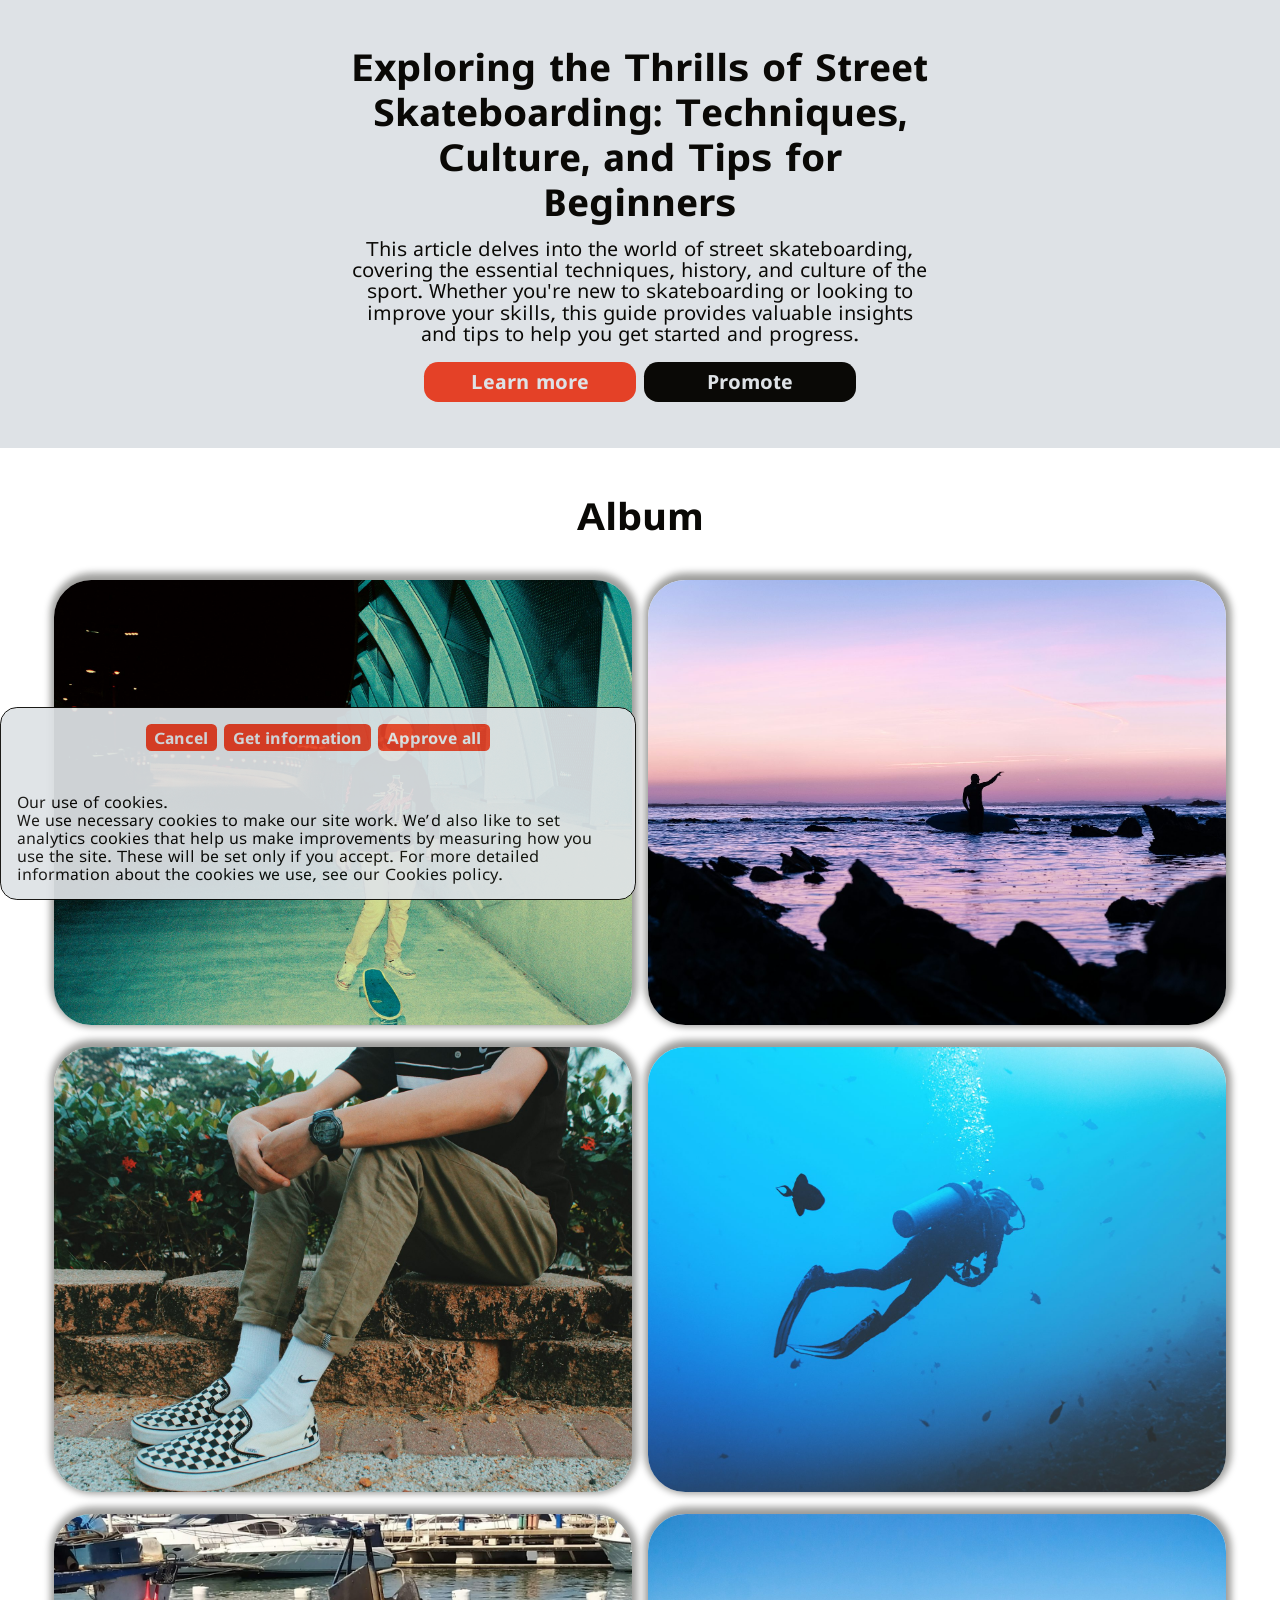
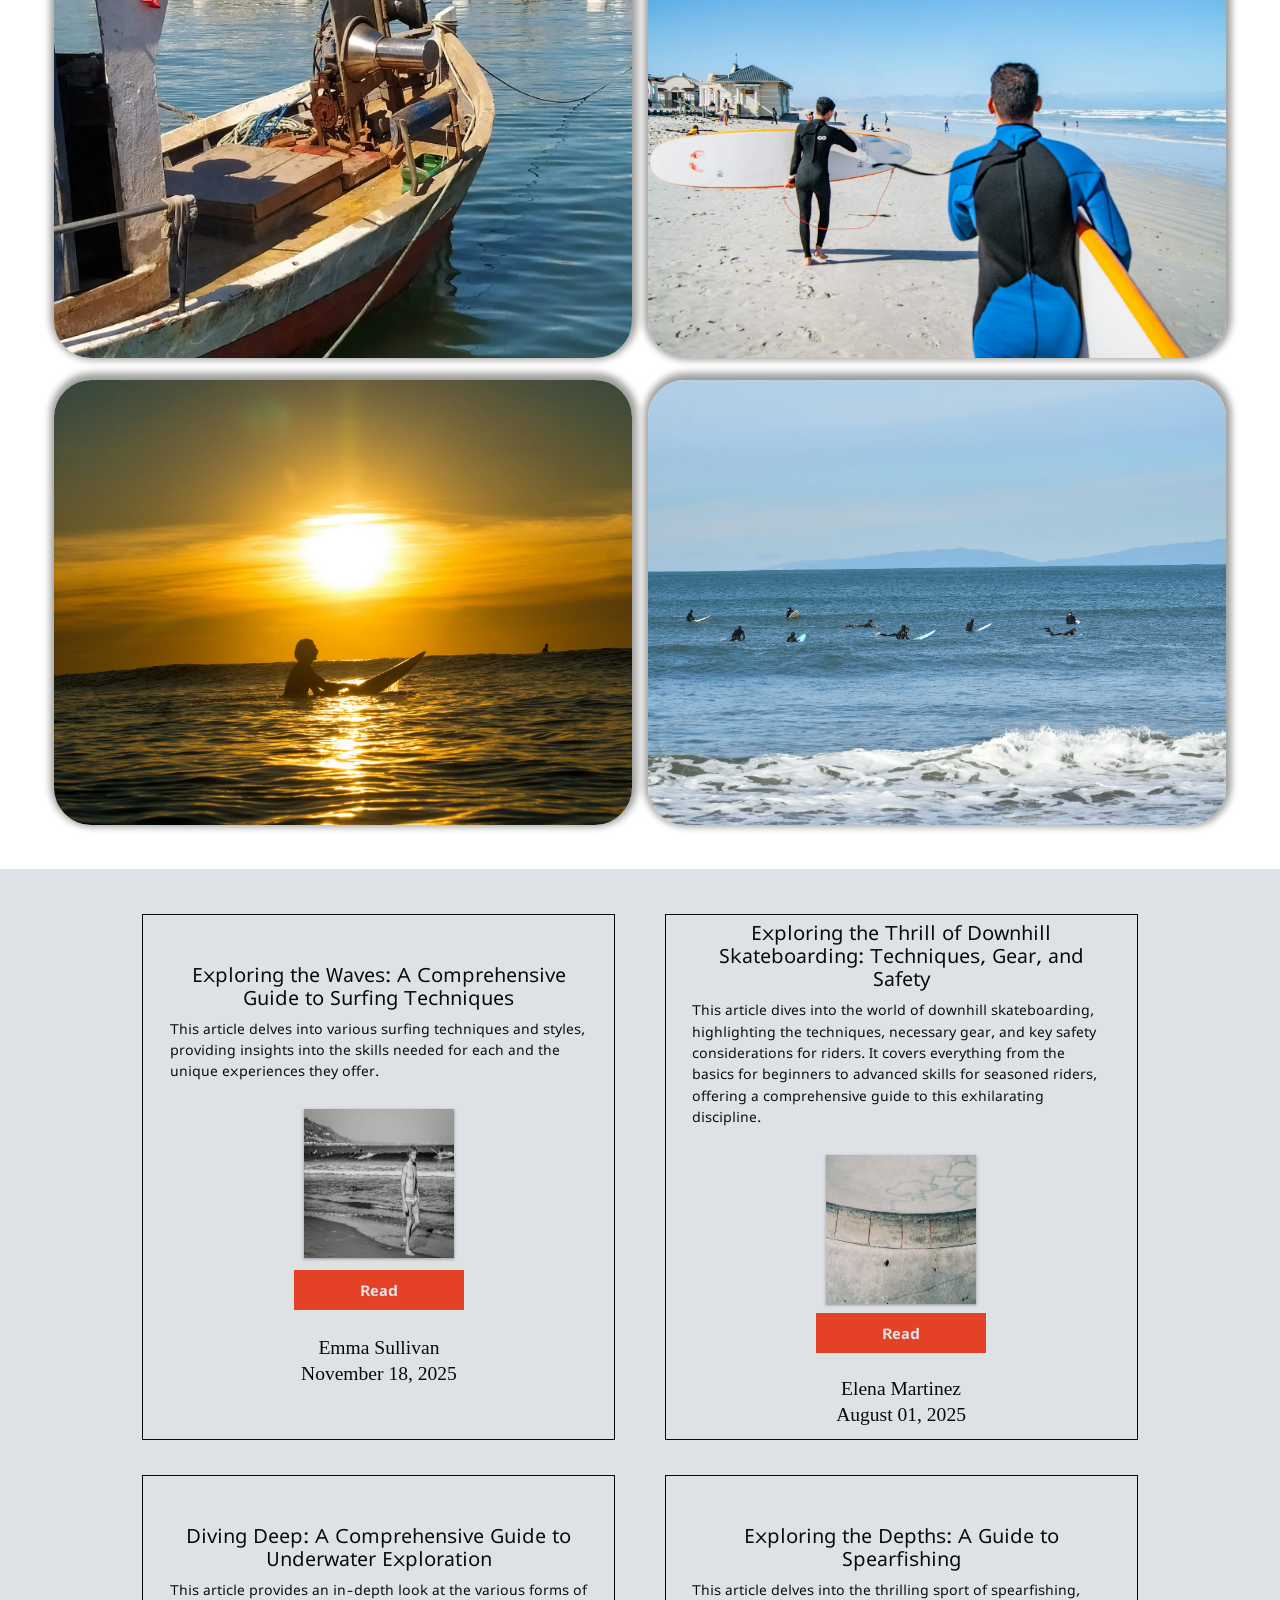
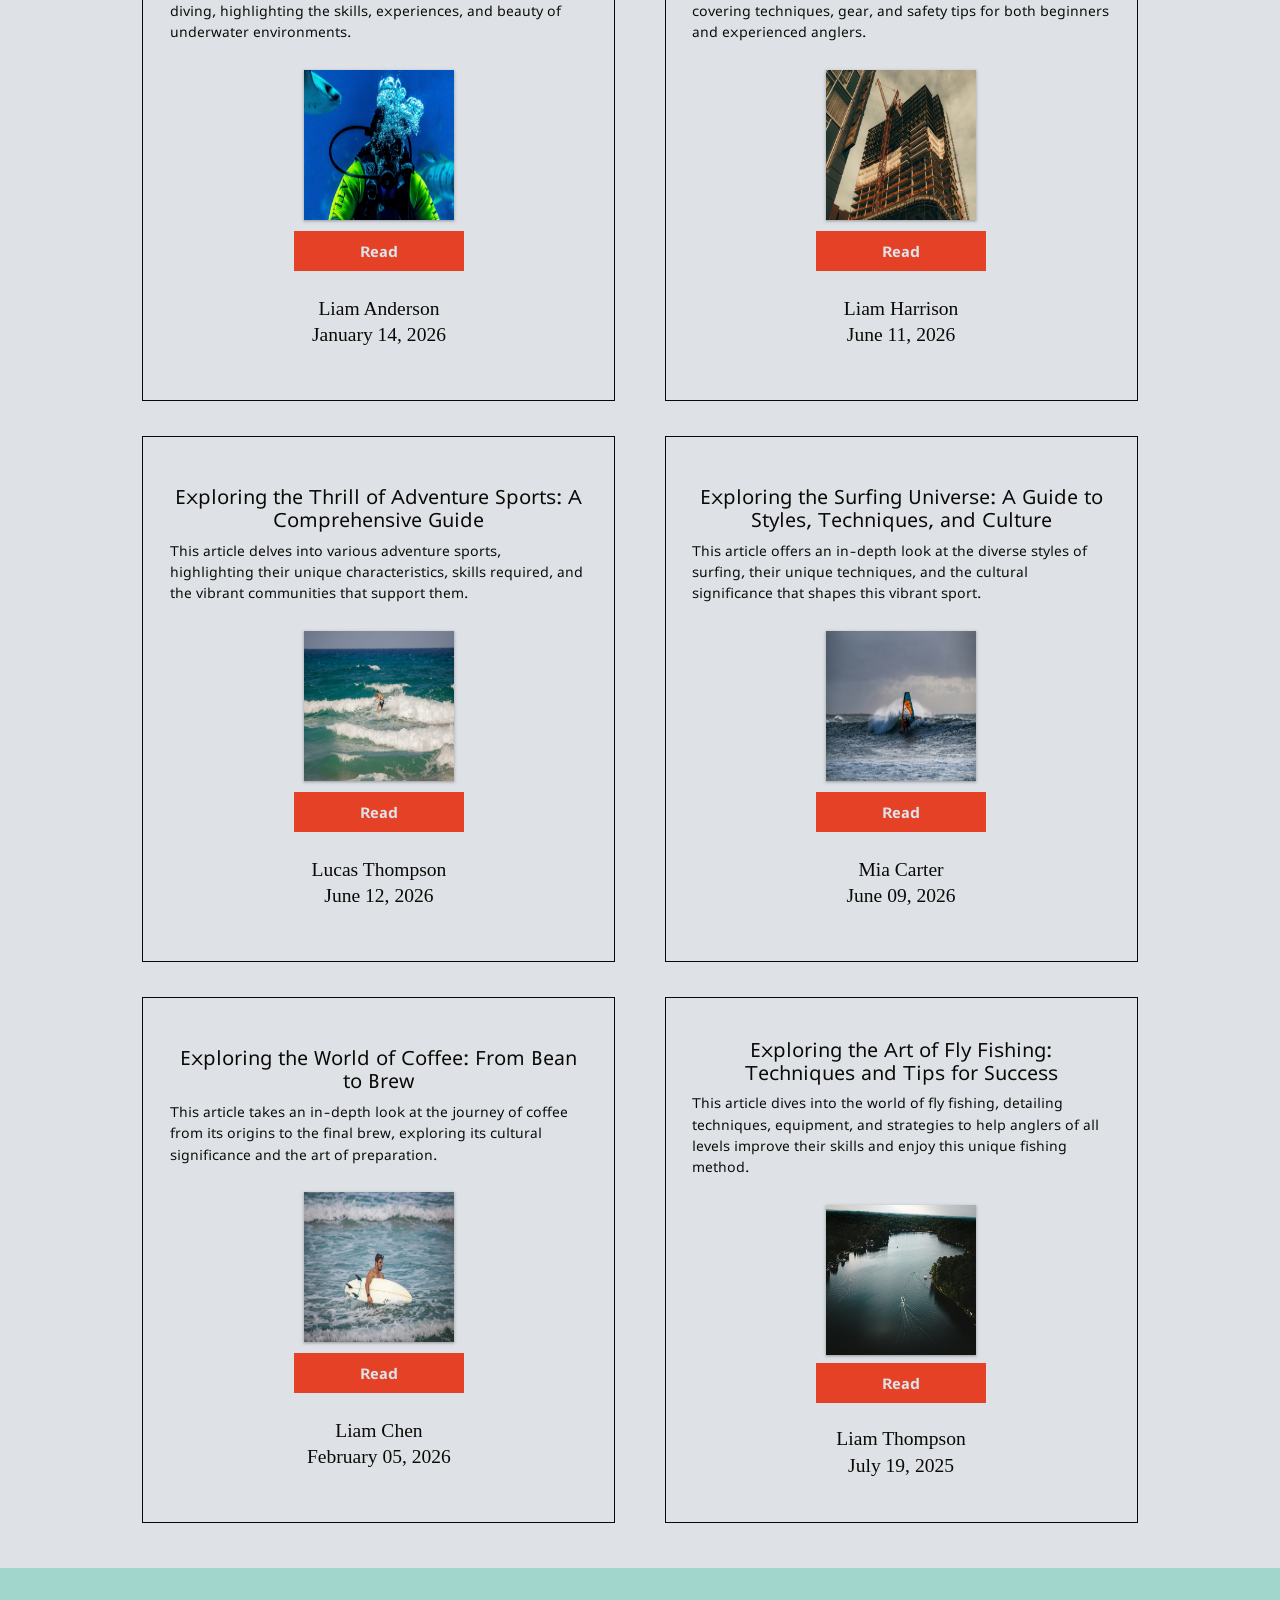
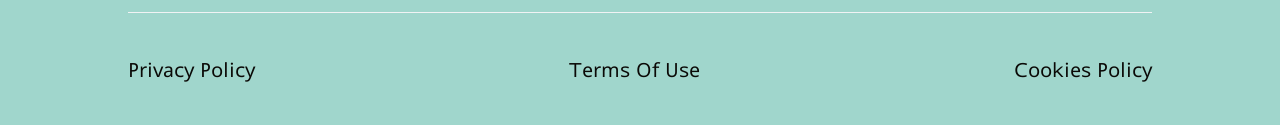
<file: index.html>
<html><head><meta charset="UTF-8" class="tagline-DmrdceY"/><link rel="stylesheet" href="styles.css" class="breadcrumbs-dJNYUICi"/><meta name="viewport" content="width=device-width,initial-scale=1,maximum-scale=1,user-scalable=no" class="aside-euyjiCJICHZVZFlx"/><meta name="referrer" content="no-referrer" class="picture-BwPAWZWPOHRxY"/><style> @import url('https://fonts.googleapis.com/css2?family=Lunasima:wght@400;700&display=swap'); html,body{overflow-x: hidden;} *{margin:0;padding:0;} *::-webkit-scrollbar { background-color: #e44127; border-radius: 44px; } *::-webkit-scrollbar-thumb { background-color: #a0d6cc; border-radius: 44px; border: 3px solid #e44127; } a{text-decoration:none} p,li{text-indent: calc(30vw/var(--resizer)*100)} ol{padding-left: calc(30vw/var(--resizer)*100)} h2{text-align: center;} input{outline: none;} #close:checked ~ section {display: none !important;} input::placeholder {color: inherit;} :root { --resizer: 1440; } @media screen and (max-width:414px) { :root { --resizer: 350; } } </style></head><body class="col-qzoSNOrWHfEo"><main class="image-cWTapuxQJ"><div style="display: flex; position: relative; justify-content: center; align-items: center; width: 80%; height: max-content; margin: calc(0vw/var(--resizer)*100) auto calc(0vw/var(--resizer)*100) auto; padding: calc(50vw/var(--resizer)*100) 10% calc(50vw/var(--resizer)*100) 10%; gap: undefined; flex-direction: column; background: inherit; background-color: #a0d6cc; background-image: url(&quot;data:image/svg+xml,%3Csvg%20id%3D'cross-section_28604'%20width%3D'100%25'%20height%3D'1000px'%20xmlns%3D'http%3A%2F%2Fwww.w3.org%2F2000%2Fsvg'%3E%3Cdefs%3E%3Cstyle%3E%0A%20%20%20%20%40keyframes%20float1%20%7B%0A%20%20%20%20%20%200%25%20%7B%0A%20%20%20%20%20%20%20%20transform%3A%20translate(0%2C%200)%3B%0A%20%20%20%20%20%20%7D%0A%20%20%20%20%20%2050%25%20%7B%0A%20%20%20%20%20%20%20%20transform%3A%20translate(-39px%2C%200)%20rotate(52deg)%20scale(0.2605483735375267)%3B%0A%20%20%20%20%20%20%7D%0A%20%20%20%20%20%20100%25%20%7B%0A%20%20%20%20%20%20%20%20transform%3A%20translate(0%2C%200)%3B%0A%20%20%20%20%20%20%7D%0A%20%20%20%20%7D%0A%20%20%20%20.float1%20%7B%0A%20%20%20%20%20%20animation%3A%20float1%205s%20infinite%3B%0A%20%20%20%20%7D%0A%20%20%20%20%40keyframes%20float2%20%7B%0A%20%20%20%20%20%200%25%20%7B%0A%20%20%20%20%20%20%20%20transform%3A%20translate(0%2C%200)%3B%0A%20%20%20%20%20%20%7D%0A%20%20%20%20%20%2050%25%20%7B%0A%20%20%20%20%20%20%20%20transform%3A%20translate(-11px%2C%206px)%20rotate(55deg)%20scale(1.4743393445184423)%3B%0A%20%20%20%20%20%20%7D%0A%20%20%20%20%20%20100%25%20%7B%0A%20%20%20%20%20%20%20%20transform%3A%20translate(0%2C%200)%3B%0A%20%20%20%20%20%20%7D%0A%20%20%20%20%7D%0A%20%20%20%20.float2%20%7B%0A%20%20%20%20%20%20animation%3A%20float2%204s%20infinite%3B%0A%20%20%20%20%7D%0A%20%20%20%20%40keyframes%20float3%20%7B%0A%20%20%20%20%20%200%25%20%7B%0A%20%20%20%20%20%20%20%20transform%3A%20translate(0%2C%200)%3B%0A%20%20%20%20%20%20%7D%0A%20%20%20%20%20%2050%25%20%7B%0A%20%20%20%20%20%20%20%20transform%3A%20translate(0%2C%20-36px)%20rotate(88deg)%20scale(1.560773524738522)%3B%0A%20%20%20%20%20%20%7D%0A%20%20%20%20%20%20100%25%20%7B%0A%20%20%20%20%20%20%20%20transform%3A%20translate(0%2C%200)%3B%0A%20%20%20%20%20%20%7D%0A%20%20%20%20%7D%0A%20%20%20%20.float3%20%7B%0A%20%20%20%20%20%20animation%3A%20float3%206s%20infinite%3B%0A%20%20%20%20%7D%0A%20%20%3C%2Fstyle%3E%3Cpattern%20id%3D'22770'%20patternUnits%3D'userSpaceOnUse'%20width%3D'30'%20height%3D'30'%20patternTransform%3D'scale(12)%20rotate(97)'%3E%3Crect%20x%3D'0'%20y%3D'0'%20width%3D'100%25'%20height%3D'100%25'%20fill%3D'%23dee2e6'%2F%3E%3Cpath%20d%3D'M%2010%2C-2.55e-7%20V%2020%20Z%20M%20-1.1677362e-8%2C10%20H%2020%20Z'%20class%3D'float1'%20style%3D'opacity%3A%20.15'%20transform%3D'translate(5%2C0)'%20stroke-width%3D'8.855944239863971'%20stroke%3D'%23a0d6cc'%20fill%3D'none'%2F%3E%3C%2Fpattern%3E%3C%2Fdefs%3E%3Crect%20width%3D'800%25'%20height%3D'800%25'%20transform%3D'translate(-19%2C-50)'%20fill%3D'url(%2322770)'%2F%3E%3C%2Fsvg%3E&quot;);" class="avatar-UQAcQIYHODuQ"><div class="icon-ORLnFXO"><div class="caption-JTBoAUmGuiszP"><h3 class="avatar-nXHdPowFDjczugQq">Exploring the Thrills of Street Skateboarding: Techniques, Culture, and Tips for Beginners</h3><span class="thumbnail-kpRKrzIqqG">This article delves into the world of street skateboarding, covering the essential techniques, history, and culture of the sport. Whether you're new to skateboarding or looking to improve your skills, this guide provides valuable insights and tips to help you get started and progress.</span></div><div class="current-pFmqKleQTV"><a href="themelist0.html" class="image-PMAwuNcpCrqA"><span class="wrapper-ALHxJwrVpzc">Learn more</span></a><a href="index.html" class="breadcrumbs-wBrCqqg"><span class="btn-IcZyZQ">Promote</span></a></div></div></div><div class="container-SQumrnOlmOzA"><div class="avatar-JgDWoYcpFf"><div class="aside-FDKYwDTvsly"><h3 class="control-EgRgOvrwCG">Album</h3></div></div><div class="active-lrHeahPjfjCUPq"><div class="aside-ZlgkmNVzKxg"><img src="./img/ed74f0c94e88a01ad42a131104700126de295cea.jpg" class="widget-vUSDNPmiva"/><img src="./img/b155fc31499bf0576c64e15ba05150dafbf23bad.jpg" class="tiny-gYdUHhrcOEZQtbKC"/><img src="./img/999b6a658612c319e2a2c95bdffc519a918a7fee.jpg" class="row-aLMVHJP"/><img src="./img/5f49001623bd045ae595db0a8d63b5c029b07394.jpg" class="subtitle-HYinTmPATc"/><img src="./img/54c0482cf4aaa21a7c1715b9221a9f24bd4320e0.jpg" class="thumb-PGugrGfTZ"/><img src="./img/65993b2b0f5c88cc49f078a5b8a434daa9a6fa50.jpg" class="container-UsnmBBIrpjFfMNf"/><img src="./img/473d828cf8729b7c93c250b2a2899ed82ad8a5fb.jpg" class="heading-gmzWeWDqa"/><img src="./img/9531529214022db373b05fdfcbdd3949507dde59.jpg" class="active-nsNSBPvhkebm"/></div></div></div><div style="display: flex; position: relative; justify-content: center; align-items: center; min-width: 80%; gap: calc(33vw/var(--resizer)*100); padding: calc(50vw/var(--resizer)*100) 10% calc(50vw/var(--resizer)*100) 10%; flex-direction: column; background-color: #a0d6cc; background-image: url(&quot;data:image/svg+xml,%3Csvg%20id%3D'cross-section_28604'%20width%3D'100%25'%20height%3D'1000px'%20xmlns%3D'http%3A%2F%2Fwww.w3.org%2F2000%2Fsvg'%3E%3Cdefs%3E%3Cstyle%3E%0A%20%20%20%20%40keyframes%20float1%20%7B%0A%20%20%20%20%20%200%25%20%7B%0A%20%20%20%20%20%20%20%20transform%3A%20translate(0%2C%200)%3B%0A%20%20%20%20%20%20%7D%0A%20%20%20%20%20%2050%25%20%7B%0A%20%20%20%20%20%20%20%20transform%3A%20translate(-39px%2C%200)%20rotate(52deg)%20scale(0.2605483735375267)%3B%0A%20%20%20%20%20%20%7D%0A%20%20%20%20%20%20100%25%20%7B%0A%20%20%20%20%20%20%20%20transform%3A%20translate(0%2C%200)%3B%0A%20%20%20%20%20%20%7D%0A%20%20%20%20%7D%0A%20%20%20%20.float1%20%7B%0A%20%20%20%20%20%20animation%3A%20float1%205s%20infinite%3B%0A%20%20%20%20%7D%0A%20%20%20%20%40keyframes%20float2%20%7B%0A%20%20%20%20%20%200%25%20%7B%0A%20%20%20%20%20%20%20%20transform%3A%20translate(0%2C%200)%3B%0A%20%20%20%20%20%20%7D%0A%20%20%20%20%20%2050%25%20%7B%0A%20%20%20%20%20%20%20%20transform%3A%20translate(-11px%2C%206px)%20rotate(55deg)%20scale(1.4743393445184423)%3B%0A%20%20%20%20%20%20%7D%0A%20%20%20%20%20%20100%25%20%7B%0A%20%20%20%20%20%20%20%20transform%3A%20translate(0%2C%200)%3B%0A%20%20%20%20%20%20%7D%0A%20%20%20%20%7D%0A%20%20%20%20.float2%20%7B%0A%20%20%20%20%20%20animation%3A%20float2%204s%20infinite%3B%0A%20%20%20%20%7D%0A%20%20%20%20%40keyframes%20float3%20%7B%0A%20%20%20%20%20%200%25%20%7B%0A%20%20%20%20%20%20%20%20transform%3A%20translate(0%2C%200)%3B%0A%20%20%20%20%20%20%7D%0A%20%20%20%20%20%2050%25%20%7B%0A%20%20%20%20%20%20%20%20transform%3A%20translate(0%2C%20-36px)%20rotate(88deg)%20scale(1.560773524738522)%3B%0A%20%20%20%20%20%20%7D%0A%20%20%20%20%20%20100%25%20%7B%0A%20%20%20%20%20%20%20%20transform%3A%20translate(0%2C%200)%3B%0A%20%20%20%20%20%20%7D%0A%20%20%20%20%7D%0A%20%20%20%20.float3%20%7B%0A%20%20%20%20%20%20animation%3A%20float3%206s%20infinite%3B%0A%20%20%20%20%7D%0A%20%20%3C%2Fstyle%3E%3Cpattern%20id%3D'22770'%20patternUnits%3D'userSpaceOnUse'%20width%3D'30'%20height%3D'30'%20patternTransform%3D'scale(12)%20rotate(97)'%3E%3Crect%20x%3D'0'%20y%3D'0'%20width%3D'100%25'%20height%3D'100%25'%20fill%3D'%23dee2e6'%2F%3E%3Cpath%20d%3D'M%2010%2C-2.55e-7%20V%2020%20Z%20M%20-1.1677362e-8%2C10%20H%2020%20Z'%20class%3D'float1'%20style%3D'opacity%3A%20.15'%20transform%3D'translate(5%2C0)'%20stroke-width%3D'8.855944239863971'%20stroke%3D'%23a0d6cc'%20fill%3D'none'%2F%3E%3C%2Fpattern%3E%3C%2Fdefs%3E%3Crect%20width%3D'800%25'%20height%3D'800%25'%20transform%3D'translate(-19%2C-50)'%20fill%3D'url(%2322770)'%2F%3E%3C%2Fsvg%3E&quot;);" class="btn-uUEKZlvgMfiETuzF"><div class="heading-blwExb"><div class="aside-SiiqvXYOfGdpwq"><div class="small-IwAUWowiFdxd"><h5 class="text-YNSiZNc">Exploring the Waves: A Comprehensive Guide to Surfing Techniques</h5><div class="img-TAwQMqCBotjjuVY"><span class="caption-mFvoporaFGy">This article delves into various surfing techniques and styles, providing insights into the skills needed for each and the unique experiences they offer.</span></div></div><div class="thumb-ZMzwwQvSt"><img src="./img/006f0eff396a77755f2f52d7f6df397434f6fe64.jpg" class="large-rsrSQN"/></div><div class="btn-oyAqhIbCQVeqUEmF"><a href="themelist1.html" class="holder-YbmjlzeQVywiXZ"><span class="picture-NpWKFdk">Read</span></a></div><div class="preview-tAMtyqzQg"><div class="container-oUGLDobBL"><div class="tagline-qaPwCCiLoF"><span class="btn-dMoqlqFgXs">Emma Sullivan</span></div></div><div class="img-fyVnvNydghMTlaXc"><div class="img-TXHZuBzTeujc"><span class="lg-POyVoOBxptG">November 18, 2025</span></div></div></div></div><div class="large-iAujFYnCBCrd"><div class="row-JpjxkCcfKyeMgo"><h5 class="huge-QVHlDdSIzNPzOum">Exploring the Thrill of Downhill Skateboarding: Techniques, Gear, and Safety</h5><div class="title-LdOOgzBUQaM"><span class="thumbnail-nDqhiCiaaxzYQV">This article dives into the world of downhill skateboarding, highlighting the techniques, necessary gear, and key safety considerations for riders. It covers everything from the basics for beginners to advanced skills for seasoned riders, offering a comprehensive guide to this exhilarating discipline.</span></div></div><div class="holder-WHHexvXhn"><img src="./img/0a52eb00f83d6bd0bae2315c04bd218c5a0ce852.jpg" class="sm-IsceJAPYzJXA"/></div><div class="picture-qiTQYSFlSxeOU"><a href="themelist2.html" class="wrap-bqOmLNSZEahnVHT"><span class="userpic-iuKzHLWNphIQL">Read</span></a></div><div class="page-RjzUjEGoJZ"><div class="heading-PySZlptna"><div class="tip-bddqYktwlZLCMDN"><span class="pic-dEJRqLM">Elena Martinez</span></div></div><div class="section-QHqfkH"><div class="wide-HEvxTWVLgfmTRkIH"><span class="lg-wYaPvShE">August 01, 2025</span></div></div></div></div><div class="sidebar-UlgNSzrwLbM"><div class="aside-flCSsJvB"><h5 class="current-PeBqxtMOZq">Diving Deep: A Comprehensive Guide to Underwater Exploration</h5><div class="subtitle-lLAOZV"><span class="sm-aeopjj">This article provides an in-depth look at the various forms of diving, highlighting the skills, experiences, and beauty of underwater environments.</span></div></div><div class="row-TUkUPsWJriGvBMSZ"><img src="./img/40d50b54c4a4f3096f28ea11b5af6a30788adabf.jpg" class="tooltip-pZuxpQInLaDSnyo"/></div><div class="title-iKnmpDRqOW"><a href="themelist3.html" class="tiny-ujZygUXTUpBd"><span class="thumb-hlYojJ">Read</span></a></div><div class="tiny-PZTeNgaYMZOs"><div class="huge-JGbeHTHaS"><div class="wide-ZusTcQlhnwt"><span class="image-TTUwkSNq">Liam Anderson</span></div></div><div class="grid-uQOKsQaDrh"><div class="box-WJBGtZWTy"><span class="preview-cSOCicDDkeqJNgl">January 14, 2026</span></div></div></div></div><div class="img-HjOaSYLXXNjxnydd"><div class="icon-EaWWrc"><h5 class="picture-dAZklQshNh">Exploring the Depths: A Guide to Spearfishing</h5><div class="subtitle-DxyGIzNzheOX"><span class="tooltip-jTZsYTTARnFZgV">This article delves into the thrilling sport of spearfishing, covering techniques, gear, and safety tips for both beginners and experienced anglers.</span></div></div><div class="grid-WmiAidjp"><img src="./img/0a4ef67ae462389451f99b108b7d4e39f2c12108.jpg" class="tip-RBnYWWqvPVapwoEf"/></div><div class="current-QIuzZBZFgeAQ"><a href="themelist4.html" class="tooltip-rAPvNvT"><span class="narrow-hdKyJzTDOq">Read</span></a></div><div class="current-gNGYXQFthjLCqZhe"><div class="text-glVIwmclKW"><div class="holder-KQYCTA"><span class="img-BzVyNpOKUiqnKhc">Liam Harrison</span></div></div><div class="title-lghUBgnJBIUrRwv"><div class="sm-DAvUYZPlvn"><span class="section-dJdxFsQdYx">June 11, 2026</span></div></div></div></div><div class="col-rERgdxq"><div class="button-ThdzjWrhkkV"><h5 class="row-WlRCqyJxTxltVxfh">Exploring the Thrill of Adventure Sports: A Comprehensive Guide</h5><div class="aside-AAXcpKQpbLnT"><span class="breadcrumbs-NnnAMnbGKe">This article delves into various adventure sports, highlighting their unique characteristics, skills required, and the vibrant communities that support them.</span></div></div><div class="breadcrumbs-wKvelGOHaCem"><img src="./img/39474bedf8a032863f1da48aebaabd1a5e5501ad.jpg" class="image-WOdVeSNvHHzX"/></div><div class="more-enjbCdUofTja"><a href="themelist5.html" class="row-npjyfQy"><span class="row-fkylHrZ">Read</span></a></div><div class="avatar-OmgljBYeYH"><div class="subtitle-FQZgcLoKipQU"><div class="xs-wKPOqKE"><span class="button-nxZKXzrgaLFf">Lucas Thompson</span></div></div><div class="all-eXnqch"><div class="small-wunQHNycqXBlw"><span class="small-weJDBPZGTK">June 12, 2026</span></div></div></div></div><div class="img-PXrWoXvyGYNLvI"><div class="heading-XPVChJ"><h5 class="subject-sJAkewzpPvM">Exploring the Surfing Universe: A Guide to Styles, Techniques, and Culture</h5><div class="container-CAfhfwdMdLOpwJu"><span class="aside-AdvnlBN">This article offers an in-depth look at the diverse styles of surfing, their unique techniques, and the cultural significance that shapes this vibrant sport.</span></div></div><div class="box-maldDnOfzhQULXzd"><img src="./img/77ea19dec763416b8e68326c3cb001f3073e2a22.jpg" class="inner-VmFNNirnTNMes"/></div><div class="image-jisGzjqQkdKA"><a href="themelist6.html" class="text-BqUuKQivtyTbjI"><span class="pic-qssJAXYGjHAa">Read</span></a></div><div class="tip-HCKCpHc"><div class="sidebar-nMNyRHKHHkQAyY"><div class="sidebar-SqfxearrcWqKr"><span class="title-uajXtvItDkZOcmr">Mia Carter</span></div></div><div class="lg-yRssxRQyjzVTV"><div class="image-DaHABwMhhiPKCnhJ"><span class="xl-eEPdavDrBPjnumm">June 09, 2026</span></div></div></div></div><div class="active-wAbblhnlzJ"><div class="headline-OYmUwwHeRHvSrN"><h5 class="widget-oooQwTD">Exploring the World of Coffee: From Bean to Brew</h5><div class="section-lotZXMVpqYs"><span class="control-VaJoxyjiNQw">This article takes an in-depth look at the journey of coffee from its origins to the final brew, exploring its cultural significance and the art of preparation.</span></div></div><div class="caption-txZIwEWjxBEBTAbI"><img src="./img/79e8566f22e188bd0c5d33ce0a8ba87b82cc8481.jpg" class="headline-oQDulld"/></div><div class="section-FKWwQrzjnN"><a href="themelist7.html" class="tagline-cIOfGTWUpJUx"><span class="content-LPvdWaJfdMTQLPh">Read</span></a></div><div class="active-gEENLzYKz"><div class="box-dTpFgdPEltskC"><div class="widget-nlLqOSNfCuT"><span class="huge-TectkuekB">Liam Chen</span></div></div><div class="userpic-XtatAxjnhCnfZ"><div class="desc-vQDPTWTHExUmMgJX"><span class="subtitle-tUUImheEBIC">February 05, 2026</span></div></div></div></div><div class="lg-yCmrthMhwOv"><div class="all-zYWDsCPGosPQTq"><h5 class="icon-ILrIzOeouh">Exploring the Art of Fly Fishing: Techniques and Tips for Success</h5><div class="lg-qllsaxHZxFqlhNYO"><span class="active-rHOlWRty">This article dives into the world of fly fishing, detailing techniques, equipment, and strategies to help anglers of all levels improve their skills and enjoy this unique fishing method.</span></div></div><div class="thumb-uuHiWATbKF"><img src="./img/94a88e79924ee08cc33c549453cdc0425575c7ef.jpg" class="container-uRhLEDaZ"/></div><div class="caption-hnQfdZcHhcNRu"><a href="themelist8.html" class="page-KVEasQESLOdA"><span class="narrow-YMXYgbFCKZSS">Read</span></a></div><div class="heading-wNPNWuSZaMhT"><div class="holder-eFvhCRI"><div class="icon-GfdxXucjPQCuIhIo"><span class="widget-rghBnJKmphGdvr">Liam Thompson</span></div></div><div class="page-IgowtJJ"><div class="small-dXLNWRgcZPq"><span class="section-YtCrhfkPudm">July 19, 2025</span></div></div></div></div></div></div></main><footer class="all-GkDhJZLBI"><div class="col-icjEUYfDgQevSjzJ"><a href="./privacy_policy.html" class="desc-SfmBLxwQQ">Privacy Policy</a><a href="./terms_of_use.html" class="widget-rvpBBpjMZXLwiQ">Terms Of Use</a><a href="./cookie_policy.html" class="text-URgrfaud">Cookies Policy</a></div></footer><input type="checkbox" id="close" class="button-mVDeTBsAVxz"/><section class="tagline-iZVbSiQLylXOhw"><div class="wrapper-ruUwQzIA"><div class="medium-purlWUZikIQY"><label for="close" class="widget-SXieYCc"><span class="narrow-riPKvRT">Cancel</span></label></div><div class="big-BkbsrMCoH"><label for="close" class="box-abpHtSPHTxV"><span class="subject-TQLndhzc">Get information</span></label></div><div class="xs-PbWekPKmSO"><label for="close" class="more-YnRVDTx"><span class="thumb-vUJPsKu">Approve all</span></label></div></div><div class="wrap-RxMZmIZcB"><span class="button-CcmJwKJOw">Our use of cookies.<br>We use necessary cookies to make our site work. We’d also like to set analytics cookies that help us make improvements by measuring how you use the site. These will be set only if you accept. For more detailed information about the cookies we use, see our Cookies policy.</span></div></section></body></html>
</file>
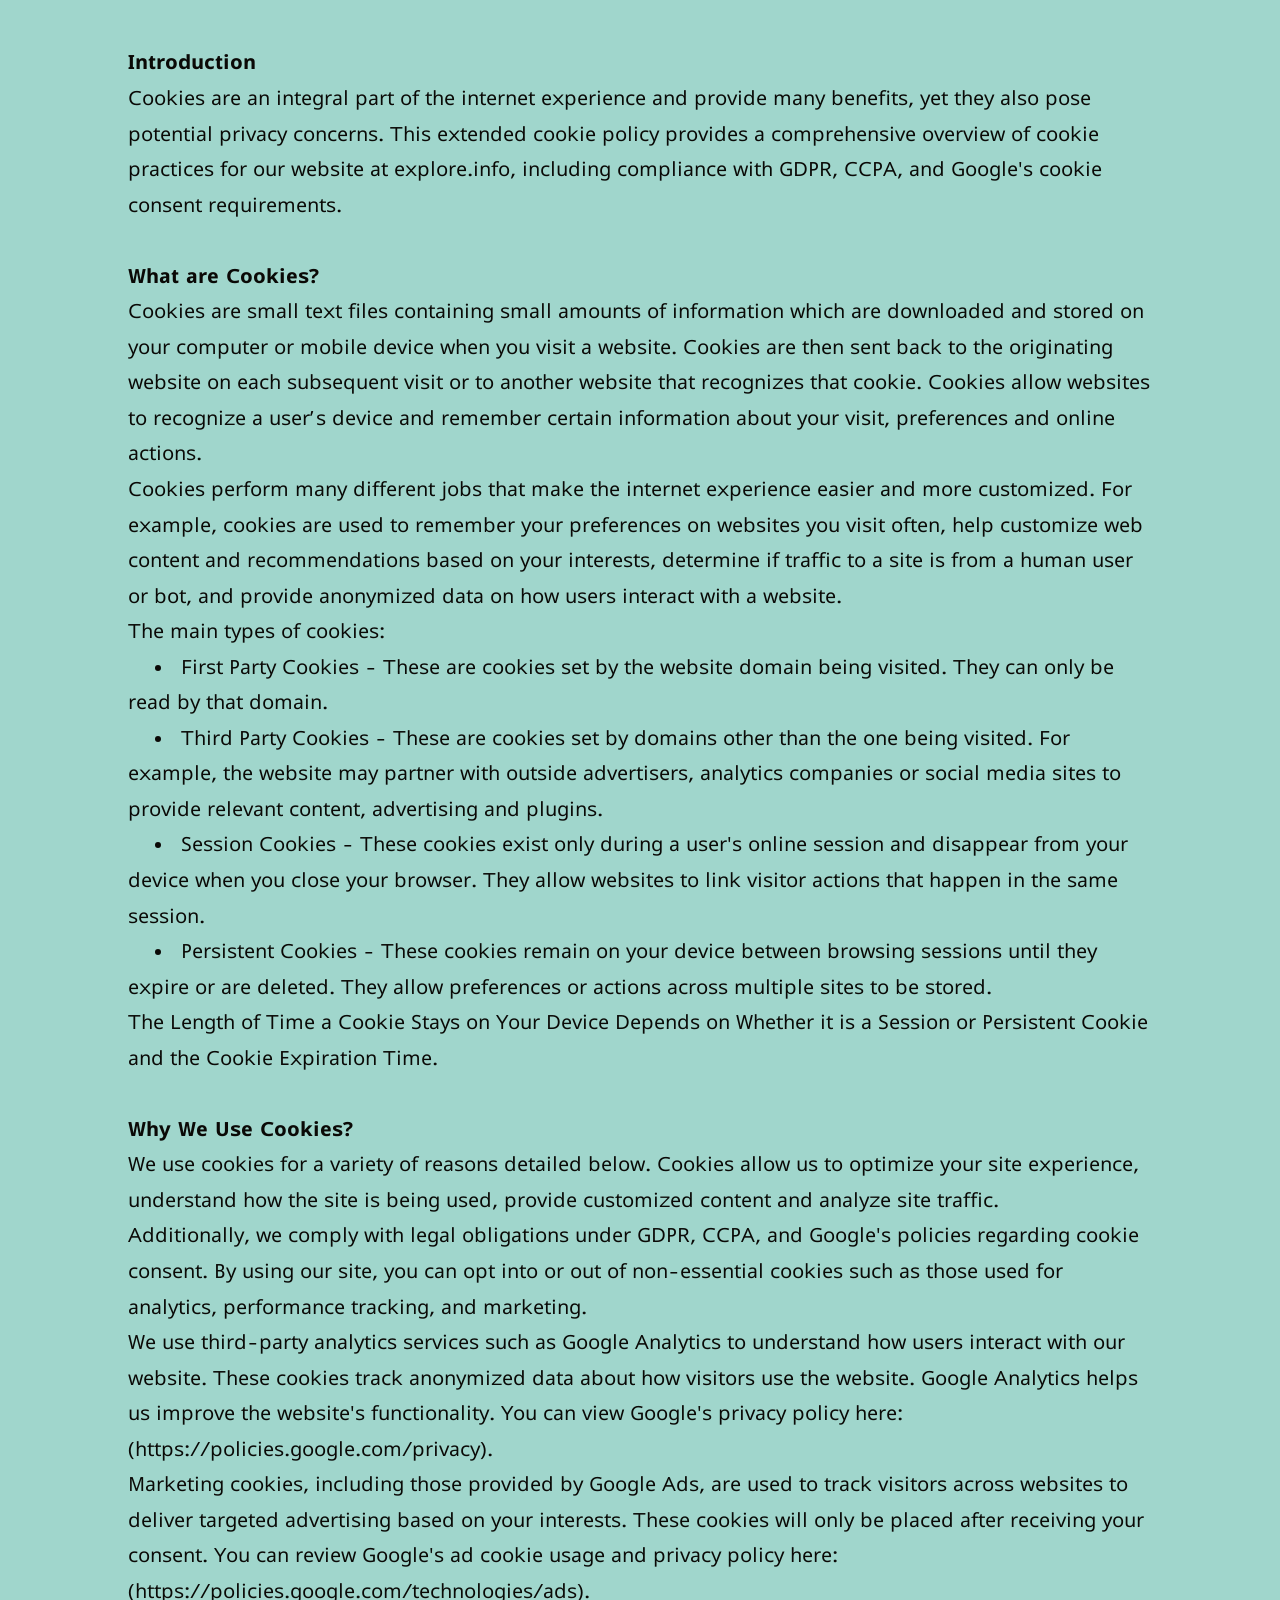
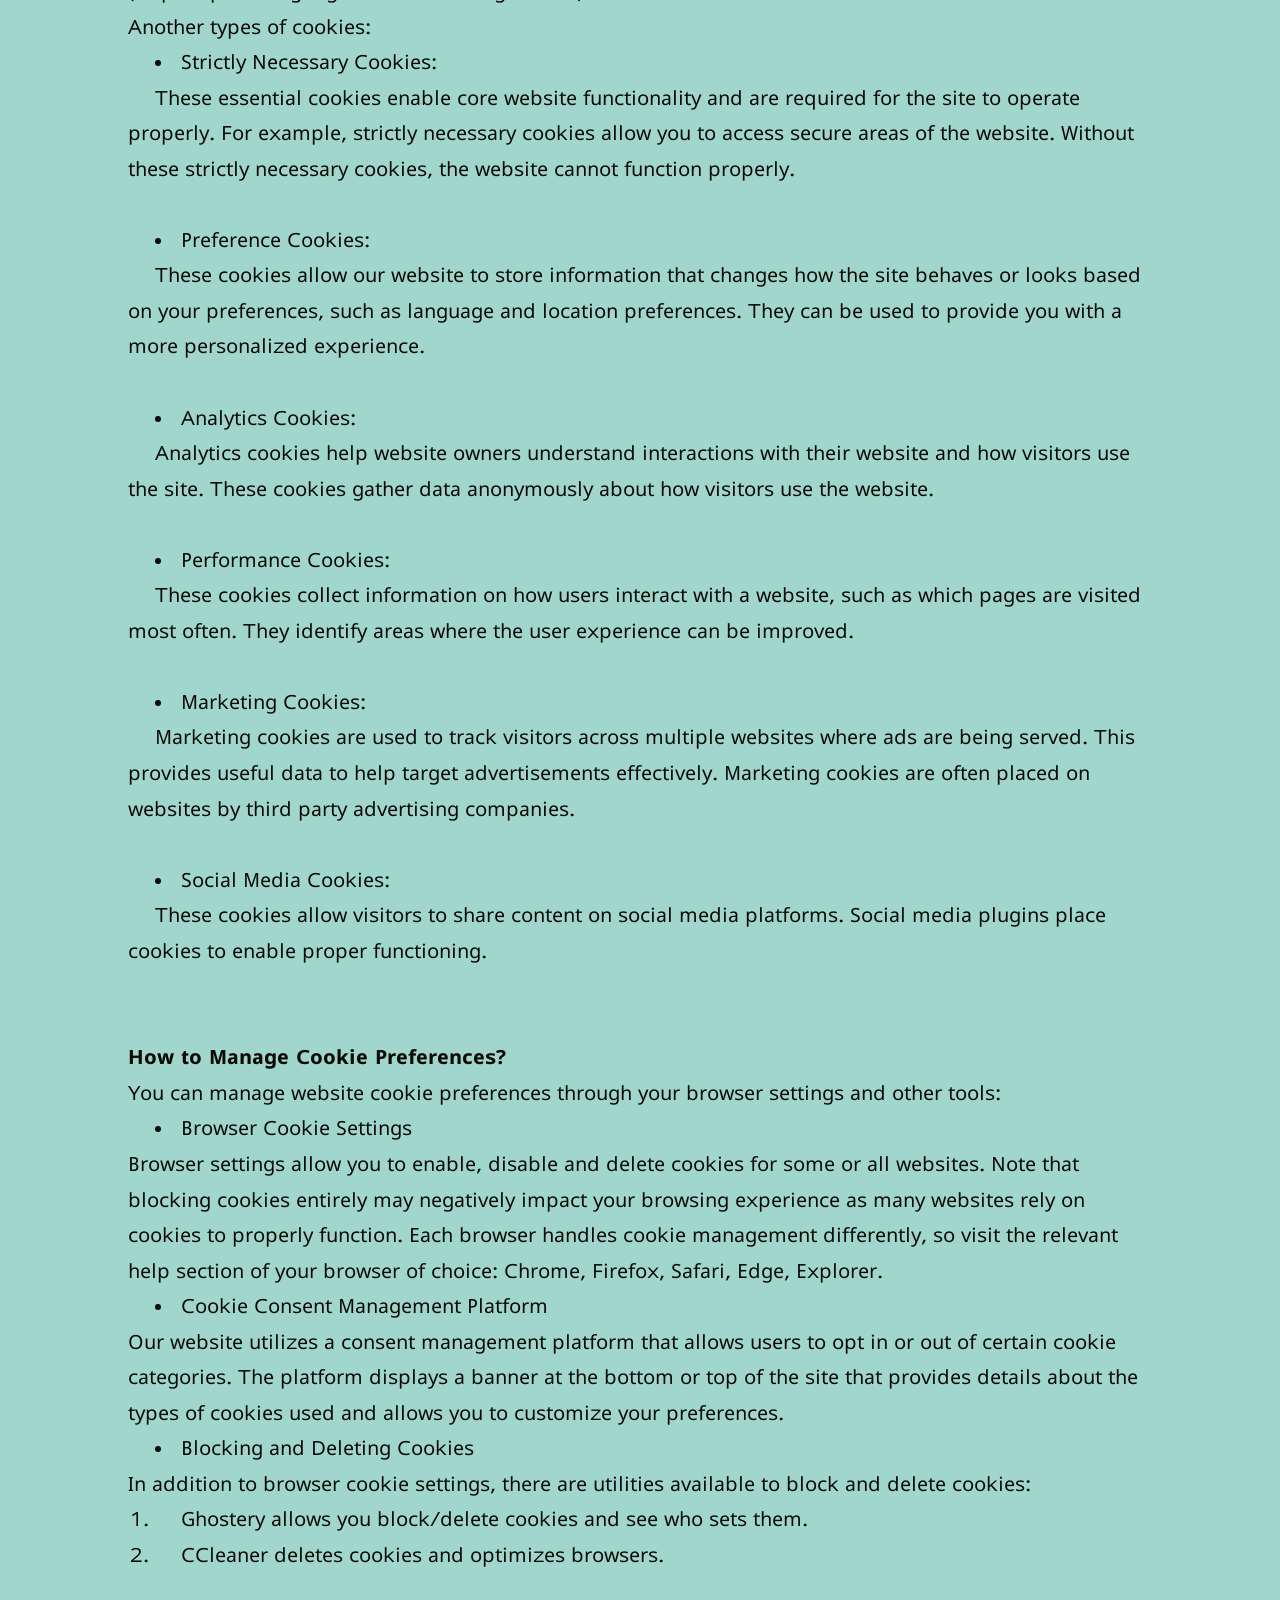
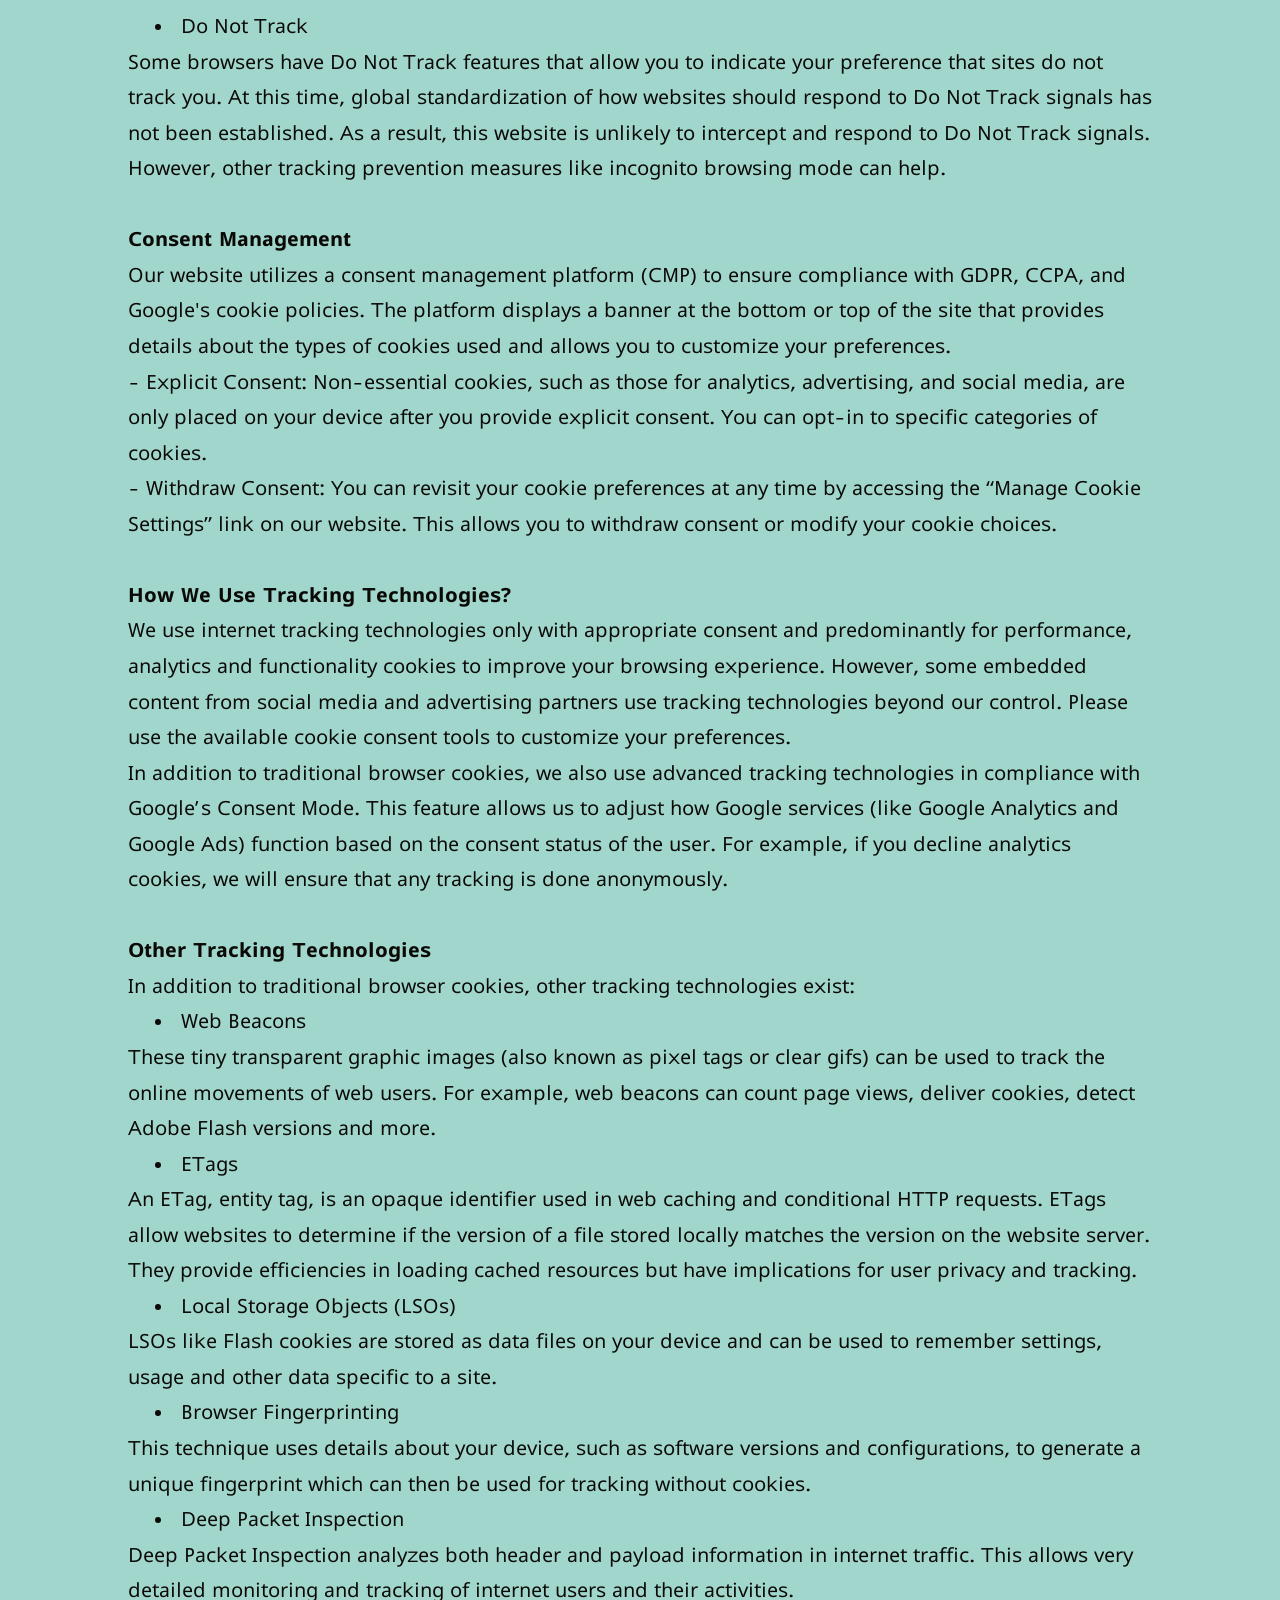
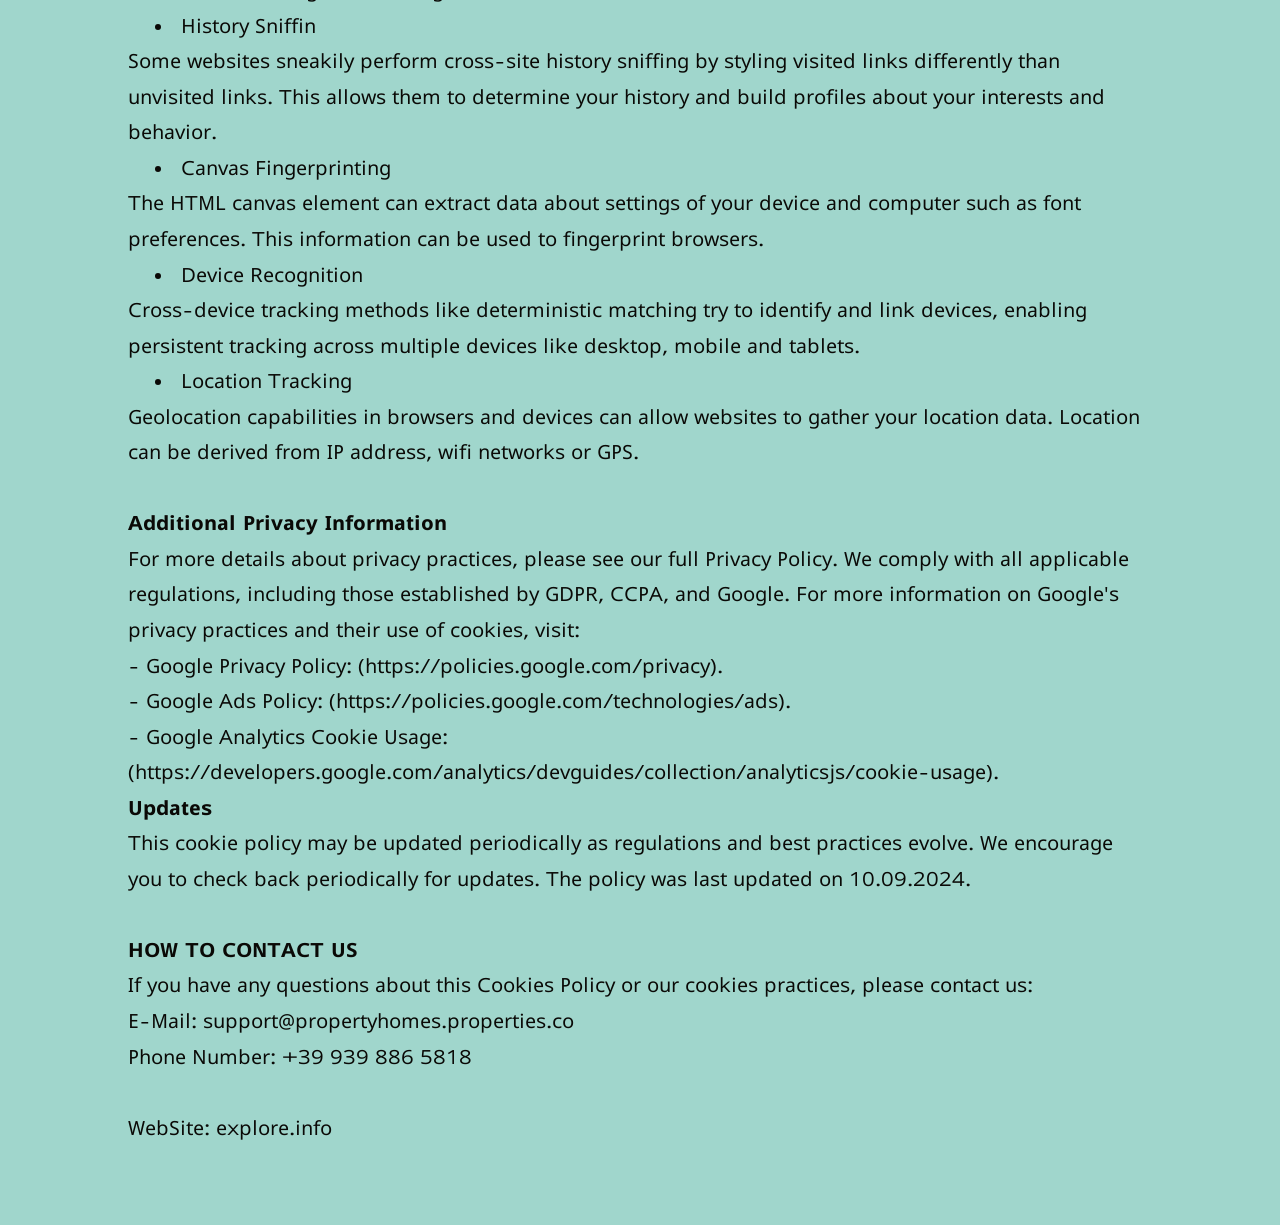
<file: cookie_policy.html>
<html><head><meta charset="UTF-8" class="sidebar-iGYltkYTM"/><link rel="stylesheet" href="styles.css" class="widget-FDlqAbOWQCv"/><meta name="viewport" content="width=device-width,initial-scale=1,maximum-scale=1,user-scalable=no" class="img-EsDKhLiawioLqwEq"/><meta name="referrer" content="no-referrer" class="box-hRWuvwIzeiPIZ"/><style> @import url('https://fonts.googleapis.com/css2?family=Lunasima:wght@400;700&display=swap'); html,body{overflow-x: hidden;} *{margin:0;padding:0;} *::-webkit-scrollbar { background-color: #e44127; border-radius: 44px; } *::-webkit-scrollbar-thumb { background-color: #a0d6cc; border-radius: 44px; border: 2px solid #e44127; } a{text-decoration:none} p,li{text-indent: calc(30vw/var(--resizer)*100)} ol{padding-left: calc(30vw/var(--resizer)*100)} h2{text-align: center;} input{outline: none;} #close:checked ~ section {display: none !important;} input::placeholder {color: inherit;} :root { --resizer: 1440; } @media screen and (max-width:414px) { :root { --resizer: 350; } } </style></head><body class="col-QWaDTE"><div class="tagline-ricYXHgMCDdDfBa"><span class="md-UgqKarUsPjhwhKOn"> <b>Introduction</b><br>Cookies are an integral part of the internet experience and provide many benefits, yet they also pose potential privacy concerns. This extended cookie policy provides a comprehensive overview of cookie practices for our website at explore.info, including compliance with GDPR, CCPA, and Google's cookie consent requirements.<br> <br> <b>What are Cookies?</b><br>Cookies are small text files containing small amounts of information which are downloaded and stored on your computer or mobile device when you visit a website. Cookies are then sent back to the originating website on each subsequent visit or to another website that recognizes that cookie. Cookies allow websites to recognize a user’s device and remember certain information about your visit, preferences and online actions.<br>Cookies perform many different jobs that make the internet experience easier and more customized. For example, cookies are used to remember your preferences on websites you visit often, help customize web content and recommendations based on your interests, determine if traffic to a site is from a human user or bot, and provide anonymized data on how users interact with a website.<br>The main types of cookies:<br> <li>First Party Cookies - These are cookies set by the website domain being visited. They can only be read by that domain.</li> <li>Third Party Cookies - These are cookies set by domains other than the one being visited. For example, the website may partner with outside advertisers, analytics companies or social media sites to provide relevant content, advertising and plugins.</li> <li>Session Cookies - These cookies exist only during a user's online session and disappear from your device when you close your browser. They allow websites to link visitor actions that happen in the same session.</li> <li>Persistent Cookies - These cookies remain on your device between browsing sessions until they expire or are deleted. They allow preferences or actions across multiple sites to be stored.</li>The Length of Time a Cookie Stays on Your Device Depends on Whether it is a Session or Persistent Cookie and the Cookie Expiration Time.<br> <br> <b>Why We Use Cookies?</b><br>We use cookies for a variety of reasons detailed below. Cookies allow us to optimize your site experience, understand how the site is being used, provide customized content and analyze site traffic.<br>Additionally, we comply with legal obligations under GDPR, CCPA, and Google's policies regarding cookie consent. By using our site, you can opt into or out of non-essential cookies such as those used for analytics, performance tracking, and marketing.<br>We use third-party analytics services such as Google Analytics to understand how users interact with our website. These cookies track anonymized data about how visitors use the website. Google Analytics helps us improve the website's functionality. You can view Google's privacy policy here: (https://policies.google.com/privacy).<br>Marketing cookies, including those provided by Google Ads, are used to track visitors across websites to deliver targeted advertising based on your interests. These cookies will only be placed after receiving your consent. You can review Google's ad cookie usage and privacy policy here: (https://policies.google.com/technologies/ads).<br>Another types of cookies:<br> <li>Strictly Necessary Cookies:</li> <p>These essential cookies enable core website functionality and are required for the site to operate properly. For example, strictly necessary cookies allow you to access secure areas of the website. Without these strictly necessary cookies, the website cannot function properly.</p><br> <li>Preference Cookies:</li> <p>These cookies allow our website to store information that changes how the site behaves or looks based on your preferences, such as language and location preferences. They can be used to provide you with a more personalized experience.</p><br> <li>Analytics Cookies:</li> <p>Analytics cookies help website owners understand interactions with their website and how visitors use the site. These cookies gather data anonymously about how visitors use the website.</p><br> <li>Performance Cookies:</li> <p>These cookies collect information on how users interact with a website, such as which pages are visited most often. They identify areas where the user experience can be improved.</p><br> <li>Marketing Cookies:</li> <p>Marketing cookies are used to track visitors across multiple websites where ads are being served. This provides useful data to help target advertisements effectively. Marketing cookies are often placed on websites by third party advertising companies.</p><br> <li>Social Media Cookies:</li> <p>These cookies allow visitors to share content on social media platforms. Social media plugins place cookies to enable proper functioning.</p><br> <br> <b>How to Manage Cookie Preferences?</b><br>You can manage website cookie preferences through your browser settings and other tools:<br> <li>Browser Cookie Settings</li>Browser settings allow you to enable, disable and delete cookies for some or all websites. Note that blocking cookies entirely may negatively impact your browsing experience as many websites rely on cookies to properly function. Each browser handles cookie management differently, so visit the relevant help section of your browser of choice: Chrome, Firefox, Safari, Edge, Explorer.<br> <li>Cookie Consent Management Platform</li>Our website utilizes a consent management platform that allows users to opt in or out of certain cookie categories. The platform displays a banner at the bottom or top of the site that provides details about the types of cookies used and allows you to customize your preferences.<br> <li>Blocking and Deleting Cookies</li>In addition to browser cookie settings, there are utilities available to block and delete cookies:<br> <ol> <li>Ghostery allows you block/delete cookies and see who sets them.</li> <li>CCleaner deletes cookies and optimizes browsers.</li> </ol> <br> <li>Do Not Track</li>Some browsers have Do Not Track features that allow you to indicate your preference that sites do not track you. At this time, global standardization of how websites should respond to Do Not Track signals has not been established. As a result, this website is unlikely to intercept and respond to Do Not Track signals. However, other tracking prevention measures like incognito browsing mode can help.<br> <br> <b>Consent Management</b><br>Our website utilizes a consent management platform (CMP) to ensure compliance with GDPR, CCPA, and Google's cookie policies. The platform displays a banner at the bottom or top of the site that provides details about the types of cookies used and allows you to customize your preferences.<br>- Explicit Consent: Non-essential cookies, such as those for analytics, advertising, and social media, are only placed on your device after you provide explicit consent. You can opt-in to specific categories of cookies.<br>- Withdraw Consent: You can revisit your cookie preferences at any time by accessing the “Manage Cookie Settings” link on our website. This allows you to withdraw consent or modify your cookie choices.<br> <br> <b>How We Use Tracking Technologies?</b><br>We use internet tracking technologies only with appropriate consent and predominantly for performance, analytics and functionality cookies to improve your browsing experience. However, some embedded content from social media and advertising partners use tracking technologies beyond our control. Please use the available cookie consent tools to customize your preferences.<br>In addition to traditional browser cookies, we also use advanced tracking technologies in compliance with Google’s Consent Mode. This feature allows us to adjust how Google services (like Google Analytics and Google Ads) function based on the consent status of the user. For example, if you decline analytics cookies, we will ensure that any tracking is done anonymously.<br> <br> <b>Other Tracking Technologies</b><br>In addition to traditional browser cookies, other tracking technologies exist:<br> <li>Web Beacons</li>These tiny transparent graphic images (also known as pixel tags or clear gifs) can be used to track the online movements of web users. For example, web beacons can count page views, deliver cookies, detect Adobe Flash versions and more.<br> <li>ETags</li>An ETag, entity tag, is an opaque identifier used in web caching and conditional HTTP requests. ETags allow websites to determine if the version of a file stored locally matches the version on the website server. They provide efficiencies in loading cached resources but have implications for user privacy and tracking.<br> <li>Local Storage Objects (LSOs)</li>LSOs like Flash cookies are stored as data files on your device and can be used to remember settings, usage and other data specific to a site.<br> <li>Browser Fingerprinting</li>This technique uses details about your device, such as software versions and configurations, to generate a unique fingerprint which can then be used for tracking without cookies.<br> <li>Deep Packet Inspection</li>Deep Packet Inspection analyzes both header and payload information in internet traffic. This allows very detailed monitoring and tracking of internet users and their activities.<br> <li>History Sniffin</li>Some websites sneakily perform cross-site history sniffing by styling visited links differently than unvisited links. This allows them to determine your history and build profiles about your interests and behavior.<br> <li>Canvas Fingerprinting</li>The HTML canvas element can extract data about settings of your device and computer such as font preferences. This information can be used to fingerprint browsers.<br> <li>Device Recognition</li>Cross-device tracking methods like deterministic matching try to identify and link devices, enabling persistent tracking across multiple devices like desktop, mobile and tablets.<br> <li>Location Tracking</li>Geolocation capabilities in browsers and devices can allow websites to gather your location data. Location can be derived from IP address, wifi networks or GPS.<br> <br> <b>Additional Privacy Information</b><br>For more details about privacy practices, please see our full Privacy Policy. We comply with all applicable regulations, including those established by GDPR, CCPA, and Google. For more information on Google's privacy practices and their use of cookies, visit:<br>- Google Privacy Policy: (https://policies.google.com/privacy).<br>- Google Ads Policy: (https://policies.google.com/technologies/ads).<br>- Google Analytics Cookie Usage: (https://developers.google.com/analytics/devguides/collection/analyticsjs/cookie-usage).<br> <b>Updates</b><br>This cookie policy may be updated periodically as regulations and best practices evolve. We encourage you to check back periodically for updates. The policy was last updated on 10.09.2024.<br> <br> <b>HOW TO CONTACT US</b><br>If you have any questions about this Cookies Policy or our cookies practices, please contact us:<br>E-Mail: support@propertyhomes.properties.co<br>Phone Number: +39 939 886 5818<br> <br>WebSite: explore.info<br> <br></span></div></body></html>
</file>
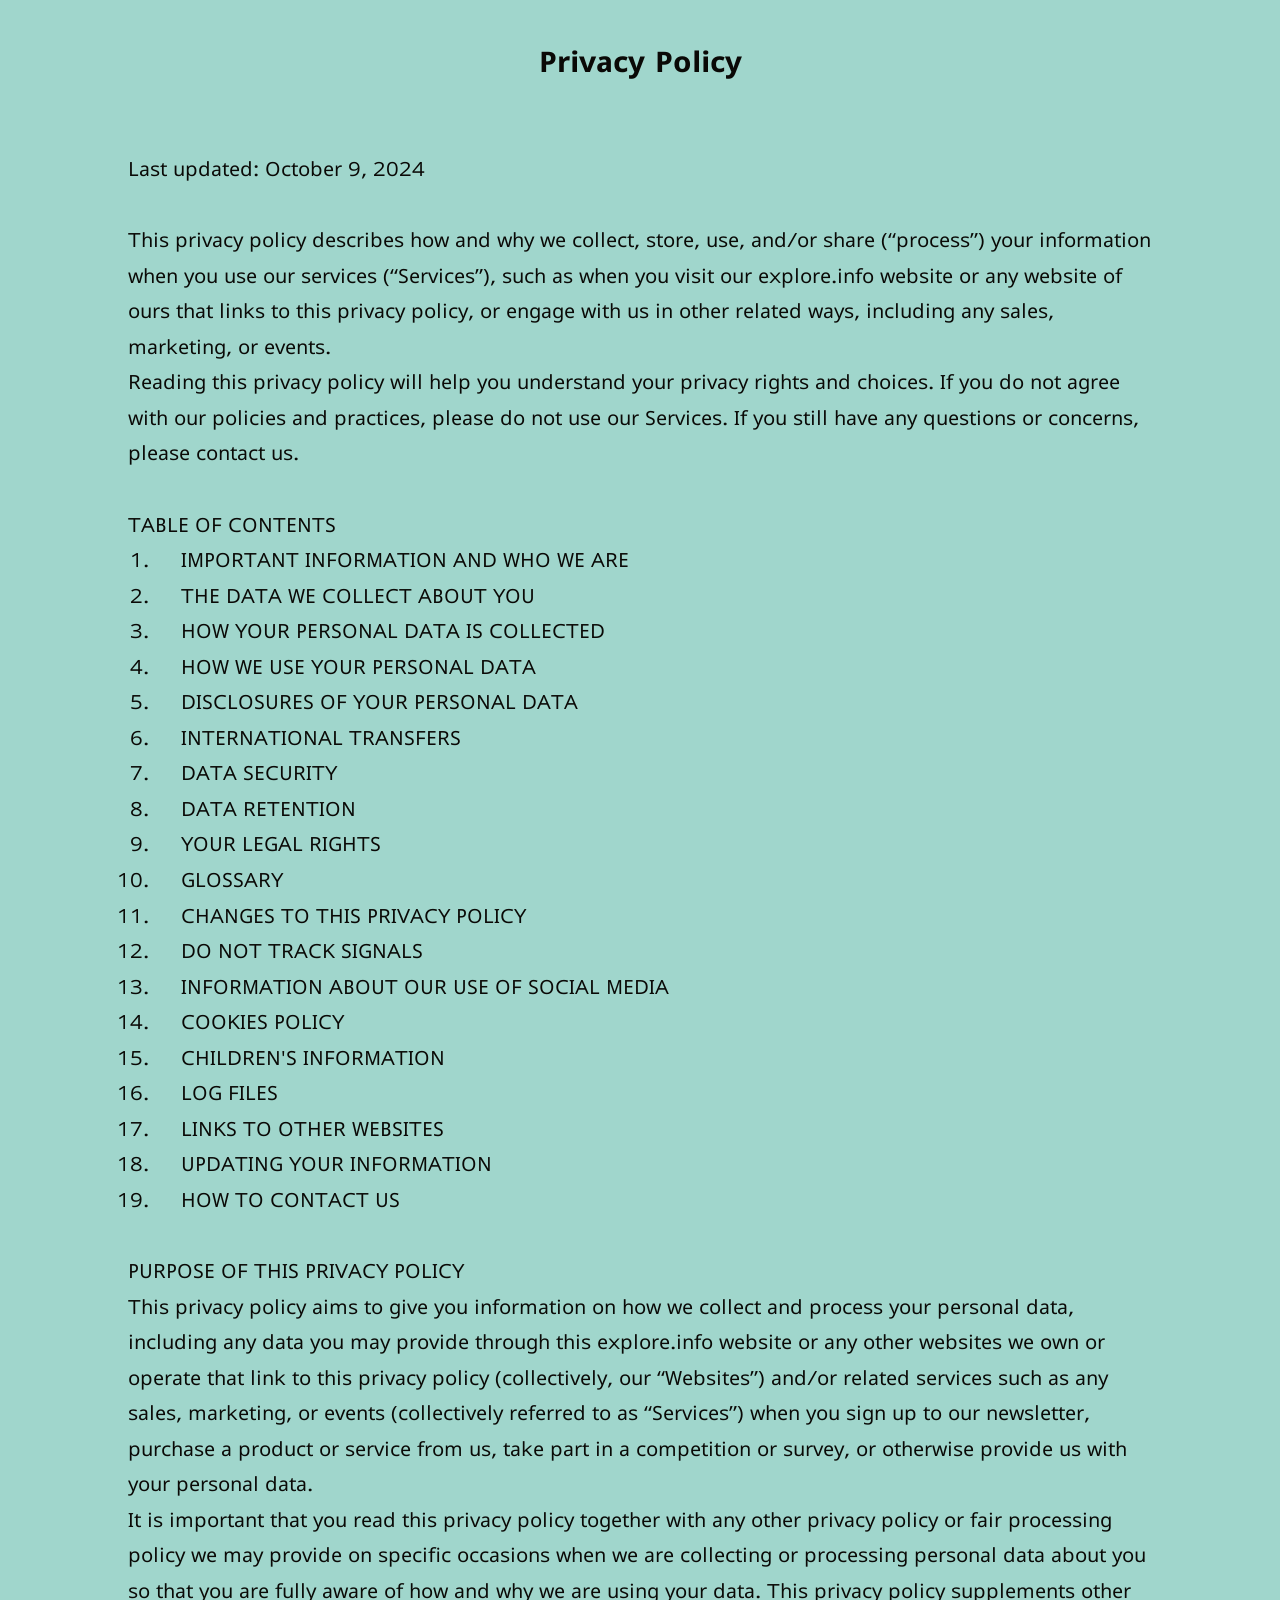
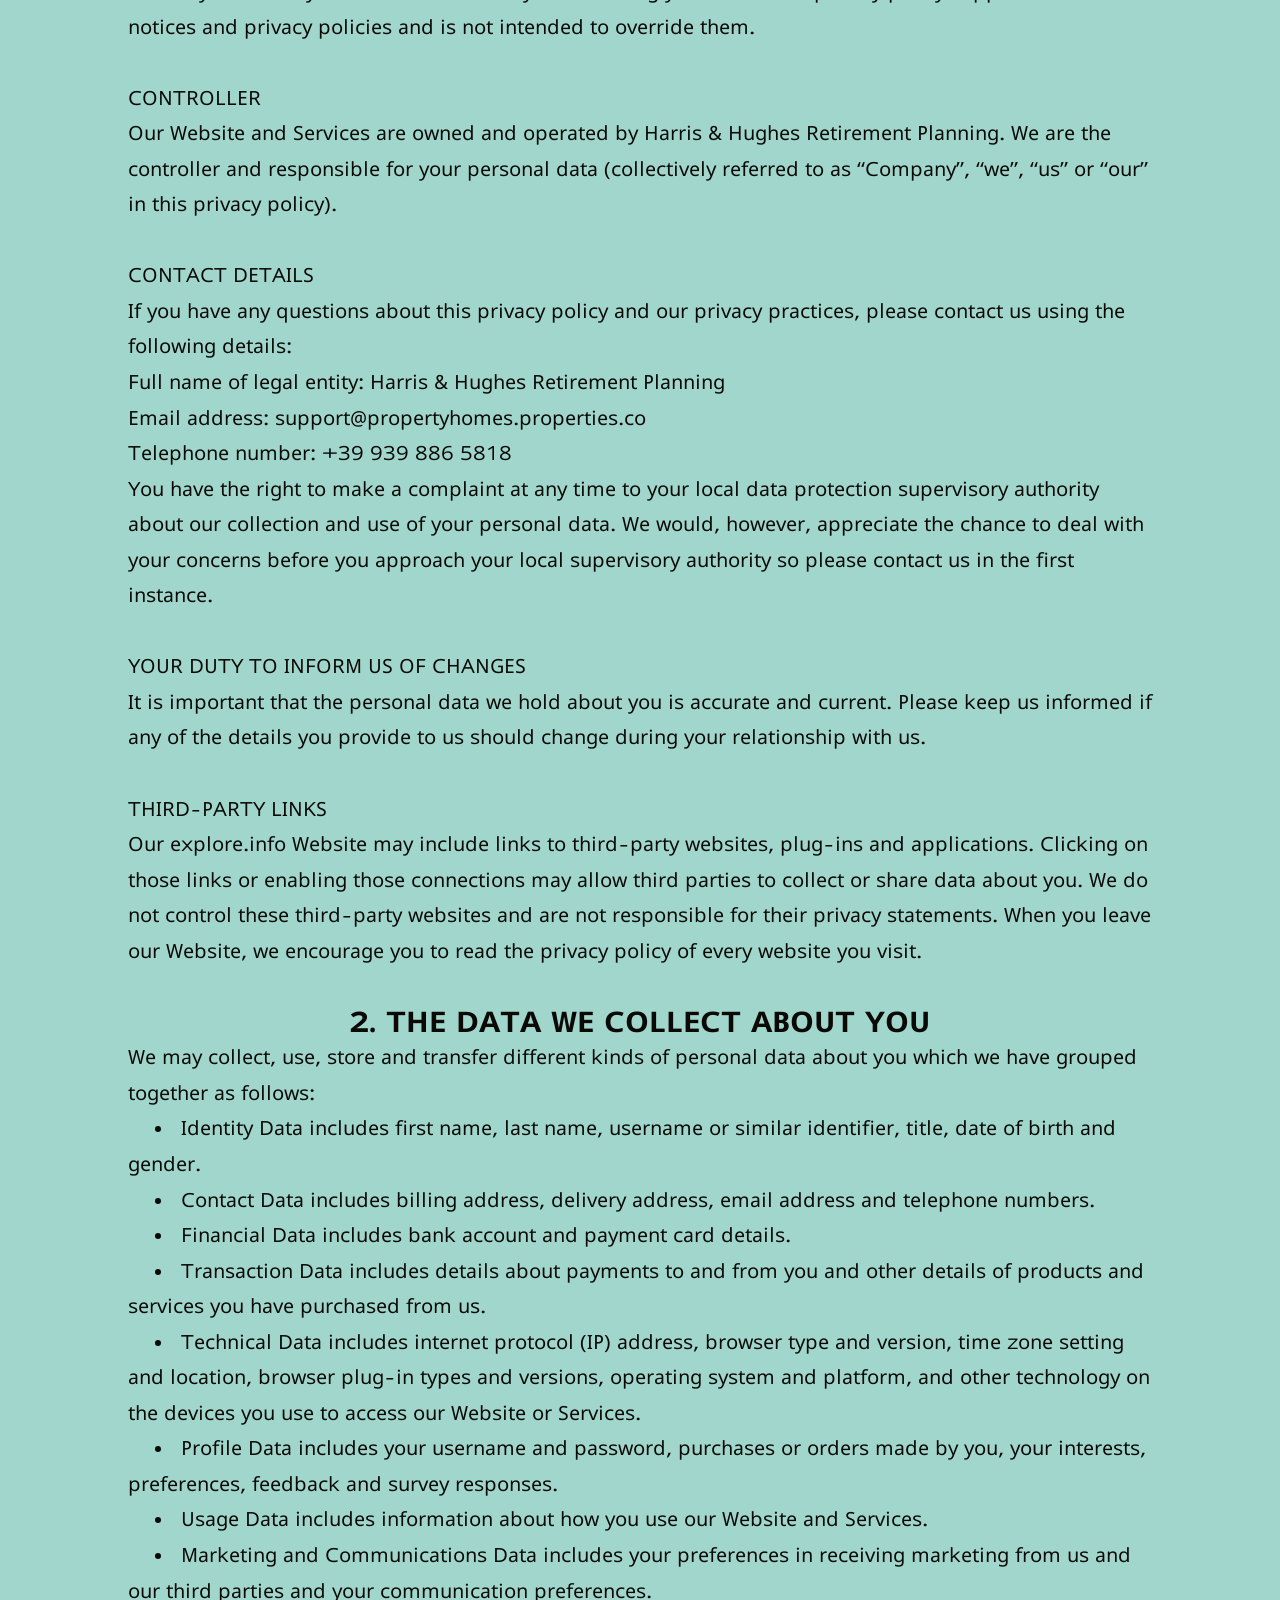
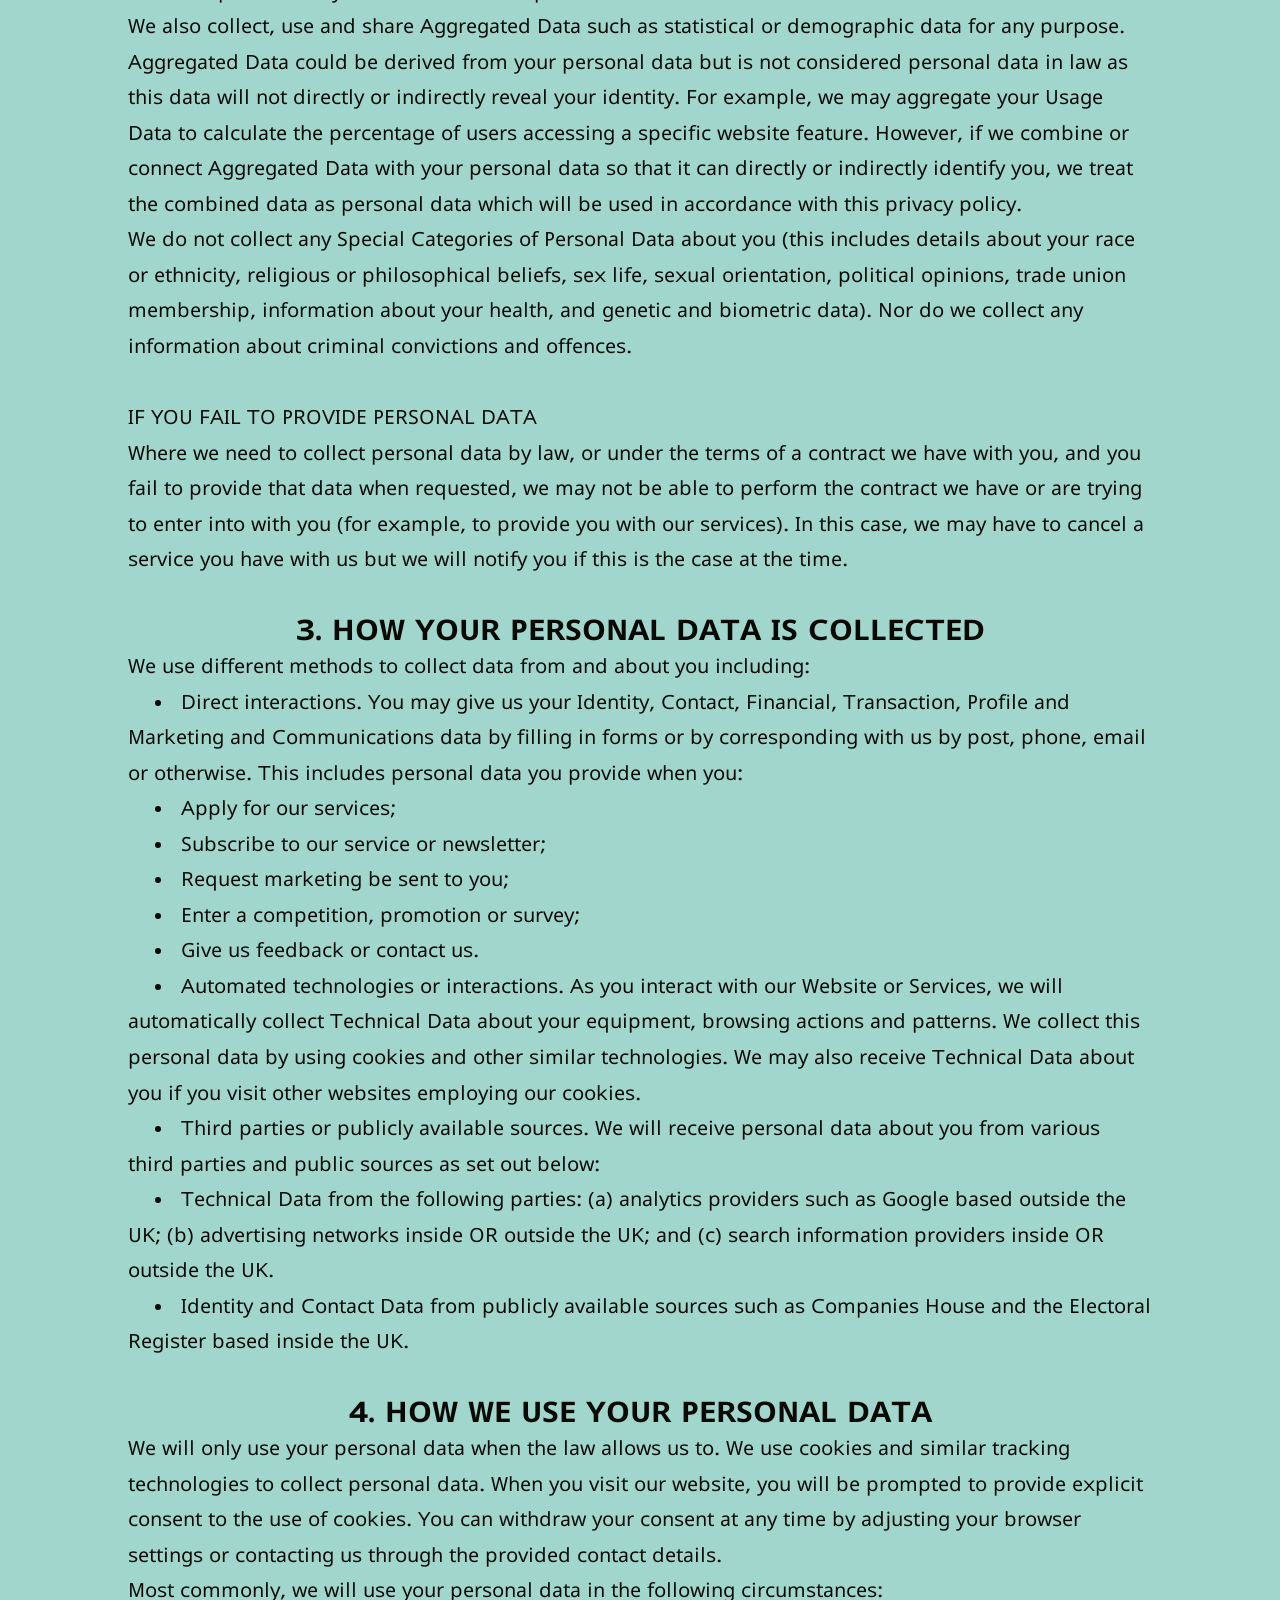
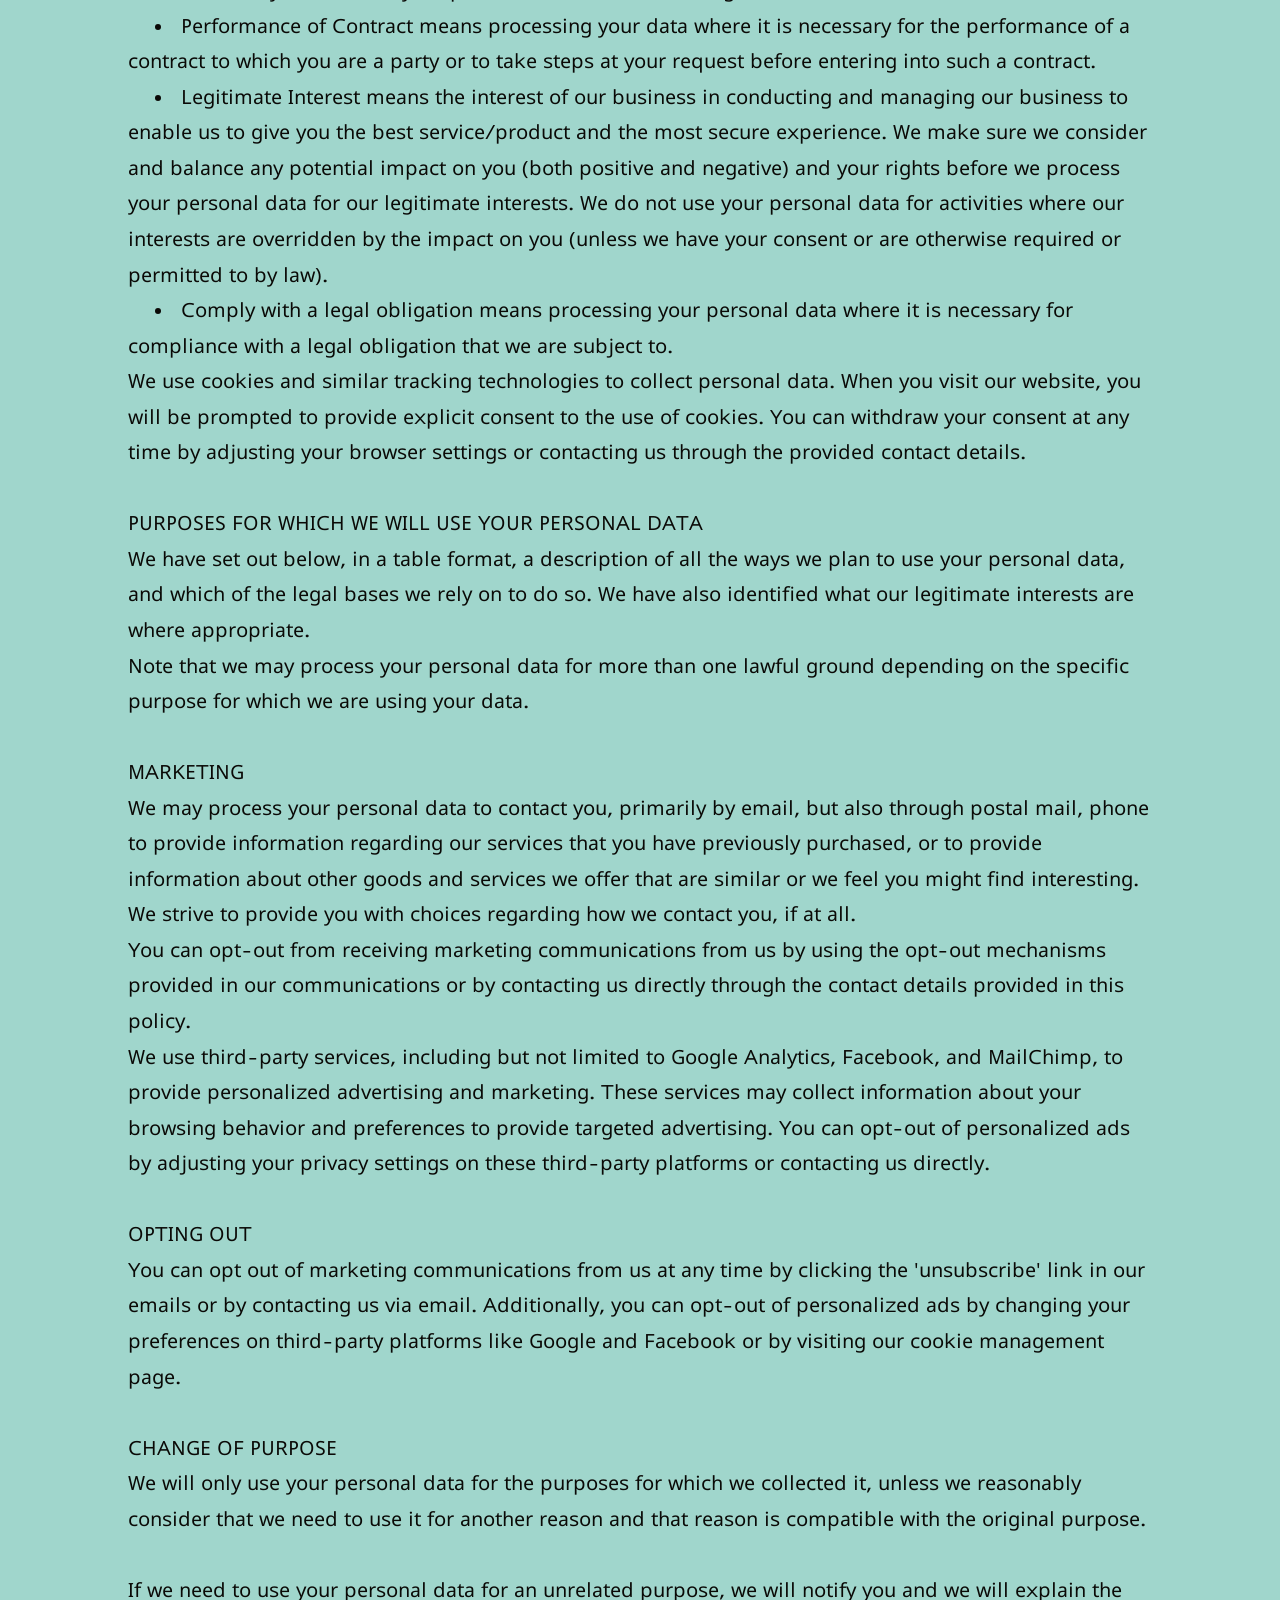
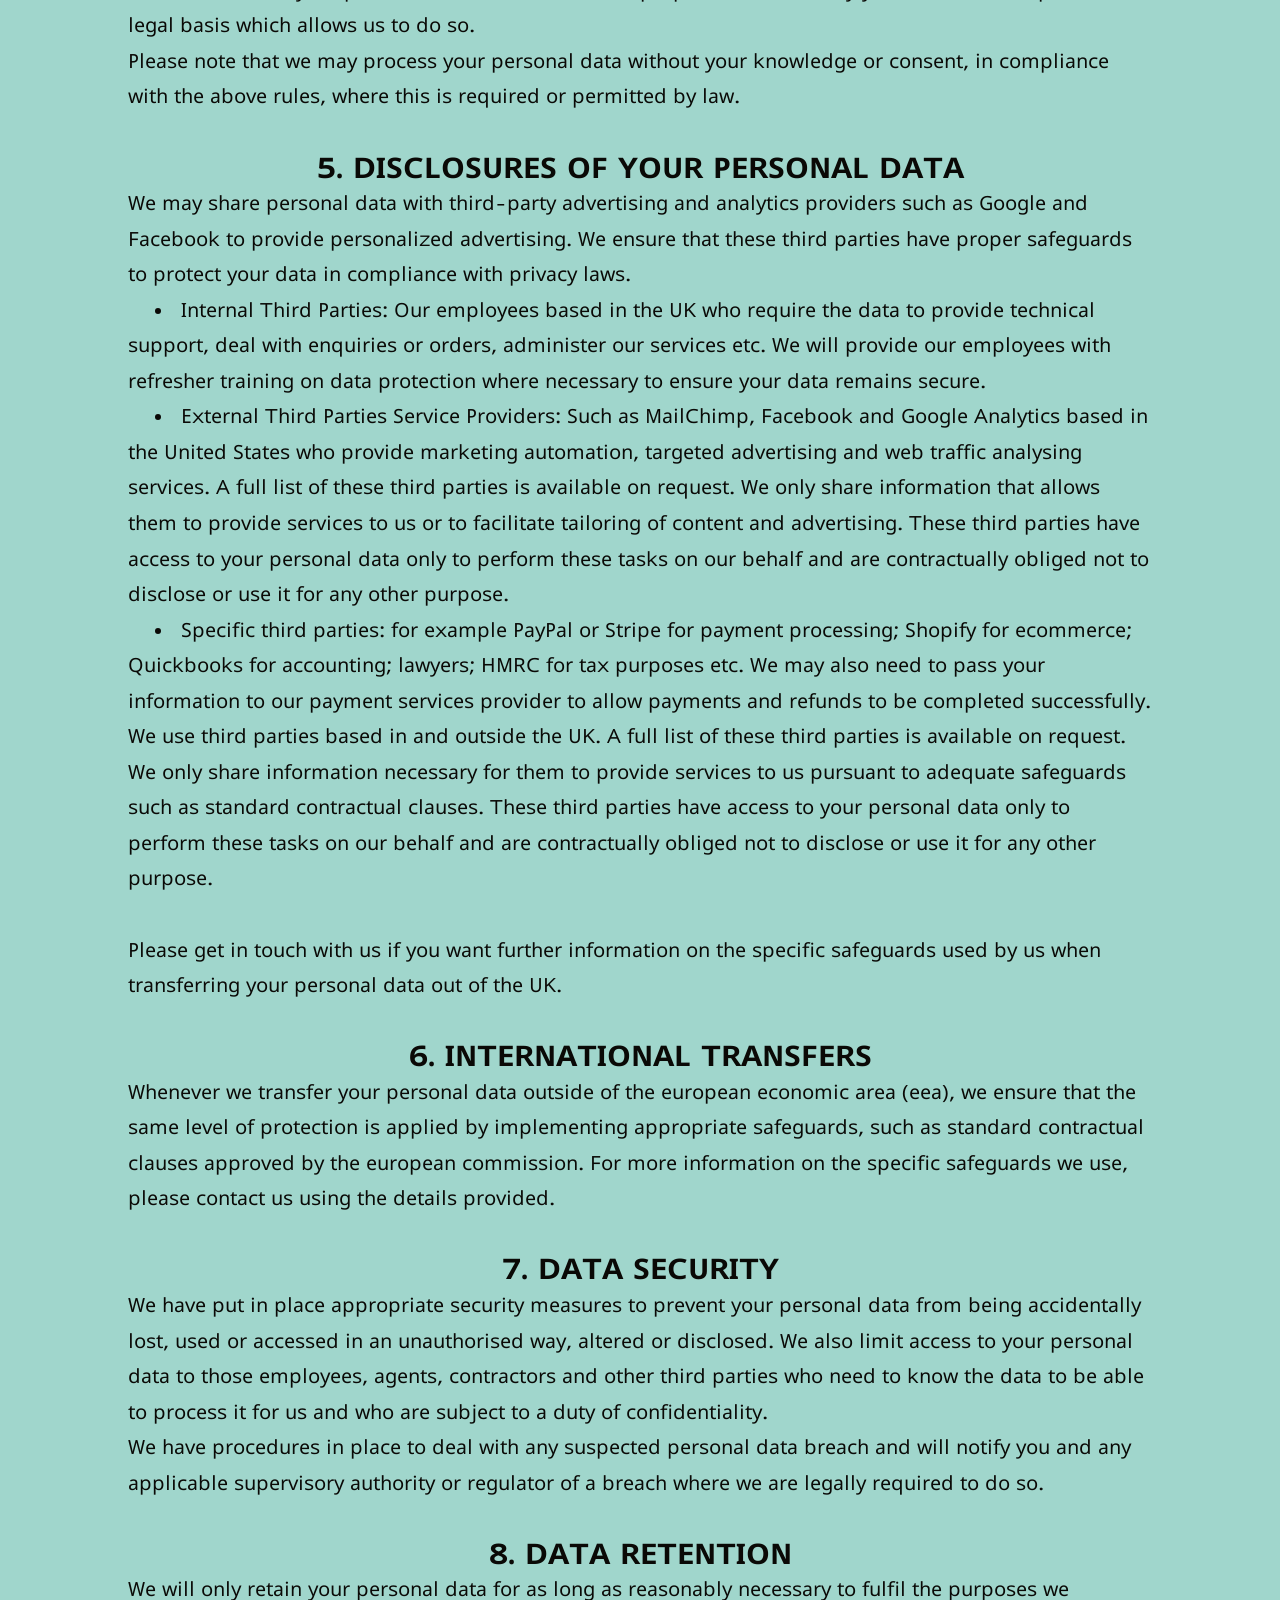
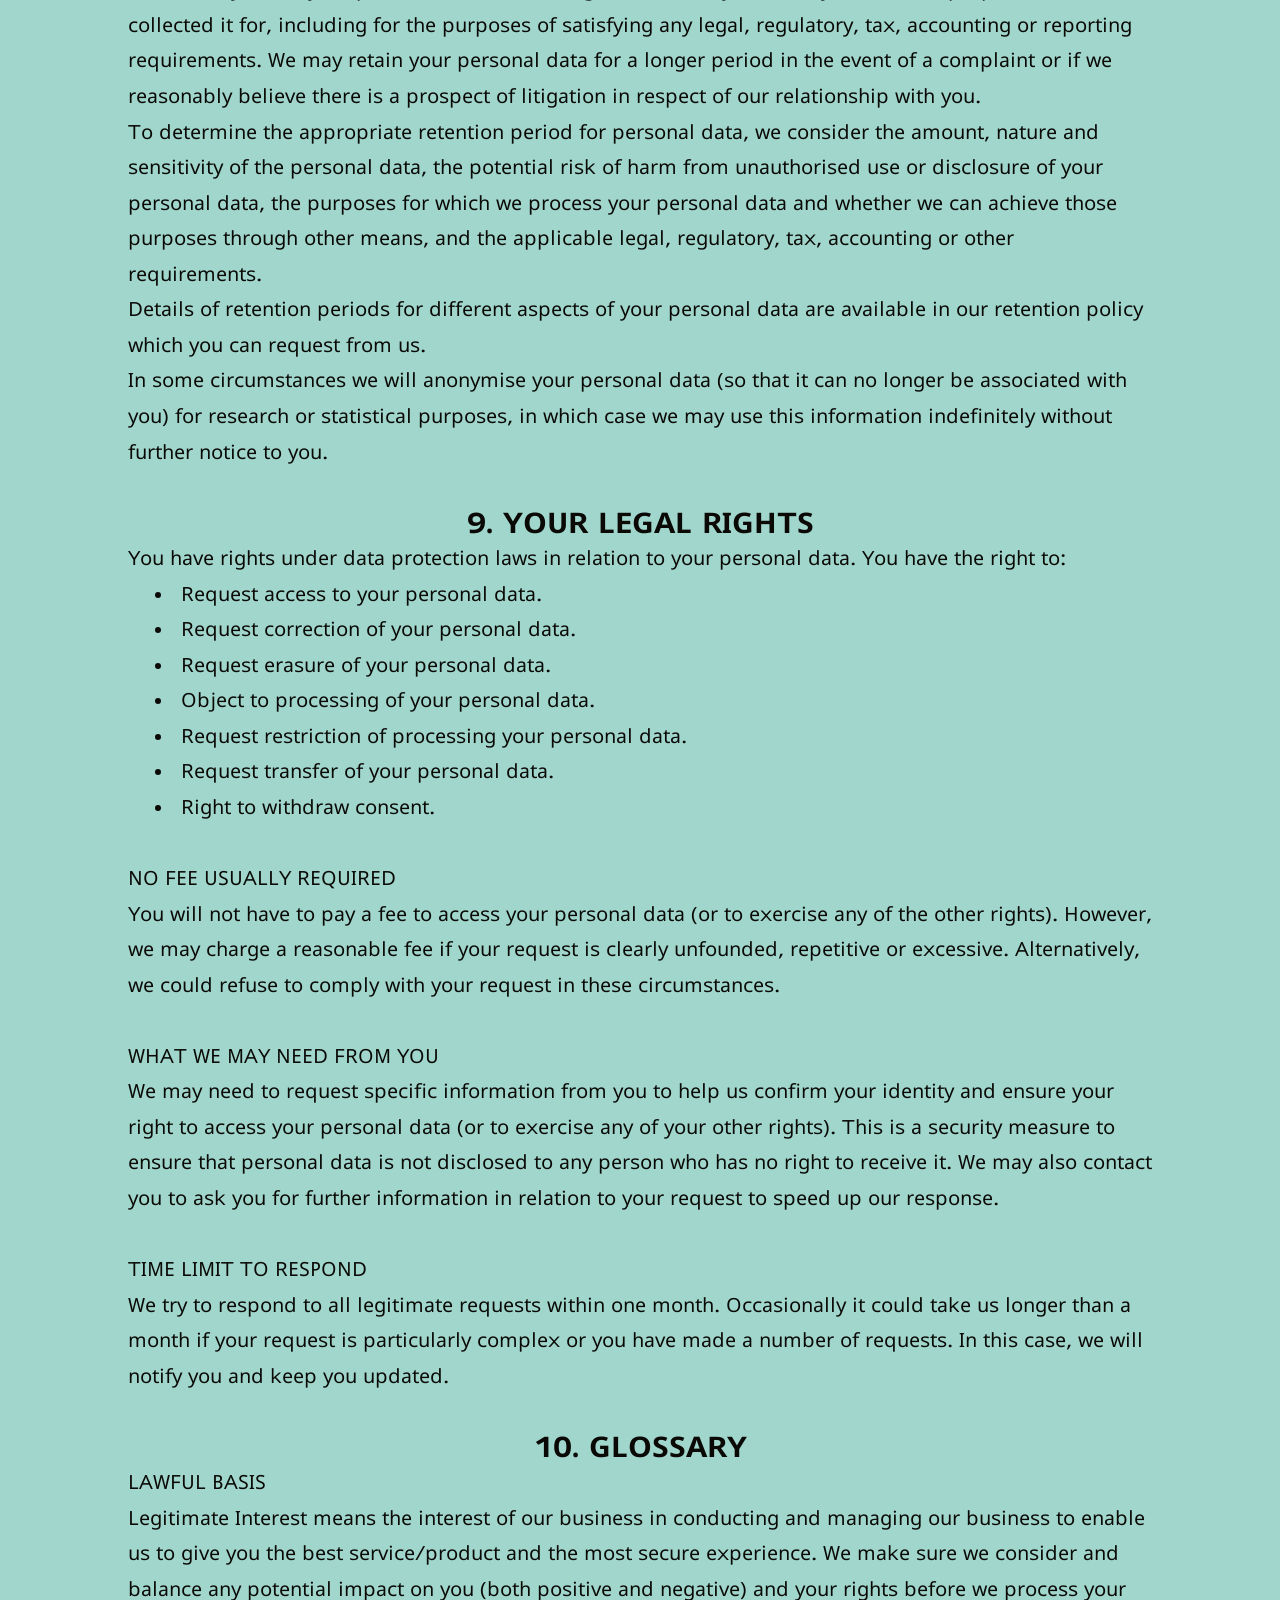
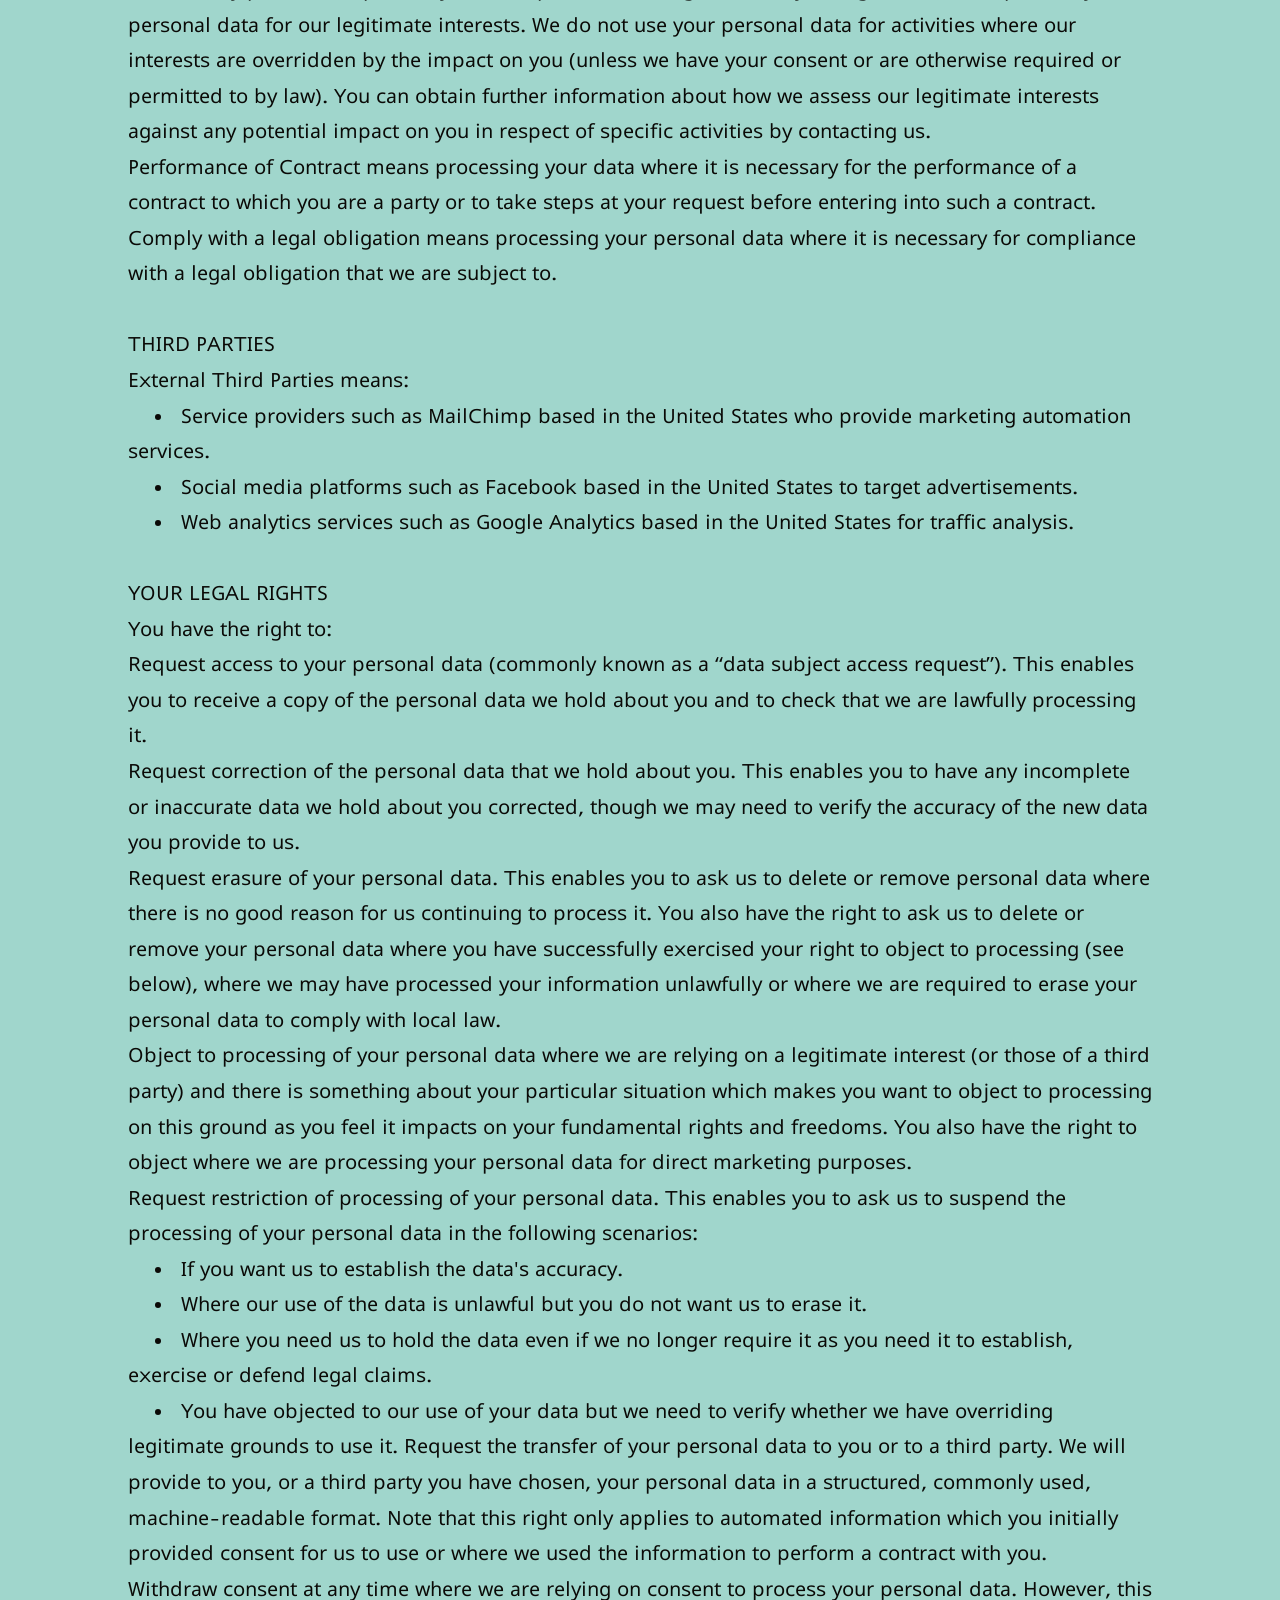
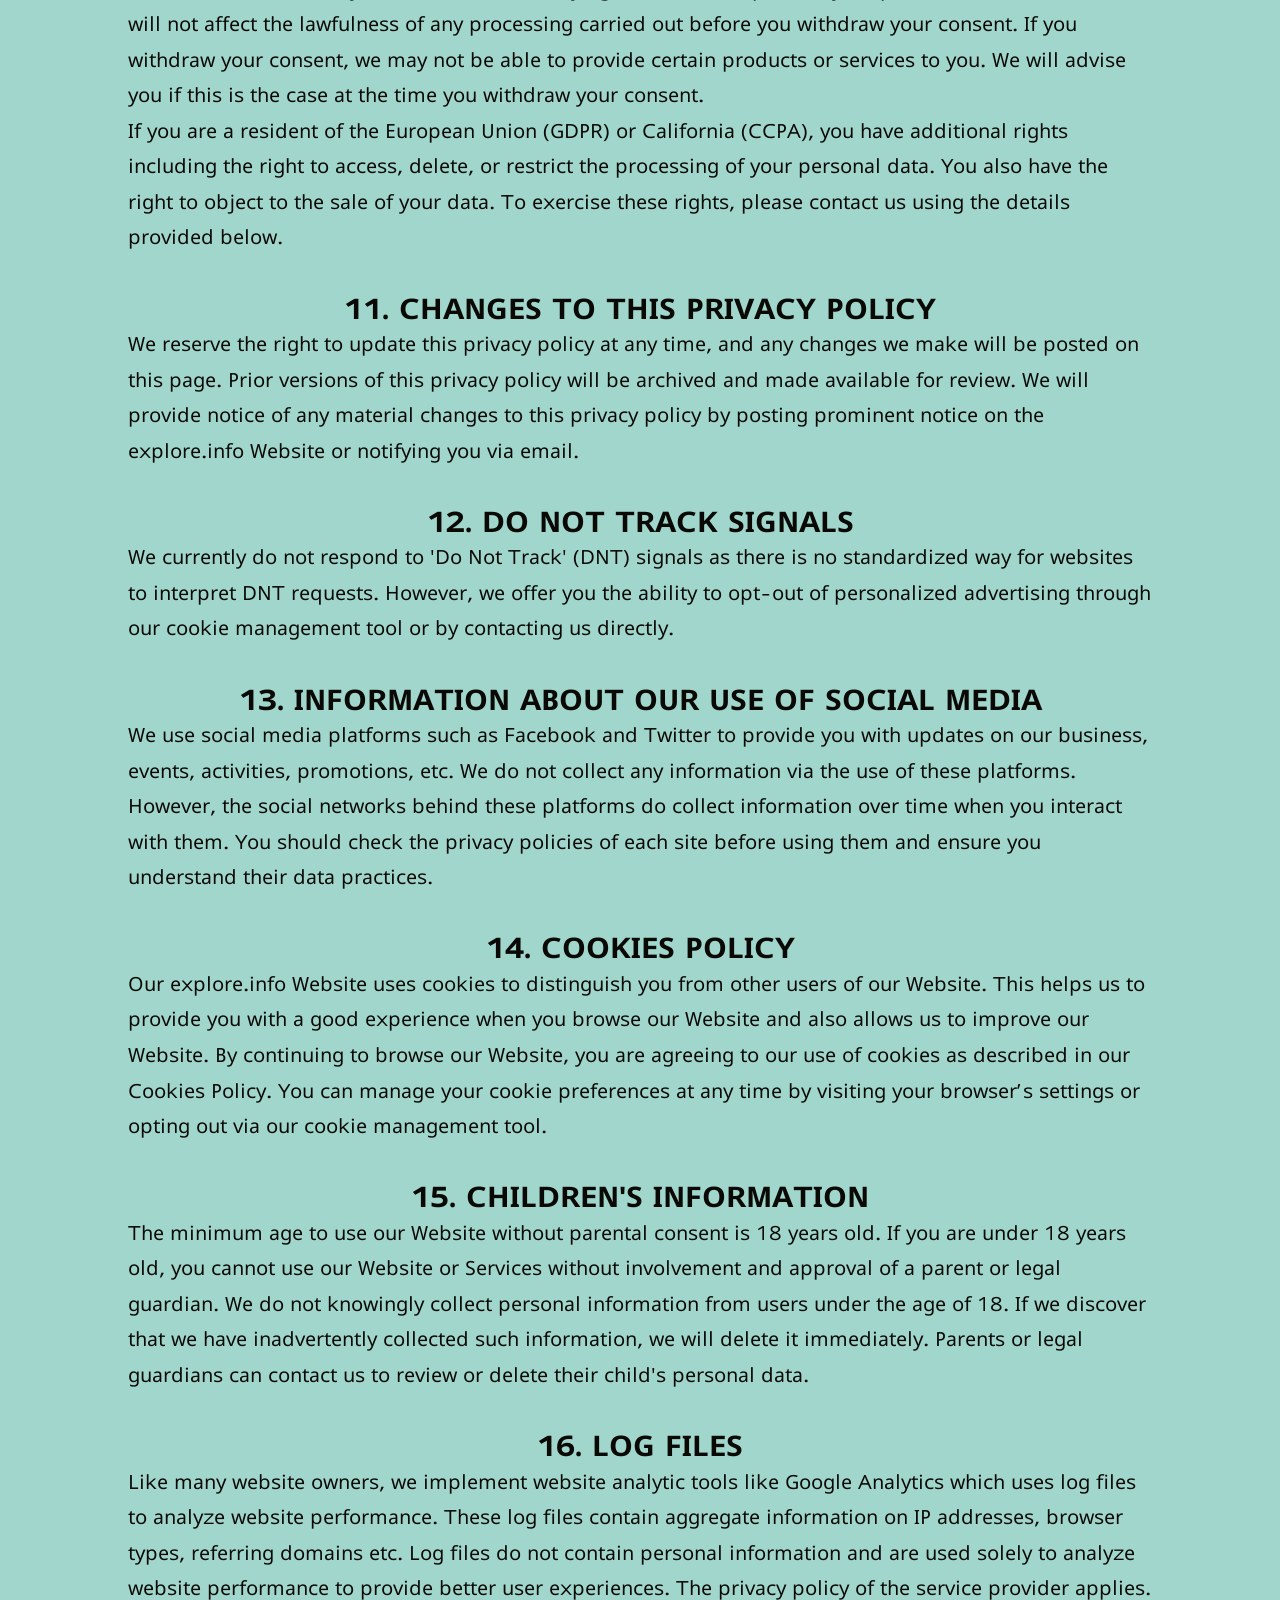
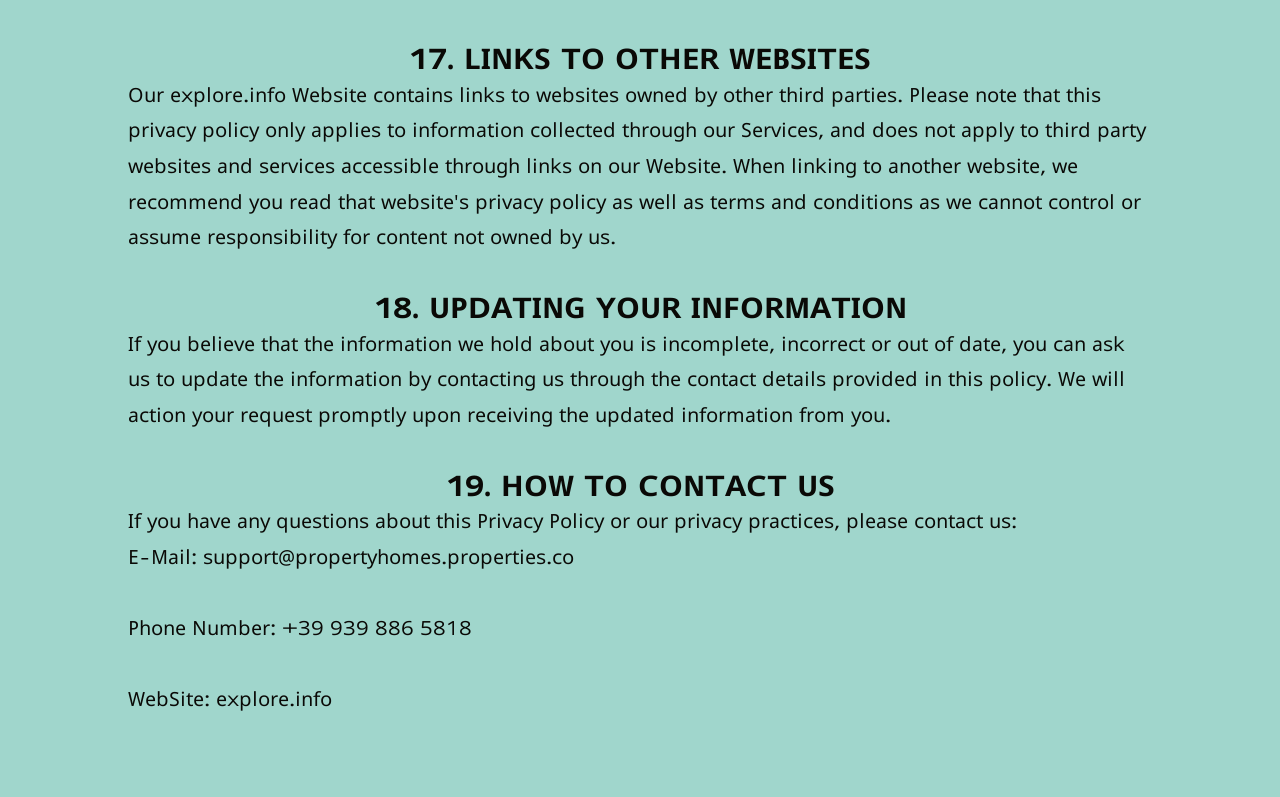
<file: privacy_policy.html>
<html><head><meta charset="UTF-8" class="section-qfMOXXYBTfKbF"/><link rel="stylesheet" href="styles.css" class="tip-cEhPGN"/><meta name="viewport" content="width=device-width,initial-scale=1,maximum-scale=1,user-scalable=no" class="desc-IsCBWjss"/><meta name="referrer" content="no-referrer" class="box-AhEVAHvdlur"/><style> @import url('https://fonts.googleapis.com/css2?family=Lunasima:wght@400;700&display=swap'); html,body{overflow-x: hidden;} *{margin:0;padding:0;} *::-webkit-scrollbar { background-color: #e44127; border-radius: 44px; } *::-webkit-scrollbar-thumb { background-color: #a0d6cc; border-radius: 44px; border: 3px solid #e44127; } a{text-decoration:none} p,li{text-indent: calc(30vw/var(--resizer)*100)} ol{padding-left: calc(30vw/var(--resizer)*100)} h2{text-align: center;} input{outline: none;} #close:checked ~ section {display: none !important;} input::placeholder {color: inherit;} :root { --resizer: 1440; } @media screen and (max-width:414px) { :root { --resizer: 350; } } </style></head><body class="wrapper-SqWQCpmSw"><div class="content-iLvIjzoby"><span class="small-uSncDo"><h2>Privacy Policy</h2><br><br>Last updated: October 9, 2024<br> <br>This privacy policy describes how and why we collect, store, use, and/or share (“process”) your information when you use our services (“Services”), such as when you visit our explore.info website or any website of ours that links to this privacy policy, or engage with us in other related ways, including any sales, marketing, or events.<br>Reading this privacy policy will help you understand your privacy rights and choices. If you do not agree with our policies and practices, please do not use our Services. If you still have any questions or concerns, please contact us.<br> <br>TABLE OF CONTENTS<br> <ol> <li>IMPORTANT INFORMATION AND WHO WE ARE</li> <li>THE DATA WE COLLECT ABOUT YOU</li> <li>HOW YOUR PERSONAL DATA IS COLLECTED</li> <li>HOW WE USE YOUR PERSONAL DATA</li> <li>DISCLOSURES OF YOUR PERSONAL DATA</li> <li>INTERNATIONAL TRANSFERS</li> <li>DATA SECURITY</li> <li>DATA RETENTION</li> <li>YOUR LEGAL RIGHTS</li> <li>GLOSSARY</li> <li>CHANGES TO THIS PRIVACY POLICY</li> <li>DO NOT TRACK SIGNALS</li> <li>INFORMATION ABOUT OUR USE OF SOCIAL MEDIA</li> <li>COOKIES POLICY</li> <li>CHILDREN'S INFORMATION</li> <li>LOG FILES</li> <li>LINKS TO OTHER WEBSITES</li> <li>UPDATING YOUR INFORMATION</li> <li>HOW TO CONTACT US</li> </ol> <br>PURPOSE OF THIS PRIVACY POLICY<br>This privacy policy aims to give you information on how we collect and process your personal data, including any data you may provide through this explore.info website or any other websites we own or operate that link to this privacy policy (collectively, our “Websites”) and/or related services such as any sales, marketing, or events (collectively referred to as “Services”) when you sign up to our newsletter, purchase a product or service from us, take part in a competition or survey, or otherwise provide us with your personal data.<br>It is important that you read this privacy policy together with any other privacy policy or fair processing policy we may provide on specific occasions when we are collecting or processing personal data about you so that you are fully aware of how and why we are using your data. This privacy policy supplements other notices and privacy policies and is not intended to override them.<br> <br>CONTROLLER<br>Our Website and Services are owned and operated by Harris & Hughes Retirement Planning. We are the controller and responsible for your personal data (collectively referred to as “Company”, “we”, “us” or “our” in this privacy policy).<br> <br>CONTACT DETAILS<br>If you have any questions about this privacy policy and our privacy practices, please contact us using the following details:<br>Full name of legal entity: Harris & Hughes Retirement Planning<br>Email address: support@propertyhomes.properties.co<br>Telephone number: +39 939 886 5818<br>You have the right to make a complaint at any time to your local data protection supervisory authority about our collection and use of your personal data. We would, however, appreciate the chance to deal with your concerns before you approach your local supervisory authority so please contact us in the first instance.<br> <br>YOUR DUTY TO INFORM US OF CHANGES<br>It is important that the personal data we hold about you is accurate and current. Please keep us informed if any of the details you provide to us should change during your relationship with us.<br> <br>THIRD-PARTY LINKS<br>Our explore.info Website may include links to third-party websites, plug-ins and applications. Clicking on those links or enabling those connections may allow third parties to collect or share data about you. We do not control these third-party websites and are not responsible for their privacy statements. When you leave our Website, we encourage you to read the privacy policy of every website you visit.<br> <br> <h2>2. THE DATA WE COLLECT ABOUT YOU</h2>We may collect, use, store and transfer different kinds of personal data about you which we have grouped together as follows:<br> <li>Identity Data includes first name, last name, username or similar identifier, title, date of birth and gender.</li> <li>Contact Data includes billing address, delivery address, email address and telephone numbers.</li> <li>Financial Data includes bank account and payment card details.</li> <li>Transaction Data includes details about payments to and from you and other details of products and services you have purchased from us.</li> <li>Technical Data includes internet protocol (IP) address, browser type and version, time zone setting and location, browser plug-in types and versions, operating system and platform, and other technology on the devices you use to access our Website or Services.</li> <li>Profile Data includes your username and password, purchases or orders made by you, your interests, preferences, feedback and survey responses.</li> <li>Usage Data includes information about how you use our Website and Services.</li> <li>Marketing and Communications Data includes your preferences in receiving marketing from us and our third parties and your communication preferences.</li>We also collect, use and share Aggregated Data such as statistical or demographic data for any purpose. Aggregated Data could be derived from your personal data but is not considered personal data in law as this data will not directly or indirectly reveal your identity. For example, we may aggregate your Usage Data to calculate the percentage of users accessing a specific website feature. However, if we combine or connect Aggregated Data with your personal data so that it can directly or indirectly identify you, we treat the combined data as personal data which will be used in accordance with this privacy policy.<br>We do not collect any Special Categories of Personal Data about you (this includes details about your race or ethnicity, religious or philosophical beliefs, sex life, sexual orientation, political opinions, trade union membership, information about your health, and genetic and biometric data). Nor do we collect any information about criminal convictions and offences.<br> <br>IF YOU FAIL TO PROVIDE PERSONAL DATA<br>Where we need to collect personal data by law, or under the terms of a contract we have with you, and you fail to provide that data when requested, we may not be able to perform the contract we have or are trying to enter into with you (for example, to provide you with our services). In this case, we may have to cancel a service you have with us but we will notify you if this is the case at the time.<br> <br> <h2>3. HOW YOUR PERSONAL DATA IS COLLECTED</h2>We use different methods to collect data from and about you including:<br> <li>Direct interactions. You may give us your Identity, Contact, Financial, Transaction, Profile and Marketing and Communications data by filling in forms or by corresponding with us by post, phone, email or otherwise. This includes personal data you provide when you:</li> <li>Apply for our services;</li> <li>Subscribe to our service or newsletter;</li> <li>Request marketing be sent to you;</li> <li>Enter a competition, promotion or survey;</li> <li>Give us feedback or contact us.</li> <li>Automated technologies or interactions. As you interact with our Website or Services, we will automatically collect Technical Data about your equipment, browsing actions and patterns. We collect this personal data by using cookies and other similar technologies. We may also receive Technical Data about you if you visit other websites employing our cookies.</li> <li>Third parties or publicly available sources. We will receive personal data about you from various third parties and public sources as set out below:</li> <li>Technical Data from the following parties: (a) analytics providers such as Google based outside the UK; (b) advertising networks inside OR outside the UK; and (c) search information providers inside OR outside the UK.</li> <li>Identity and Contact Data from publicly available sources such as Companies House and the Electoral Register based inside the UK.</li> <br> <h2>4. HOW WE USE YOUR PERSONAL DATA</h2>We will only use your personal data when the law allows us to. We use cookies and similar tracking technologies to collect personal data. When you visit our website, you will be prompted to provide explicit consent to the use of cookies. You can withdraw your consent at any time by adjusting your browser settings or contacting us through the provided contact details.<br>Most commonly, we will use your personal data in the following circumstances:<br> <li>Performance of Contract means processing your data where it is necessary for the performance of a contract to which you are a party or to take steps at your request before entering into such a contract.</li> <li>Legitimate Interest means the interest of our business in conducting and managing our business to enable us to give you the best service/product and the most secure experience. We make sure we consider and balance any potential impact on you (both positive and negative) and your rights before we process your personal data for our legitimate interests. We do not use your personal data for activities where our interests are overridden by the impact on you (unless we have your consent or are otherwise required or permitted to by law).</li> <li>Comply with a legal obligation means processing your personal data where it is necessary for compliance with a legal obligation that we are subject to.</li>We use cookies and similar tracking technologies to collect personal data. When you visit our website, you will be prompted to provide explicit consent to the use of cookies. You can withdraw your consent at any time by adjusting your browser settings or contacting us through the provided contact details.<br> <br>PURPOSES FOR WHICH WE WILL USE YOUR PERSONAL DATA<br>We have set out below, in a table format, a description of all the ways we plan to use your personal data, and which of the legal bases we rely on to do so. We have also identified what our legitimate interests are where appropriate.<br>Note that we may process your personal data for more than one lawful ground depending on the specific purpose for which we are using your data.<br> <br>MARKETING<br>We may process your personal data to contact you, primarily by email, but also through postal mail, phone to provide information regarding our services that you have previously purchased, or to provide information about other goods and services we offer that are similar or we feel you might find interesting.<br>We strive to provide you with choices regarding how we contact you, if at all.<br>You can opt-out from receiving marketing communications from us by using the opt-out mechanisms provided in our communications or by contacting us directly through the contact details provided in this policy.<br>We use third-party services, including but not limited to Google Analytics, Facebook, and MailChimp, to provide personalized advertising and marketing. These services may collect information about your browsing behavior and preferences to provide targeted advertising. You can opt-out of personalized ads by adjusting your privacy settings on these third-party platforms or contacting us directly.<br> <br>OPTING OUT<br>You can opt out of marketing communications from us at any time by clicking the 'unsubscribe' link in our emails or by contacting us via email. Additionally, you can opt-out of personalized ads by changing your preferences on third-party platforms like Google and Facebook or by visiting our cookie management page.<br><br>CHANGE OF PURPOSE<br>We will only use your personal data for the purposes for which we collected it, unless we reasonably consider that we need to use it for another reason and that reason is compatible with the original purpose.<br><br>If we need to use your personal data for an unrelated purpose, we will notify you and we will explain the legal basis which allows us to do so.<br>Please note that we may process your personal data without your knowledge or consent, in compliance with the above rules, where this is required or permitted by law.<br> <br> <h2>5. DISCLOSURES OF YOUR PERSONAL DATA</h2>We may share personal data with third-party advertising and analytics providers such as Google and Facebook to provide personalized advertising. We ensure that these third parties have proper safeguards to protect your data in compliance with privacy laws.<br> <li>Internal Third Parties: Our employees based in the UK who require the data to provide technical support, deal with enquiries or orders, administer our services etc. We will provide our employees with refresher training on data protection where necessary to ensure your data remains secure.</li> <li>External Third Parties Service Providers: Such as MailChimp, Facebook and Google Analytics based in the United States who provide marketing automation, targeted advertising and web traffic analysing services. A full list of these third parties is available on request. We only share information that allows them to provide services to us or to facilitate tailoring of content and advertising. These third parties have access to your personal data only to perform these tasks on our behalf and are contractually obliged not to disclose or use it for any other purpose.</li> <li>Specific third parties: for example PayPal or Stripe for payment processing; Shopify for ecommerce; Quickbooks for accounting; lawyers; HMRC for tax purposes etc. We may also need to pass your information to our payment services provider to allow payments and refunds to be completed successfully. We use third parties based in and outside the UK. A full list of these third parties is available on request. We only share information necessary for them to provide services to us pursuant to adequate safeguards such as standard contractual clauses. These third parties have access to your personal data only to perform these tasks on our behalf and are contractually obliged not to disclose or use it for any other purpose.</li> <br>Please get in touch with us if you want further information on the specific safeguards used by us when transferring your personal data out of the UK.<br><br> <h2>6. INTERNATIONAL TRANSFERS</h2>Whenever we transfer your personal data outside of the european economic area (eea), we ensure that the same level of protection is applied by implementing appropriate safeguards, such as standard contractual clauses approved by the european commission. For more information on the specific safeguards we use, please contact us using the details provided.<br><br> <h2>7. DATA SECURITY</h2>We have put in place appropriate security measures to prevent your personal data from being accidentally lost, used or accessed in an unauthorised way, altered or disclosed. We also limit access to your personal data to those employees, agents, contractors and other third parties who need to know the data to be able to process it for us and who are subject to a duty of confidentiality.<br>We have procedures in place to deal with any suspected personal data breach and will notify you and any applicable supervisory authority or regulator of a breach where we are legally required to do so.<br><br> <h2>8. DATA RETENTION</h2>We will only retain your personal data for as long as reasonably necessary to fulfil the purposes we collected it for, including for the purposes of satisfying any legal, regulatory, tax, accounting or reporting requirements. We may retain your personal data for a longer period in the event of a complaint or if we reasonably believe there is a prospect of litigation in respect of our relationship with you.<br>To determine the appropriate retention period for personal data, we consider the amount, nature and sensitivity of the personal data, the potential risk of harm from unauthorised use or disclosure of your personal data, the purposes for which we process your personal data and whether we can achieve those purposes through other means, and the applicable legal, regulatory, tax, accounting or other requirements.<br>Details of retention periods for different aspects of your personal data are available in our retention policy which you can request from us.<br>In some circumstances we will anonymise your personal data (so that it can no longer be associated with you) for research or statistical purposes, in which case we may use this information indefinitely without further notice to you.<br><br> <h2>9. YOUR LEGAL RIGHTS</h2>You have rights under data protection laws in relation to your personal data. You have the right to:<br> <li>Request access to your personal data.</li> <li>Request correction of your personal data.</li> <li>Request erasure of your personal data.</li> <li>Object to processing of your personal data.</li> <li>Request restriction of processing your personal data.</li> <li>Request transfer of your personal data.</li> <li>Right to withdraw consent.</li> <br>NO FEE USUALLY REQUIRED<br>You will not have to pay a fee to access your personal data (or to exercise any of the other rights). However, we may charge a reasonable fee if your request is clearly unfounded, repetitive or excessive. Alternatively, we could refuse to comply with your request in these circumstances.<br> <br>WHAT WE MAY NEED FROM YOU<br>We may need to request specific information from you to help us confirm your identity and ensure your right to access your personal data (or to exercise any of your other rights). This is a security measure to ensure that personal data is not disclosed to any person who has no right to receive it. We may also contact you to ask you for further information in relation to your request to speed up our response.<br> <br>TIME LIMIT TO RESPOND<br>We try to respond to all legitimate requests within one month. Occasionally it could take us longer than a month if your request is particularly complex or you have made a number of requests. In this case, we will notify you and keep you updated.<br> <br> <h2>10. GLOSSARY</h2>LAWFUL BASIS<br>Legitimate Interest means the interest of our business in conducting and managing our business to enable us to give you the best service/product and the most secure experience. We make sure we consider and balance any potential impact on you (both positive and negative) and your rights before we process your personal data for our legitimate interests. We do not use your personal data for activities where our interests are overridden by the impact on you (unless we have your consent or are otherwise required or permitted to by law). You can obtain further information about how we assess our legitimate interests against any potential impact on you in respect of specific activities by contacting us.<br>Performance of Contract means processing your data where it is necessary for the performance of a contract to which you are a party or to take steps at your request before entering into such a contract.<br>Comply with a legal obligation means processing your personal data where it is necessary for compliance with a legal obligation that we are subject to.<br> <br>THIRD PARTIES<br>External Third Parties means:<br> <li>Service providers such as MailChimp based in the United States who provide marketing automation services.</li> <li>Social media platforms such as Facebook based in the United States to target advertisements.</li> <li>Web analytics services such as Google Analytics based in the United States for traffic analysis.</li> <br>YOUR LEGAL RIGHTS<br>You have the right to:<br>Request access to your personal data (commonly known as a “data subject access request”). This enables you to receive a copy of the personal data we hold about you and to check that we are lawfully processing it.<br>Request correction of the personal data that we hold about you. This enables you to have any incomplete or inaccurate data we hold about you corrected, though we may need to verify the accuracy of the new data you provide to us.<br>Request erasure of your personal data. This enables you to ask us to delete or remove personal data where there is no good reason for us continuing to process it. You also have the right to ask us to delete or remove your personal data where you have successfully exercised your right to object to processing (see below), where we may have processed your information unlawfully or where we are required to erase your personal data to comply with local law.<br>Object to processing of your personal data where we are relying on a legitimate interest (or those of a third party) and there is something about your particular situation which makes you want to object to processing on this ground as you feel it impacts on your fundamental rights and freedoms. You also have the right to object where we are processing your personal data for direct marketing purposes.<br>Request restriction of processing of your personal data. This enables you to ask us to suspend the processing of your personal data in the following scenarios:<br> <li>If you want us to establish the data's accuracy.</li> <li>Where our use of the data is unlawful but you do not want us to erase it.</li> <li>Where you need us to hold the data even if we no longer require it as you need it to establish, exercise or defend legal claims.</li> <li>You have objected to our use of your data but we need to verify whether we have overriding legitimate grounds to use it. Request the transfer of your personal data to you or to a third party. We will provide to you, or a third party you have chosen, your personal data in a structured, commonly used, machine-readable format. Note that this right only applies to automated information which you initially provided consent for us to use or where we used the information to perform a contract with you.</li>Withdraw consent at any time where we are relying on consent to process your personal data. However, this will not affect the lawfulness of any processing carried out before you withdraw your consent. If you withdraw your consent, we may not be able to provide certain products or services to you. We will advise you if this is the case at the time you withdraw your consent.<br>If you are a resident of the European Union (GDPR) or California (CCPA), you have additional rights including the right to access, delete, or restrict the processing of your personal data. You also have the right to object to the sale of your data. To exercise these rights, please contact us using the details provided below.<br> <br> <h2>11. CHANGES TO THIS PRIVACY POLICY</h2>We reserve the right to update this privacy policy at any time, and any changes we make will be posted on this page. Prior versions of this privacy policy will be archived and made available for review. We will provide notice of any material changes to this privacy policy by posting prominent notice on the explore.info Website or notifying you via email.<br> <br> <h2>12. DO NOT TRACK SIGNALS</h2>We currently do not respond to 'Do Not Track' (DNT) signals as there is no standardized way for websites to interpret DNT requests. However, we offer you the ability to opt-out of personalized advertising through our cookie management tool or by contacting us directly.<br> <br> <h2>13. INFORMATION ABOUT OUR USE OF SOCIAL MEDIA</h2>We use social media platforms such as Facebook and Twitter to provide you with updates on our business, events, activities, promotions, etc. We do not collect any information via the use of these platforms. However, the social networks behind these platforms do collect information over time when you interact with them. You should check the privacy policies of each site before using them and ensure you understand their data practices.<br> <br> <h2>14. COOKIES POLICY</h2>Our explore.info Website uses cookies to distinguish you from other users of our Website. This helps us to provide you with a good experience when you browse our Website and also allows us to improve our Website. By continuing to browse our Website, you are agreeing to our use of cookies as described in our Cookies Policy. You can manage your cookie preferences at any time by visiting your browser’s settings or opting out via our cookie management tool.<br> <br> <h2>15. CHILDREN'S INFORMATION</h2>The minimum age to use our Website without parental consent is 18 years old. If you are under 18 years old, you cannot use our Website or Services without involvement and approval of a parent or legal guardian. We do not knowingly collect personal information from users under the age of 18. If we discover that we have inadvertently collected such information, we will delete it immediately. Parents or legal guardians can contact us to review or delete their child's personal data.<br> <br> <h2>16. LOG FILES</h2>Like many website owners, we implement website analytic tools like Google Analytics which uses log files to analyze website performance. These log files contain aggregate information on IP addresses, browser types, referring domains etc. Log files do not contain personal information and are used solely to analyze website performance to provide better user experiences. The privacy policy of the service provider applies.<br> <br> <h2>17. LINKS TO OTHER WEBSITES</h2>Our explore.info Website contains links to websites owned by other third parties. Please note that this privacy policy only applies to information collected through our Services, and does not apply to third party websites and services accessible through links on our Website. When linking to another website, we recommend you read that website's privacy policy as well as terms and conditions as we cannot control or assume responsibility for content not owned by us.<br> <br> <h2>18. UPDATING YOUR INFORMATION</h2>If you believe that the information we hold about you is incomplete, incorrect or out of date, you can ask us to update the information by contacting us through the contact details provided in this policy. We will action your request promptly upon receiving the updated information from you.<br> <br> <h2>19. HOW TO CONTACT US</h2>If you have any questions about this Privacy Policy or our privacy practices, please contact us:<br>E-Mail: support@propertyhomes.properties.co<br><br>Phone Number: +39 939 886 5818<br><br>WebSite: explore.info<br><br></span></div></body></html>
</file>
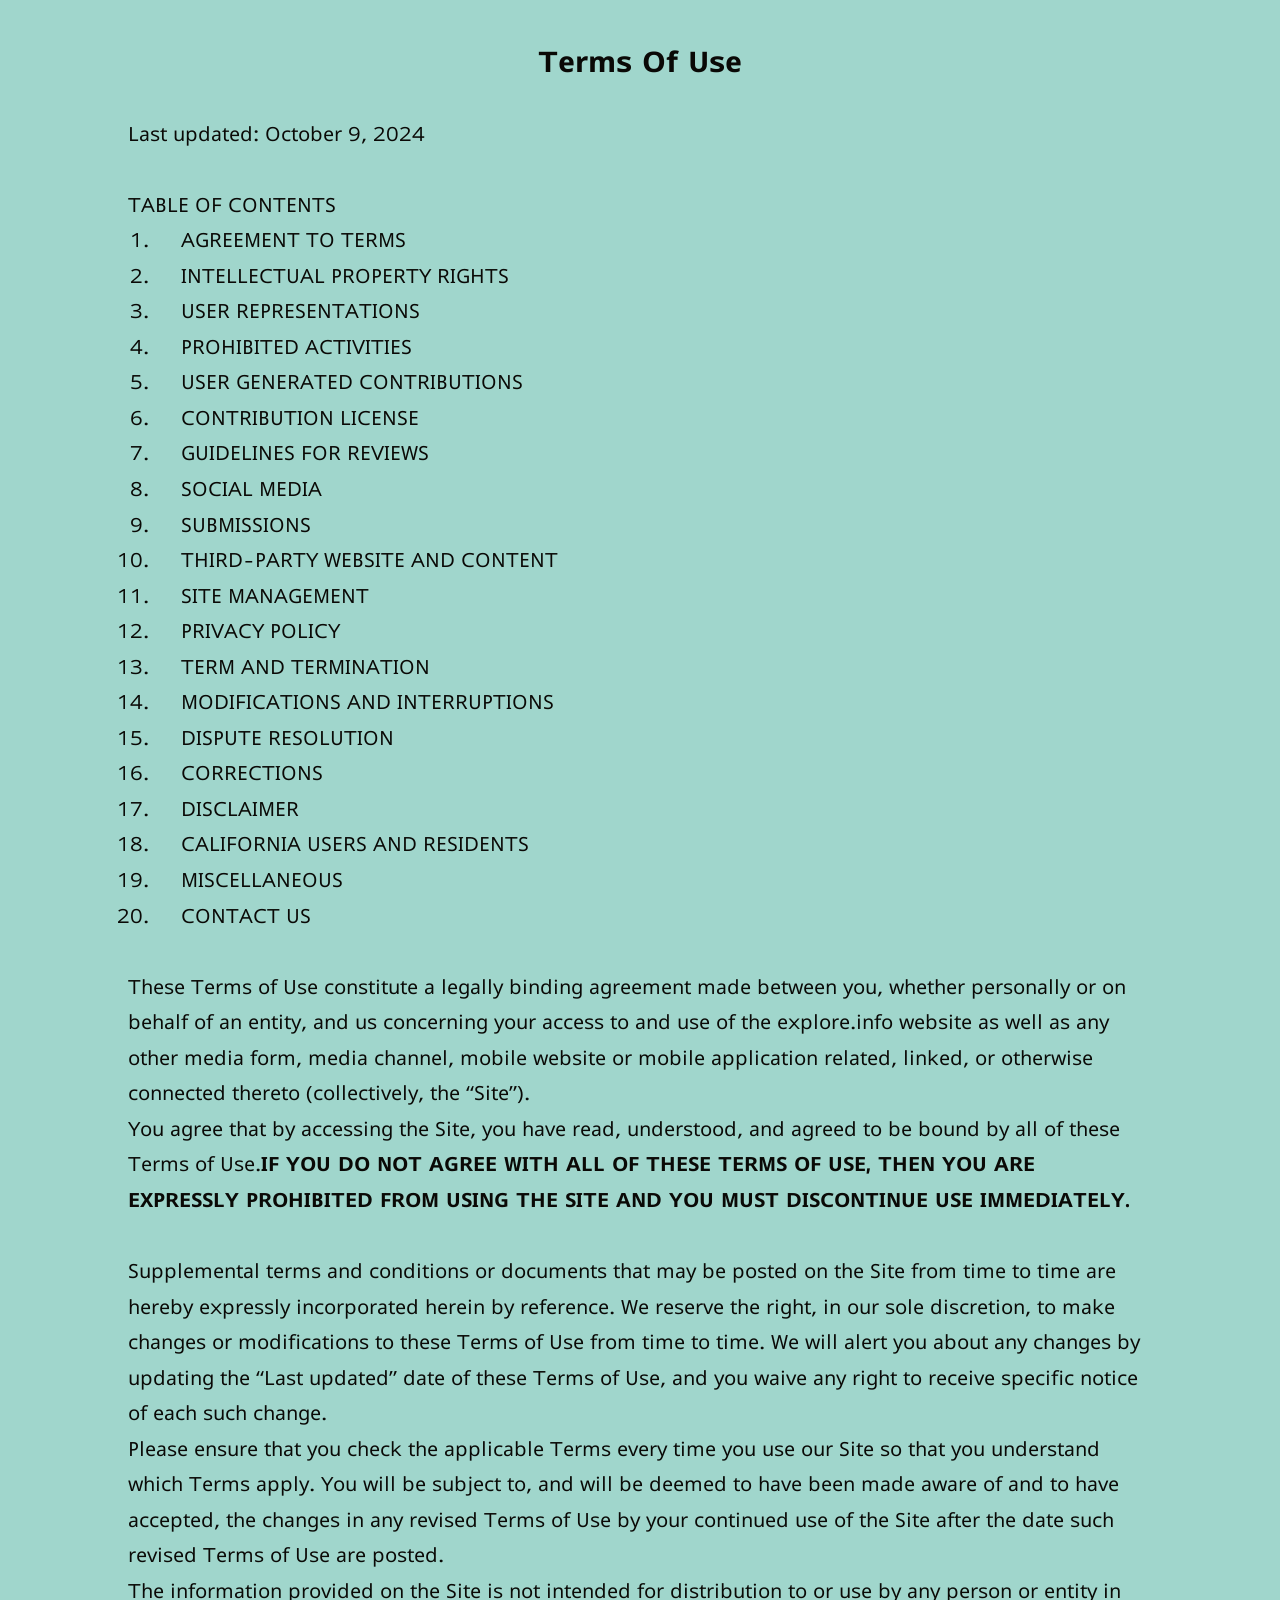
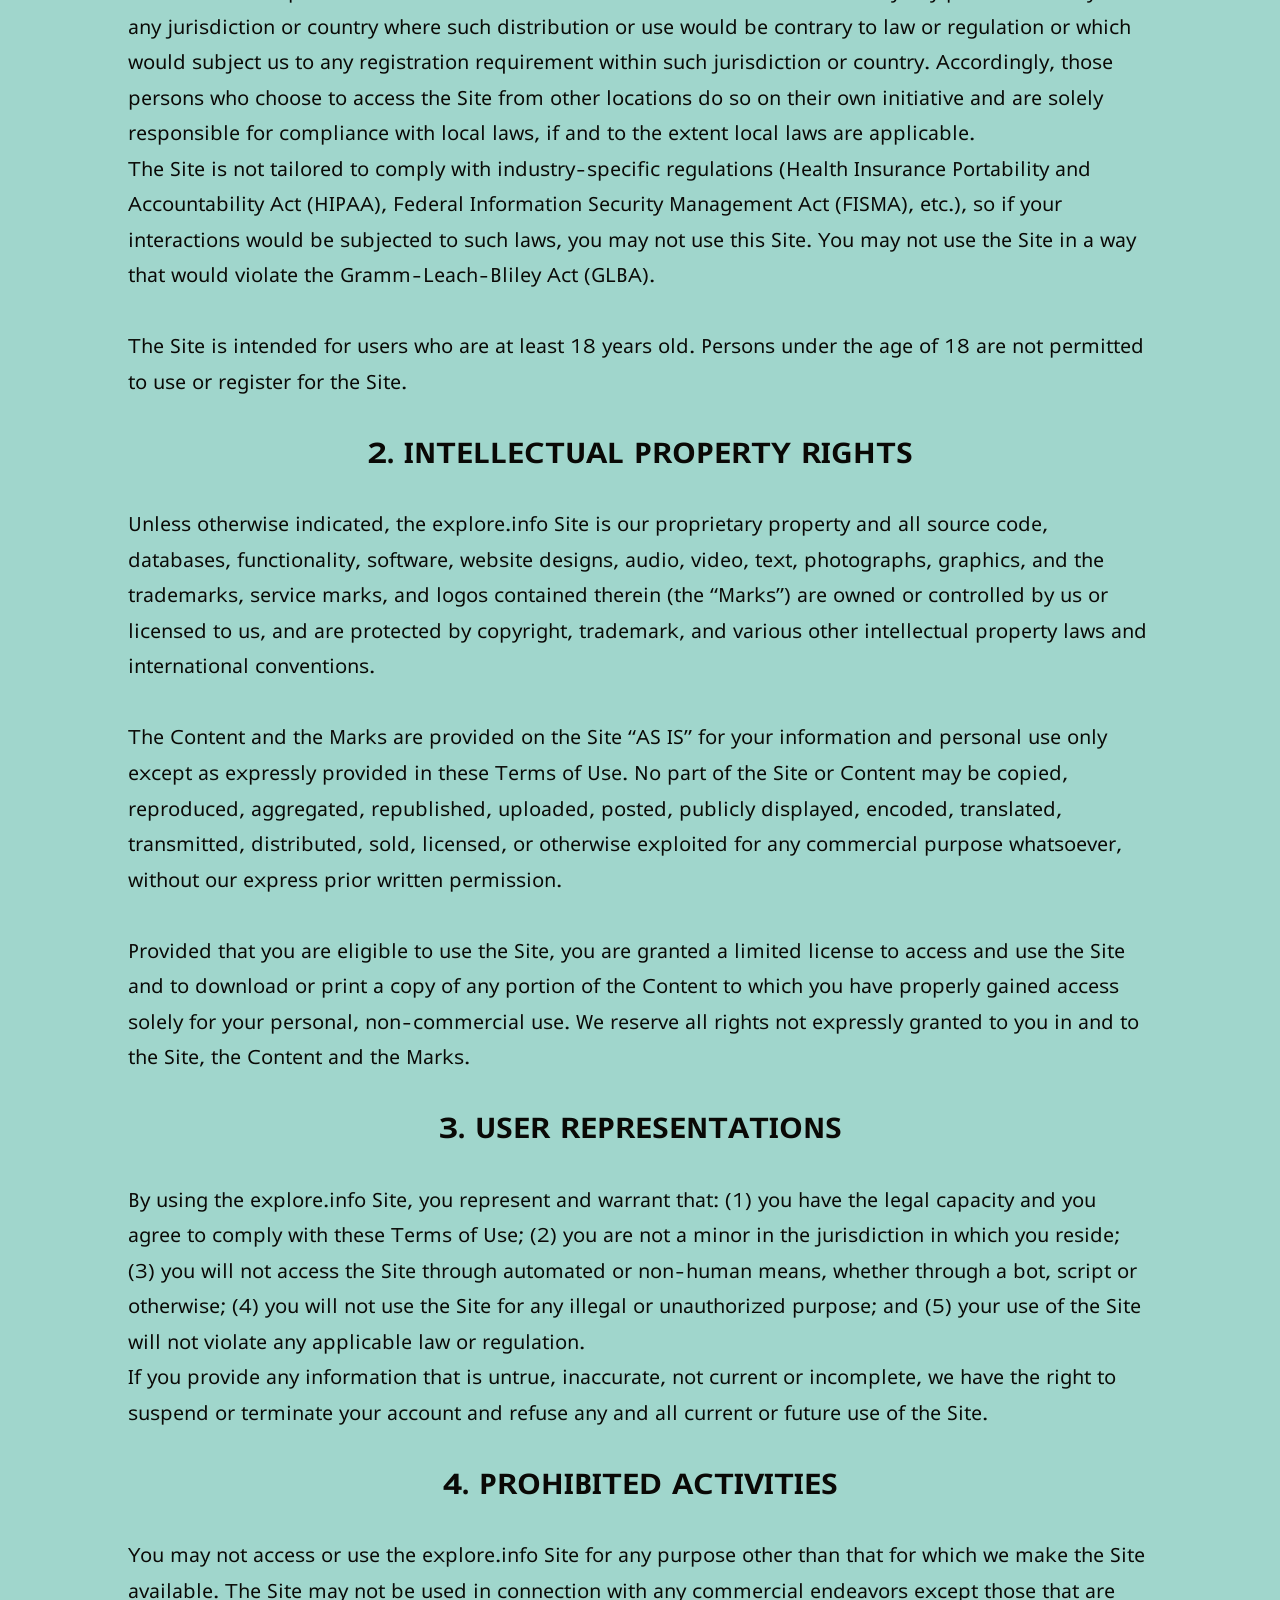
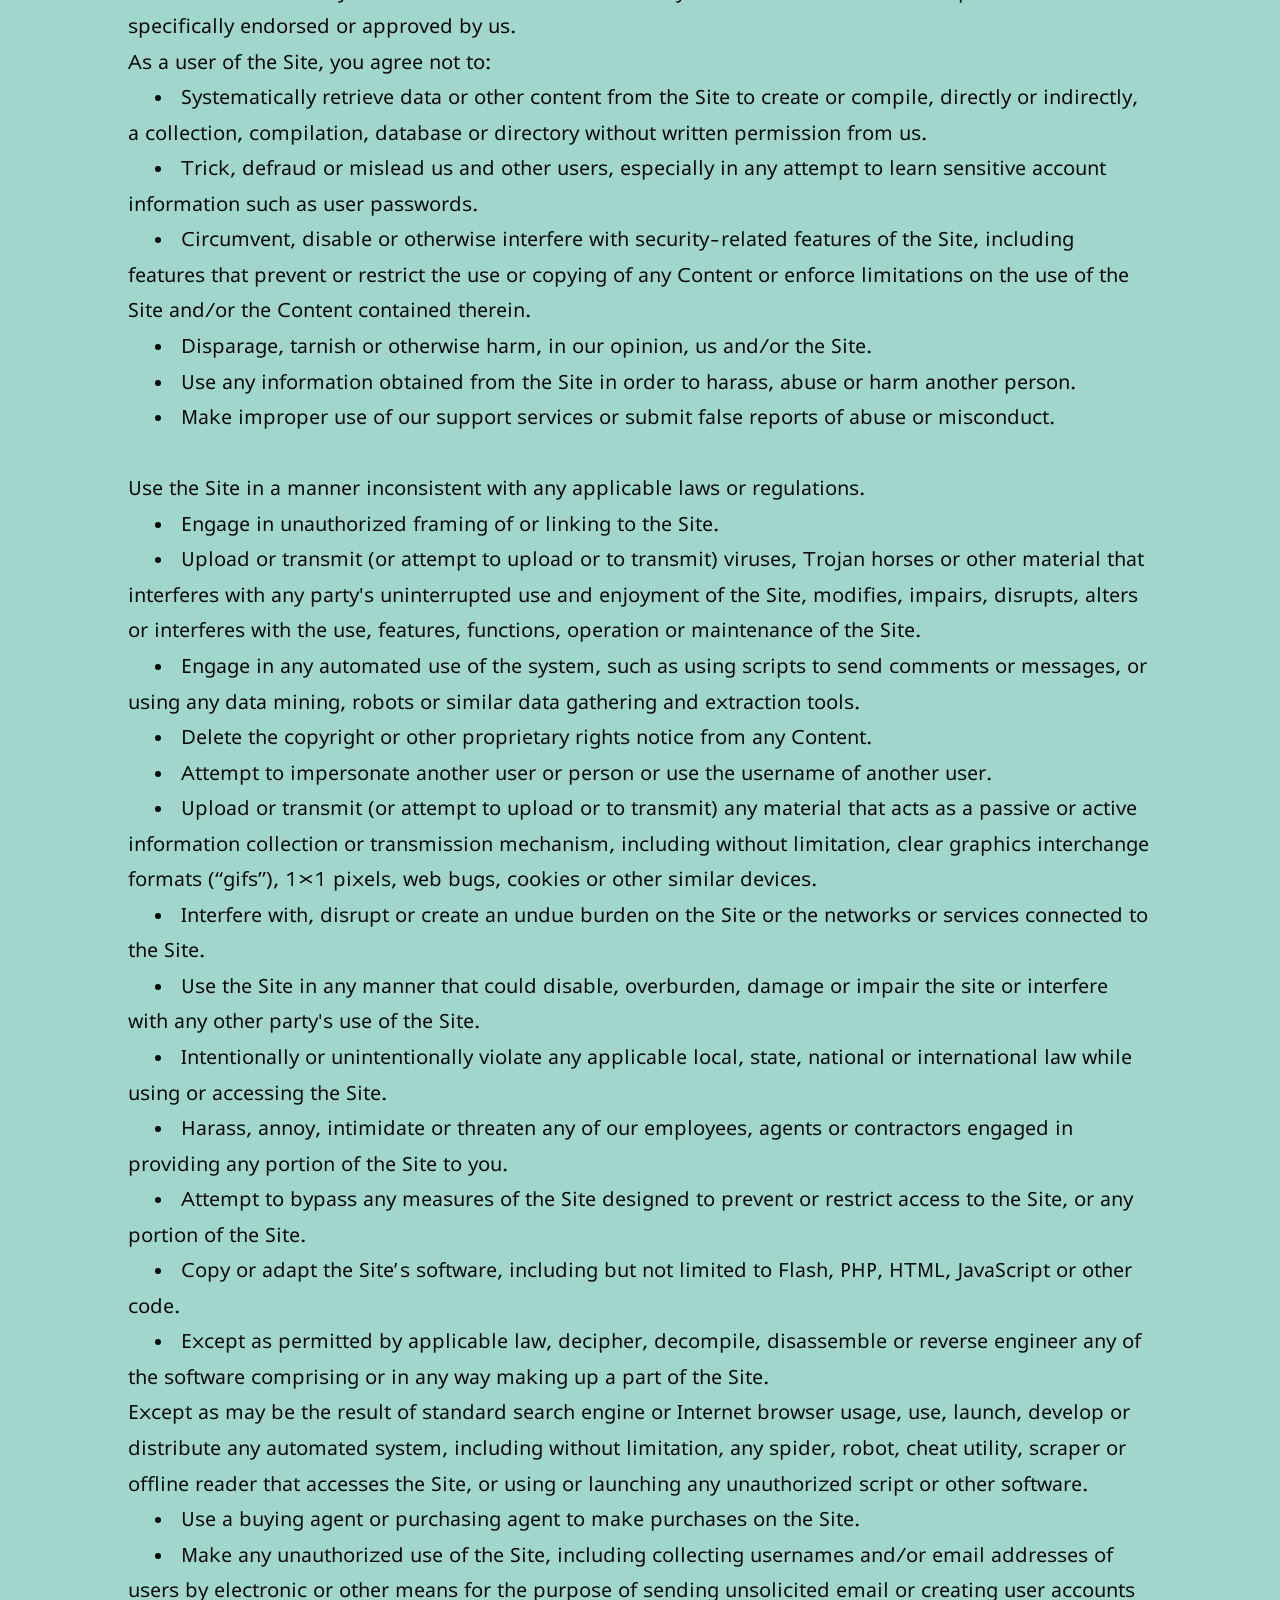
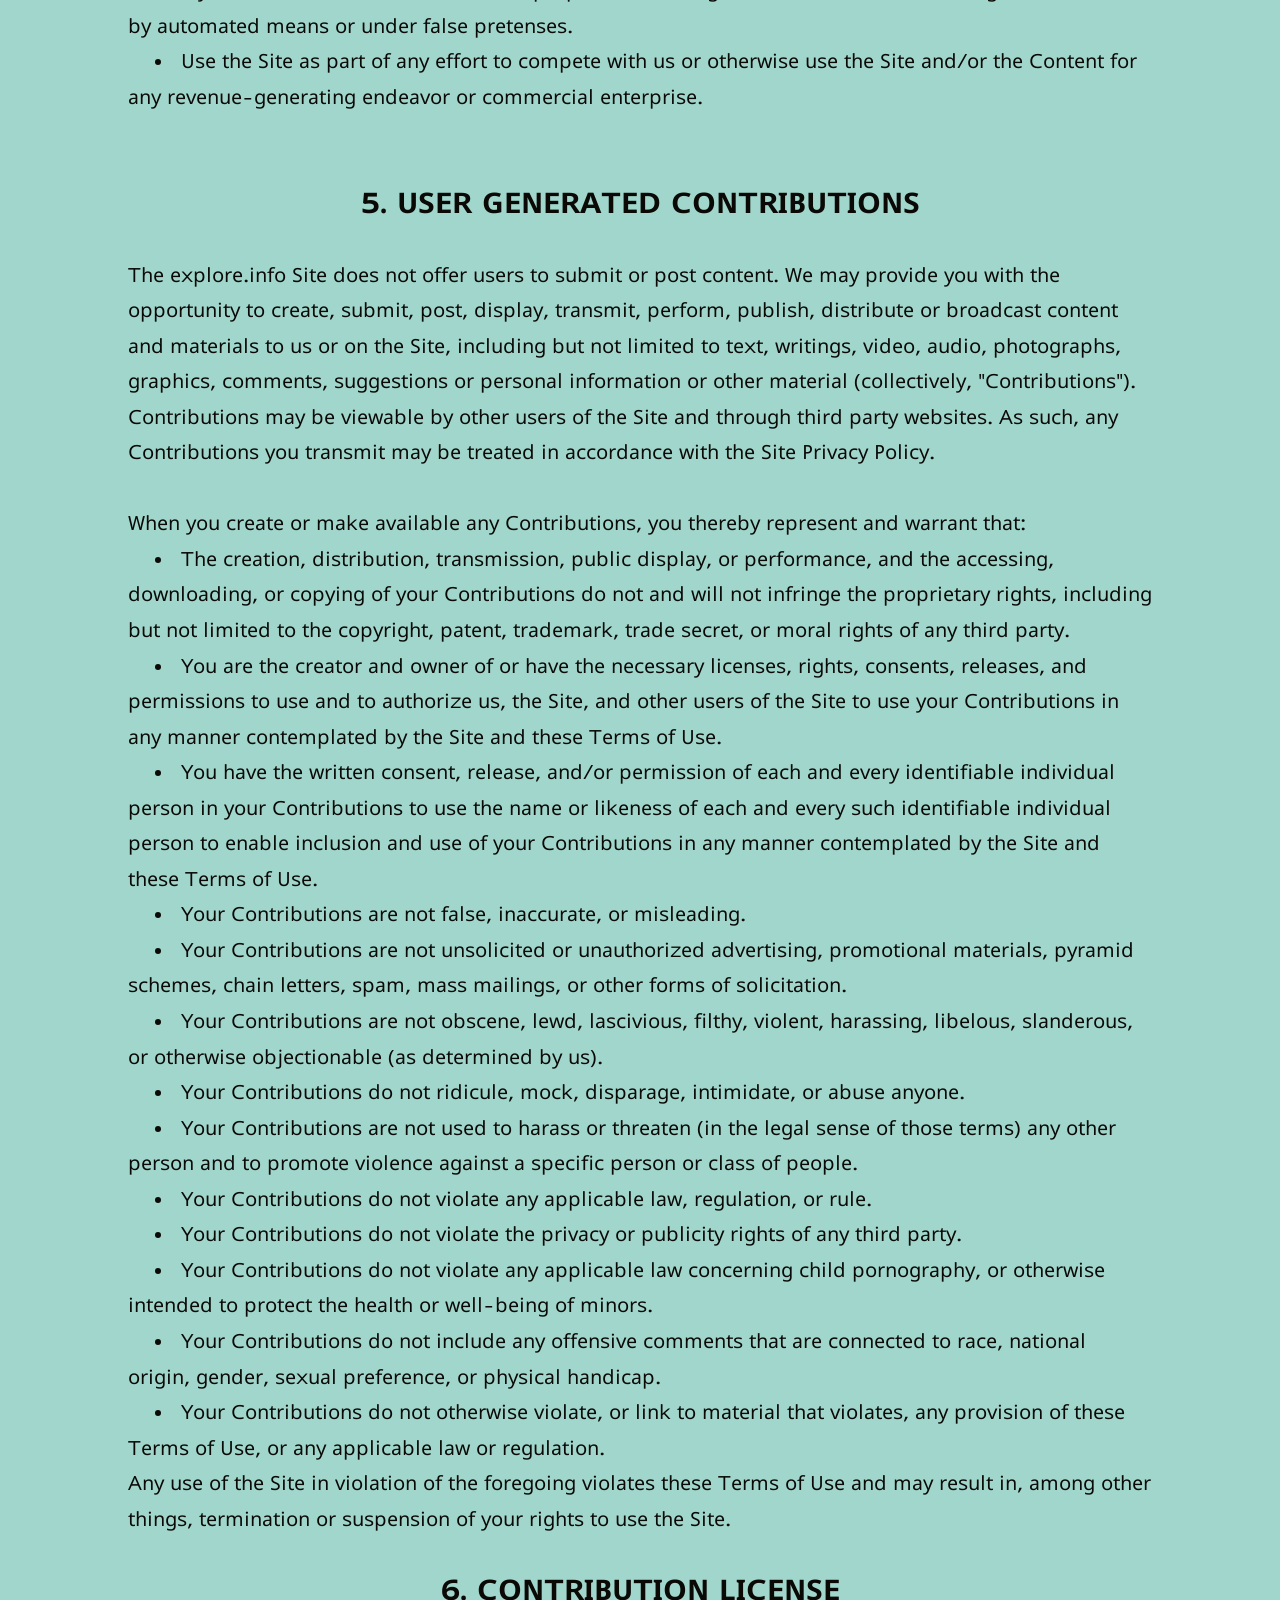
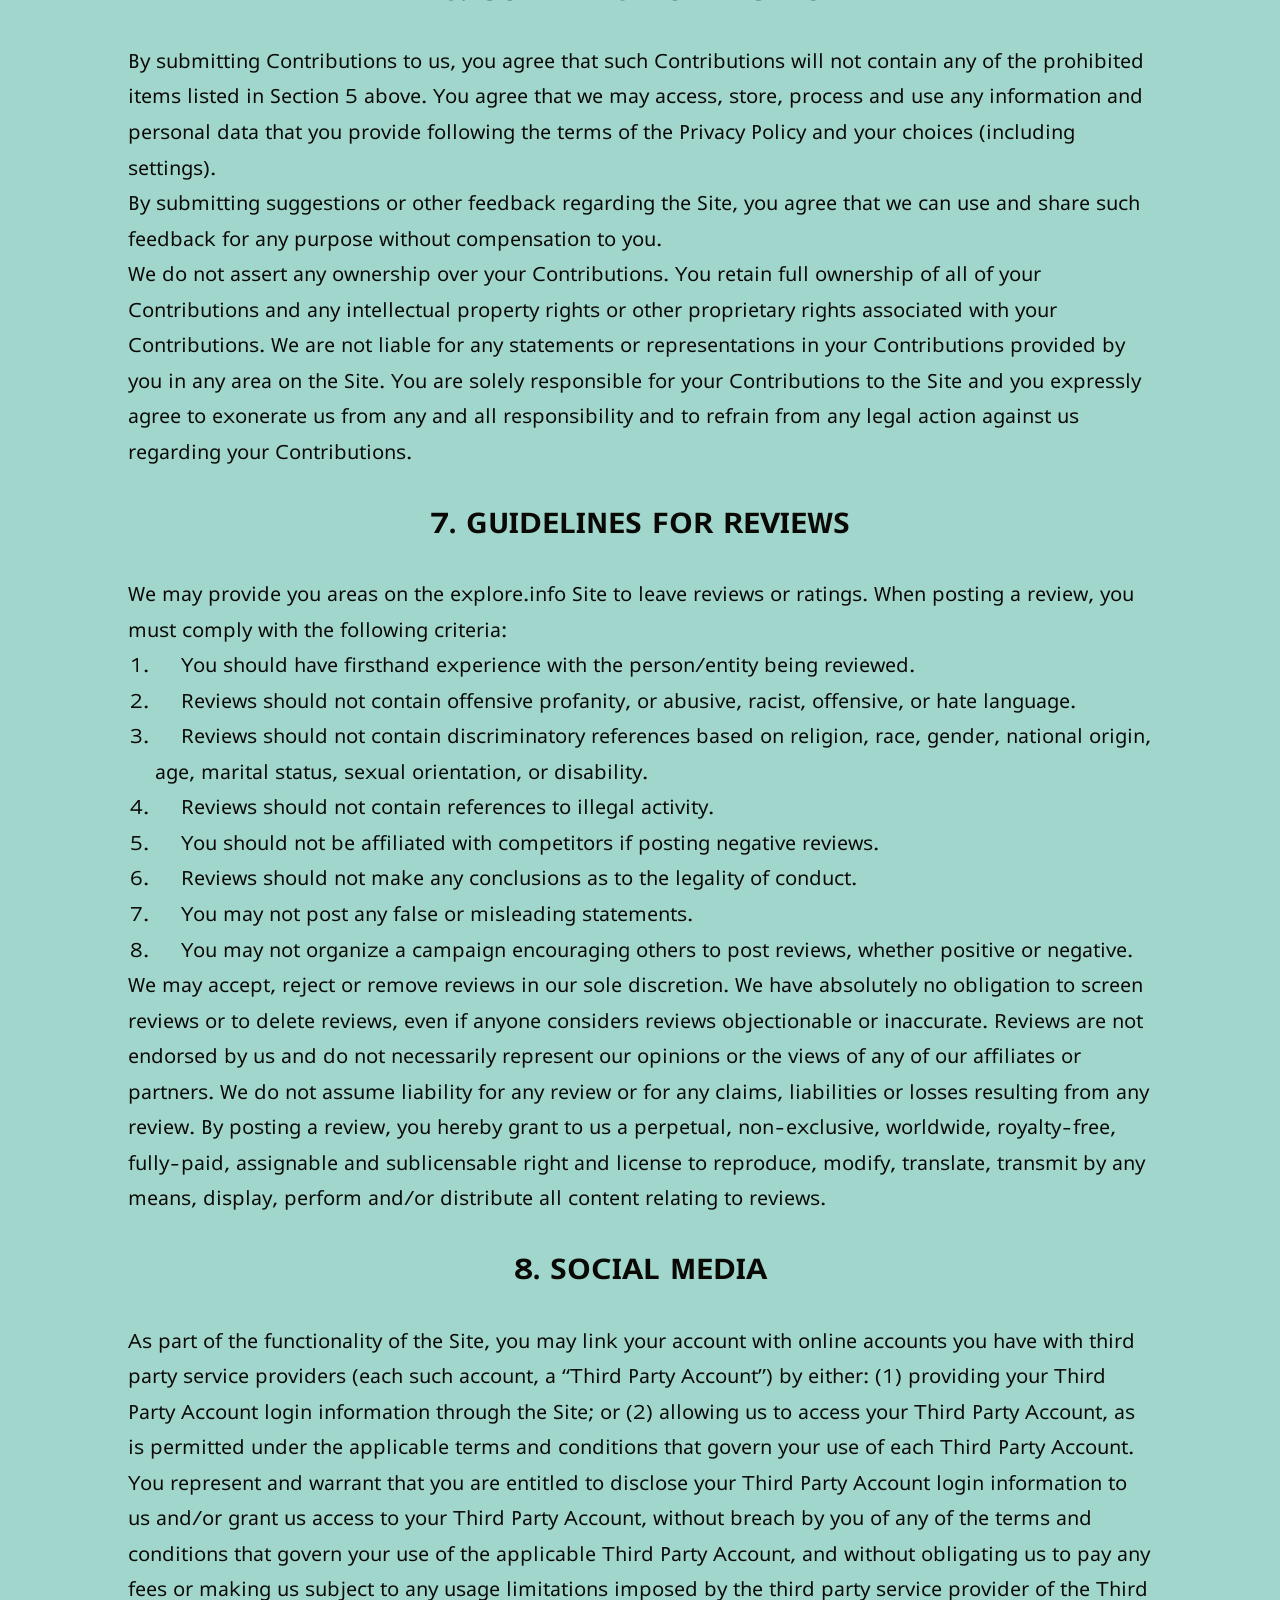
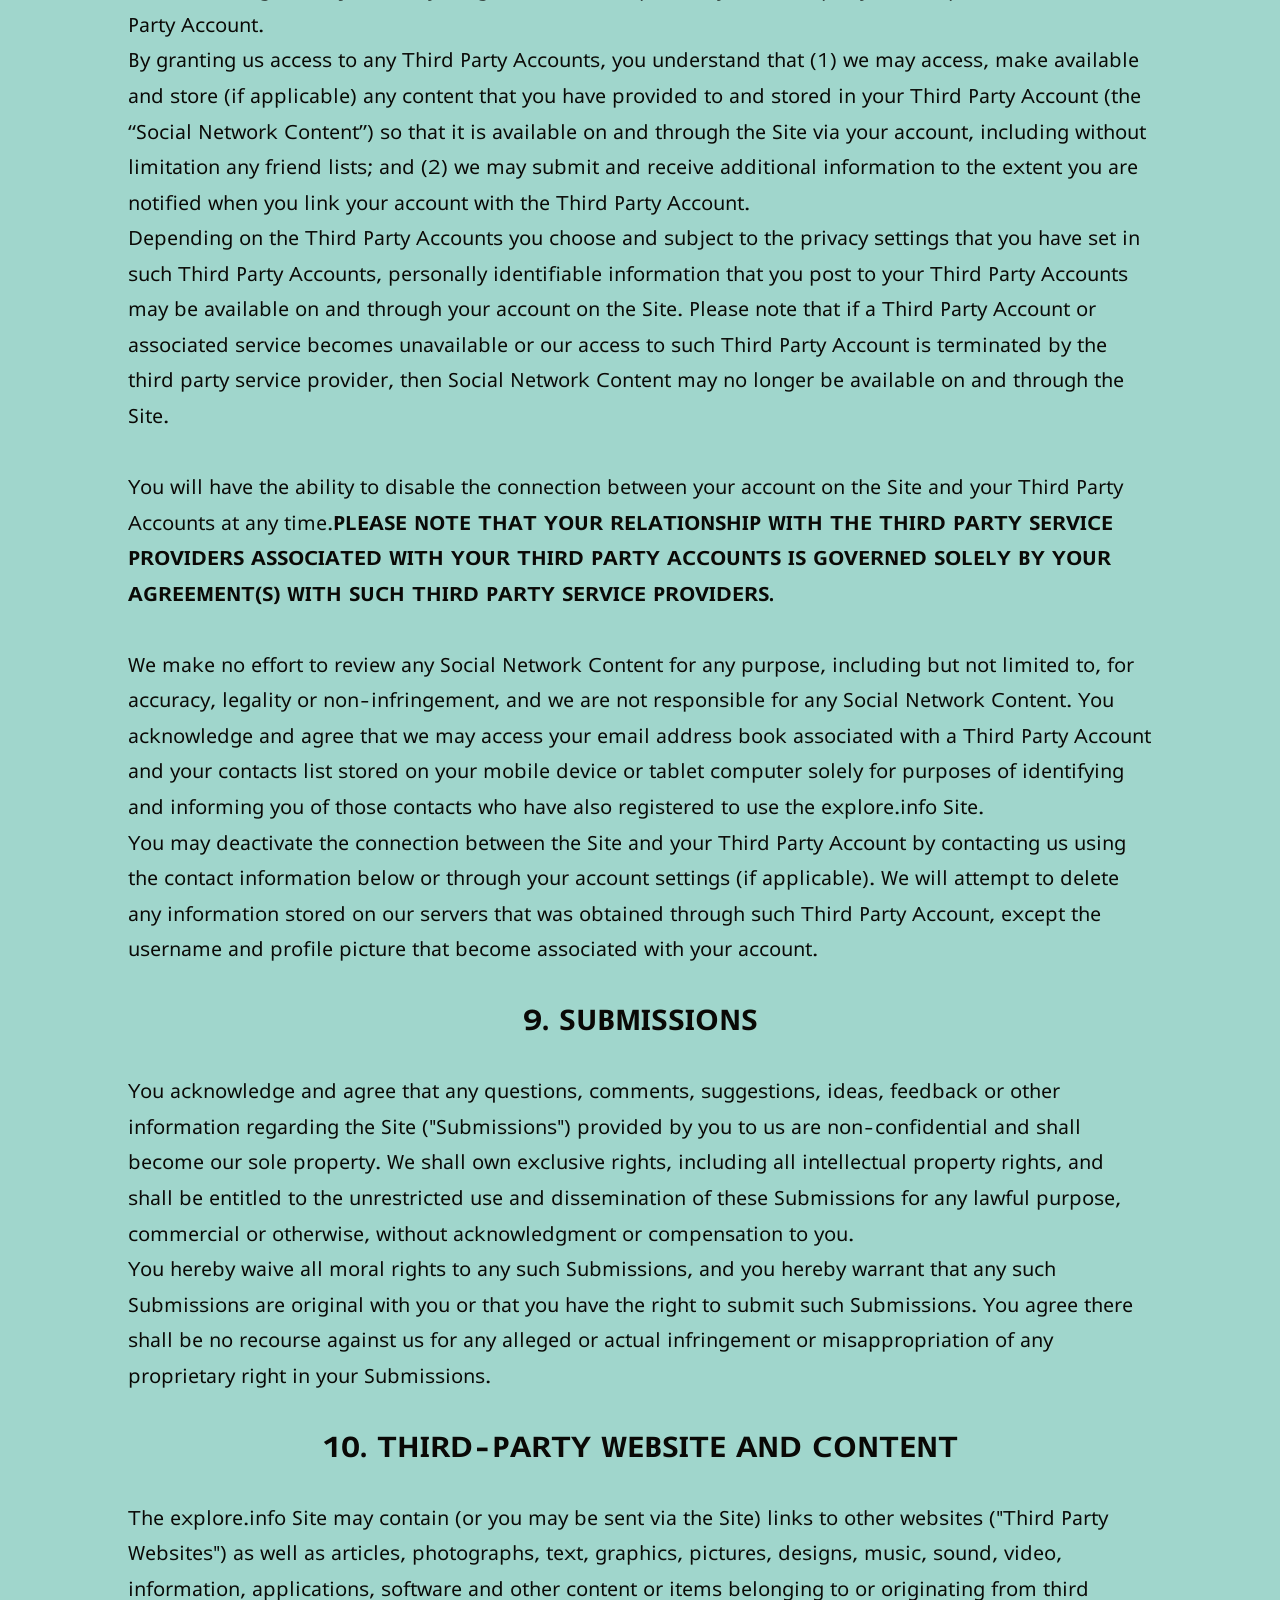
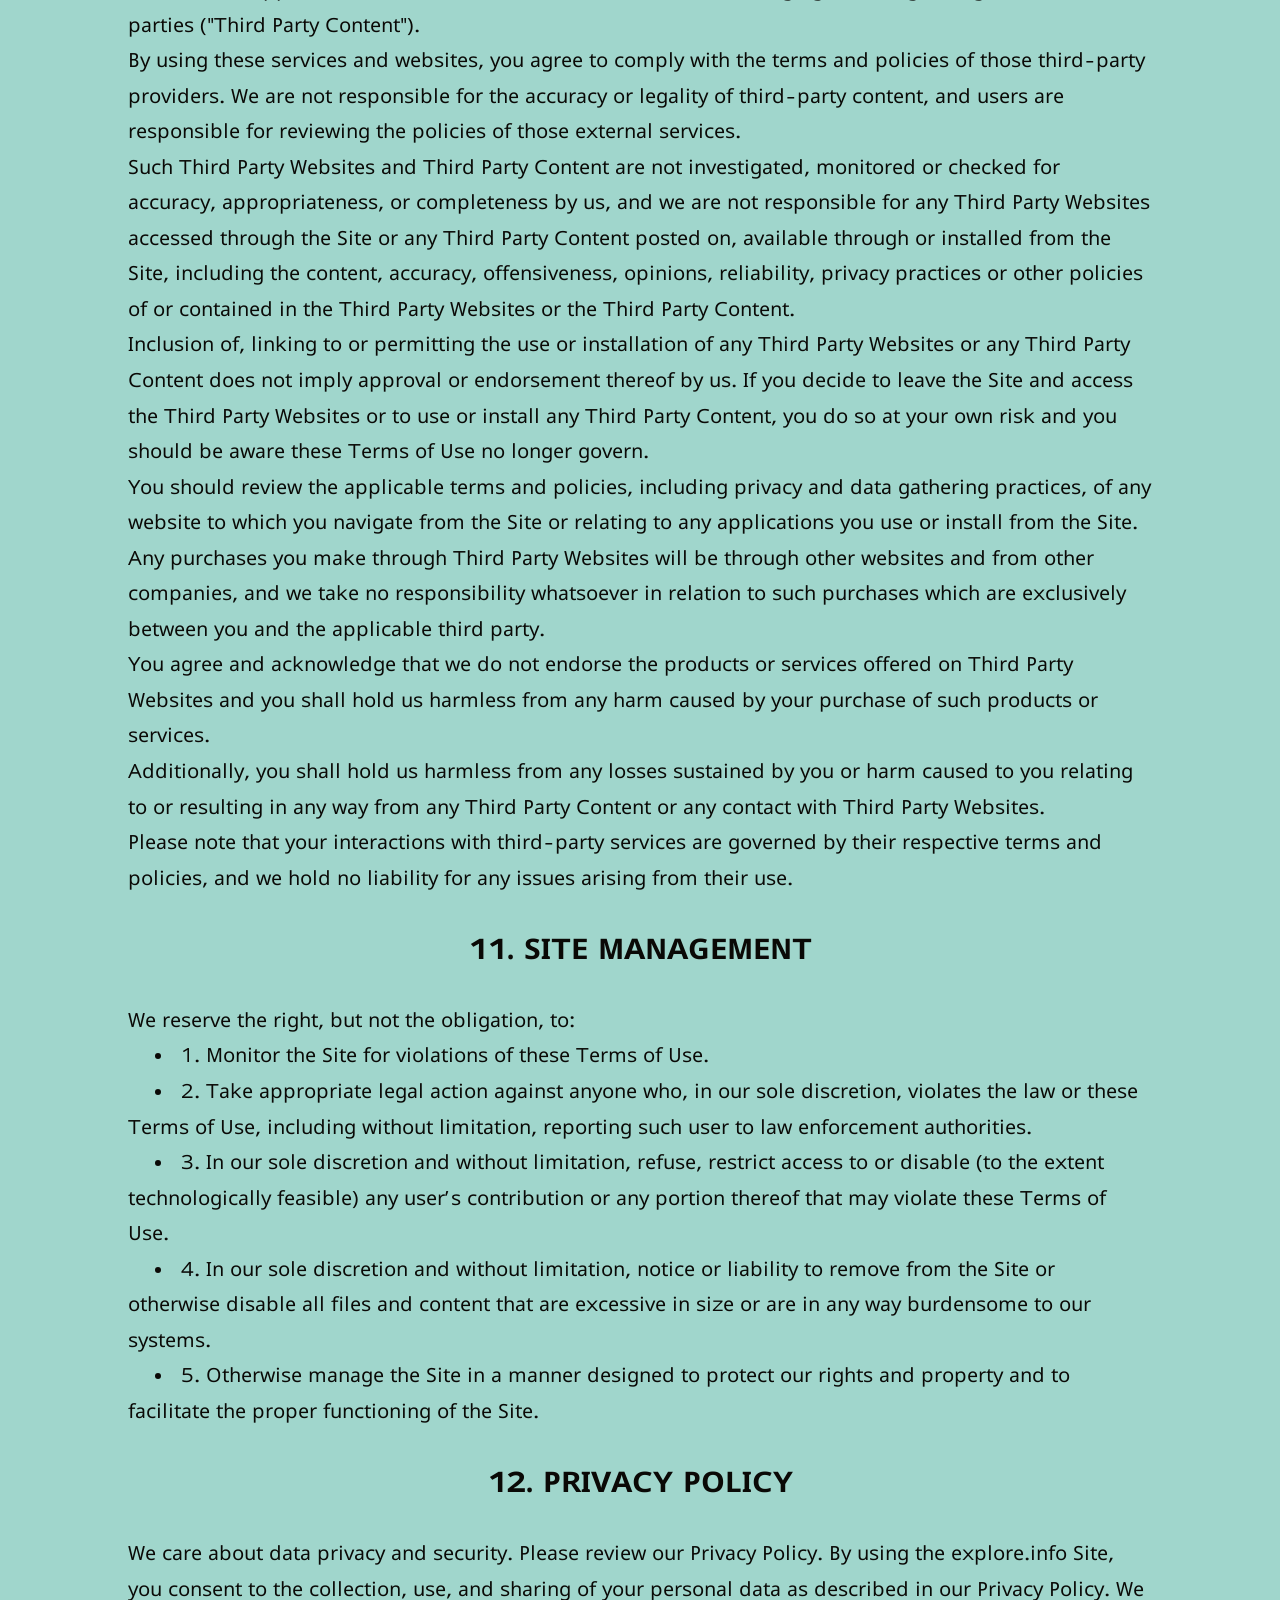
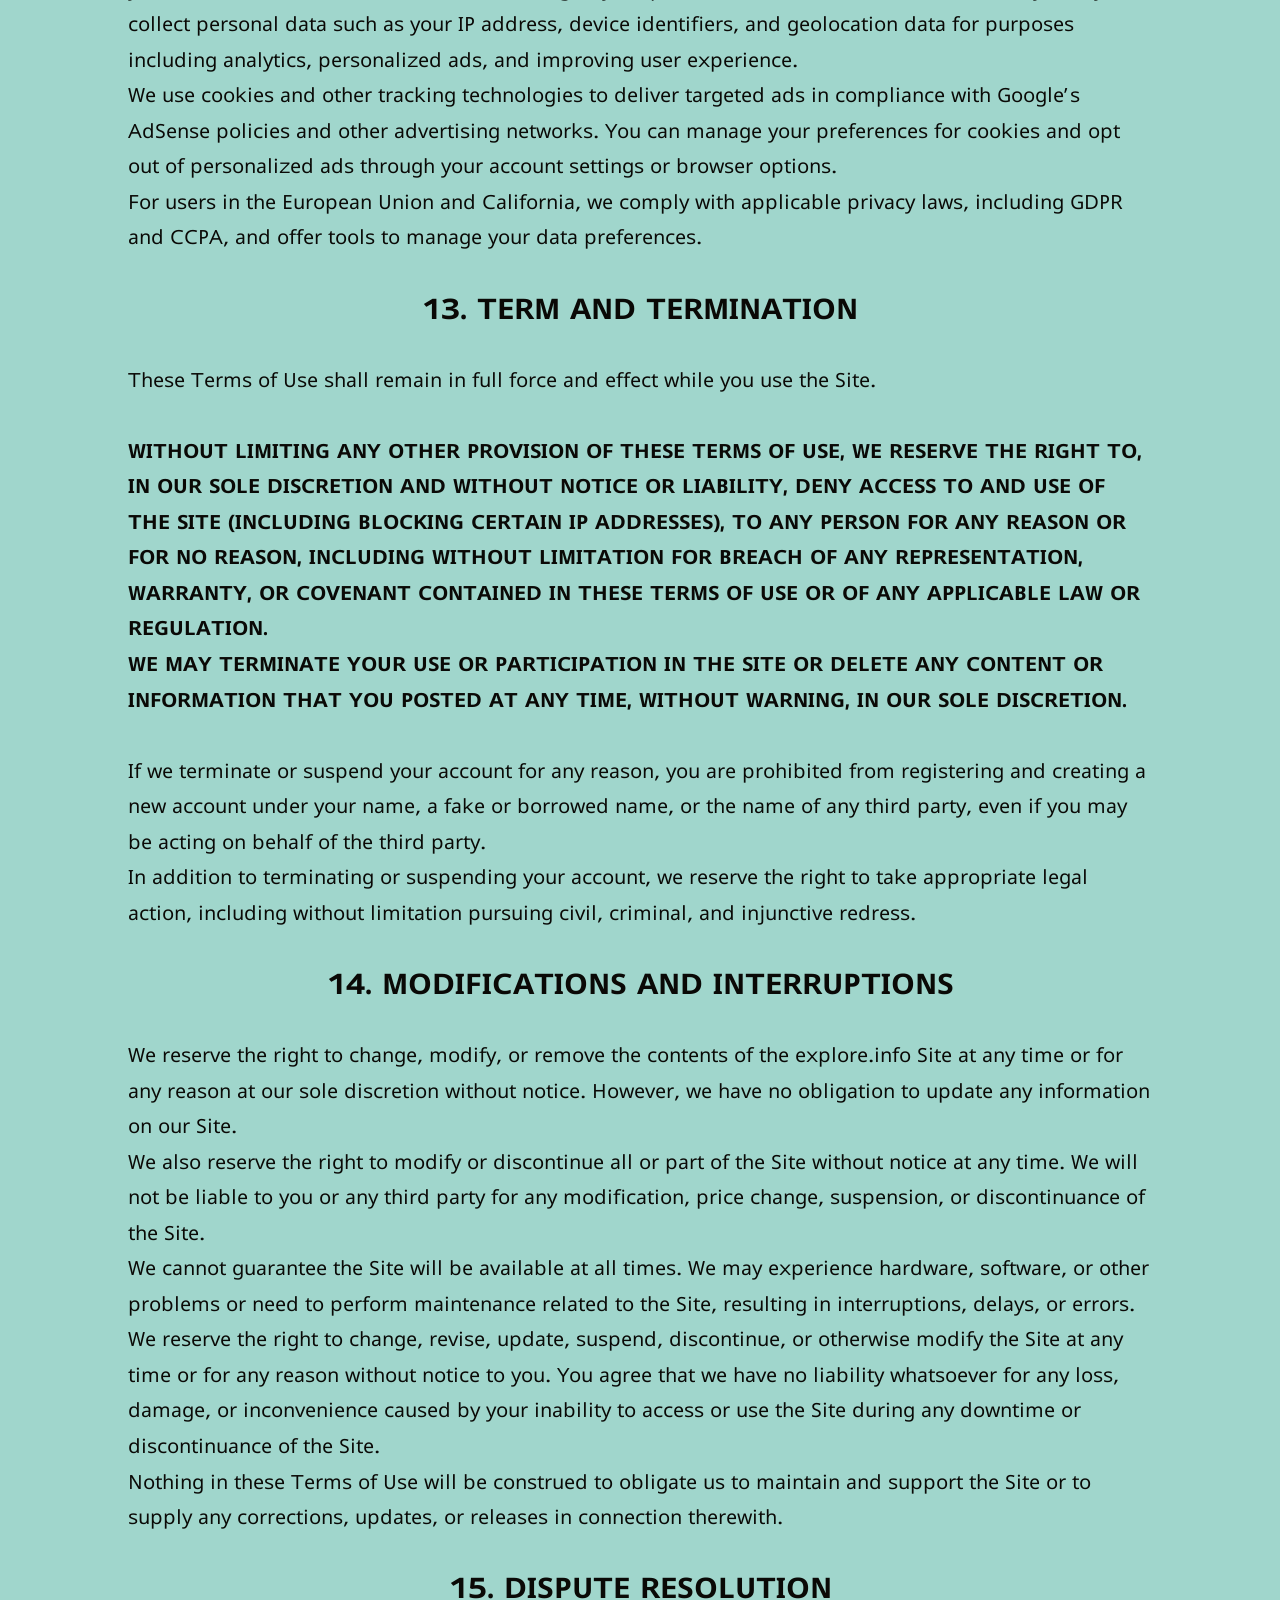
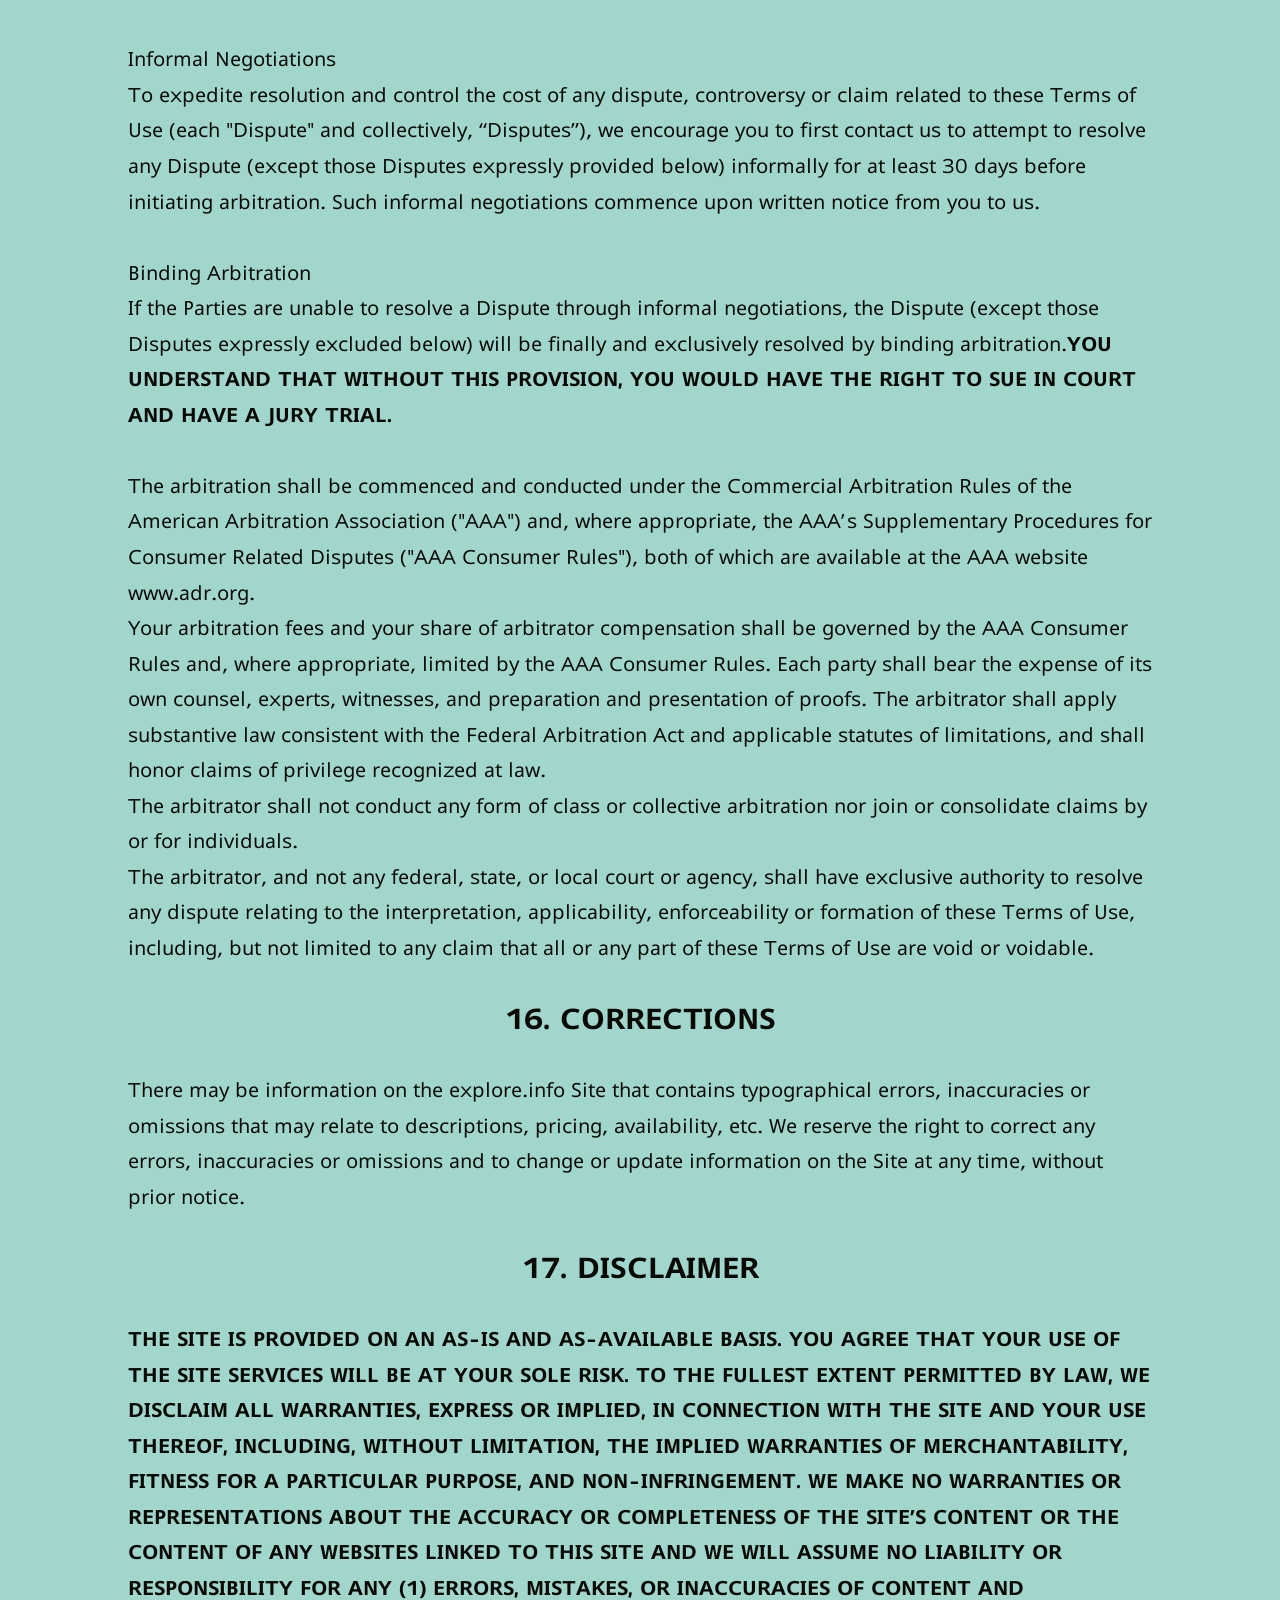
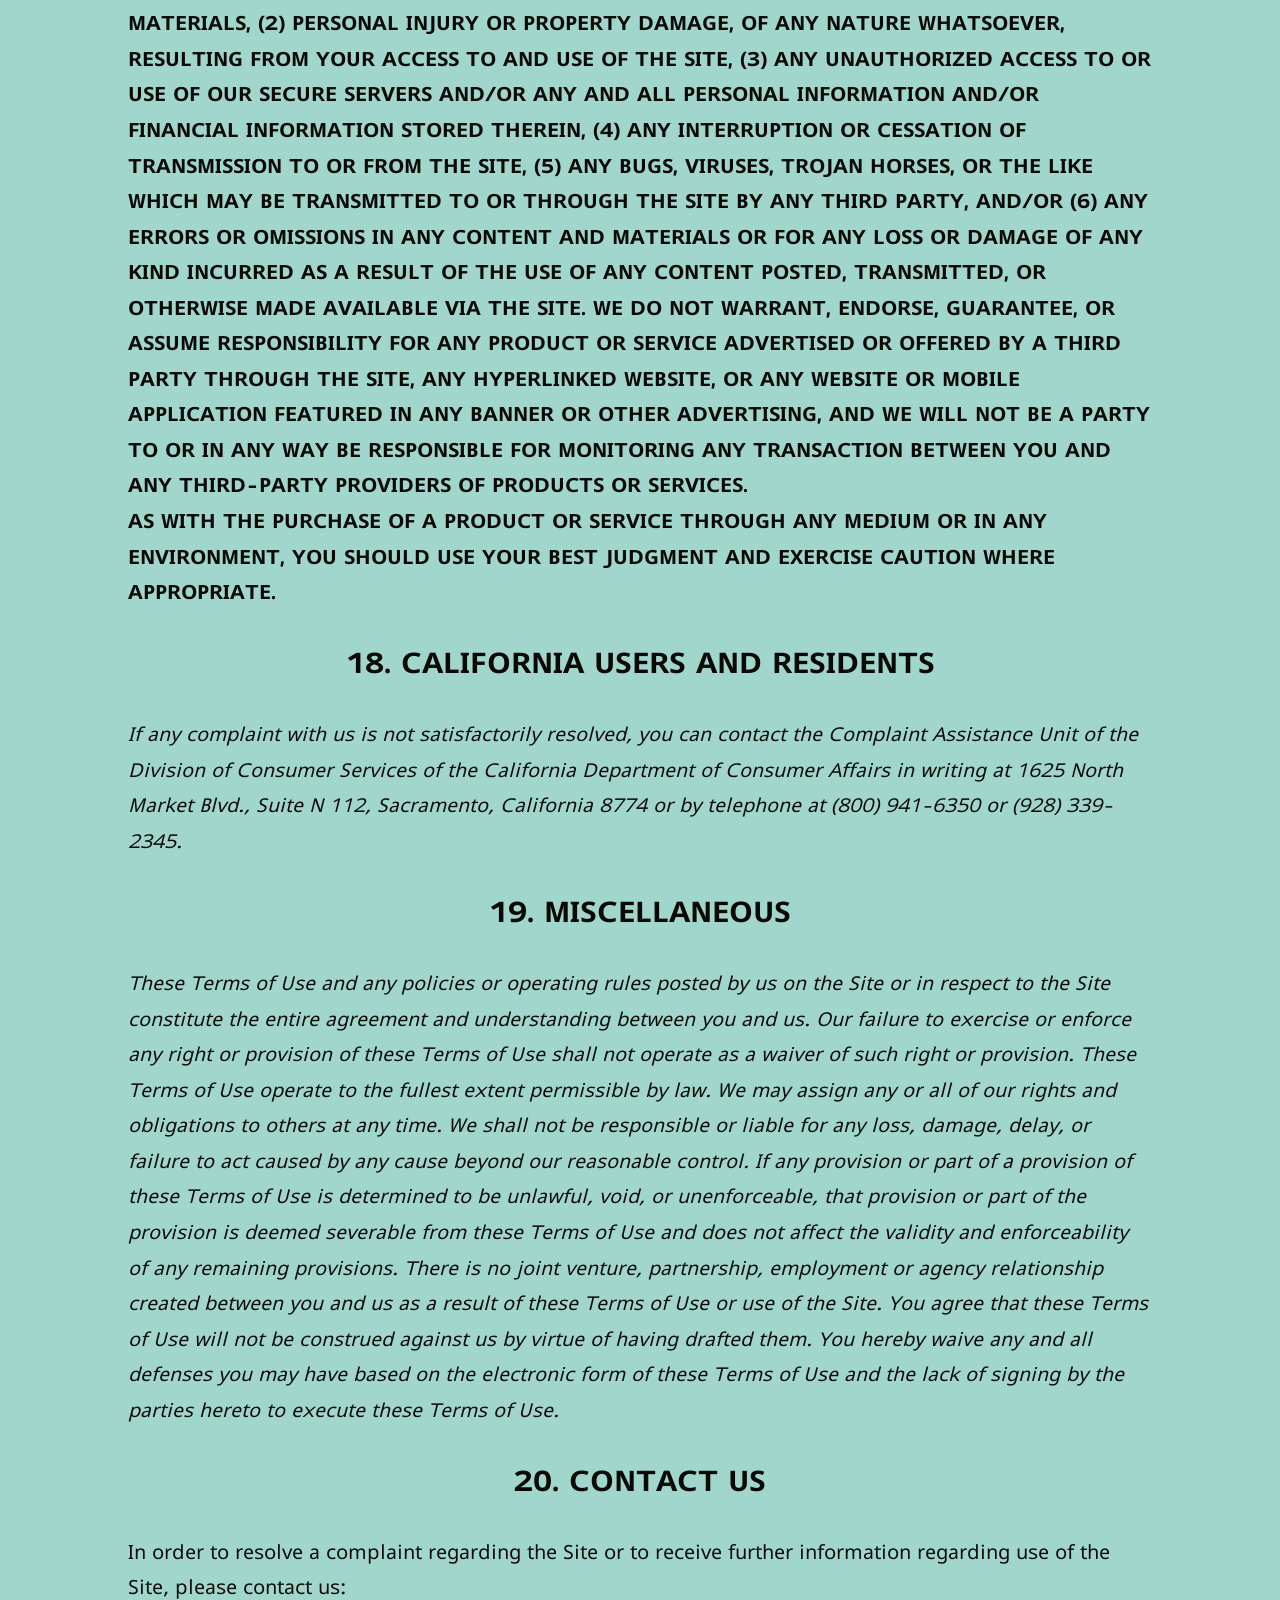
<file: terms_of_use.html>
<html><head><meta charset="UTF-8" class="container-qKWaqnh"/><link rel="stylesheet" href="styles.css" class="title-wOgMns"/><meta name="viewport" content="width=device-width,initial-scale=1,maximum-scale=1,user-scalable=no" class="subtitle-AzrPQo"/><meta name="referrer" content="no-referrer" class="breadcrumbs-TtUjDlergoZq"/><style> @import url('https://fonts.googleapis.com/css2?family=Lunasima:wght@400;700&display=swap'); html,body{overflow-x: hidden;} *{margin:0;padding:0;} *::-webkit-scrollbar { background-color: #e44127; border-radius: 44px; } *::-webkit-scrollbar-thumb { background-color: #a0d6cc; border-radius: 44px; border: 2px solid #e44127; } a{text-decoration:none} p,li{text-indent: calc(30vw/var(--resizer)*100)} ol{padding-left: calc(30vw/var(--resizer)*100)} h2{text-align: center;} input{outline: none;} #close:checked ~ section {display: none !important;} input::placeholder {color: inherit;} :root { --resizer: 1440; } @media screen and (max-width:414px) { :root { --resizer: 350; } } </style></head><body class="wrap-TxtcaMyTvBhbVpP"><div class="tagline-hTQorxR"><span class="box-iSuYVvi"><h2>Terms Of Use</h2>
<br>Last updated: October 9, 2024<br><br>TABLE OF CONTENTS<ol>
<li>AGREEMENT TO TERMS</li>
<li>INTELLECTUAL PROPERTY RIGHTS</li>
<li>USER REPRESENTATIONS</li>
<li>PROHIBITED ACTIVITIES</li>
<li>USER GENERATED CONTRIBUTIONS</li>
<li>CONTRIBUTION LICENSE</li>
<li>GUIDELINES FOR REVIEWS</li>
<li>SOCIAL MEDIA</li>
<li>SUBMISSIONS</li>
<li>THIRD-PARTY WEBSITE AND CONTENT</li>
<li>SITE MANAGEMENT</li>
<li>PRIVACY POLICY</li>
<li>TERM AND TERMINATION</li>
<li>MODIFICATIONS AND INTERRUPTIONS</li>
<li>DISPUTE RESOLUTION</li>
<li>CORRECTIONS</li>
<li>DISCLAIMER</li>
<li>CALIFORNIA USERS AND RESIDENTS</li>
<li>MISCELLANEOUS</li>
<li>CONTACT US</li>
</ol>
<br>These Terms of Use constitute a legally binding agreement made between you, whether personally or on behalf of an entity, and us concerning your access to and use of the explore.info website as well as any other media form, media channel, mobile website or mobile application related, linked, or otherwise connected thereto (collectively, the “Site”).<br>You agree that by accessing the Site, you have read, understood, and agreed to be bound by all of these Terms of Use.<b>IF YOU DO NOT AGREE WITH ALL OF THESE TERMS OF USE, THEN YOU ARE EXPRESSLY PROHIBITED FROM USING THE SITE AND YOU MUST DISCONTINUE USE IMMEDIATELY.</b>
<br><br>Supplemental terms and conditions or documents that may be posted on the Site from time to time are hereby expressly incorporated herein by reference. We reserve the right, in our sole discretion, to make changes or modifications to these Terms of Use from time to time. We will alert you about any changes by updating the “Last updated” date of these Terms of Use, and you waive any right to receive specific notice of each such change.<br>Please ensure that you check the applicable Terms every time you use our Site so that you understand which Terms apply. You will be subject to, and will be deemed to have been made aware of and to have accepted, the changes in any revised Terms of Use by your continued use of the Site after the date such revised Terms of Use are posted.<br>The information provided on the Site is not intended for distribution to or use by any person or entity in any jurisdiction or country where such distribution or use would be contrary to law or regulation or which would subject us to any registration requirement within such jurisdiction or country. Accordingly, those persons who choose to access the Site from other locations do so on their own initiative and are solely responsible for compliance with local laws, if and to the extent local laws are applicable.<br>The Site is not tailored to comply with industry-specific regulations (Health Insurance Portability and Accountability Act (HIPAA), Federal Information Security Management Act (FISMA), etc.), so if your interactions would be subjected to such laws, you may not use this Site. You may not use the Site in a way that would violate the Gramm-Leach-Bliley Act (GLBA).<br><br>The Site is intended for users who are at least 18 years old. Persons under the age of 18 are not permitted to use or register for the Site.<br><br>
<h2>2. INTELLECTUAL PROPERTY RIGHTS</h2><br>Unless otherwise indicated, the explore.info Site is our proprietary property and all source code, databases, functionality, software, website designs, audio, video, text, photographs, graphics, and the trademarks, service marks, and logos contained therein (the “Marks”) are owned or controlled by us or licensed to us, and are protected by copyright, trademark, and various other intellectual property laws and international conventions.<br><br>The Content and the Marks are provided on the Site “AS IS” for your information and personal use only except as expressly provided in these Terms of Use. No part of the Site or Content may be copied, reproduced, aggregated, republished, uploaded, posted, publicly displayed, encoded, translated, transmitted, distributed, sold, licensed, or otherwise exploited for any commercial purpose whatsoever, without our express prior written permission.<br><br>Provided that you are eligible to use the Site, you are granted a limited license to access and use the Site and to download or print a copy of any portion of the Content to which you have properly gained access solely for your personal, non-commercial use. We reserve all rights not expressly granted to you in and to the Site, the Content and the Marks.<br><br>
<h2>3. USER REPRESENTATIONS</h2><br>By using the explore.info Site, you represent and warrant that: (1) you have the legal capacity and you agree to comply with these Terms of Use; (2) you are not a minor in the jurisdiction in which you reside; (3) you will not access the Site through automated or non-human means, whether through a bot, script or otherwise; (4) you will not use the Site for any illegal or unauthorized purpose; and (5) your use of the Site will not violate any applicable law or regulation.<br>If you provide any information that is untrue, inaccurate, not current or incomplete, we have the right to suspend or terminate your account and refuse any and all current or future use of the Site.<br><br>
<h2>4. PROHIBITED ACTIVITIES</h2><br>You may not access or use the explore.info Site for any purpose other than that for which we make the Site available. The Site may not be used in connection with any commercial endeavors except those that are specifically endorsed or approved by us.<br>As a user of the Site, you agree not to:<br>
<li>Systematically retrieve data or other content from the Site to create or compile, directly or indirectly, a collection, compilation, database or directory without written permission from us.</li>
<li>Trick, defraud or mislead us and other users, especially in any attempt to learn sensitive account information such as user passwords.</li>
<li>Circumvent, disable or otherwise interfere with security-related features of the Site, including features that prevent or restrict the use or copying of any Content or enforce limitations on the use of the Site and/or the Content contained therein.</li>
<li>Disparage, tarnish or otherwise harm, in our opinion, us and/or the Site.</li>
<li>Use any information obtained from the Site in order to harass, abuse or harm another person.</li>
<li>Make improper use of our support services or submit false reports of abuse or misconduct.</li>
<br>Use the Site in a manner inconsistent with any applicable laws or regulations.<br>
<li>Engage in unauthorized framing of or linking to the Site.</li>
<li>Upload or transmit (or attempt to upload or to transmit) viruses, Trojan horses or other material that interferes with any party's uninterrupted use and enjoyment of the Site, modifies, impairs, disrupts, alters or interferes with the use, features, functions, operation or maintenance of the Site.</li>
<li>Engage in any automated use of the system, such as using scripts to send comments or messages, or using any data mining, robots or similar data gathering and extraction tools.</li>
<li>Delete the copyright or other proprietary rights notice from any Content.</li>
<li>Attempt to impersonate another user or person or use the username of another user.</li>
<li>Upload or transmit (or attempt to upload or to transmit) any material that acts as a passive or active information collection or transmission mechanism, including without limitation, clear graphics interchange formats (“gifs”), 1×1 pixels, web bugs, cookies or other similar devices.</li>
<li>Interfere with, disrupt or create an undue burden on the Site or the networks or services connected to the Site.</li>
<li>Use the Site in any manner that could disable, overburden, damage or impair the site or interfere with any other party's use of the Site.</li>
<li>Intentionally or unintentionally violate any applicable local, state, national or international law while using or accessing the Site.</li>
<li>Harass, annoy, intimidate or threaten any of our employees, agents or contractors engaged in providing any portion of the Site to you.</li>
<li>Attempt to bypass any measures of the Site designed to prevent or restrict access to the Site, or any portion of the Site.</li>
<li>Copy or adapt the Site’s software, including but not limited to Flash, PHP, HTML, JavaScript or other code.</li>
<li>Except as permitted by applicable law, decipher, decompile, disassemble or reverse engineer any of the software comprising or in any way making up a part of the Site.</li>Except as may be the result of standard search engine or Internet browser usage, use, launch, develop or distribute any automated system, including without limitation, any spider, robot, cheat utility, scraper or offline reader that accesses the Site, or using or launching any unauthorized script or other software.<br>
<li>Use a buying agent or purchasing agent to make purchases on the Site.</li>
<li>Make any unauthorized use of the Site, including collecting usernames and/or email addresses of users by electronic or other means for the purpose of sending unsolicited email or creating user accounts by automated means or under false pretenses.</li>
<li>Use the Site as part of any effort to compete with us or otherwise use the Site and/or the Content for any revenue-generating endeavor or commercial enterprise.</li>
<br><br>
<h2>5. USER GENERATED CONTRIBUTIONS</h2><br>The explore.info Site does not offer users to submit or post content. We may provide you with the opportunity to create, submit, post, display, transmit, perform, publish, distribute or broadcast content and materials to us or on the Site, including but not limited to text, writings, video, audio, photographs, graphics, comments, suggestions or personal information or other material (collectively, "Contributions").<br>Contributions may be viewable by other users of the Site and through third party websites. As such, any Contributions you transmit may be treated in accordance with the Site Privacy Policy.<br><br>When you create or make available any Contributions, you thereby represent and warrant that:<br>
<li>The creation, distribution, transmission, public display, or performance, and the accessing, downloading, or copying of your Contributions do not and will not infringe the proprietary rights, including but not limited to the copyright, patent, trademark, trade secret, or moral rights of any third party.</li>
<li>You are the creator and owner of or have the necessary licenses, rights, consents, releases, and permissions to use and to authorize us, the Site, and other users of the Site to use your Contributions in any manner contemplated by the Site and these Terms of Use.</li>
<li>You have the written consent, release, and/or permission of each and every identifiable individual person in your Contributions to use the name or likeness of each and every such identifiable individual person to enable inclusion and use of your Contributions in any manner contemplated by the Site and these Terms of Use.</li>
<li>Your Contributions are not false, inaccurate, or misleading.</li>
<li>Your Contributions are not unsolicited or unauthorized advertising, promotional materials, pyramid schemes, chain letters, spam, mass mailings, or other forms of solicitation.</li>
<li>Your Contributions are not obscene, lewd, lascivious, filthy, violent, harassing, libelous, slanderous, or otherwise objectionable (as determined by us).</li>
<li>Your Contributions do not ridicule, mock, disparage, intimidate, or abuse anyone.</li>
<li>Your Contributions are not used to harass or threaten (in the legal sense of those terms) any other person and to promote violence against a specific person or class of people.</li>
<li>Your Contributions do not violate any applicable law, regulation, or rule.</li>
<li>Your Contributions do not violate the privacy or publicity rights of any third party.</li>
<li>Your Contributions do not violate any applicable law concerning child pornography, or otherwise intended to protect the health or well-being of minors.</li>
<li>Your Contributions do not include any offensive comments that are connected to race, national origin, gender, sexual preference, or physical handicap.</li>
<li>Your Contributions do not otherwise violate, or link to material that violates, any provision of these Terms of Use, or any applicable law or regulation.</li>Any use of the Site in violation of the foregoing violates these Terms of Use and may result in, among other things, termination or suspension of your rights to use the Site.<br><br>
<h2>6. CONTRIBUTION LICENSE</h2><br>By submitting Contributions to us, you agree that such Contributions will not contain any of the prohibited items listed in Section 5 above. You agree that we may access, store, process and use any information and personal data that you provide following the terms of the Privacy Policy and your choices (including settings).<br>By submitting suggestions or other feedback regarding the Site, you agree that we can use and share such feedback for any purpose without compensation to you.<br>We do not assert any ownership over your Contributions. You retain full ownership of all of your Contributions and any intellectual property rights or other proprietary rights associated with your Contributions. We are not liable for any statements or representations in your Contributions provided by you in any area on the Site. You are solely responsible for your Contributions to the Site and you expressly agree to exonerate us from any and all responsibility and to refrain from any legal action against us regarding your Contributions.<br><br>
<h2>7. GUIDELINES FOR REVIEWS</h2><br>We may provide you areas on the explore.info Site to leave reviews or ratings. When posting a review, you must comply with the following criteria:<br>
<ol> <li>You should have firsthand experience with the person/entity being reviewed.</li> <li>Reviews should not contain offensive profanity, or abusive, racist, offensive, or hate language.</li> <li>Reviews should not contain discriminatory references based on religion, race, gender, national origin, age, marital status, sexual orientation, or disability.</li> <li>Reviews should not contain references to illegal activity.</li> <li>You should not be affiliated with competitors if posting negative reviews.</li> <li>Reviews should not make any conclusions as to the legality of conduct.</li> <li>You may not post any false or misleading statements.</li> <li>You may not organize a campaign encouraging others to post reviews, whether positive or negative.</li>
</ol>We may accept, reject or remove reviews in our sole discretion. We have absolutely no obligation to screen reviews or to delete reviews, even if anyone considers reviews objectionable or inaccurate. Reviews are not endorsed by us and do not necessarily represent our opinions or the views of any of our affiliates or partners. We do not assume liability for any review or for any claims, liabilities or losses resulting from any review. By posting a review, you hereby grant to us a perpetual, non-exclusive, worldwide, royalty-free, fully-paid, assignable and sublicensable right and license to reproduce, modify, translate, transmit by any means, display, perform and/or distribute all content relating to reviews.<br><br>
<h2>8. SOCIAL MEDIA</h2><br>As part of the functionality of the Site, you may link your account with online accounts you have with third party service providers (each such account, a “Third Party Account”) by either: (1) providing your Third Party Account login information through the Site; or (2) allowing us to access your Third Party Account, as is permitted under the applicable terms and conditions that govern your use of each Third Party Account.<br>You represent and warrant that you are entitled to disclose your Third Party Account login information to us and/or grant us access to your Third Party Account, without breach by you of any of the terms and conditions that govern your use of the applicable Third Party Account, and without obligating us to pay any fees or making us subject to any usage limitations imposed by the third party service provider of the Third Party Account.<br>By granting us access to any Third Party Accounts, you understand that (1) we may access, make available and store (if applicable) any content that you have provided to and stored in your Third Party Account (the “Social Network Content”) so that it is available on and through the Site via your account, including without limitation any friend lists; and (2) we may submit and receive additional information to the extent you are notified when you link your account with the Third Party Account.<br>Depending on the Third Party Accounts you choose and subject to the privacy settings that you have set in such Third Party Accounts, personally identifiable information that you post to your Third Party Accounts may be available on and through your account on the Site. Please note that if a Third Party Account or associated service becomes unavailable or our access to such Third Party Account is terminated by the third party service provider, then Social Network Content may no longer be available on and through the Site.<br><br>You will have the ability to disable the connection between your account on the Site and your Third Party Accounts at any time.<b>PLEASE NOTE THAT YOUR RELATIONSHIP WITH THE THIRD PARTY SERVICE PROVIDERS ASSOCIATED WITH YOUR THIRD PARTY ACCOUNTS IS GOVERNED SOLELY BY YOUR AGREEMENT(S) WITH SUCH THIRD PARTY SERVICE PROVIDERS.</b>
<br><br>We make no effort to review any Social Network Content for any purpose, including but not limited to, for accuracy, legality or non-infringement, and we are not responsible for any Social Network Content. You acknowledge and agree that we may access your email address book associated with a Third Party Account and your contacts list stored on your mobile device or tablet computer solely for purposes of identifying and informing you of those contacts who have also registered to use the explore.info Site.<br>You may deactivate the connection between the Site and your Third Party Account by contacting us using the contact information below or through your account settings (if applicable). We will attempt to delete any information stored on our servers that was obtained through such Third Party Account, except the username and profile picture that become associated with your account.<br><br>
<h2>9. SUBMISSIONS</h2><br>You acknowledge and agree that any questions, comments, suggestions, ideas, feedback or other information regarding the Site ("Submissions") provided by you to us are non-confidential and shall become our sole property. We shall own exclusive rights, including all intellectual property rights, and shall be entitled to the unrestricted use and dissemination of these Submissions for any lawful purpose, commercial or otherwise, without acknowledgment or compensation to you.<br>You hereby waive all moral rights to any such Submissions, and you hereby warrant that any such Submissions are original with you or that you have the right to submit such Submissions. You agree there shall be no recourse against us for any alleged or actual infringement or misappropriation of any proprietary right in your Submissions.<br><br>
<h2>10. THIRD-PARTY WEBSITE AND CONTENT</h2><br>The explore.info Site may contain (or you may be sent via the Site) links to other websites ("Third Party Websites") as well as articles, photographs, text, graphics, pictures, designs, music, sound, video, information, applications, software and other content or items belonging to or originating from third parties ("Third Party Content").<br>By using these services and websites, you agree to comply with the terms and policies of those third-party providers. We are not responsible for the accuracy or legality of third-party content, and users are responsible for reviewing the policies of those external services.<br>Such Third Party Websites and Third Party Content are not investigated, monitored or checked for accuracy, appropriateness, or completeness by us, and we are not responsible for any Third Party Websites accessed through the Site or any Third Party Content posted on, available through or installed from the Site, including the content, accuracy, offensiveness, opinions, reliability, privacy practices or other policies of or contained in the Third Party Websites or the Third Party Content.<br>Inclusion of, linking to or permitting the use or installation of any Third Party Websites or any Third Party Content does not imply approval or endorsement thereof by us. If you decide to leave the Site and access the Third Party Websites or to use or install any Third Party Content, you do so at your own risk and you should be aware these Terms of Use no longer govern.<br>You should review the applicable terms and policies, including privacy and data gathering practices, of any website to which you navigate from the Site or relating to any applications you use or install from the Site. Any purchases you make through Third Party Websites will be through other websites and from other companies, and we take no responsibility whatsoever in relation to such purchases which are exclusively between you and the applicable third party.<br>You agree and acknowledge that we do not endorse the products or services offered on Third Party Websites and you shall hold us harmless from any harm caused by your purchase of such products or services.<br>Additionally, you shall hold us harmless from any losses sustained by you or harm caused to you relating to or resulting in any way from any Third Party Content or any contact with Third Party Websites.<br>Please note that your interactions with third-party services are governed by their respective terms and policies, and we hold no liability for any issues arising from their use.<br><br>
<h2>11. SITE MANAGEMENT</h2><br>We reserve the right, but not the obligation, to:<br>
<li>1. Monitor the Site for violations of these Terms of Use.</li>
<li>2. Take appropriate legal action against anyone who, in our sole discretion, violates the law or these Terms of Use, including without limitation, reporting such user to law enforcement authorities.</li>
<li>3. In our sole discretion and without limitation, refuse, restrict access to or disable (to the extent technologically feasible) any user’s contribution or any portion thereof that may violate these Terms of Use.</li>
<li>4. In our sole discretion and without limitation, notice or liability to remove from the Site or otherwise disable all files and content that are excessive in size or are in any way burdensome to our systems.</li>
<li>5. Otherwise manage the Site in a manner designed to protect our rights and property and to facilitate the proper functioning of the Site.</li><br>
<h2>12. PRIVACY POLICY</h2><br>We care about data privacy and security. Please review our Privacy Policy. By using the explore.info Site, you consent to the collection, use, and sharing of your personal data as described in our Privacy Policy. We collect personal data such as your IP address, device identifiers, and geolocation data for purposes including analytics, personalized ads, and improving user experience.<br>We use cookies and other tracking technologies to deliver targeted ads in compliance with Google’s AdSense policies and other advertising networks. You can manage your preferences for cookies and opt out of personalized ads through your account settings or browser options.<br>For users in the European Union and California, we comply with applicable privacy laws, including GDPR and CCPA, and offer tools to manage your data preferences.<br><br>
<h2>13. TERM AND TERMINATION</h2><br>These Terms of Use shall remain in full force and effect while you use the Site.<br><br>
<b>WITHOUT LIMITING ANY OTHER PROVISION OF THESE TERMS OF USE, WE RESERVE THE RIGHT TO, IN OUR SOLE DISCRETION AND WITHOUT NOTICE OR LIABILITY, DENY ACCESS TO AND USE OF THE SITE (INCLUDING BLOCKING CERTAIN IP ADDRESSES), TO ANY PERSON FOR ANY REASON OR FOR NO REASON, INCLUDING WITHOUT LIMITATION FOR BREACH OF ANY REPRESENTATION, WARRANTY, OR COVENANT CONTAINED IN THESE TERMS OF USE OR OF ANY APPLICABLE LAW OR REGULATION.</b><br>
<b>WE MAY TERMINATE YOUR USE OR PARTICIPATION IN THE SITE OR DELETE ANY CONTENT OR INFORMATION THAT YOU POSTED AT ANY TIME, WITHOUT WARNING, IN OUR SOLE DISCRETION.</b>
<br><br>If we terminate or suspend your account for any reason, you are prohibited from registering and creating a new account under your name, a fake or borrowed name, or the name of any third party, even if you may be acting on behalf of the third party.<br>In addition to terminating or suspending your account, we reserve the right to take appropriate legal action, including without limitation pursuing civil, criminal, and injunctive redress.<br><br>
<h2>14. MODIFICATIONS AND INTERRUPTIONS</h2><br>We reserve the right to change, modify, or remove the contents of the explore.info Site at any time or for any reason at our sole discretion without notice. However, we have no obligation to update any information on our Site.<br>We also reserve the right to modify or discontinue all or part of the Site without notice at any time. We will not be liable to you or any third party for any modification, price change, suspension, or discontinuance of the Site.<br>We cannot guarantee the Site will be available at all times. We may experience hardware, software, or other problems or need to perform maintenance related to the Site, resulting in interruptions, delays, or errors. We reserve the right to change, revise, update, suspend, discontinue, or otherwise modify the Site at any time or for any reason without notice to you. You agree that we have no liability whatsoever for any loss, damage, or inconvenience caused by your inability to access or use the Site during any downtime or discontinuance of the Site.<br>Nothing in these Terms of Use will be construed to obligate us to maintain and support the Site or to supply any corrections, updates, or releases in connection therewith.<br><br>
<h2>15. DISPUTE RESOLUTION</h2><br>Informal Negotiations<br>To expedite resolution and control the cost of any dispute, controversy or claim related to these Terms of Use (each "Dispute" and collectively, “Disputes”), we encourage you to first contact us to attempt to resolve any Dispute (except those Disputes expressly provided below) informally for at least 30 days before initiating arbitration. Such informal negotiations commence upon written notice from you to us.<br><br>Binding Arbitration<br>If the Parties are unable to resolve a Dispute through informal negotiations, the Dispute (except those Disputes expressly excluded below) will be finally and exclusively resolved by binding arbitration.<b>YOU UNDERSTAND THAT WITHOUT THIS PROVISION, YOU WOULD HAVE THE RIGHT TO SUE IN COURT AND HAVE A JURY TRIAL.</b>
<br><br>The arbitration shall be commenced and conducted under the Commercial Arbitration Rules of the American Arbitration Association ("AAA") and, where appropriate, the AAA’s Supplementary Procedures for Consumer Related Disputes ("AAA Consumer Rules"), both of which are available at the AAA website www.adr.org.<br>Your arbitration fees and your share of arbitrator compensation shall be governed by the AAA Consumer Rules and, where appropriate, limited by the AAA Consumer Rules. Each party shall bear the expense of its own counsel, experts, witnesses, and preparation and presentation of proofs. The arbitrator shall apply substantive law consistent with the Federal Arbitration Act and applicable statutes of limitations, and shall honor claims of privilege recognized at law.<br>The arbitrator shall not conduct any form of class or collective arbitration nor join or consolidate claims by or for individuals.<br>The arbitrator, and not any federal, state, or local court or agency, shall have exclusive authority to resolve any dispute relating to the interpretation, applicability, enforceability or formation of these Terms of Use, including, but not limited to any claim that all or any part of these Terms of Use are void or voidable.<br><br>
<h2>16. CORRECTIONS</h2><br>There may be information on the explore.info Site that contains typographical errors, inaccuracies or omissions that may relate to descriptions, pricing, availability, etc. We reserve the right to correct any errors, inaccuracies or omissions and to change or update information on the Site at any time, without prior notice.<br><br>
<h2>17. DISCLAIMER</h2><br>
<b>THE SITE IS PROVIDED ON AN AS-IS AND AS-AVAILABLE BASIS. YOU AGREE THAT YOUR USE OF THE SITE SERVICES WILL BE AT YOUR SOLE RISK. TO THE FULLEST EXTENT PERMITTED BY LAW, WE DISCLAIM ALL WARRANTIES, EXPRESS OR IMPLIED, IN CONNECTION WITH THE SITE AND YOUR USE THEREOF, INCLUDING, WITHOUT LIMITATION, THE IMPLIED WARRANTIES OF MERCHANTABILITY, FITNESS FOR A PARTICULAR PURPOSE, AND NON-INFRINGEMENT. WE MAKE NO WARRANTIES OR REPRESENTATIONS ABOUT THE ACCURACY OR COMPLETENESS OF THE SITE’S CONTENT OR THE CONTENT OF ANY WEBSITES LINKED TO THIS SITE AND WE WILL ASSUME NO LIABILITY OR RESPONSIBILITY FOR ANY (1) ERRORS, MISTAKES, OR INACCURACIES OF CONTENT AND MATERIALS, (2) PERSONAL INJURY OR PROPERTY DAMAGE, OF ANY NATURE WHATSOEVER, RESULTING FROM YOUR ACCESS TO AND USE OF THE SITE, (3) ANY UNAUTHORIZED ACCESS TO OR USE OF OUR SECURE SERVERS AND/OR ANY AND ALL PERSONAL INFORMATION AND/OR FINANCIAL INFORMATION STORED THEREIN, (4) ANY INTERRUPTION OR CESSATION OF TRANSMISSION TO OR FROM THE SITE, (5) ANY BUGS, VIRUSES, TROJAN HORSES, OR THE LIKE WHICH MAY BE TRANSMITTED TO OR THROUGH THE SITE BY ANY THIRD PARTY, AND/OR (6) ANY ERRORS OR OMISSIONS IN ANY CONTENT AND MATERIALS OR FOR ANY LOSS OR DAMAGE OF ANY KIND INCURRED AS A RESULT OF THE USE OF ANY CONTENT POSTED, TRANSMITTED, OR OTHERWISE MADE AVAILABLE VIA THE SITE. WE DO NOT WARRANT, ENDORSE, GUARANTEE, OR ASSUME RESPONSIBILITY FOR ANY PRODUCT OR SERVICE ADVERTISED OR OFFERED BY A THIRD PARTY THROUGH THE SITE, ANY HYPERLINKED WEBSITE, OR ANY WEBSITE OR MOBILE APPLICATION FEATURED IN ANY BANNER OR OTHER ADVERTISING, AND WE WILL NOT BE A PARTY TO OR IN ANY WAY BE RESPONSIBLE FOR MONITORING ANY TRANSACTION BETWEEN YOU AND ANY THIRD-PARTY PROVIDERS OF PRODUCTS OR SERVICES.<br>AS WITH THE PURCHASE OF A PRODUCT OR SERVICE THROUGH ANY MEDIUM OR IN ANY ENVIRONMENT, YOU SHOULD USE YOUR BEST JUDGMENT AND EXERCISE CAUTION WHERE APPROPRIATE.</b><br><br>
<h2>18. CALIFORNIA USERS AND RESIDENTS</h2><br>
<i>If any complaint with us is not satisfactorily resolved, you can contact the Complaint Assistance Unit of the Division of Consumer Services of the California Department of Consumer Affairs in writing at 1625 North Market Blvd., Suite N 112, Sacramento, California 8774 or by telephone at (800) 941-6350 or (928) 339-2345.</i>
<br><br>
<h2>19. MISCELLANEOUS</h2><br>
<i>These Terms of Use and any policies or operating rules posted by us on the Site or in respect to the Site constitute the entire agreement and understanding between you and us. Our failure to exercise or enforce any right or provision of these Terms of Use shall not operate as a waiver of such right or provision. These Terms of Use operate to the fullest extent permissible by law. We may assign any or all of our rights and obligations to others at any time. We shall not be responsible or liable for any loss, damage, delay, or failure to act caused by any cause beyond our reasonable control. If any provision or part of a provision of these Terms of Use is determined to be unlawful, void, or unenforceable, that provision or part of the provision is deemed severable from these Terms of Use and does not affect the validity and enforceability of any remaining provisions. There is no joint venture, partnership, employment or agency relationship created between you and us as a result of these Terms of Use or use of the Site. You agree that these Terms of Use will not be construed against us by virtue of having drafted them. You hereby waive any and all defenses you may have based on the electronic form of these Terms of Use and the lack of signing by the parties hereto to execute these Terms of Use.</i>
<br><br>
<h2>20. CONTACT US</h2><br>In order to resolve a complaint regarding the Site or to receive further information regarding use of the Site, please contact us:<br>E-Mail: support@propertyhomes.properties.co<br><br>Phone Number: +39 939 886 5818<br><br>WebSite: explore.info<br><br></span></div></body></html>
</file>
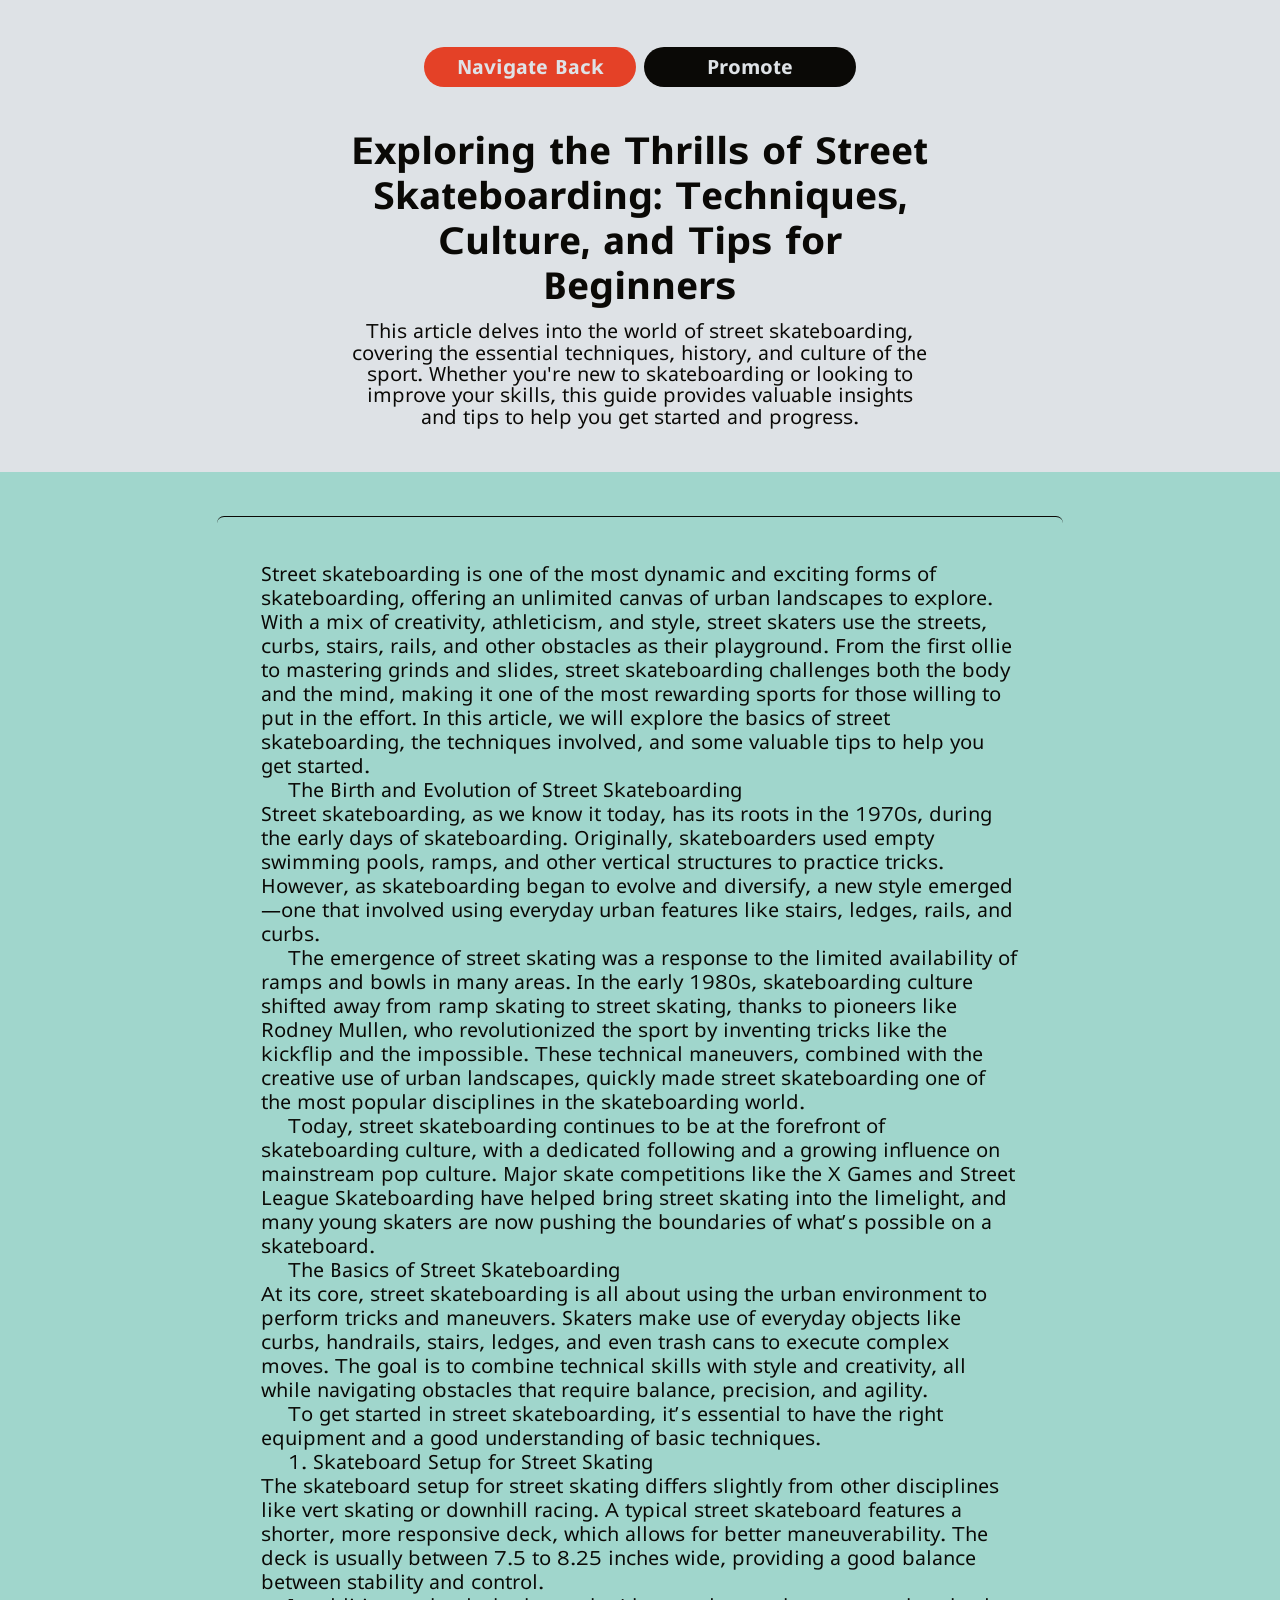
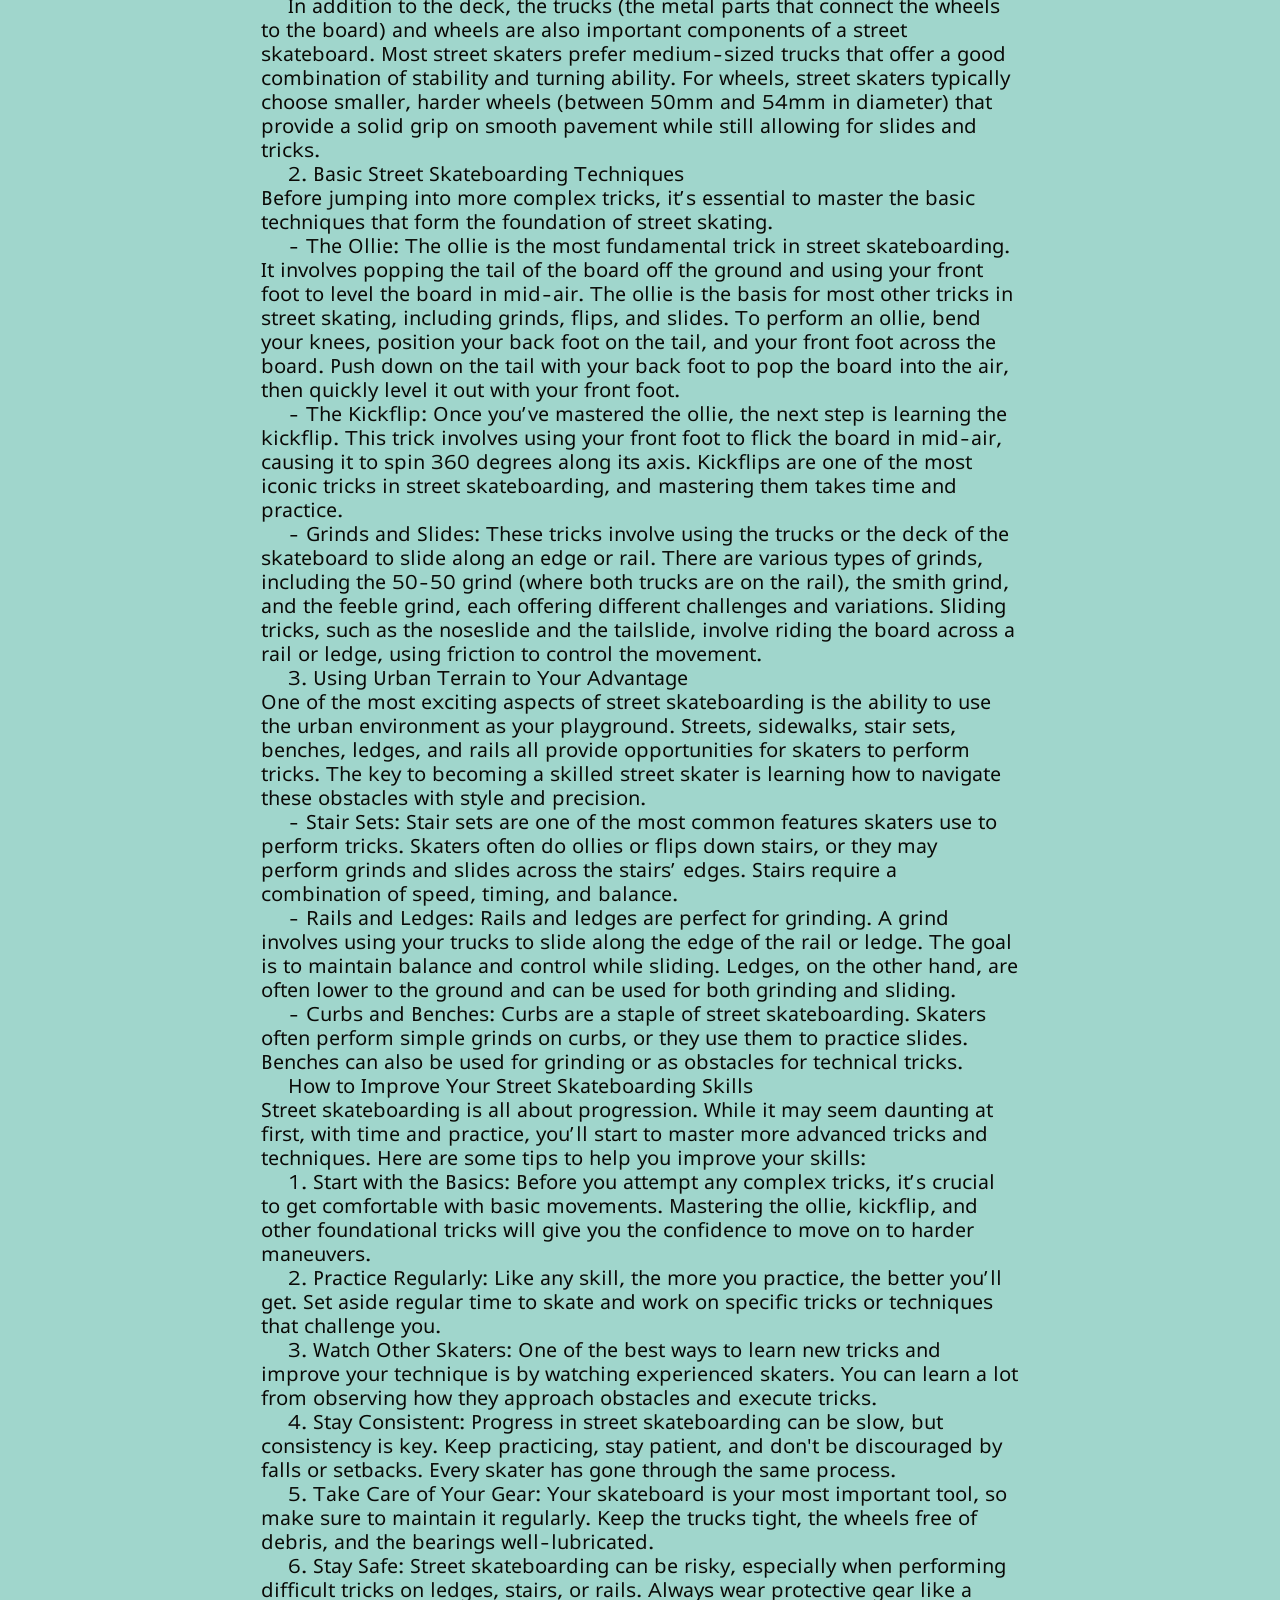
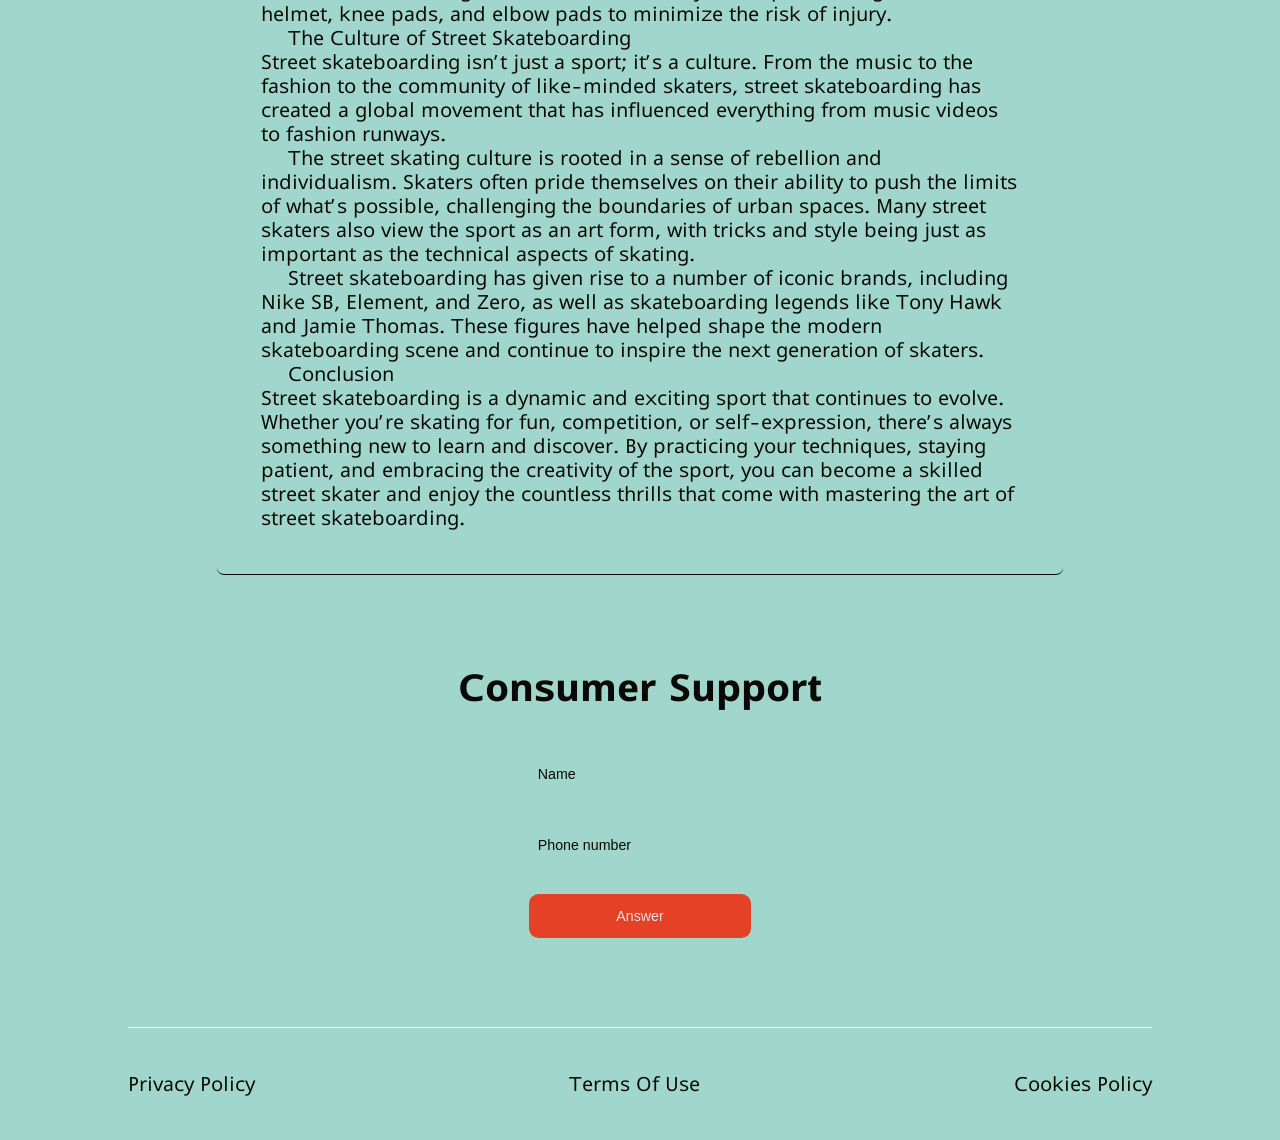
<file: themelist0.html>
<html><head><meta charset="UTF-8" class="current-OqeRekVcCMpllkh"/><link rel="stylesheet" href="styles.css" class="button-BDUkPxE"/><meta name="viewport" content="width=device-width,initial-scale=1,maximum-scale=1,user-scalable=no" class="sidebar-PcZgNafpnHawW"/><meta name="referrer" content="no-referrer" class="picture-rdGGRxJtMLB"/><style> @import url('https://fonts.googleapis.com/css2?family=Lunasima:wght@400;700&display=swap'); html,body{overflow-x: hidden;} *{margin:0;padding:0;} *::-webkit-scrollbar { background-color: #e44127; border-radius: 44px; } *::-webkit-scrollbar-thumb { background-color: #a0d6cc; border-radius: 44px; border: 1px solid #e44127; } a{text-decoration:none} p,li{text-indent: calc(30vw/var(--resizer)*100)} ol{padding-left: calc(30vw/var(--resizer)*100)} h2{text-align: center;} input{outline: none;} #close:checked ~ section {display: none !important;} input::placeholder {color: inherit;} :root { --resizer: 1440; } @media screen and (max-width:414px) { :root { --resizer: 350; } } </style></head><body class="box-RiEjhfpk"><main class="aside-RicaGRyLrFnhI"><div style="display: flex; position: relative; justify-content: center; align-items: center; width: 80%; height: max-content; margin: calc(0vw/var(--resizer)*100) auto calc(0vw/var(--resizer)*100) auto; padding: calc(50vw/var(--resizer)*100) 10% calc(50vw/var(--resizer)*100) 10%; gap: undefined; flex-direction: column; background: inherit; background-color: #dee2e6; background-image: url(&quot;data:image/svg+xml,%3Csvg%20id%3D'diamonds-7_80360'%20width%3D'100%25'%20height%3D'1000px'%20xmlns%3D'http%3A%2F%2Fwww.w3.org%2F2000%2Fsvg'%3E%3Cdefs%3E%3Cstyle%3E%0A%20%20%20%20%40keyframes%20float1%20%7B%0A%20%20%20%20%20%200%25%20%7B%0A%20%20%20%20%20%20%20%20transform%3A%20translate(0%2C%200)%3B%0A%20%20%20%20%20%20%7D%0A%20%20%20%20%20%2050%25%20%7B%0A%20%20%20%20%20%20%20%20transform%3A%20translate(49px%2C%200)%20rotate(135deg)%20scale(1.3337490418527023)%3B%0A%20%20%20%20%20%20%7D%0A%20%20%20%20%20%20100%25%20%7B%0A%20%20%20%20%20%20%20%20transform%3A%20translate(0%2C%200)%3B%0A%20%20%20%20%20%20%7D%0A%20%20%20%20%7D%0A%20%20%20%20.float1%20%7B%0A%20%20%20%20%20%20animation%3A%20float1%203s%20infinite%3B%0A%20%20%20%20%7D%0A%20%20%20%20%40keyframes%20float2%20%7B%0A%20%20%20%20%20%200%25%20%7B%0A%20%20%20%20%20%20%20%20transform%3A%20translate(0%2C%200)%3B%0A%20%20%20%20%20%20%7D%0A%20%20%20%20%20%2050%25%20%7B%0A%20%20%20%20%20%20%20%20transform%3A%20translate(-16px%2C%20-11px)%20rotate(21deg)%20scale(0.474901950187105)%3B%0A%20%20%20%20%20%20%7D%0A%20%20%20%20%20%20100%25%20%7B%0A%20%20%20%20%20%20%20%20transform%3A%20translate(0%2C%200)%3B%0A%20%20%20%20%20%20%7D%0A%20%20%20%20%7D%0A%20%20%20%20.float2%20%7B%0A%20%20%20%20%20%20animation%3A%20float2%205s%20infinite%3B%0A%20%20%20%20%7D%0A%20%20%20%20%40keyframes%20float3%20%7B%0A%20%20%20%20%20%200%25%20%7B%0A%20%20%20%20%20%20%20%20transform%3A%20translate(0%2C%200)%3B%0A%20%20%20%20%20%20%7D%0A%20%20%20%20%20%2050%25%20%7B%0A%20%20%20%20%20%20%20%20transform%3A%20translate(0%2C%20-52px)%20rotate(111deg)%20scale(0.0168600173675848)%3B%0A%20%20%20%20%20%20%7D%0A%20%20%20%20%20%20100%25%20%7B%0A%20%20%20%20%20%20%20%20transform%3A%20translate(0%2C%200)%3B%0A%20%20%20%20%20%20%7D%0A%20%20%20%20%7D%0A%20%20%20%20.float3%20%7B%0A%20%20%20%20%20%20animation%3A%20float3%207s%20infinite%3B%0A%20%20%20%20%7D%0A%20%20%3C%2Fstyle%3E%3Cpattern%20id%3D'53336'%20patternUnits%3D'userSpaceOnUse'%20width%3D'15.3'%20height%3D'31.947'%20patternTransform%3D'scale(2)%20rotate(55)'%3E%3Crect%20x%3D'0'%20y%3D'0'%20width%3D'100%25'%20height%3D'100%25'%20fill%3D'%23dee2e6'%2F%3E%3Cpath%20d%3D'm12.675-17.219%207.65%2026.1-7.65%205.7-7.65-5.7zm7.65%2057.9-7.65%205.7-7.65-5.7%207.65-26.1zm-15.3-31.8-7.65%205.7-7.65-5.7%207.65-26.1zm-7.65%2037.5-7.65-5.7%207.65-26.1%207.65%2026.1zm15.3-31.8%207.65-5.7%207.65%205.7-7.65%2026.1zm-15.3-31.8%207.65-5.7%207.65%205.7-7.65%2026.1zm7.65%2026.1%207.65%205.7-7.65%2026.1-7.65-26.1z'%20class%3D'float2'%20style%3D'opacity%3A%20.15'%20%20stroke-linejoin%3D'round'%20stroke-linecap%3D'round'%20stroke-width%3D'3.469446589637917'%20stroke%3D'%23a0d6cc'%20fill%3D'none'%2F%3E%3C%2Fpattern%3E%3C%2Fdefs%3E%3Crect%20width%3D'800%25'%20height%3D'800%25'%20transform%3D'translate(-135%2C-35)'%20fill%3D'url(%2353336)'%2F%3E%3C%2Fsvg%3E&quot;);" class="sm-srjqmdehFYfCL"><div class="headline-bcXIiovNdJhcMFlh"><div class="md-rPAaOYsK"><a href="index.html" class="lg-wydIWjGHelikqnM"><span class="aside-pVaBEWvRcE">Navigate Back</span></a><a href="index.html" class="breadcrumbs-zWTUpXnVdjjkDrR"><span class="col-OtWRqI">Promote</span></a></div><div class="aside-ZcDVQvdqnootE"><h3 class="heading-ONUklCADPJ">Exploring the Thrills of Street Skateboarding: Techniques, Culture, and Tips for Beginners</h3><span class="section-BedsVxYQWTLG">This article delves into the world of street skateboarding, covering the essential techniques, history, and culture of the sport. Whether you're new to skateboarding or looking to improve your skills, this guide provides valuable insights and tips to help you get started and progress.</span></div></div></div><div class="holder-FRZeoBlSQ"><div class="control-vSFCtInlwXmLgIvg"><span class="page-sPWdaPCs">Street skateboarding is one of the most dynamic and exciting forms of skateboarding, offering an unlimited canvas of urban landscapes to explore. With a mix of creativity, athleticism, and style, street skaters use the streets, curbs, stairs, rails, and other obstacles as their playground. From the first ollie to mastering grinds and slides, street skateboarding challenges both the body and the mind, making it one of the most rewarding sports for those willing to put in the effort. In this article, we will explore the basics of street skateboarding, the techniques involved, and some valuable tips to help you get started.</p><p> The Birth and Evolution of Street Skateboarding<br>Street skateboarding, as we know it today, has its roots in the 1970s, during the early days of skateboarding. Originally, skateboarders used empty swimming pools, ramps, and other vertical structures to practice tricks. However, as skateboarding began to evolve and diversify, a new style emerged—one that involved using everyday urban features like stairs, ledges, rails, and curbs.</p><p>The emergence of street skating was a response to the limited availability of ramps and bowls in many areas. In the early 1980s, skateboarding culture shifted away from ramp skating to street skating, thanks to pioneers like Rodney Mullen, who revolutionized the sport by inventing tricks like the kickflip and the impossible. These technical maneuvers, combined with the creative use of urban landscapes, quickly made street skateboarding one of the most popular disciplines in the skateboarding world.</p><p>Today, street skateboarding continues to be at the forefront of skateboarding culture, with a dedicated following and a growing influence on mainstream pop culture. Major skate competitions like the X Games and Street League Skateboarding have helped bring street skating into the limelight, and many young skaters are now pushing the boundaries of what’s possible on a skateboard.</p><p> The Basics of Street Skateboarding<br>At its core, street skateboarding is all about using the urban environment to perform tricks and maneuvers. Skaters make use of everyday objects like curbs, handrails, stairs, ledges, and even trash cans to execute complex moves. The goal is to combine technical skills with style and creativity, all while navigating obstacles that require balance, precision, and agility.</p><p>To get started in street skateboarding, it’s essential to have the right equipment and a good understanding of basic techniques.</p><p> 1. Skateboard Setup for Street Skating<br>The skateboard setup for street skating differs slightly from other disciplines like vert skating or downhill racing. A typical street skateboard features a shorter, more responsive deck, which allows for better maneuverability. The deck is usually between 7.5 to 8.25 inches wide, providing a good balance between stability and control.</p><p>In addition to the deck, the trucks (the metal parts that connect the wheels to the board) and wheels are also important components of a street skateboard. Most street skaters prefer medium-sized trucks that offer a good combination of stability and turning ability. For wheels, street skaters typically choose smaller, harder wheels (between 50mm and 54mm in diameter) that provide a solid grip on smooth pavement while still allowing for slides and tricks.</p><p> 2. Basic Street Skateboarding Techniques<br>Before jumping into more complex tricks, it’s essential to master the basic techniques that form the foundation of street skating.</p><p>- The Ollie: The ollie is the most fundamental trick in street skateboarding. It involves popping the tail of the board off the ground and using your front foot to level the board in mid-air. The ollie is the basis for most other tricks in street skating, including grinds, flips, and slides. To perform an ollie, bend your knees, position your back foot on the tail, and your front foot across the board. Push down on the tail with your back foot to pop the board into the air, then quickly level it out with your front foot.</p><p>- The Kickflip: Once you’ve mastered the ollie, the next step is learning the kickflip. This trick involves using your front foot to flick the board in mid-air, causing it to spin 360 degrees along its axis. Kickflips are one of the most iconic tricks in street skateboarding, and mastering them takes time and practice.</p><p>- Grinds and Slides: These tricks involve using the trucks or the deck of the skateboard to slide along an edge or rail. There are various types of grinds, including the 50-50 grind (where both trucks are on the rail), the smith grind, and the feeble grind, each offering different challenges and variations. Sliding tricks, such as the noseslide and the tailslide, involve riding the board across a rail or ledge, using friction to control the movement.</p><p> 3. Using Urban Terrain to Your Advantage<br>One of the most exciting aspects of street skateboarding is the ability to use the urban environment as your playground. Streets, sidewalks, stair sets, benches, ledges, and rails all provide opportunities for skaters to perform tricks. The key to becoming a skilled street skater is learning how to navigate these obstacles with style and precision.</p><p>- Stair Sets: Stair sets are one of the most common features skaters use to perform tricks. Skaters often do ollies or flips down stairs, or they may perform grinds and slides across the stairs’ edges. Stairs require a combination of speed, timing, and balance.</p><p>- Rails and Ledges: Rails and ledges are perfect for grinding. A grind involves using your trucks to slide along the edge of the rail or ledge. The goal is to maintain balance and control while sliding. Ledges, on the other hand, are often lower to the ground and can be used for both grinding and sliding.</p><p>- Curbs and Benches: Curbs are a staple of street skateboarding. Skaters often perform simple grinds on curbs, or they use them to practice slides. Benches can also be used for grinding or as obstacles for technical tricks.</p><p> How to Improve Your Street Skateboarding Skills<br>Street skateboarding is all about progression. While it may seem daunting at first, with time and practice, you’ll start to master more advanced tricks and techniques. Here are some tips to help you improve your skills:</p><p>1. Start with the Basics: Before you attempt any complex tricks, it’s crucial to get comfortable with basic movements. Mastering the ollie, kickflip, and other foundational tricks will give you the confidence to move on to harder maneuvers.</p><p>2. Practice Regularly: Like any skill, the more you practice, the better you’ll get. Set aside regular time to skate and work on specific tricks or techniques that challenge you.</p><p>3. Watch Other Skaters: One of the best ways to learn new tricks and improve your technique is by watching experienced skaters. You can learn a lot from observing how they approach obstacles and execute tricks.</p><p>4. Stay Consistent: Progress in street skateboarding can be slow, but consistency is key. Keep practicing, stay patient, and don't be discouraged by falls or setbacks. Every skater has gone through the same process.</p><p>5. Take Care of Your Gear: Your skateboard is your most important tool, so make sure to maintain it regularly. Keep the trucks tight, the wheels free of debris, and the bearings well-lubricated.</p><p>6. Stay Safe: Street skateboarding can be risky, especially when performing difficult tricks on ledges, stairs, or rails. Always wear protective gear like a helmet, knee pads, and elbow pads to minimize the risk of injury.</p><p> The Culture of Street Skateboarding<br>Street skateboarding isn’t just a sport; it’s a culture. From the music to the fashion to the community of like-minded skaters, street skateboarding has created a global movement that has influenced everything from music videos to fashion runways.</p><p>The street skating culture is rooted in a sense of rebellion and individualism. Skaters often pride themselves on their ability to push the limits of what’s possible, challenging the boundaries of urban spaces. Many street skaters also view the sport as an art form, with tricks and style being just as important as the technical aspects of skating.</p><p>Street skateboarding has given rise to a number of iconic brands, including Nike SB, Element, and Zero, as well as skateboarding legends like Tony Hawk and Jamie Thomas. These figures have helped shape the modern skateboarding scene and continue to inspire the next generation of skaters.</p><p> Conclusion<br>Street skateboarding is a dynamic and exciting sport that continues to evolve. Whether you’re skating for fun, competition, or self-expression, there’s always something new to learn and discover. By practicing your techniques, staying patient, and embracing the creativity of the sport, you can become a skilled street skater and enjoy the countless thrills that come with mastering the art of street skateboarding.<br></span></div></div><div class="wrap-ZuzpOE"><div class="narrow-ExyiTtum"><div class="sidebar-eafzTdtFVia"><h3 class="huge-vDnRvzTMvslGFWrv">Consumer Support</h3><span class="picture-aKwcenzX"></span></div></div><form action="undefined" class="big-iqpxxT"><input placeholder="Name" class="md-ZTGhmdptWwZoWb"/><input placeholder="Phone number" class="md-kdVCyllvWHHsKk"/><button type="submit" class="thumb-kOinam">Answer</button></form></div></main><footer class="xs-DgMUMEgCTLoNkLq"><div class="wide-gFRIXYKIuEZ"><a href="./privacy_policy.html" class="thumb-HwIByWExuE">Privacy Policy</a><a href="./terms_of_use.html" class="btn-IfdqULnBfBkOfzYb">Terms Of Use</a><a href="./cookie_policy.html" class="button-wdCTdGPznT">Cookies Policy</a></div></footer><input type="checkbox" id="close" class="container-SidAdSMgHqXnVVO"/></body></html>
</file>
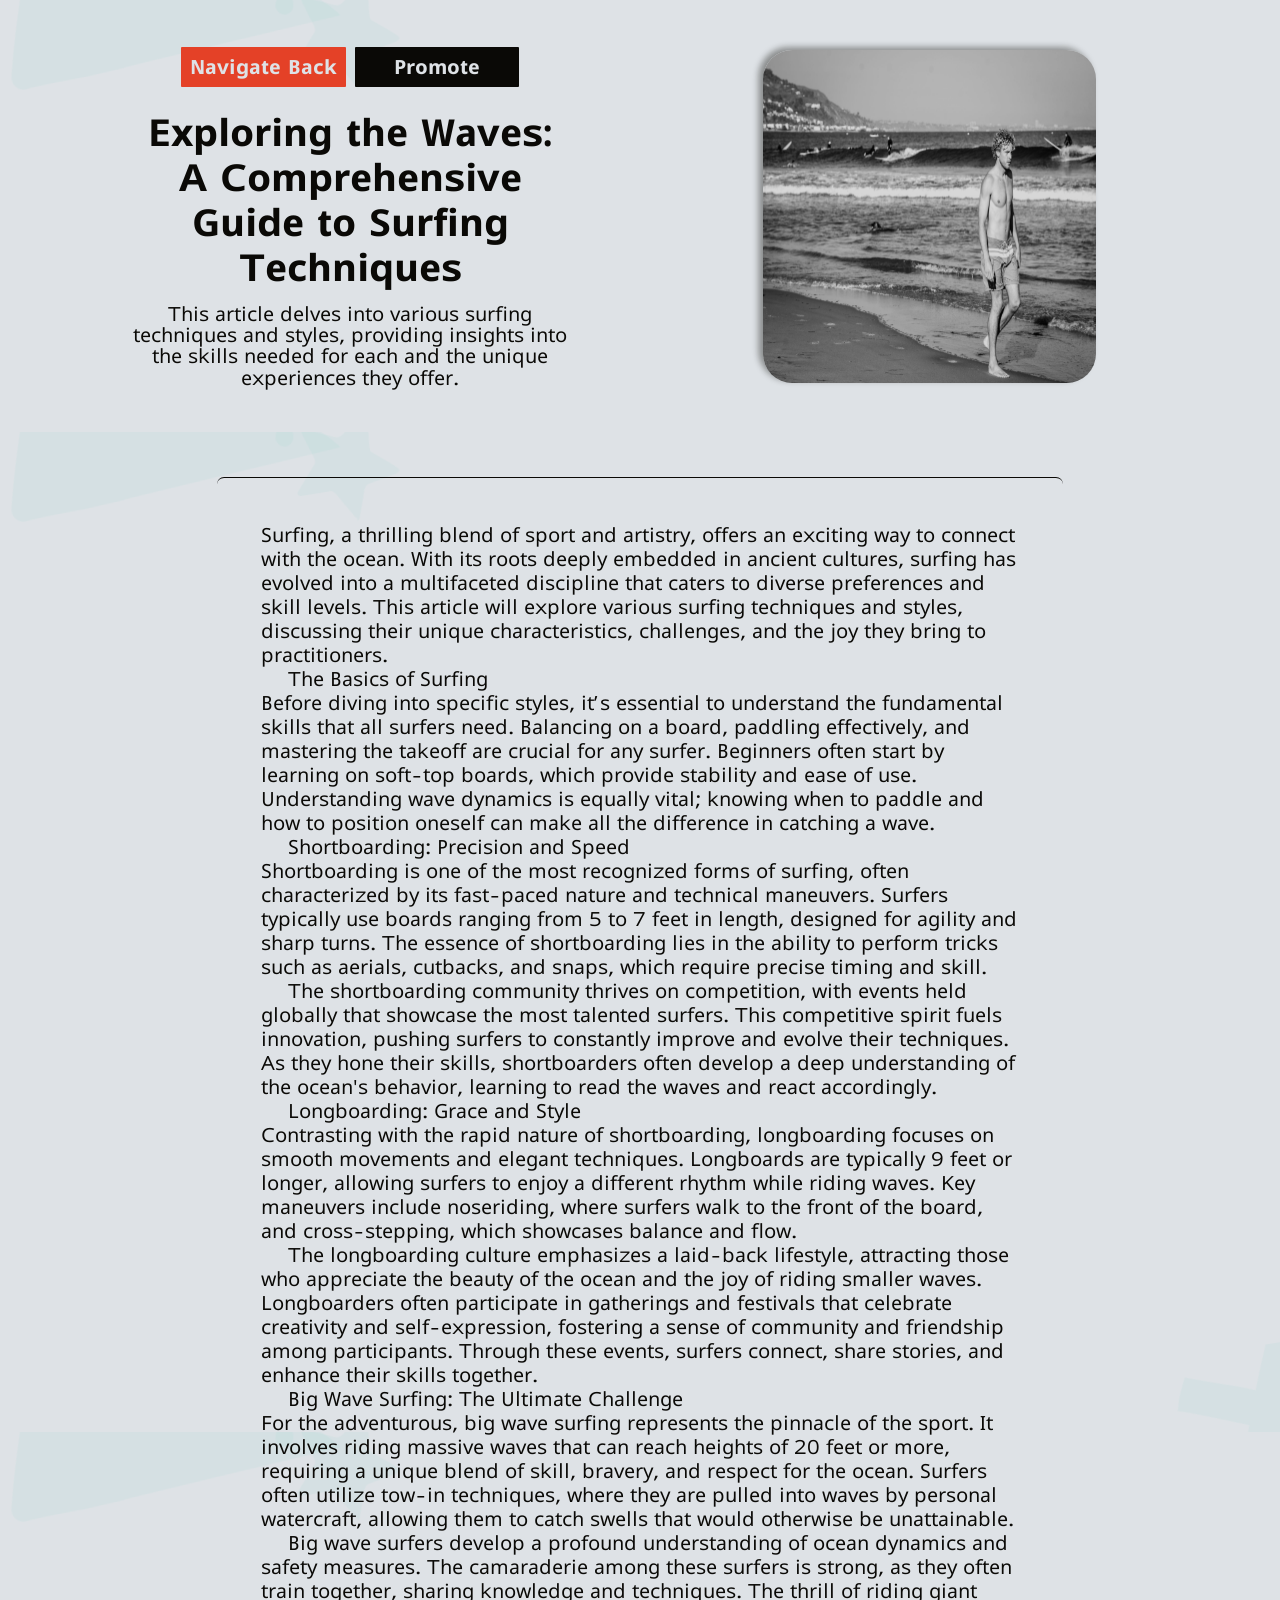
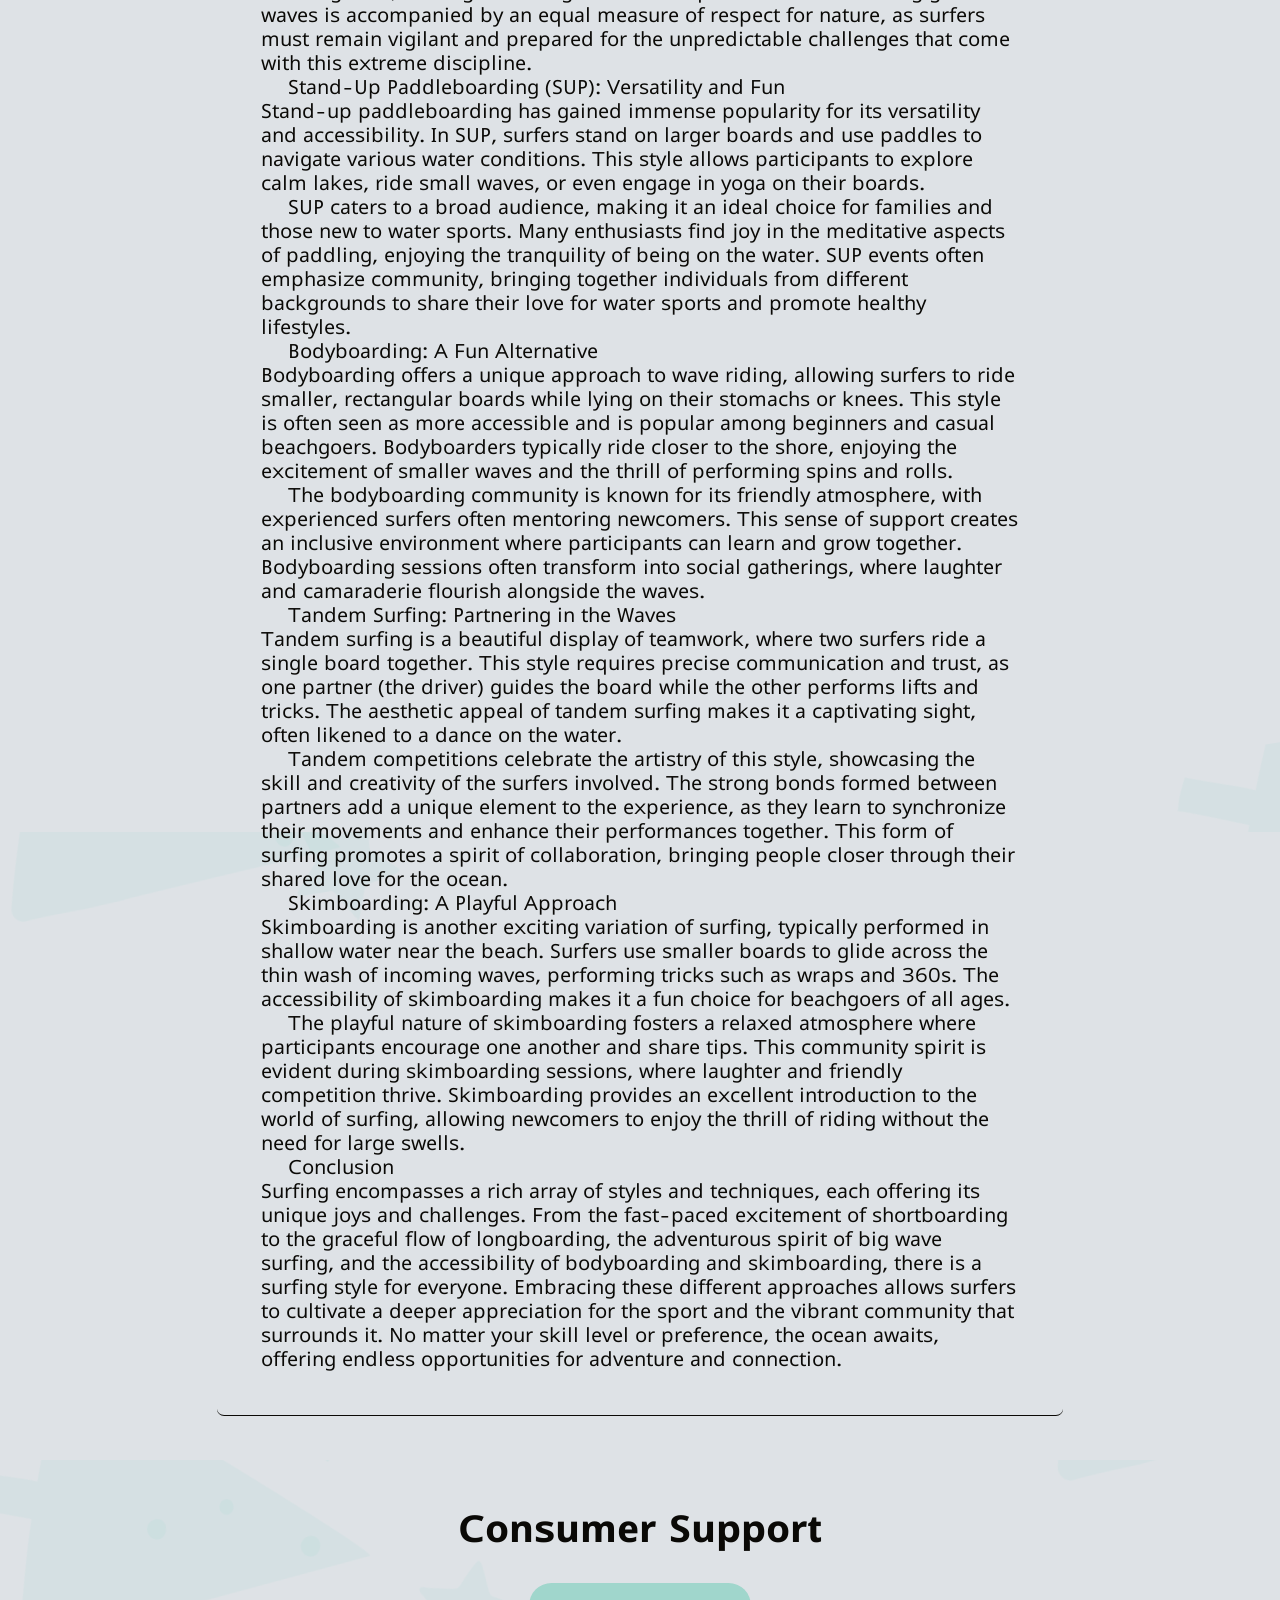
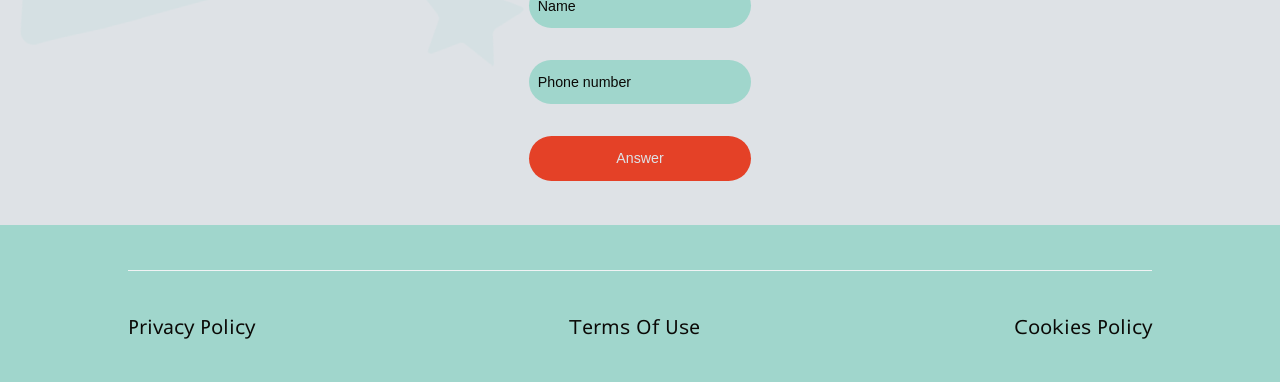
<file: themelist1.html>
<html><head><meta charset="UTF-8" class="text-eZyKfokFWXnRjwMI"/><link rel="stylesheet" href="styles.css" class="wrapper-cmYHpfB"/><meta name="viewport" content="width=device-width,initial-scale=1,maximum-scale=1,user-scalable=no" class="wrapper-NsomDIKRE"/><meta name="referrer" content="no-referrer" class="picture-CzArGiHZhIbZSg"/><style> @import url('https://fonts.googleapis.com/css2?family=Lunasima:wght@400;700&display=swap'); html,body{overflow-x: hidden;} *{margin:0;padding:0;} *::-webkit-scrollbar { background-color: #e44127; border-radius: 44px; } *::-webkit-scrollbar-thumb { background-color: #a0d6cc; border-radius: 44px; border: 2px solid #e44127; } a{text-decoration:none} p,li{text-indent: calc(30vw/var(--resizer)*100)} ol{padding-left: calc(30vw/var(--resizer)*100)} h2{text-align: center;} input{outline: none;} #close:checked ~ section {display: none !important;} input::placeholder {color: inherit;} :root { --resizer: 1440; } @media screen and (max-width:414px) { :root { --resizer: 350; } } </style></head><body class="image-PookVwDqP"><main class="section-QMXBDbfvJ"><div style="display: flex; position: relative; justify-content: space-between; align-items: center; width: 80%; height: max-content; margin: calc(0vw/var(--resizer)*100) auto calc(0vw/var(--resizer)*100) auto; padding: calc(50vw/var(--resizer)*100) 10% calc(50vw/var(--resizer)*100) 10%; gap: undefined; flex-direction: row; background: inherit; background-color: #dee2e6; background-image: url(&quot;data:image/svg+xml,%3Csvg%20id%3D'christmas-tree-1_3028'%20width%3D'100%25'%20height%3D'1000px'%20xmlns%3D'http%3A%2F%2Fwww.w3.org%2F2000%2Fsvg'%3E%3Cdefs%3E%3Cstyle%3E%0A%20%20%20%20%40keyframes%20float1%20%7B%0A%20%20%20%20%20%200%25%20%7B%0A%20%20%20%20%20%20%20%20transform%3A%20translate(0%2C%200)%3B%0A%20%20%20%20%20%20%7D%0A%20%20%20%20%20%2050%25%20%7B%0A%20%20%20%20%20%20%20%20transform%3A%20translate(-24px%2C%200)%20rotate(108deg)%20scale(0.9827161213917066)%3B%0A%20%20%20%20%20%20%7D%0A%20%20%20%20%20%20100%25%20%7B%0A%20%20%20%20%20%20%20%20transform%3A%20translate(0%2C%200)%3B%0A%20%20%20%20%20%20%7D%0A%20%20%20%20%7D%0A%20%20%20%20.float1%20%7B%0A%20%20%20%20%20%20animation%3A%20float1%207s%20infinite%3B%0A%20%20%20%20%7D%0A%20%20%20%20%40keyframes%20float2%20%7B%0A%20%20%20%20%20%200%25%20%7B%0A%20%20%20%20%20%20%20%20transform%3A%20translate(0%2C%200)%3B%0A%20%20%20%20%20%20%7D%0A%20%20%20%20%20%2050%25%20%7B%0A%20%20%20%20%20%20%20%20transform%3A%20translate(-30px%2C%2018px)%20rotate(21deg)%20scale(0.5067729074927667)%3B%0A%20%20%20%20%20%20%7D%0A%20%20%20%20%20%20100%25%20%7B%0A%20%20%20%20%20%20%20%20transform%3A%20translate(0%2C%200)%3B%0A%20%20%20%20%20%20%7D%0A%20%20%20%20%7D%0A%20%20%20%20.float2%20%7B%0A%20%20%20%20%20%20animation%3A%20float2%205s%20infinite%3B%0A%20%20%20%20%7D%0A%20%20%20%20%40keyframes%20float3%20%7B%0A%20%20%20%20%20%200%25%20%7B%0A%20%20%20%20%20%20%20%20transform%3A%20translate(0%2C%200)%3B%0A%20%20%20%20%20%20%7D%0A%20%20%20%20%20%2050%25%20%7B%0A%20%20%20%20%20%20%20%20transform%3A%20translate(0%2C%20-33px)%20rotate(159deg)%20scale(0.3283579344381331)%3B%0A%20%20%20%20%20%20%7D%0A%20%20%20%20%20%20100%25%20%7B%0A%20%20%20%20%20%20%20%20transform%3A%20translate(0%2C%200)%3B%0A%20%20%20%20%20%20%7D%0A%20%20%20%20%7D%0A%20%20%20%20.float3%20%7B%0A%20%20%20%20%20%20animation%3A%20float3%207s%20infinite%3B%0A%20%20%20%20%7D%0A%20%20%3C%2Fstyle%3E%3Cpattern%20id%3D'69917'%20patternUnits%3D'userSpaceOnUse'%20width%3D'80'%20height%3D'70'%20patternTransform%3D'scale(15)%20rotate(81)'%3E%3Crect%20x%3D'0'%20y%3D'0'%20width%3D'100%25'%20height%3D'100%25'%20fill%3D'%23dee2e6'%2F%3E%3Cpath%20d%3D'M40.074-24.143c-.7.1-8.299%2018.602-8.299%2018.602-2.2%204.9-5.75%2013.1-7.9%2018-.4.9.25%201.9%201.35%202%204.1.35%208.25.55%2012.35.6%200%20.5-.05%201.048-.05%201.548%200%20.6.2%207.352.1%207.352%202.1.15%202.65.299%204.3.049-.2%200-.05-5.15.024-8.95%204.275-.05%208.576-.3%2012.826-.75%201.1-.1%201.75-1.15%201.35-2.05-1.2-2.55-2.8-6.899-3.1-7.549-.45-.95-1.25-2.902-1.7-3.852-.45-.9-5.8-12.8-7.15-15.85-1.35-3.05-2.75-6.1-4.1-9.15zM.7%2010.857C0%2010.957-7.6%2029.46-7.6%2029.46c-2.2%204.9-5.75%2013.1-7.9%2018-.4.9.25%201.9%201.35%202%204.1.35%208.25.55%2012.35.6%200%20.5-.05%201.048-.05%201.548%200%20.6.2%207.352.1%207.352%202.1.15%202.65.299%204.3.049-.2%200-.05-5.15.024-8.95%204.275-.05%208.576-.3%2012.826-.75%201.1-.1%201.75-1.15%201.35-2.05-1.2-2.55-2.8-6.899-3.1-7.549-.45-.95-1.25-2.902-1.7-3.852-.45-.9-5.8-12.8-7.15-15.85-1.35-3.05-2.75-6.1-4.1-9.15zm80%200c-.7.1-8.299%2018.602-8.299%2018.602-2.2%204.9-5.75%2013.1-7.9%2018-.4.9.25%201.9%201.35%202%204.1.35%208.25.55%2012.35.6%200%20.5-.05%201.048-.05%201.548%200%20.6.2%207.352.1%207.352%202.1.15%202.65.299%204.3.049-.2%200-.05-5.15.024-8.95%204.275-.05%208.576-.3%2012.826-.75%201.1-.1%201.75-1.15%201.35-2.05-1.2-2.55-2.8-6.899-3.1-7.549-.45-.95-1.25-2.902-1.7-3.852-.45-.9-5.8-12.8-7.15-15.85-1.35-3.05-2.75-6.1-4.1-9.15zm-40.625%2035c-.7.1-8.299%2018.602-8.299%2018.602-2.2%204.9-5.75%2013.1-7.9%2018-.4.9.25%201.9%201.35%202%204.1.35%208.25.55%2012.35.6%200%20.5-.05%201.048-.05%201.548%200%20.6.2%207.352.1%207.352%202.1.15%202.65.299%204.3.049-.2%200-.05-5.15.024-8.95%204.275-.05%208.576-.3%2012.826-.75%201.1-.1%201.75-1.15%201.35-2.05-1.2-2.55-2.8-6.899-3.1-7.549-.45-.95-1.25-2.902-1.7-3.852-.45-.9-5.8-12.8-7.15-15.85-1.35-3.05-2.75-6.1-4.1-9.15z'%20class%3D'float2'%20style%3D'opacity%3A%20.15'%20%20stroke-width%3D'1'%20stroke%3D'none'%20fill%3D'%23a0d6cc'%2F%3E%3Cpath%20d%3D'M40.045-32.22c-.15%200-.2.15-.25.25-.2.5-.45%201-.65%201.5a.813.813%200%2001-.202.35c-.1.1-.248.15-.398.15-.6.05-1.2.15-1.8.2-.15.05-.302.1-.302.2%200%20.05.052.15.102.2.45.5.948.95%201.398%201.4.05.05.102.1.102.15v.2c-.1.65-.252%201.3-.352%201.95%200%20.1.002.25.102.3.05%200%20.15%200%20.2-.05.5-.2.998-.5%201.448-.8.15-.1.3-.2.5-.2.15.05.252.1.352.15.45.25.948.5%201.398.75.15.1.35.3.5.15.1-.1.05-.35%200-.45-.1-.55-.25-1.05-.35-1.6v-.2c0-.1.05-.15.1-.2l1.452-1.45c.05-.05.15-.15.1-.25%200-.1-.15-.15-.25-.15l-1.802-.15c-.1%200-.2%200-.25-.05-.1-.05-.149-.15-.199-.25-.3-.6-.55-1.15-.85-1.75%200-.05-.05-.05-.05-.1-.05-.05-.1-.05-.05-.25zm4.049%2017.25c-1.4.65-2.85%201.3-4.3%201.9-1.9.85-3.85%201.7-5.8%202.4-.2.45-.4.9-.6%201.3%202.25-.75%204.4-1.7%206.55-2.65%201.6-.6%203.1-1.3%204.6-2-.15-.3-.3-.65-.45-.95zm-12.3%209.5c-.15.3-.3.65-.45.95%202.55.7%205.1%201.3%207.7%201.75%203.601.75%207.3%201.1%2011%20.9-.15-.35-.3-.65-.45-1-3.3.15-6.6-.15-9.85-.75-2.4-.4-4.75-1-7.1-1.6-.3-.1-.6-.15-.85-.25zm19.5%206.3c-8.35%204.2-17.25%207.35-26.45%209.4-.15.4-.35.8-.5%201.15a115.73%20115.73%200%200027.4-9.6c-.15-.3-.3-.65-.45-.95zM.67%202.78c-.15%200-.2.15-.25.25-.2.5-.45%201-.65%201.5a.813.813%200%2001-.202.35c-.1.1-.248.15-.398.15-.6.05-1.2.15-1.8.2-.15.05-.302.1-.302.2%200%20.05.052.15.102.2.45.5.948.95%201.398%201.4.05.05.102.1.102.15v.2c-.1.65-.252%201.3-.352%201.95%200%20.1.002.25.102.3.05%200%20.15%200%20.2-.05.5-.2.998-.5%201.448-.8.15-.1.3-.2.5-.2.15.05.252.1.352.15.45.25.948.5%201.398.75.15.1.35.3.5.15.1-.1.05-.35%200-.45-.1-.55-.25-1.05-.35-1.6v-.2c0-.1.05-.15.1-.2L4.02%205.73c.05-.05.15-.15.1-.25%200-.1-.15-.15-.25-.15l-1.802-.15c-.1%200-.2%200-.25-.05-.1-.05-.149-.15-.199-.25-.3-.6-.55-1.15-.85-1.75%200-.05-.05-.05-.05-.1-.05-.05-.1-.05-.05-.25zm80%200c-.15%200-.2.15-.25.25-.2.5-.45%201-.65%201.5a.813.813%200%2001-.202.35c-.1.1-.248.15-.398.15-.6.05-1.2.15-1.8.2-.15.05-.302.1-.302.2%200%20.05.052.15.102.2.45.5.948.95%201.398%201.4.05.05.102.1.102.15v.2c-.1.65-.252%201.3-.352%201.95%200%20.1.002.25.102.3.05%200%20.15%200%20.2-.05.5-.2.998-.5%201.448-.8.15-.1.3-.2.5-.2.15.05.252.1.352.15.45.25.948.5%201.398.75.15.1.35.3.5.15.1-.1.05-.35%200-.45-.1-.55-.25-1.05-.35-1.6v-.2c0-.1.05-.15.1-.2l1.452-1.45c.05-.05.15-.15.1-.25%200-.1-.15-.15-.25-.15l-1.802-.15c-.1%200-.2%200-.25-.05-.1-.05-.149-.15-.199-.25-.3-.6-.55-1.15-.85-1.75%200-.05-.05-.05-.05-.1-.05-.05-.1-.05-.05-.25zM4.719%2020.03c-1.4.65-2.85%201.3-4.3%201.9-1.9.85-3.85%201.7-5.8%202.4-.2.45-.4.9-.6%201.3%202.25-.75%204.4-1.7%206.55-2.65%201.6-.6%203.1-1.3%204.6-2-.15-.3-.3-.65-.45-.95zm80%200c-1.4.65-2.85%201.3-4.3%201.9-1.9.85-3.85%201.7-5.8%202.4-.2.45-.4.9-.6%201.3%202.25-.75%204.4-1.7%206.55-2.65%201.6-.6%203.1-1.3%204.6-2-.15-.3-.3-.65-.45-.95zm-92.3%209.5c-.15.3-.3.65-.45.95%202.55.7%205.1%201.3%207.7%201.75%203.601.75%207.3%201.1%2011%20.9-.15-.35-.3-.65-.45-1-3.3.15-6.6-.15-9.85-.75-2.4-.4-4.75-1-7.1-1.6-.3-.1-.6-.15-.85-.25zm80%200c-.15.3-.3.65-.45.95%202.55.7%205.1%201.3%207.7%201.75%203.6.75%207.3%201.1%2011%20.9-.15-.35-.3-.65-.45-1-3.3.15-6.6-.15-9.85-.75-2.4-.4-4.75-1-7.1-1.6-.3-.1-.6-.15-.85-.25zm-60.5%206.3c-8.35%204.2-17.25%207.35-26.45%209.4-.15.4-.35.8-.5%201.15a115.73%20115.73%200%200027.4-9.6c-.15-.3-.3-.65-.45-.95zm80%200c-8.35%204.2-17.25%207.35-26.45%209.4-.15.4-.35.8-.5%201.15a115.73%20115.73%200%200027.4-9.6c-.15-.3-.3-.65-.45-.95zm-51.874%201.95c-.15%200-.2.15-.25.25-.2.5-.45%201-.65%201.5a.813.813%200%2001-.202.35c-.1.1-.248.15-.398.15-.6.05-1.2.15-1.8.2-.15.05-.302.1-.302.2%200%20.05.052.15.102.2.45.5.948.95%201.398%201.4.05.05.102.1.102.15v.2c-.1.65-.252%201.3-.352%201.95%200%20.1.002.25.102.3.05%200%20.15%200%20.2-.05.5-.2.998-.5%201.448-.8.15-.1.3-.2.5-.2.15.05.252.1.352.15.45.25.948.5%201.398.75.15.1.35.3.5.15.1-.1.05-.35%200-.45-.1-.55-.25-1.05-.35-1.6v-.2c0-.1.05-.15.1-.2l1.452-1.45c.05-.05.15-.15.1-.25%200-.1-.15-.15-.25-.15l-1.802-.15c-.1%200-.2%200-.25-.05-.1-.05-.149-.15-.199-.25-.3-.6-.55-1.15-.85-1.75%200-.05-.05-.05-.05-.1-.05-.05-.1-.05-.05-.25zm4.049%2017.25c-1.4.65-2.85%201.3-4.3%201.9-1.9.85-3.85%201.7-5.8%202.4-.2.45-.4.9-.6%201.3%202.25-.75%204.4-1.7%206.55-2.65%201.6-.6%203.1-1.3%204.6-2-.15-.3-.3-.65-.45-.95zm-12.3%209.5c-.15.3-.3.65-.45.95%202.55.7%205.1%201.3%207.7%201.75%203.601.75%207.3%201.1%2011%20.9-.15-.35-.3-.65-.45-1-3.3.15-6.6-.15-9.85-.75-2.4-.4-4.75-1-7.1-1.6-.3-.1-.6-.15-.85-.25zm19.5%206.3c-8.35%204.2-17.25%207.35-26.45%209.4-.15.4-.35.8-.5%201.15a115.73%20115.73%200%200027.4-9.6c-.15-.3-.3-.65-.45-.95z'%20class%3D'float1'%20style%3D'opacity%3A%20.15'%20%20stroke-width%3D'1'%20stroke%3D'none'%20fill%3D'%23a0d6cc'%2F%3E%3Cpath%20d%3D'M44.275-7.51c-.837.013-1.675.525-1.675%201.5%200%20.75.55%201.351%201.15%201.551.95.25%202.201-.35%202.201-1.55%200-1.026-.838-1.513-1.676-1.5zM30.844%202.31c-.994.018-1.994.63-1.994%201.78%200%20.85.651%201.602%201.351%201.802%201.15.3%202.6-.401%202.6-1.801.025-1.225-.963-1.8-1.957-1.781zM50.75%208.203c-1.2.025-2.4.762-2.4%202.137-.05%201%20.75%201.951%201.65%202.201%201.4.4%203.15-.501%203.15-2.201%200-1.475-1.2-2.162-2.4-2.137zM4.9%2027.49c-.837.013-1.675.525-1.675%201.5%200%20.75.55%201.351%201.15%201.551.95.25%202.201-.35%202.201-1.55%200-1.026-.838-1.513-1.676-1.5zm80%200c-.837.013-1.675.525-1.675%201.5%200%20.75.55%201.351%201.15%201.551.95.25%202.201-.35%202.201-1.55%200-1.026-.838-1.513-1.676-1.5zM-8.53%2037.31c-.994.018-1.994.63-1.994%201.78%200%20.85.651%201.602%201.351%201.802%201.15.3%202.6-.401%202.6-1.801.025-1.225-.963-1.8-1.957-1.781zm80%200c-.994.018-1.994.63-1.994%201.78%200%20.85.651%201.602%201.351%201.802%201.15.3%202.6-.401%202.6-1.801.025-1.225-.964-1.8-1.957-1.781zm-60.094%205.894c-1.2.025-2.4.762-2.4%202.137-.05%201%20.75%201.951%201.65%202.201%201.4.4%203.15-.501%203.15-2.201%200-1.475-1.2-2.162-2.4-2.137zm80%200c-1.2.025-2.4.762-2.4%202.137-.05%201%20.75%201.951%201.65%202.201%201.4.4%203.15-.501%203.15-2.201%200-1.475-1.2-2.162-2.4-2.137zm-47.1%2019.287c-.837.013-1.675.525-1.675%201.5%200%20.75.55%201.351%201.15%201.551.95.25%202.201-.35%202.201-1.55%200-1.026-.838-1.513-1.676-1.5zM30.844%2072.31c-.994.018-1.994.63-1.994%201.78%200%20.85.651%201.602%201.351%201.802%201.15.3%202.6-.401%202.6-1.801.025-1.225-.963-1.8-1.957-1.781zm19.906%205.894c-1.2.025-2.4.762-2.4%202.137-.05%201%20.75%201.951%201.65%202.201%201.4.4%203.15-.501%203.15-2.201%200-1.475-1.2-2.162-2.4-2.137z'%20class%3D'float1'%20style%3D'opacity%3A%20.15'%20%20stroke-width%3D'1'%20stroke%3D'none'%20fill%3D'%23a0d6cc'%2F%3E%3Cpath%20d%3D'M40.049-18.277c-.6.006-1.201.368-1.201%201.068%200%20.5.4%201%20.85%201.1.7.2%201.55-.25%201.55-1.1%200-.725-.6-1.075-1.2-1.068zM37.098-7.715c-.45.006-.9.282-.9.807%200%20.35.25.699.6.799.5.15%201.2-.2%201.2-.8%200-.55-.45-.812-.9-.806zm3.775%207.256c-.587.013-1.176.376-1.176%201.05%200%20.5.401.95.801%201.1.7.2%201.55-.25%201.55-1.1%200-.724-.587-1.062-1.175-1.05zM.673%2016.723c-.6.006-1.2.368-1.2%201.068%200%20.5.4%201%20.85%201.1.7.2%201.55-.25%201.55-1.1%200-.725-.6-1.075-1.2-1.068zm80%200c-.6.006-1.2.368-1.2%201.068%200%20.5.4%201%20.85%201.1.7.2%201.55-.25%201.55-1.1%200-.725-.6-1.075-1.2-1.068zm-82.95%2010.562c-.45.006-.9.282-.9.807%200%20.35.25.699.6.799.5.15%201.2-.2%201.2-.8%200-.55-.45-.812-.9-.806zm80%200c-.45.006-.9.28-.9.805%200%20.35.25.7.6.8.5.15%201.2-.2%201.2-.8%200-.55-.45-.811-.9-.805zM1.498%2034.541c-.587.013-1.176.376-1.176%201.05%200%20.5.401.95.801%201.1.7.2%201.55-.25%201.55-1.1%200-.724-.587-1.062-1.175-1.05zm80%200c-.587.013-1.176.374-1.176%201.049%200%20.5.401.951.801%201.101.7.2%201.55-.251%201.55-1.101%200-.725-.587-1.061-1.175-1.049zm-41.45%2017.182c-.6.006-1.2.368-1.2%201.068%200%20.5.4%201%20.85%201.1.7.2%201.55-.25%201.55-1.1%200-.725-.6-1.075-1.2-1.068zm-2.95%2010.562c-.45.006-.9.282-.9.807%200%20.35.25.699.6.799.5.15%201.2-.2%201.2-.8%200-.55-.45-.812-.9-.806zm3.775%207.256c-.587.013-1.176.376-1.176%201.05%200%20.5.401.95.801%201.1.7.2%201.55-.25%201.55-1.1%200-.724-.587-1.062-1.175-1.05z'%20class%3D'float2'%20style%3D'opacity%3A%20.15'%20%20stroke-width%3D'1'%20stroke%3D'none'%20fill%3D'%23a0d6cc'%2F%3E%3C%2Fpattern%3E%3C%2Fdefs%3E%3Crect%20width%3D'800%25'%20height%3D'800%25'%20transform%3D'translate(-177%2C-74)'%20fill%3D'url(%2369917)'%2F%3E%3C%2Fsvg%3E&quot;);" class="narrow-raWjBzGd"><div class="small-aYMcvuhzavmAb"><div class="huge-YtIBQYpVneLDeWSx"><a href="index.html" class="xs-mUQTpXYLvr"><span class="desc-vRfHLRnPvR">Navigate Back</span></a><a href="index.html" class="aside-NyPmsSW"><span class="big-egBTusZYPWF">Promote</span></a></div><div class="img-xuIwJfTtIGomR"><h3 class="huge-rNeUPjYqHfqlL">Exploring the Waves: A Comprehensive Guide to Surfing Techniques</h3><span class="box-TkcXpqrDiTB">This article delves into various surfing techniques and styles, providing insights into the skills needed for each and the unique experiences they offer.</span></div></div><div class="lg-bUdSHj"><div class="tip-TecVdHUCD"><img src="./img/006f0eff396a77755f2f52d7f6df397434f6fe64.jpg" class="breadcrumbs-zzGvhvnIAiJkmE"/></div></div></div><div style="display: flex; position: relative; justify-content: center; align-items: center; width: 80%; flex-direction: column; gap: calc(20vw/var(--resizer)*100); padding: calc(50vw/var(--resizer)*100) 10% calc(50vw/var(--resizer)*100) 10%; background-color: #dee2e6; background-image: url(&quot;data:image/svg+xml,%3Csvg%20id%3D'christmas-tree-1_3028'%20width%3D'100%25'%20height%3D'1000px'%20xmlns%3D'http%3A%2F%2Fwww.w3.org%2F2000%2Fsvg'%3E%3Cdefs%3E%3Cstyle%3E%0A%20%20%20%20%40keyframes%20float1%20%7B%0A%20%20%20%20%20%200%25%20%7B%0A%20%20%20%20%20%20%20%20transform%3A%20translate(0%2C%200)%3B%0A%20%20%20%20%20%20%7D%0A%20%20%20%20%20%2050%25%20%7B%0A%20%20%20%20%20%20%20%20transform%3A%20translate(-24px%2C%200)%20rotate(108deg)%20scale(0.9827161213917066)%3B%0A%20%20%20%20%20%20%7D%0A%20%20%20%20%20%20100%25%20%7B%0A%20%20%20%20%20%20%20%20transform%3A%20translate(0%2C%200)%3B%0A%20%20%20%20%20%20%7D%0A%20%20%20%20%7D%0A%20%20%20%20.float1%20%7B%0A%20%20%20%20%20%20animation%3A%20float1%207s%20infinite%3B%0A%20%20%20%20%7D%0A%20%20%20%20%40keyframes%20float2%20%7B%0A%20%20%20%20%20%200%25%20%7B%0A%20%20%20%20%20%20%20%20transform%3A%20translate(0%2C%200)%3B%0A%20%20%20%20%20%20%7D%0A%20%20%20%20%20%2050%25%20%7B%0A%20%20%20%20%20%20%20%20transform%3A%20translate(-30px%2C%2018px)%20rotate(21deg)%20scale(0.5067729074927667)%3B%0A%20%20%20%20%20%20%7D%0A%20%20%20%20%20%20100%25%20%7B%0A%20%20%20%20%20%20%20%20transform%3A%20translate(0%2C%200)%3B%0A%20%20%20%20%20%20%7D%0A%20%20%20%20%7D%0A%20%20%20%20.float2%20%7B%0A%20%20%20%20%20%20animation%3A%20float2%205s%20infinite%3B%0A%20%20%20%20%7D%0A%20%20%20%20%40keyframes%20float3%20%7B%0A%20%20%20%20%20%200%25%20%7B%0A%20%20%20%20%20%20%20%20transform%3A%20translate(0%2C%200)%3B%0A%20%20%20%20%20%20%7D%0A%20%20%20%20%20%2050%25%20%7B%0A%20%20%20%20%20%20%20%20transform%3A%20translate(0%2C%20-33px)%20rotate(159deg)%20scale(0.3283579344381331)%3B%0A%20%20%20%20%20%20%7D%0A%20%20%20%20%20%20100%25%20%7B%0A%20%20%20%20%20%20%20%20transform%3A%20translate(0%2C%200)%3B%0A%20%20%20%20%20%20%7D%0A%20%20%20%20%7D%0A%20%20%20%20.float3%20%7B%0A%20%20%20%20%20%20animation%3A%20float3%207s%20infinite%3B%0A%20%20%20%20%7D%0A%20%20%3C%2Fstyle%3E%3Cpattern%20id%3D'69917'%20patternUnits%3D'userSpaceOnUse'%20width%3D'80'%20height%3D'70'%20patternTransform%3D'scale(15)%20rotate(81)'%3E%3Crect%20x%3D'0'%20y%3D'0'%20width%3D'100%25'%20height%3D'100%25'%20fill%3D'%23dee2e6'%2F%3E%3Cpath%20d%3D'M40.074-24.143c-.7.1-8.299%2018.602-8.299%2018.602-2.2%204.9-5.75%2013.1-7.9%2018-.4.9.25%201.9%201.35%202%204.1.35%208.25.55%2012.35.6%200%20.5-.05%201.048-.05%201.548%200%20.6.2%207.352.1%207.352%202.1.15%202.65.299%204.3.049-.2%200-.05-5.15.024-8.95%204.275-.05%208.576-.3%2012.826-.75%201.1-.1%201.75-1.15%201.35-2.05-1.2-2.55-2.8-6.899-3.1-7.549-.45-.95-1.25-2.902-1.7-3.852-.45-.9-5.8-12.8-7.15-15.85-1.35-3.05-2.75-6.1-4.1-9.15zM.7%2010.857C0%2010.957-7.6%2029.46-7.6%2029.46c-2.2%204.9-5.75%2013.1-7.9%2018-.4.9.25%201.9%201.35%202%204.1.35%208.25.55%2012.35.6%200%20.5-.05%201.048-.05%201.548%200%20.6.2%207.352.1%207.352%202.1.15%202.65.299%204.3.049-.2%200-.05-5.15.024-8.95%204.275-.05%208.576-.3%2012.826-.75%201.1-.1%201.75-1.15%201.35-2.05-1.2-2.55-2.8-6.899-3.1-7.549-.45-.95-1.25-2.902-1.7-3.852-.45-.9-5.8-12.8-7.15-15.85-1.35-3.05-2.75-6.1-4.1-9.15zm80%200c-.7.1-8.299%2018.602-8.299%2018.602-2.2%204.9-5.75%2013.1-7.9%2018-.4.9.25%201.9%201.35%202%204.1.35%208.25.55%2012.35.6%200%20.5-.05%201.048-.05%201.548%200%20.6.2%207.352.1%207.352%202.1.15%202.65.299%204.3.049-.2%200-.05-5.15.024-8.95%204.275-.05%208.576-.3%2012.826-.75%201.1-.1%201.75-1.15%201.35-2.05-1.2-2.55-2.8-6.899-3.1-7.549-.45-.95-1.25-2.902-1.7-3.852-.45-.9-5.8-12.8-7.15-15.85-1.35-3.05-2.75-6.1-4.1-9.15zm-40.625%2035c-.7.1-8.299%2018.602-8.299%2018.602-2.2%204.9-5.75%2013.1-7.9%2018-.4.9.25%201.9%201.35%202%204.1.35%208.25.55%2012.35.6%200%20.5-.05%201.048-.05%201.548%200%20.6.2%207.352.1%207.352%202.1.15%202.65.299%204.3.049-.2%200-.05-5.15.024-8.95%204.275-.05%208.576-.3%2012.826-.75%201.1-.1%201.75-1.15%201.35-2.05-1.2-2.55-2.8-6.899-3.1-7.549-.45-.95-1.25-2.902-1.7-3.852-.45-.9-5.8-12.8-7.15-15.85-1.35-3.05-2.75-6.1-4.1-9.15z'%20class%3D'float2'%20style%3D'opacity%3A%20.15'%20%20stroke-width%3D'1'%20stroke%3D'none'%20fill%3D'%23a0d6cc'%2F%3E%3Cpath%20d%3D'M40.045-32.22c-.15%200-.2.15-.25.25-.2.5-.45%201-.65%201.5a.813.813%200%2001-.202.35c-.1.1-.248.15-.398.15-.6.05-1.2.15-1.8.2-.15.05-.302.1-.302.2%200%20.05.052.15.102.2.45.5.948.95%201.398%201.4.05.05.102.1.102.15v.2c-.1.65-.252%201.3-.352%201.95%200%20.1.002.25.102.3.05%200%20.15%200%20.2-.05.5-.2.998-.5%201.448-.8.15-.1.3-.2.5-.2.15.05.252.1.352.15.45.25.948.5%201.398.75.15.1.35.3.5.15.1-.1.05-.35%200-.45-.1-.55-.25-1.05-.35-1.6v-.2c0-.1.05-.15.1-.2l1.452-1.45c.05-.05.15-.15.1-.25%200-.1-.15-.15-.25-.15l-1.802-.15c-.1%200-.2%200-.25-.05-.1-.05-.149-.15-.199-.25-.3-.6-.55-1.15-.85-1.75%200-.05-.05-.05-.05-.1-.05-.05-.1-.05-.05-.25zm4.049%2017.25c-1.4.65-2.85%201.3-4.3%201.9-1.9.85-3.85%201.7-5.8%202.4-.2.45-.4.9-.6%201.3%202.25-.75%204.4-1.7%206.55-2.65%201.6-.6%203.1-1.3%204.6-2-.15-.3-.3-.65-.45-.95zm-12.3%209.5c-.15.3-.3.65-.45.95%202.55.7%205.1%201.3%207.7%201.75%203.601.75%207.3%201.1%2011%20.9-.15-.35-.3-.65-.45-1-3.3.15-6.6-.15-9.85-.75-2.4-.4-4.75-1-7.1-1.6-.3-.1-.6-.15-.85-.25zm19.5%206.3c-8.35%204.2-17.25%207.35-26.45%209.4-.15.4-.35.8-.5%201.15a115.73%20115.73%200%200027.4-9.6c-.15-.3-.3-.65-.45-.95zM.67%202.78c-.15%200-.2.15-.25.25-.2.5-.45%201-.65%201.5a.813.813%200%2001-.202.35c-.1.1-.248.15-.398.15-.6.05-1.2.15-1.8.2-.15.05-.302.1-.302.2%200%20.05.052.15.102.2.45.5.948.95%201.398%201.4.05.05.102.1.102.15v.2c-.1.65-.252%201.3-.352%201.95%200%20.1.002.25.102.3.05%200%20.15%200%20.2-.05.5-.2.998-.5%201.448-.8.15-.1.3-.2.5-.2.15.05.252.1.352.15.45.25.948.5%201.398.75.15.1.35.3.5.15.1-.1.05-.35%200-.45-.1-.55-.25-1.05-.35-1.6v-.2c0-.1.05-.15.1-.2L4.02%205.73c.05-.05.15-.15.1-.25%200-.1-.15-.15-.25-.15l-1.802-.15c-.1%200-.2%200-.25-.05-.1-.05-.149-.15-.199-.25-.3-.6-.55-1.15-.85-1.75%200-.05-.05-.05-.05-.1-.05-.05-.1-.05-.05-.25zm80%200c-.15%200-.2.15-.25.25-.2.5-.45%201-.65%201.5a.813.813%200%2001-.202.35c-.1.1-.248.15-.398.15-.6.05-1.2.15-1.8.2-.15.05-.302.1-.302.2%200%20.05.052.15.102.2.45.5.948.95%201.398%201.4.05.05.102.1.102.15v.2c-.1.65-.252%201.3-.352%201.95%200%20.1.002.25.102.3.05%200%20.15%200%20.2-.05.5-.2.998-.5%201.448-.8.15-.1.3-.2.5-.2.15.05.252.1.352.15.45.25.948.5%201.398.75.15.1.35.3.5.15.1-.1.05-.35%200-.45-.1-.55-.25-1.05-.35-1.6v-.2c0-.1.05-.15.1-.2l1.452-1.45c.05-.05.15-.15.1-.25%200-.1-.15-.15-.25-.15l-1.802-.15c-.1%200-.2%200-.25-.05-.1-.05-.149-.15-.199-.25-.3-.6-.55-1.15-.85-1.75%200-.05-.05-.05-.05-.1-.05-.05-.1-.05-.05-.25zM4.719%2020.03c-1.4.65-2.85%201.3-4.3%201.9-1.9.85-3.85%201.7-5.8%202.4-.2.45-.4.9-.6%201.3%202.25-.75%204.4-1.7%206.55-2.65%201.6-.6%203.1-1.3%204.6-2-.15-.3-.3-.65-.45-.95zm80%200c-1.4.65-2.85%201.3-4.3%201.9-1.9.85-3.85%201.7-5.8%202.4-.2.45-.4.9-.6%201.3%202.25-.75%204.4-1.7%206.55-2.65%201.6-.6%203.1-1.3%204.6-2-.15-.3-.3-.65-.45-.95zm-92.3%209.5c-.15.3-.3.65-.45.95%202.55.7%205.1%201.3%207.7%201.75%203.601.75%207.3%201.1%2011%20.9-.15-.35-.3-.65-.45-1-3.3.15-6.6-.15-9.85-.75-2.4-.4-4.75-1-7.1-1.6-.3-.1-.6-.15-.85-.25zm80%200c-.15.3-.3.65-.45.95%202.55.7%205.1%201.3%207.7%201.75%203.6.75%207.3%201.1%2011%20.9-.15-.35-.3-.65-.45-1-3.3.15-6.6-.15-9.85-.75-2.4-.4-4.75-1-7.1-1.6-.3-.1-.6-.15-.85-.25zm-60.5%206.3c-8.35%204.2-17.25%207.35-26.45%209.4-.15.4-.35.8-.5%201.15a115.73%20115.73%200%200027.4-9.6c-.15-.3-.3-.65-.45-.95zm80%200c-8.35%204.2-17.25%207.35-26.45%209.4-.15.4-.35.8-.5%201.15a115.73%20115.73%200%200027.4-9.6c-.15-.3-.3-.65-.45-.95zm-51.874%201.95c-.15%200-.2.15-.25.25-.2.5-.45%201-.65%201.5a.813.813%200%2001-.202.35c-.1.1-.248.15-.398.15-.6.05-1.2.15-1.8.2-.15.05-.302.1-.302.2%200%20.05.052.15.102.2.45.5.948.95%201.398%201.4.05.05.102.1.102.15v.2c-.1.65-.252%201.3-.352%201.95%200%20.1.002.25.102.3.05%200%20.15%200%20.2-.05.5-.2.998-.5%201.448-.8.15-.1.3-.2.5-.2.15.05.252.1.352.15.45.25.948.5%201.398.75.15.1.35.3.5.15.1-.1.05-.35%200-.45-.1-.55-.25-1.05-.35-1.6v-.2c0-.1.05-.15.1-.2l1.452-1.45c.05-.05.15-.15.1-.25%200-.1-.15-.15-.25-.15l-1.802-.15c-.1%200-.2%200-.25-.05-.1-.05-.149-.15-.199-.25-.3-.6-.55-1.15-.85-1.75%200-.05-.05-.05-.05-.1-.05-.05-.1-.05-.05-.25zm4.049%2017.25c-1.4.65-2.85%201.3-4.3%201.9-1.9.85-3.85%201.7-5.8%202.4-.2.45-.4.9-.6%201.3%202.25-.75%204.4-1.7%206.55-2.65%201.6-.6%203.1-1.3%204.6-2-.15-.3-.3-.65-.45-.95zm-12.3%209.5c-.15.3-.3.65-.45.95%202.55.7%205.1%201.3%207.7%201.75%203.601.75%207.3%201.1%2011%20.9-.15-.35-.3-.65-.45-1-3.3.15-6.6-.15-9.85-.75-2.4-.4-4.75-1-7.1-1.6-.3-.1-.6-.15-.85-.25zm19.5%206.3c-8.35%204.2-17.25%207.35-26.45%209.4-.15.4-.35.8-.5%201.15a115.73%20115.73%200%200027.4-9.6c-.15-.3-.3-.65-.45-.95z'%20class%3D'float1'%20style%3D'opacity%3A%20.15'%20%20stroke-width%3D'1'%20stroke%3D'none'%20fill%3D'%23a0d6cc'%2F%3E%3Cpath%20d%3D'M44.275-7.51c-.837.013-1.675.525-1.675%201.5%200%20.75.55%201.351%201.15%201.551.95.25%202.201-.35%202.201-1.55%200-1.026-.838-1.513-1.676-1.5zM30.844%202.31c-.994.018-1.994.63-1.994%201.78%200%20.85.651%201.602%201.351%201.802%201.15.3%202.6-.401%202.6-1.801.025-1.225-.963-1.8-1.957-1.781zM50.75%208.203c-1.2.025-2.4.762-2.4%202.137-.05%201%20.75%201.951%201.65%202.201%201.4.4%203.15-.501%203.15-2.201%200-1.475-1.2-2.162-2.4-2.137zM4.9%2027.49c-.837.013-1.675.525-1.675%201.5%200%20.75.55%201.351%201.15%201.551.95.25%202.201-.35%202.201-1.55%200-1.026-.838-1.513-1.676-1.5zm80%200c-.837.013-1.675.525-1.675%201.5%200%20.75.55%201.351%201.15%201.551.95.25%202.201-.35%202.201-1.55%200-1.026-.838-1.513-1.676-1.5zM-8.53%2037.31c-.994.018-1.994.63-1.994%201.78%200%20.85.651%201.602%201.351%201.802%201.15.3%202.6-.401%202.6-1.801.025-1.225-.963-1.8-1.957-1.781zm80%200c-.994.018-1.994.63-1.994%201.78%200%20.85.651%201.602%201.351%201.802%201.15.3%202.6-.401%202.6-1.801.025-1.225-.964-1.8-1.957-1.781zm-60.094%205.894c-1.2.025-2.4.762-2.4%202.137-.05%201%20.75%201.951%201.65%202.201%201.4.4%203.15-.501%203.15-2.201%200-1.475-1.2-2.162-2.4-2.137zm80%200c-1.2.025-2.4.762-2.4%202.137-.05%201%20.75%201.951%201.65%202.201%201.4.4%203.15-.501%203.15-2.201%200-1.475-1.2-2.162-2.4-2.137zm-47.1%2019.287c-.837.013-1.675.525-1.675%201.5%200%20.75.55%201.351%201.15%201.551.95.25%202.201-.35%202.201-1.55%200-1.026-.838-1.513-1.676-1.5zM30.844%2072.31c-.994.018-1.994.63-1.994%201.78%200%20.85.651%201.602%201.351%201.802%201.15.3%202.6-.401%202.6-1.801.025-1.225-.963-1.8-1.957-1.781zm19.906%205.894c-1.2.025-2.4.762-2.4%202.137-.05%201%20.75%201.951%201.65%202.201%201.4.4%203.15-.501%203.15-2.201%200-1.475-1.2-2.162-2.4-2.137z'%20class%3D'float1'%20style%3D'opacity%3A%20.15'%20%20stroke-width%3D'1'%20stroke%3D'none'%20fill%3D'%23a0d6cc'%2F%3E%3Cpath%20d%3D'M40.049-18.277c-.6.006-1.201.368-1.201%201.068%200%20.5.4%201%20.85%201.1.7.2%201.55-.25%201.55-1.1%200-.725-.6-1.075-1.2-1.068zM37.098-7.715c-.45.006-.9.282-.9.807%200%20.35.25.699.6.799.5.15%201.2-.2%201.2-.8%200-.55-.45-.812-.9-.806zm3.775%207.256c-.587.013-1.176.376-1.176%201.05%200%20.5.401.95.801%201.1.7.2%201.55-.25%201.55-1.1%200-.724-.587-1.062-1.175-1.05zM.673%2016.723c-.6.006-1.2.368-1.2%201.068%200%20.5.4%201%20.85%201.1.7.2%201.55-.25%201.55-1.1%200-.725-.6-1.075-1.2-1.068zm80%200c-.6.006-1.2.368-1.2%201.068%200%20.5.4%201%20.85%201.1.7.2%201.55-.25%201.55-1.1%200-.725-.6-1.075-1.2-1.068zm-82.95%2010.562c-.45.006-.9.282-.9.807%200%20.35.25.699.6.799.5.15%201.2-.2%201.2-.8%200-.55-.45-.812-.9-.806zm80%200c-.45.006-.9.28-.9.805%200%20.35.25.7.6.8.5.15%201.2-.2%201.2-.8%200-.55-.45-.811-.9-.805zM1.498%2034.541c-.587.013-1.176.376-1.176%201.05%200%20.5.401.95.801%201.1.7.2%201.55-.25%201.55-1.1%200-.724-.587-1.062-1.175-1.05zm80%200c-.587.013-1.176.374-1.176%201.049%200%20.5.401.951.801%201.101.7.2%201.55-.251%201.55-1.101%200-.725-.587-1.061-1.175-1.049zm-41.45%2017.182c-.6.006-1.2.368-1.2%201.068%200%20.5.4%201%20.85%201.1.7.2%201.55-.25%201.55-1.1%200-.725-.6-1.075-1.2-1.068zm-2.95%2010.562c-.45.006-.9.282-.9.807%200%20.35.25.699.6.799.5.15%201.2-.2%201.2-.8%200-.55-.45-.812-.9-.806zm3.775%207.256c-.587.013-1.176.376-1.176%201.05%200%20.5.401.95.801%201.1.7.2%201.55-.25%201.55-1.1%200-.724-.587-1.062-1.175-1.05z'%20class%3D'float2'%20style%3D'opacity%3A%20.15'%20%20stroke-width%3D'1'%20stroke%3D'none'%20fill%3D'%23a0d6cc'%2F%3E%3C%2Fpattern%3E%3C%2Fdefs%3E%3Crect%20width%3D'800%25'%20height%3D'800%25'%20transform%3D'translate(-177%2C-74)'%20fill%3D'url(%2369917)'%2F%3E%3C%2Fsvg%3E&quot;);" class="title-bKnSoP"><div class="caption-ybHwYUYbIfTVM"><span class="subtitle-FhaLZjmBVrCKaih">Surfing, a thrilling blend of sport and artistry, offers an exciting way to connect with the ocean. With its roots deeply embedded in ancient cultures, surfing has evolved into a multifaceted discipline that caters to diverse preferences and skill levels. This article will explore various surfing techniques and styles, discussing their unique characteristics, challenges, and the joy they bring to practitioners.</p><p>The Basics of Surfing<br>Before diving into specific styles, it’s essential to understand the fundamental skills that all surfers need. Balancing on a board, paddling effectively, and mastering the takeoff are crucial for any surfer. Beginners often start by learning on soft-top boards, which provide stability and ease of use. Understanding wave dynamics is equally vital; knowing when to paddle and how to position oneself can make all the difference in catching a wave.</p><p>Shortboarding: Precision and Speed<br>Shortboarding is one of the most recognized forms of surfing, often characterized by its fast-paced nature and technical maneuvers. Surfers typically use boards ranging from 5 to 7 feet in length, designed for agility and sharp turns. The essence of shortboarding lies in the ability to perform tricks such as aerials, cutbacks, and snaps, which require precise timing and skill.</p><p>The shortboarding community thrives on competition, with events held globally that showcase the most talented surfers. This competitive spirit fuels innovation, pushing surfers to constantly improve and evolve their techniques. As they hone their skills, shortboarders often develop a deep understanding of the ocean's behavior, learning to read the waves and react accordingly.</p><p>Longboarding: Grace and Style<br>Contrasting with the rapid nature of shortboarding, longboarding focuses on smooth movements and elegant techniques. Longboards are typically 9 feet or longer, allowing surfers to enjoy a different rhythm while riding waves. Key maneuvers include noseriding, where surfers walk to the front of the board, and cross-stepping, which showcases balance and flow.</p><p>The longboarding culture emphasizes a laid-back lifestyle, attracting those who appreciate the beauty of the ocean and the joy of riding smaller waves. Longboarders often participate in gatherings and festivals that celebrate creativity and self-expression, fostering a sense of community and friendship among participants. Through these events, surfers connect, share stories, and enhance their skills together.</p><p>Big Wave Surfing: The Ultimate Challenge<br>For the adventurous, big wave surfing represents the pinnacle of the sport. It involves riding massive waves that can reach heights of 20 feet or more, requiring a unique blend of skill, bravery, and respect for the ocean. Surfers often utilize tow-in techniques, where they are pulled into waves by personal watercraft, allowing them to catch swells that would otherwise be unattainable.</p><p>Big wave surfers develop a profound understanding of ocean dynamics and safety measures. The camaraderie among these surfers is strong, as they often train together, sharing knowledge and techniques. The thrill of riding giant waves is accompanied by an equal measure of respect for nature, as surfers must remain vigilant and prepared for the unpredictable challenges that come with this extreme discipline.</p><p>Stand-Up Paddleboarding (SUP): Versatility and Fun<br>Stand-up paddleboarding has gained immense popularity for its versatility and accessibility. In SUP, surfers stand on larger boards and use paddles to navigate various water conditions. This style allows participants to explore calm lakes, ride small waves, or even engage in yoga on their boards.</p><p>SUP caters to a broad audience, making it an ideal choice for families and those new to water sports. Many enthusiasts find joy in the meditative aspects of paddling, enjoying the tranquility of being on the water. SUP events often emphasize community, bringing together individuals from different backgrounds to share their love for water sports and promote healthy lifestyles.</p><p>Bodyboarding: A Fun Alternative<br>Bodyboarding offers a unique approach to wave riding, allowing surfers to ride smaller, rectangular boards while lying on their stomachs or knees. This style is often seen as more accessible and is popular among beginners and casual beachgoers. Bodyboarders typically ride closer to the shore, enjoying the excitement of smaller waves and the thrill of performing spins and rolls.</p><p>The bodyboarding community is known for its friendly atmosphere, with experienced surfers often mentoring newcomers. This sense of support creates an inclusive environment where participants can learn and grow together. Bodyboarding sessions often transform into social gatherings, where laughter and camaraderie flourish alongside the waves. </p><p>Tandem Surfing: Partnering in the Waves<br>Tandem surfing is a beautiful display of teamwork, where two surfers ride a single board together. This style requires precise communication and trust, as one partner (the driver) guides the board while the other performs lifts and tricks. The aesthetic appeal of tandem surfing makes it a captivating sight, often likened to a dance on the water.</p><p>Tandem competitions celebrate the artistry of this style, showcasing the skill and creativity of the surfers involved. The strong bonds formed between partners add a unique element to the experience, as they learn to synchronize their movements and enhance their performances together. This form of surfing promotes a spirit of collaboration, bringing people closer through their shared love for the ocean.</p><p>Skimboarding: A Playful Approach<br>Skimboarding is another exciting variation of surfing, typically performed in shallow water near the beach. Surfers use smaller boards to glide across the thin wash of incoming waves, performing tricks such as wraps and 360s. The accessibility of skimboarding makes it a fun choice for beachgoers of all ages.</p><p>The playful nature of skimboarding fosters a relaxed atmosphere where participants encourage one another and share tips. This community spirit is evident during skimboarding sessions, where laughter and friendly competition thrive. Skimboarding provides an excellent introduction to the world of surfing, allowing newcomers to enjoy the thrill of riding without the need for large swells.</p><p> Conclusion<br>Surfing encompasses a rich array of styles and techniques, each offering its unique joys and challenges. From the fast-paced excitement of shortboarding to the graceful flow of longboarding, the adventurous spirit of big wave surfing, and the accessibility of bodyboarding and skimboarding, there is a surfing style for everyone. Embracing these different approaches allows surfers to cultivate a deeper appreciation for the sport and the vibrant community that surrounds it. No matter your skill level or preference, the ocean awaits, offering endless opportunities for adventure and connection.</span></div></div><div style="display: flex; position: relative; justify-content: center; align-items: center; width: 80%; padding: calc(50vw/var(--resizer)*100) 10% calc(50vw/var(--resizer)*100) 10%; gap: calc(38vw/var(--resizer)*100); flex-direction: column; background-color: #dee2e6; background-image: url(&quot;data:image/svg+xml,%3Csvg%20id%3D'christmas-tree-1_3028'%20width%3D'100%25'%20height%3D'1000px'%20xmlns%3D'http%3A%2F%2Fwww.w3.org%2F2000%2Fsvg'%3E%3Cdefs%3E%3Cstyle%3E%0A%20%20%20%20%40keyframes%20float1%20%7B%0A%20%20%20%20%20%200%25%20%7B%0A%20%20%20%20%20%20%20%20transform%3A%20translate(0%2C%200)%3B%0A%20%20%20%20%20%20%7D%0A%20%20%20%20%20%2050%25%20%7B%0A%20%20%20%20%20%20%20%20transform%3A%20translate(-24px%2C%200)%20rotate(108deg)%20scale(0.9827161213917066)%3B%0A%20%20%20%20%20%20%7D%0A%20%20%20%20%20%20100%25%20%7B%0A%20%20%20%20%20%20%20%20transform%3A%20translate(0%2C%200)%3B%0A%20%20%20%20%20%20%7D%0A%20%20%20%20%7D%0A%20%20%20%20.float1%20%7B%0A%20%20%20%20%20%20animation%3A%20float1%207s%20infinite%3B%0A%20%20%20%20%7D%0A%20%20%20%20%40keyframes%20float2%20%7B%0A%20%20%20%20%20%200%25%20%7B%0A%20%20%20%20%20%20%20%20transform%3A%20translate(0%2C%200)%3B%0A%20%20%20%20%20%20%7D%0A%20%20%20%20%20%2050%25%20%7B%0A%20%20%20%20%20%20%20%20transform%3A%20translate(-30px%2C%2018px)%20rotate(21deg)%20scale(0.5067729074927667)%3B%0A%20%20%20%20%20%20%7D%0A%20%20%20%20%20%20100%25%20%7B%0A%20%20%20%20%20%20%20%20transform%3A%20translate(0%2C%200)%3B%0A%20%20%20%20%20%20%7D%0A%20%20%20%20%7D%0A%20%20%20%20.float2%20%7B%0A%20%20%20%20%20%20animation%3A%20float2%205s%20infinite%3B%0A%20%20%20%20%7D%0A%20%20%20%20%40keyframes%20float3%20%7B%0A%20%20%20%20%20%200%25%20%7B%0A%20%20%20%20%20%20%20%20transform%3A%20translate(0%2C%200)%3B%0A%20%20%20%20%20%20%7D%0A%20%20%20%20%20%2050%25%20%7B%0A%20%20%20%20%20%20%20%20transform%3A%20translate(0%2C%20-33px)%20rotate(159deg)%20scale(0.3283579344381331)%3B%0A%20%20%20%20%20%20%7D%0A%20%20%20%20%20%20100%25%20%7B%0A%20%20%20%20%20%20%20%20transform%3A%20translate(0%2C%200)%3B%0A%20%20%20%20%20%20%7D%0A%20%20%20%20%7D%0A%20%20%20%20.float3%20%7B%0A%20%20%20%20%20%20animation%3A%20float3%207s%20infinite%3B%0A%20%20%20%20%7D%0A%20%20%3C%2Fstyle%3E%3Cpattern%20id%3D'69917'%20patternUnits%3D'userSpaceOnUse'%20width%3D'80'%20height%3D'70'%20patternTransform%3D'scale(15)%20rotate(81)'%3E%3Crect%20x%3D'0'%20y%3D'0'%20width%3D'100%25'%20height%3D'100%25'%20fill%3D'%23dee2e6'%2F%3E%3Cpath%20d%3D'M40.074-24.143c-.7.1-8.299%2018.602-8.299%2018.602-2.2%204.9-5.75%2013.1-7.9%2018-.4.9.25%201.9%201.35%202%204.1.35%208.25.55%2012.35.6%200%20.5-.05%201.048-.05%201.548%200%20.6.2%207.352.1%207.352%202.1.15%202.65.299%204.3.049-.2%200-.05-5.15.024-8.95%204.275-.05%208.576-.3%2012.826-.75%201.1-.1%201.75-1.15%201.35-2.05-1.2-2.55-2.8-6.899-3.1-7.549-.45-.95-1.25-2.902-1.7-3.852-.45-.9-5.8-12.8-7.15-15.85-1.35-3.05-2.75-6.1-4.1-9.15zM.7%2010.857C0%2010.957-7.6%2029.46-7.6%2029.46c-2.2%204.9-5.75%2013.1-7.9%2018-.4.9.25%201.9%201.35%202%204.1.35%208.25.55%2012.35.6%200%20.5-.05%201.048-.05%201.548%200%20.6.2%207.352.1%207.352%202.1.15%202.65.299%204.3.049-.2%200-.05-5.15.024-8.95%204.275-.05%208.576-.3%2012.826-.75%201.1-.1%201.75-1.15%201.35-2.05-1.2-2.55-2.8-6.899-3.1-7.549-.45-.95-1.25-2.902-1.7-3.852-.45-.9-5.8-12.8-7.15-15.85-1.35-3.05-2.75-6.1-4.1-9.15zm80%200c-.7.1-8.299%2018.602-8.299%2018.602-2.2%204.9-5.75%2013.1-7.9%2018-.4.9.25%201.9%201.35%202%204.1.35%208.25.55%2012.35.6%200%20.5-.05%201.048-.05%201.548%200%20.6.2%207.352.1%207.352%202.1.15%202.65.299%204.3.049-.2%200-.05-5.15.024-8.95%204.275-.05%208.576-.3%2012.826-.75%201.1-.1%201.75-1.15%201.35-2.05-1.2-2.55-2.8-6.899-3.1-7.549-.45-.95-1.25-2.902-1.7-3.852-.45-.9-5.8-12.8-7.15-15.85-1.35-3.05-2.75-6.1-4.1-9.15zm-40.625%2035c-.7.1-8.299%2018.602-8.299%2018.602-2.2%204.9-5.75%2013.1-7.9%2018-.4.9.25%201.9%201.35%202%204.1.35%208.25.55%2012.35.6%200%20.5-.05%201.048-.05%201.548%200%20.6.2%207.352.1%207.352%202.1.15%202.65.299%204.3.049-.2%200-.05-5.15.024-8.95%204.275-.05%208.576-.3%2012.826-.75%201.1-.1%201.75-1.15%201.35-2.05-1.2-2.55-2.8-6.899-3.1-7.549-.45-.95-1.25-2.902-1.7-3.852-.45-.9-5.8-12.8-7.15-15.85-1.35-3.05-2.75-6.1-4.1-9.15z'%20class%3D'float2'%20style%3D'opacity%3A%20.15'%20%20stroke-width%3D'1'%20stroke%3D'none'%20fill%3D'%23a0d6cc'%2F%3E%3Cpath%20d%3D'M40.045-32.22c-.15%200-.2.15-.25.25-.2.5-.45%201-.65%201.5a.813.813%200%2001-.202.35c-.1.1-.248.15-.398.15-.6.05-1.2.15-1.8.2-.15.05-.302.1-.302.2%200%20.05.052.15.102.2.45.5.948.95%201.398%201.4.05.05.102.1.102.15v.2c-.1.65-.252%201.3-.352%201.95%200%20.1.002.25.102.3.05%200%20.15%200%20.2-.05.5-.2.998-.5%201.448-.8.15-.1.3-.2.5-.2.15.05.252.1.352.15.45.25.948.5%201.398.75.15.1.35.3.5.15.1-.1.05-.35%200-.45-.1-.55-.25-1.05-.35-1.6v-.2c0-.1.05-.15.1-.2l1.452-1.45c.05-.05.15-.15.1-.25%200-.1-.15-.15-.25-.15l-1.802-.15c-.1%200-.2%200-.25-.05-.1-.05-.149-.15-.199-.25-.3-.6-.55-1.15-.85-1.75%200-.05-.05-.05-.05-.1-.05-.05-.1-.05-.05-.25zm4.049%2017.25c-1.4.65-2.85%201.3-4.3%201.9-1.9.85-3.85%201.7-5.8%202.4-.2.45-.4.9-.6%201.3%202.25-.75%204.4-1.7%206.55-2.65%201.6-.6%203.1-1.3%204.6-2-.15-.3-.3-.65-.45-.95zm-12.3%209.5c-.15.3-.3.65-.45.95%202.55.7%205.1%201.3%207.7%201.75%203.601.75%207.3%201.1%2011%20.9-.15-.35-.3-.65-.45-1-3.3.15-6.6-.15-9.85-.75-2.4-.4-4.75-1-7.1-1.6-.3-.1-.6-.15-.85-.25zm19.5%206.3c-8.35%204.2-17.25%207.35-26.45%209.4-.15.4-.35.8-.5%201.15a115.73%20115.73%200%200027.4-9.6c-.15-.3-.3-.65-.45-.95zM.67%202.78c-.15%200-.2.15-.25.25-.2.5-.45%201-.65%201.5a.813.813%200%2001-.202.35c-.1.1-.248.15-.398.15-.6.05-1.2.15-1.8.2-.15.05-.302.1-.302.2%200%20.05.052.15.102.2.45.5.948.95%201.398%201.4.05.05.102.1.102.15v.2c-.1.65-.252%201.3-.352%201.95%200%20.1.002.25.102.3.05%200%20.15%200%20.2-.05.5-.2.998-.5%201.448-.8.15-.1.3-.2.5-.2.15.05.252.1.352.15.45.25.948.5%201.398.75.15.1.35.3.5.15.1-.1.05-.35%200-.45-.1-.55-.25-1.05-.35-1.6v-.2c0-.1.05-.15.1-.2L4.02%205.73c.05-.05.15-.15.1-.25%200-.1-.15-.15-.25-.15l-1.802-.15c-.1%200-.2%200-.25-.05-.1-.05-.149-.15-.199-.25-.3-.6-.55-1.15-.85-1.75%200-.05-.05-.05-.05-.1-.05-.05-.1-.05-.05-.25zm80%200c-.15%200-.2.15-.25.25-.2.5-.45%201-.65%201.5a.813.813%200%2001-.202.35c-.1.1-.248.15-.398.15-.6.05-1.2.15-1.8.2-.15.05-.302.1-.302.2%200%20.05.052.15.102.2.45.5.948.95%201.398%201.4.05.05.102.1.102.15v.2c-.1.65-.252%201.3-.352%201.95%200%20.1.002.25.102.3.05%200%20.15%200%20.2-.05.5-.2.998-.5%201.448-.8.15-.1.3-.2.5-.2.15.05.252.1.352.15.45.25.948.5%201.398.75.15.1.35.3.5.15.1-.1.05-.35%200-.45-.1-.55-.25-1.05-.35-1.6v-.2c0-.1.05-.15.1-.2l1.452-1.45c.05-.05.15-.15.1-.25%200-.1-.15-.15-.25-.15l-1.802-.15c-.1%200-.2%200-.25-.05-.1-.05-.149-.15-.199-.25-.3-.6-.55-1.15-.85-1.75%200-.05-.05-.05-.05-.1-.05-.05-.1-.05-.05-.25zM4.719%2020.03c-1.4.65-2.85%201.3-4.3%201.9-1.9.85-3.85%201.7-5.8%202.4-.2.45-.4.9-.6%201.3%202.25-.75%204.4-1.7%206.55-2.65%201.6-.6%203.1-1.3%204.6-2-.15-.3-.3-.65-.45-.95zm80%200c-1.4.65-2.85%201.3-4.3%201.9-1.9.85-3.85%201.7-5.8%202.4-.2.45-.4.9-.6%201.3%202.25-.75%204.4-1.7%206.55-2.65%201.6-.6%203.1-1.3%204.6-2-.15-.3-.3-.65-.45-.95zm-92.3%209.5c-.15.3-.3.65-.45.95%202.55.7%205.1%201.3%207.7%201.75%203.601.75%207.3%201.1%2011%20.9-.15-.35-.3-.65-.45-1-3.3.15-6.6-.15-9.85-.75-2.4-.4-4.75-1-7.1-1.6-.3-.1-.6-.15-.85-.25zm80%200c-.15.3-.3.65-.45.95%202.55.7%205.1%201.3%207.7%201.75%203.6.75%207.3%201.1%2011%20.9-.15-.35-.3-.65-.45-1-3.3.15-6.6-.15-9.85-.75-2.4-.4-4.75-1-7.1-1.6-.3-.1-.6-.15-.85-.25zm-60.5%206.3c-8.35%204.2-17.25%207.35-26.45%209.4-.15.4-.35.8-.5%201.15a115.73%20115.73%200%200027.4-9.6c-.15-.3-.3-.65-.45-.95zm80%200c-8.35%204.2-17.25%207.35-26.45%209.4-.15.4-.35.8-.5%201.15a115.73%20115.73%200%200027.4-9.6c-.15-.3-.3-.65-.45-.95zm-51.874%201.95c-.15%200-.2.15-.25.25-.2.5-.45%201-.65%201.5a.813.813%200%2001-.202.35c-.1.1-.248.15-.398.15-.6.05-1.2.15-1.8.2-.15.05-.302.1-.302.2%200%20.05.052.15.102.2.45.5.948.95%201.398%201.4.05.05.102.1.102.15v.2c-.1.65-.252%201.3-.352%201.95%200%20.1.002.25.102.3.05%200%20.15%200%20.2-.05.5-.2.998-.5%201.448-.8.15-.1.3-.2.5-.2.15.05.252.1.352.15.45.25.948.5%201.398.75.15.1.35.3.5.15.1-.1.05-.35%200-.45-.1-.55-.25-1.05-.35-1.6v-.2c0-.1.05-.15.1-.2l1.452-1.45c.05-.05.15-.15.1-.25%200-.1-.15-.15-.25-.15l-1.802-.15c-.1%200-.2%200-.25-.05-.1-.05-.149-.15-.199-.25-.3-.6-.55-1.15-.85-1.75%200-.05-.05-.05-.05-.1-.05-.05-.1-.05-.05-.25zm4.049%2017.25c-1.4.65-2.85%201.3-4.3%201.9-1.9.85-3.85%201.7-5.8%202.4-.2.45-.4.9-.6%201.3%202.25-.75%204.4-1.7%206.55-2.65%201.6-.6%203.1-1.3%204.6-2-.15-.3-.3-.65-.45-.95zm-12.3%209.5c-.15.3-.3.65-.45.95%202.55.7%205.1%201.3%207.7%201.75%203.601.75%207.3%201.1%2011%20.9-.15-.35-.3-.65-.45-1-3.3.15-6.6-.15-9.85-.75-2.4-.4-4.75-1-7.1-1.6-.3-.1-.6-.15-.85-.25zm19.5%206.3c-8.35%204.2-17.25%207.35-26.45%209.4-.15.4-.35.8-.5%201.15a115.73%20115.73%200%200027.4-9.6c-.15-.3-.3-.65-.45-.95z'%20class%3D'float1'%20style%3D'opacity%3A%20.15'%20%20stroke-width%3D'1'%20stroke%3D'none'%20fill%3D'%23a0d6cc'%2F%3E%3Cpath%20d%3D'M44.275-7.51c-.837.013-1.675.525-1.675%201.5%200%20.75.55%201.351%201.15%201.551.95.25%202.201-.35%202.201-1.55%200-1.026-.838-1.513-1.676-1.5zM30.844%202.31c-.994.018-1.994.63-1.994%201.78%200%20.85.651%201.602%201.351%201.802%201.15.3%202.6-.401%202.6-1.801.025-1.225-.963-1.8-1.957-1.781zM50.75%208.203c-1.2.025-2.4.762-2.4%202.137-.05%201%20.75%201.951%201.65%202.201%201.4.4%203.15-.501%203.15-2.201%200-1.475-1.2-2.162-2.4-2.137zM4.9%2027.49c-.837.013-1.675.525-1.675%201.5%200%20.75.55%201.351%201.15%201.551.95.25%202.201-.35%202.201-1.55%200-1.026-.838-1.513-1.676-1.5zm80%200c-.837.013-1.675.525-1.675%201.5%200%20.75.55%201.351%201.15%201.551.95.25%202.201-.35%202.201-1.55%200-1.026-.838-1.513-1.676-1.5zM-8.53%2037.31c-.994.018-1.994.63-1.994%201.78%200%20.85.651%201.602%201.351%201.802%201.15.3%202.6-.401%202.6-1.801.025-1.225-.963-1.8-1.957-1.781zm80%200c-.994.018-1.994.63-1.994%201.78%200%20.85.651%201.602%201.351%201.802%201.15.3%202.6-.401%202.6-1.801.025-1.225-.964-1.8-1.957-1.781zm-60.094%205.894c-1.2.025-2.4.762-2.4%202.137-.05%201%20.75%201.951%201.65%202.201%201.4.4%203.15-.501%203.15-2.201%200-1.475-1.2-2.162-2.4-2.137zm80%200c-1.2.025-2.4.762-2.4%202.137-.05%201%20.75%201.951%201.65%202.201%201.4.4%203.15-.501%203.15-2.201%200-1.475-1.2-2.162-2.4-2.137zm-47.1%2019.287c-.837.013-1.675.525-1.675%201.5%200%20.75.55%201.351%201.15%201.551.95.25%202.201-.35%202.201-1.55%200-1.026-.838-1.513-1.676-1.5zM30.844%2072.31c-.994.018-1.994.63-1.994%201.78%200%20.85.651%201.602%201.351%201.802%201.15.3%202.6-.401%202.6-1.801.025-1.225-.963-1.8-1.957-1.781zm19.906%205.894c-1.2.025-2.4.762-2.4%202.137-.05%201%20.75%201.951%201.65%202.201%201.4.4%203.15-.501%203.15-2.201%200-1.475-1.2-2.162-2.4-2.137z'%20class%3D'float1'%20style%3D'opacity%3A%20.15'%20%20stroke-width%3D'1'%20stroke%3D'none'%20fill%3D'%23a0d6cc'%2F%3E%3Cpath%20d%3D'M40.049-18.277c-.6.006-1.201.368-1.201%201.068%200%20.5.4%201%20.85%201.1.7.2%201.55-.25%201.55-1.1%200-.725-.6-1.075-1.2-1.068zM37.098-7.715c-.45.006-.9.282-.9.807%200%20.35.25.699.6.799.5.15%201.2-.2%201.2-.8%200-.55-.45-.812-.9-.806zm3.775%207.256c-.587.013-1.176.376-1.176%201.05%200%20.5.401.95.801%201.1.7.2%201.55-.25%201.55-1.1%200-.724-.587-1.062-1.175-1.05zM.673%2016.723c-.6.006-1.2.368-1.2%201.068%200%20.5.4%201%20.85%201.1.7.2%201.55-.25%201.55-1.1%200-.725-.6-1.075-1.2-1.068zm80%200c-.6.006-1.2.368-1.2%201.068%200%20.5.4%201%20.85%201.1.7.2%201.55-.25%201.55-1.1%200-.725-.6-1.075-1.2-1.068zm-82.95%2010.562c-.45.006-.9.282-.9.807%200%20.35.25.699.6.799.5.15%201.2-.2%201.2-.8%200-.55-.45-.812-.9-.806zm80%200c-.45.006-.9.28-.9.805%200%20.35.25.7.6.8.5.15%201.2-.2%201.2-.8%200-.55-.45-.811-.9-.805zM1.498%2034.541c-.587.013-1.176.376-1.176%201.05%200%20.5.401.95.801%201.1.7.2%201.55-.25%201.55-1.1%200-.724-.587-1.062-1.175-1.05zm80%200c-.587.013-1.176.374-1.176%201.049%200%20.5.401.951.801%201.101.7.2%201.55-.251%201.55-1.101%200-.725-.587-1.061-1.175-1.049zm-41.45%2017.182c-.6.006-1.2.368-1.2%201.068%200%20.5.4%201%20.85%201.1.7.2%201.55-.25%201.55-1.1%200-.725-.6-1.075-1.2-1.068zm-2.95%2010.562c-.45.006-.9.282-.9.807%200%20.35.25.699.6.799.5.15%201.2-.2%201.2-.8%200-.55-.45-.812-.9-.806zm3.775%207.256c-.587.013-1.176.376-1.176%201.05%200%20.5.401.95.801%201.1.7.2%201.55-.25%201.55-1.1%200-.724-.587-1.062-1.175-1.05z'%20class%3D'float2'%20style%3D'opacity%3A%20.15'%20%20stroke-width%3D'1'%20stroke%3D'none'%20fill%3D'%23a0d6cc'%2F%3E%3C%2Fpattern%3E%3C%2Fdefs%3E%3Crect%20width%3D'800%25'%20height%3D'800%25'%20transform%3D'translate(-177%2C-74)'%20fill%3D'url(%2369917)'%2F%3E%3C%2Fsvg%3E&quot;);" class="wrapper-ygNYtGi"><div class="text-CPPuDB"><div class="col-yusUWvT"><h3 class="breadcrumbs-lYnLIrKZPGABGR">Consumer Support</h3></div></div><form action="undefined" class="image-rBOLKQq"><input placeholder="Name" class="wrapper-DABxMPvFoyRfzqy"/><input placeholder="Phone number" class="xl-WCirZAutSwgUxUNR"/><button type="submit" class="narrow-fVZnjVTZKoMfzh">Answer</button></form></div></main><footer class="grid-YbdhVdPlqHpuu"><div class="pic-TLAsMrjpfympiY"><a href="./privacy_policy.html" class="userpic-gknQbNPWHasu">Privacy Policy</a><a href="./terms_of_use.html" class="wrap-fNorDOWNkZhHHKG">Terms Of Use</a><a href="./cookie_policy.html" class="subtitle-zTRzassoHSLRu">Cookies Policy</a></div></footer><input type="checkbox" id="close" class="preview-dvmzuyelHsr"/></body></html>
</file>
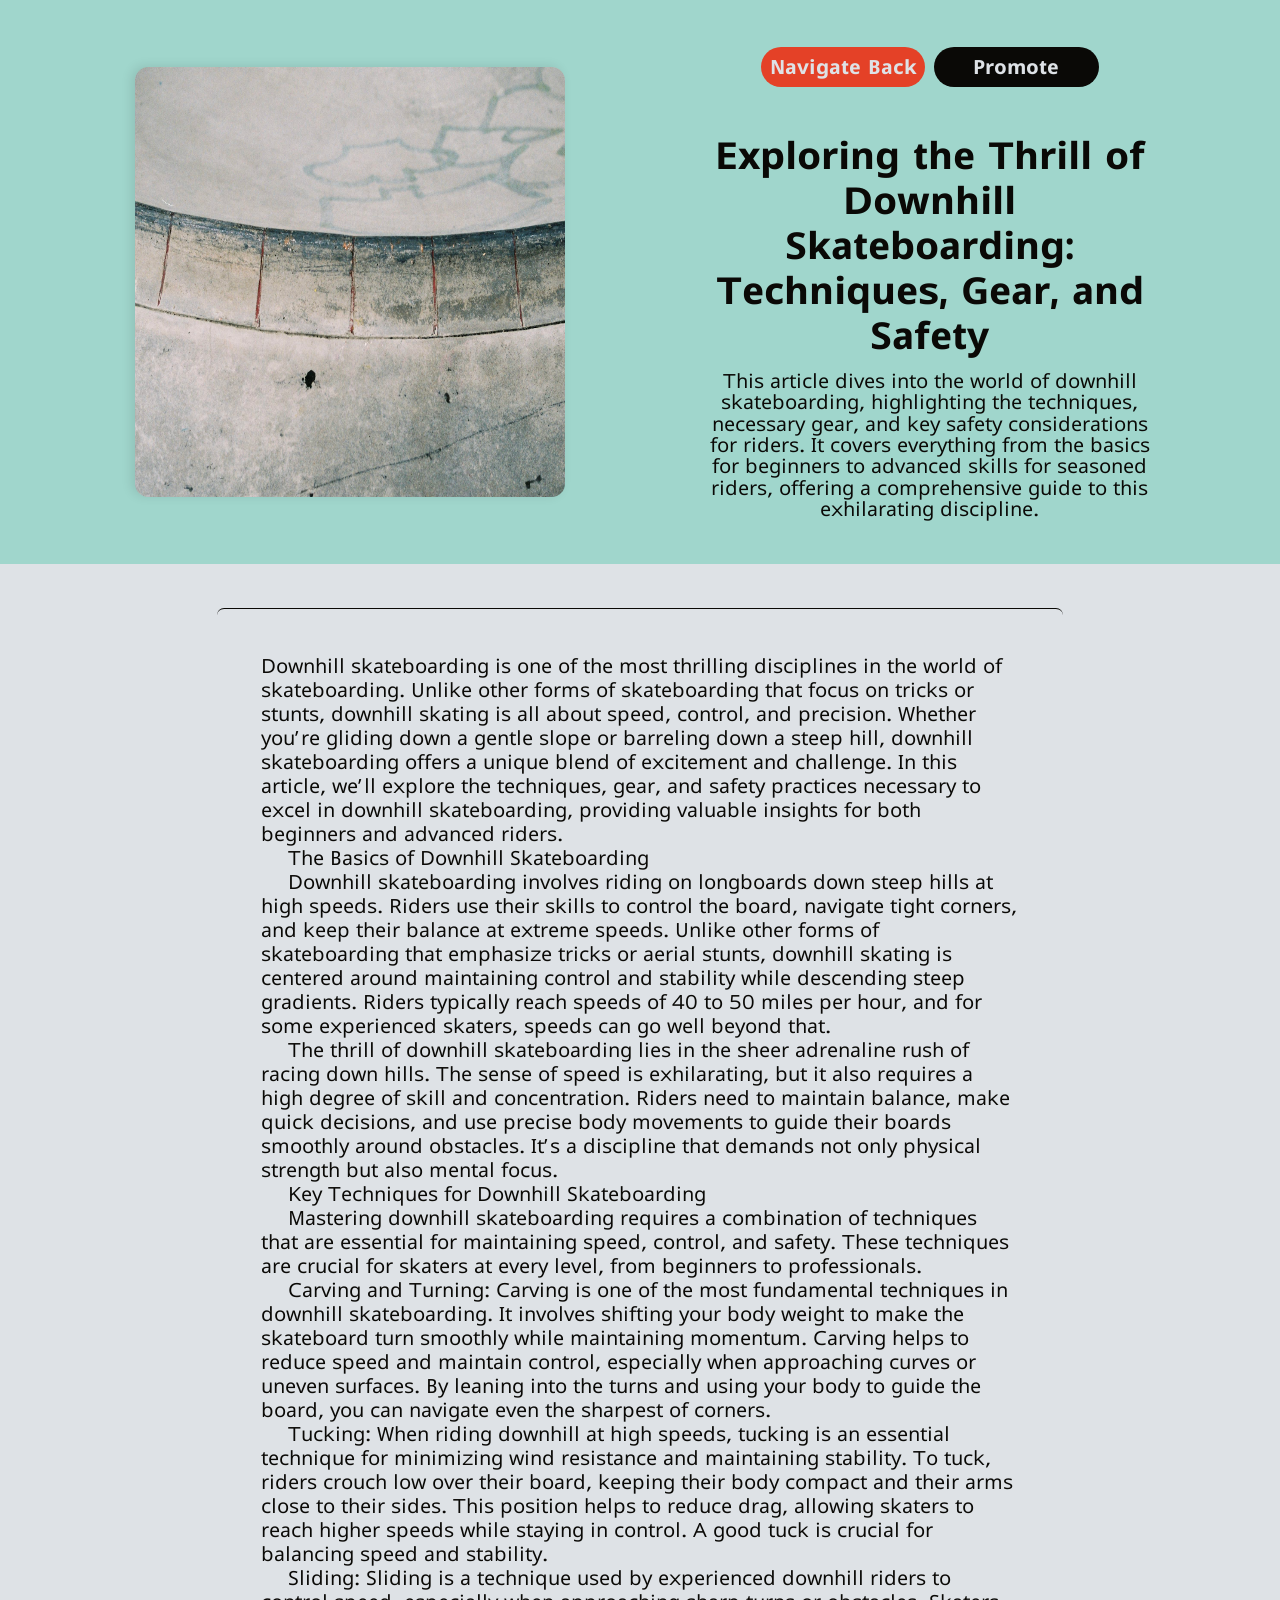
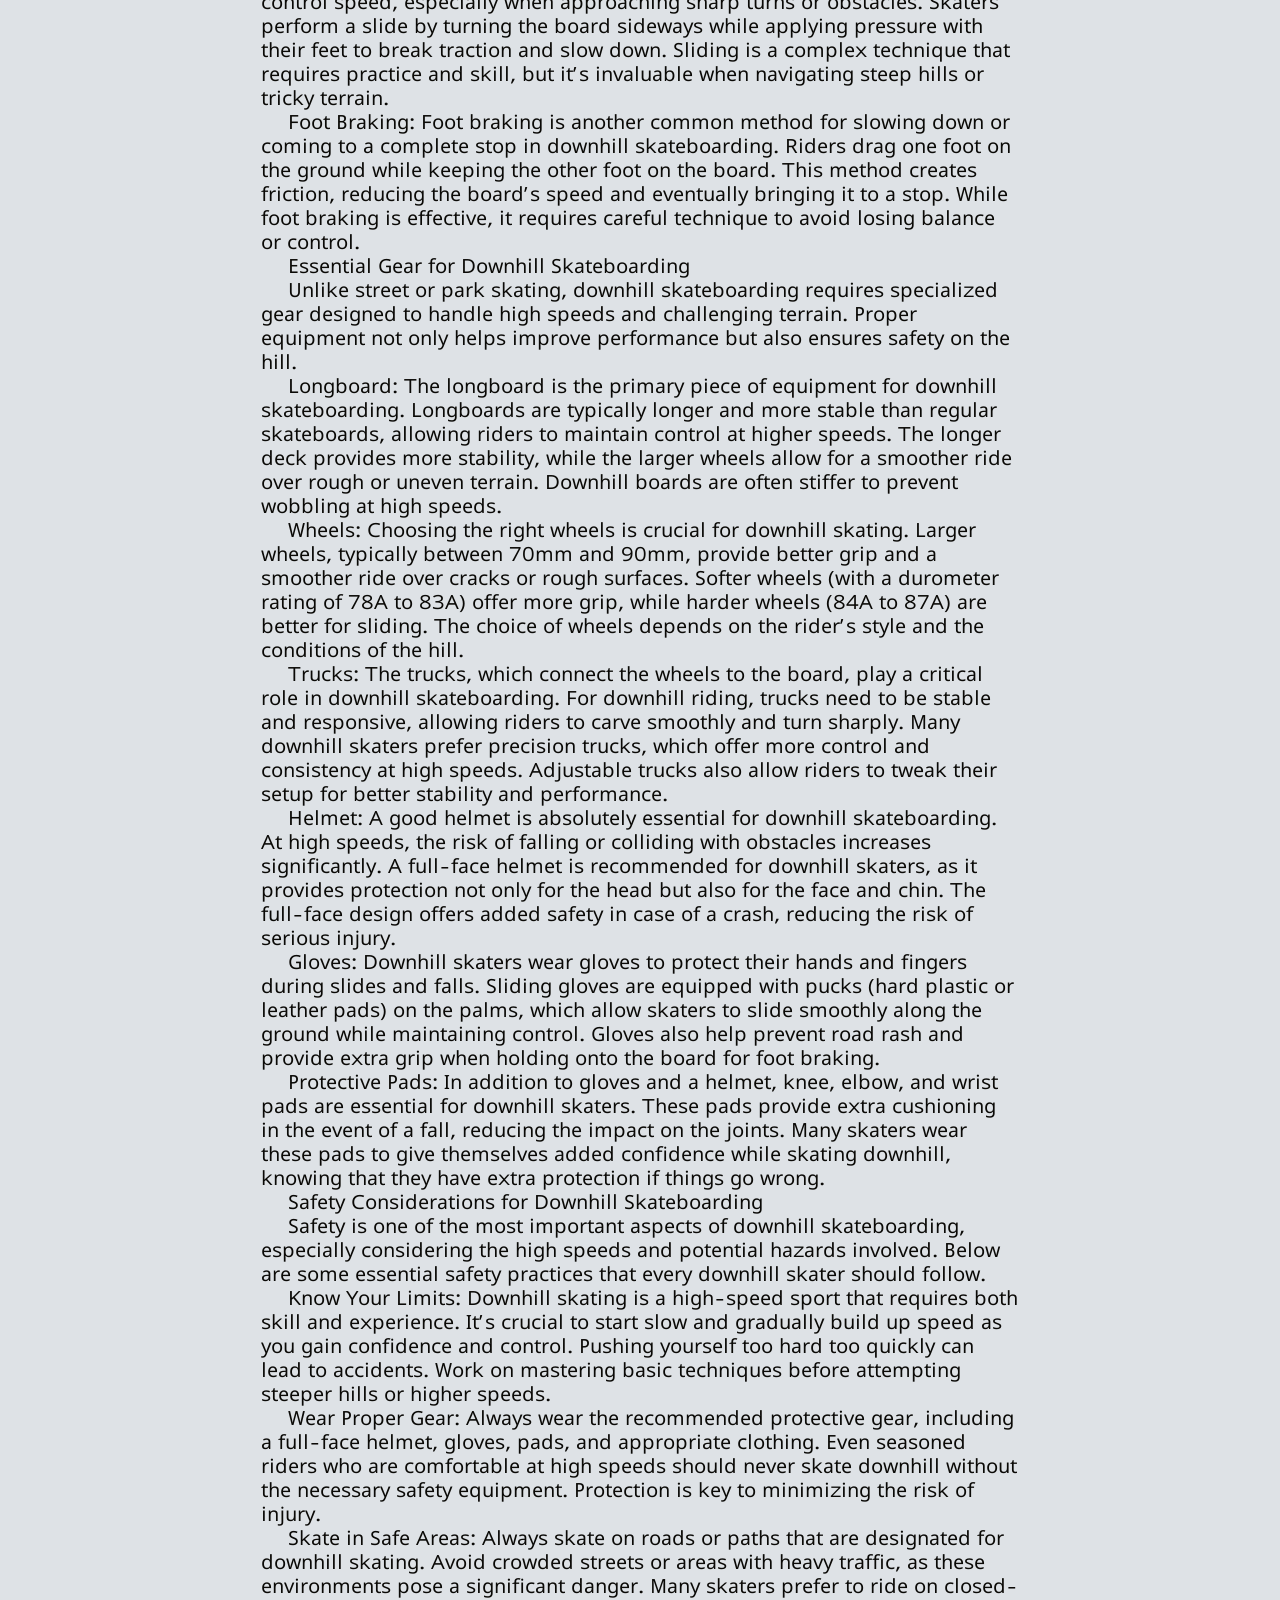
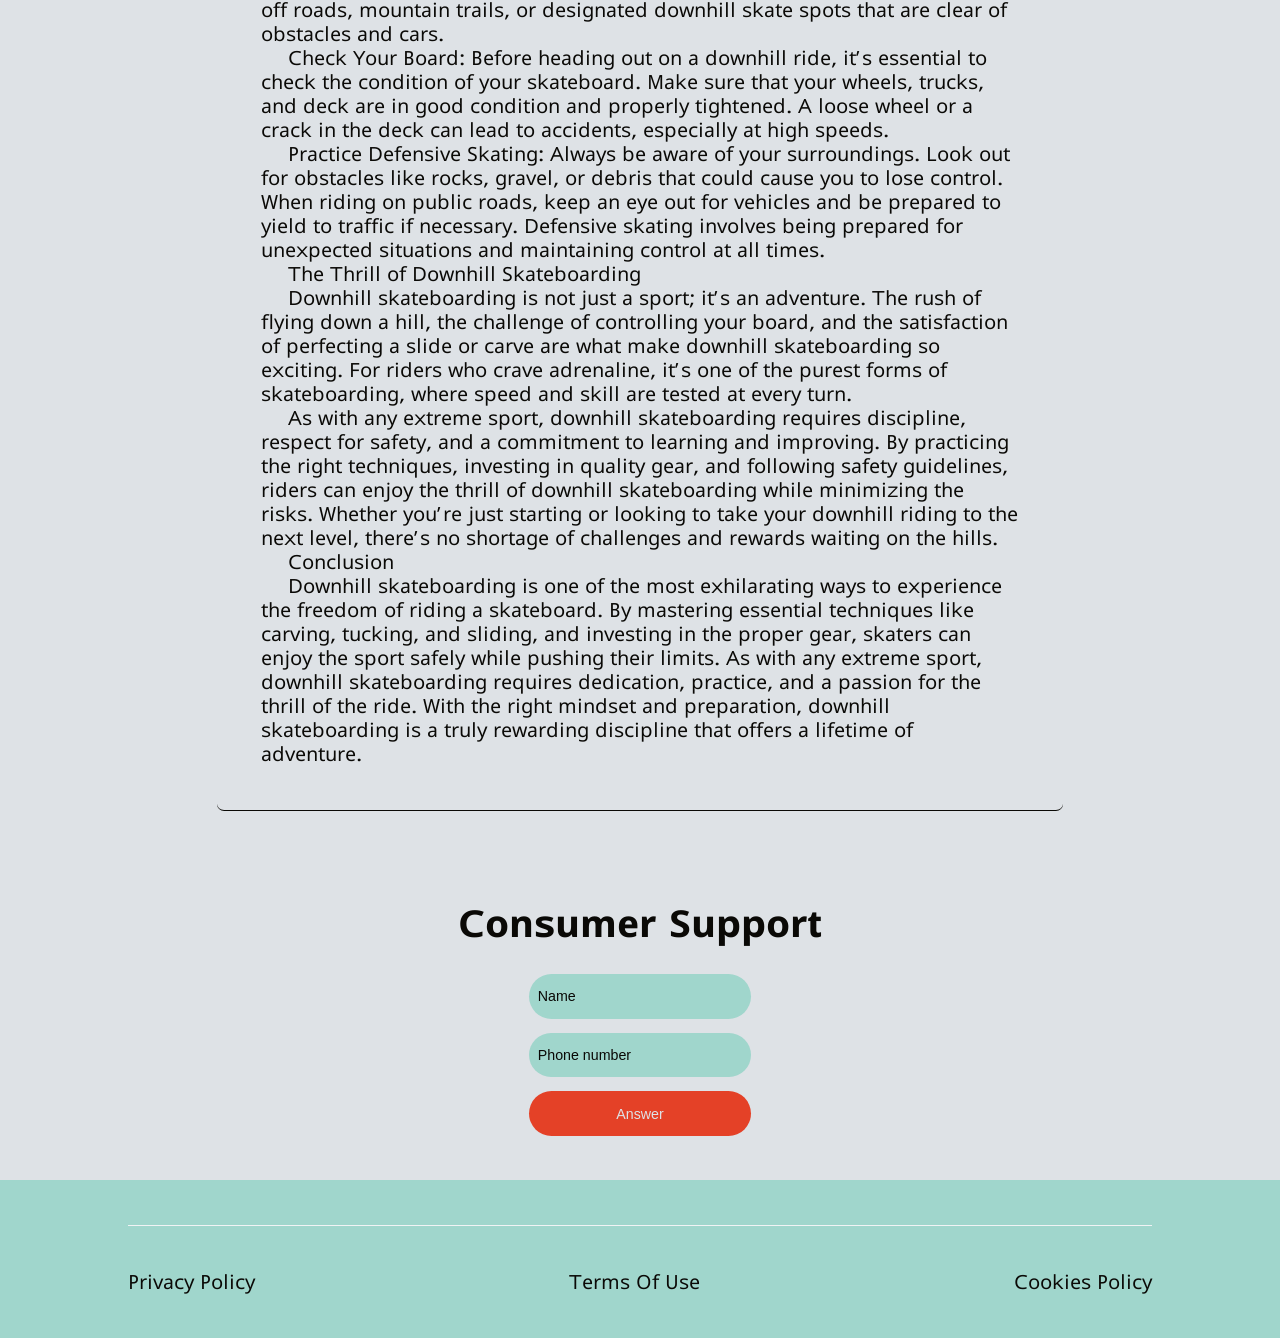
<file: themelist2.html>
<html><head><meta charset="UTF-8" class="picture-wrUSmR"/><link rel="stylesheet" href="styles.css" class="pic-nkKwDeQTXKVQSx"/><meta name="viewport" content="width=device-width,initial-scale=1,maximum-scale=1,user-scalable=no" class="control-EkaNxBidxcJez"/><meta name="referrer" content="no-referrer" class="picture-BXJLYPDmIqJBhD"/><style> @import url('https://fonts.googleapis.com/css2?family=Lunasima:wght@400;700&display=swap'); html,body{overflow-x: hidden;} *{margin:0;padding:0;} *::-webkit-scrollbar { background-color: #e44127; border-radius: 44px; } *::-webkit-scrollbar-thumb { background-color: #a0d6cc; border-radius: 44px; border: 3px solid #e44127; } a{text-decoration:none} p,li{text-indent: calc(30vw/var(--resizer)*100)} ol{padding-left: calc(30vw/var(--resizer)*100)} h2{text-align: center;} input{outline: none;} #close:checked ~ section {display: none !important;} input::placeholder {color: inherit;} :root { --resizer: 1440; } @media screen and (max-width:414px) { :root { --resizer: 350; } } </style></head><body class="desc-kOGMEQQRjR"><main class="active-TKnXteq"><div class="heading-OfnIiAaMxHhki"><div class="more-VwTsoGFFBAFqSDx"><div class="current-aySOaUAvOnZPq"><img src="./img/0a52eb00f83d6bd0bae2315c04bd218c5a0ce852.jpg" class="section-QnfThrQkXfhbcu"/></div></div><div class="wrap-VYpwEqh"><div class="narrow-BMtEmbTKnDTMptcb"><a href="index.html" class="row-dmiuqMMIULD"><span class="grid-pVSltNtQtMTlWL">Navigate Back</span></a><a href="index.html" class="more-YkKWbQiN"><span class="subject-idJmCXcG">Promote</span></a></div><div class="img-UCCxweOuDvTMo"><h3 class="sm-GVFRWtVZ">Exploring the Thrill of Downhill Skateboarding: Techniques, Gear, and Safety</h3><span class="more-KtrkuE">This article dives into the world of downhill skateboarding, highlighting the techniques, necessary gear, and key safety considerations for riders. It covers everything from the basics for beginners to advanced skills for seasoned riders, offering a comprehensive guide to this exhilarating discipline.</span></div></div></div><div style="display: flex; position: relative; justify-content: center; align-items: center; width: 80%; flex-direction: column; gap: calc(43vw/var(--resizer)*100); padding: calc(50vw/var(--resizer)*100) 10% calc(50vw/var(--resizer)*100) 10%; background-color: #dee2e6; background-image: url(&quot;data:image/svg+xml,%3Csvg%20id%3D'mexican-pattern-2_13352'%20width%3D'100%25'%20height%3D'1000px'%20xmlns%3D'http%3A%2F%2Fwww.w3.org%2F2000%2Fsvg'%3E%3Cdefs%3E%3Cpattern%20id%3D'31292'%20patternUnits%3D'userSpaceOnUse'%20width%3D'50'%20height%3D'50'%20patternTransform%3D'scale(5)%20rotate(78)'%3E%3Crect%20x%3D'0'%20y%3D'0'%20width%3D'100%25'%20height%3D'100%25'%20fill%3D'%23dee2e6'%2F%3E%3Cpath%20d%3D'M16.13%2016.13c1%202.82%201.5%205.8%201.5%208.88%200%203.06-.5%206.05-1.5%208.87%202.81-1%205.8-1.51%208.87-1.51%203.07%200%206.06.5%208.87%201.5-1-2.8-1.5-5.8-1.5-8.86%200-3.07.5-6.06%201.5-8.88-2.81.98-5.8%201.49-8.87%201.51a26.5%2026.5%200%2001-8.87-1.5z'%20class%3D'float1'%20style%3D'opacity%3A%20.15'%20%20stroke-width%3D'1'%20stroke%3D'none'%20fill%3D'%23a0d6cc'%2F%3E%3Cpath%20class%3D'st1'%20d%3D'M.64%207.62a4.7%204.7%200%2000.94%207.08%205.8%205.8%200%20012.28-3.83l.02-.03c1-.76%202.36-.59%203.4.16l.64.46-.02.02a21.5%2021.5%200%20014.7%2013.47c0%204.96-1.64%209.62-4.7%2013.48l.02.02-.71.51c-.97.64-2.3.9-3.3.13l-.03-.02a5.8%205.8%200%2001-2.28-3.83%204.66%204.66%200%2000-1.07%206.92c.6.72%201.36%201.2%202.15%201.46a13.13%2013.13%200%2000-3.07%205.96c-.12.53-.12.89-.12.89s.35-.03.9-.13a12.74%2012.74%200%20004.52-1.97c.48-.33.97-.69%201.43-1.1a4.7%204.7%200%20008.39%201.07%205.8%205.8%200%2001-3.84-2.27l-.03-.02c-.76-1-.84-2.59.05-3.46l.72-.63A21.42%2021.42%200%200125%2037.36c4.83%200%209.38%201.55%2013.22%204.5l.84.73c.87.87.84%202.48.1%203.48l-.02.03a5.8%205.8%200%2001-3.83%202.28%204.66%204.66%200%20006.92%201.07%204.62%204.62%200%20001.46-2.15%2013.13%2013.13%200%20005.96%203.07c.53.12.89.12.89.12s-.03-.35-.13-.9a12.74%2012.74%200%2000-1.97-4.52c-.33-.48-.69-.97-1.1-1.43a4.7%204.7%200%20001.07-8.39%205.8%205.8%200%2001-2.27%203.84l-.02.03c-1%20.76-2.36.59-3.4-.16l-.64-.46.02-.02A21.5%2021.5%200%200137.4%2025c0-4.96%201.64-9.62%204.7-13.48l-.02-.02.71-.51c.97-.64%202.3-.9%203.3-.13l.03.02a5.8%205.8%200%20012.28%203.83%204.66%204.66%200%20001.07-6.92%204.62%204.62%200%2000-2.15-1.46A13.13%2013.13%200%200050.39.38c.12-.53.12-.89.12-.89s-.35.03-.9.13a12.74%2012.74%200%2000-4.52%201.97c-.48.33-.97.69-1.43%201.1a4.7%204.7%200%2000-8.39-1.07%205.8%205.8%200%20013.84%202.27l.03.02c.76%201%20.84%202.59-.05%203.46l-.72.63A21.42%2021.42%200%200125%2012.6c-4.83%200-9.38-1.55-13.22-4.5l-.84-.73c-.87-.87-.84-2.48-.1-3.48l.02-.03a5.8%205.8%200%20013.83-2.28A4.66%204.66%200%20007.78.52%204.62%204.62%200%20006.3%202.66%2013.13%2013.13%200%2000.35-.4c-.53-.12-.89-.12-.89-.12s.03.35.13.9a12.74%2012.74%200%20001.97%204.52c.33.48.69.97%201.1%201.43-.75.23-1.44.69-2.02%201.3zm33.23%208.51c-1%202.82-1.5%205.8-1.5%208.88%200%203.06.5%206.05%201.5%208.87-2.81-1-5.8-1.51-8.87-1.51-3.07%200-6.06.51-8.87%201.5%201-2.8%201.5-5.8%201.5-8.86%200-3.07-.5-6.06-1.5-8.88%202.81%201%205.8%201.51%208.87%201.51%203.07-.02%206.06-.53%208.87-1.5z'%20class%3D'float3'%20style%3D'opacity%3A%20.15'%20%20stroke-width%3D'1'%20stroke%3D'none'%20fill%3D'%23a0d6cc'%2F%3E%3Cpath%20d%3D'M25.1%201.09c-.29%200-.5.24-.5.53a.53.53%200%2010.52-.53h-.02zM22.6%202.32c-.28%200-.5.25-.5.53a.53.53%200%2010.53-.53h-.03zm4.99%200c-.28%200-.5.25-.5.53a.53.53%200%2010.53-.53h-.03zm-2.48.69s-1.37%200-1.7%201.9c-.9-.63-1.64-.21-1.64-.21s-1.38.8-.13%202.98c1.04%201.8%203.47%202.76%203.47%202.76s2.44-.96%203.47-2.76c1.27-2.19-.12-2.98-.12-2.98s-.74-.42-1.64.21c-.33-1.9-1.7-1.9-1.7-1.9zM5.76%2020.89c-.77.1-1.08.64-1.08.64s-.42.74.21%201.64C3%2023.5%203%2024.87%203%2024.87s0%201.38%201.9%201.72c-.63.9-.2%201.63-.2%201.63s.78%201.38%202.97.13c1.8-1.04%202.77-3.47%202.77-3.47s-.97-2.44-2.77-3.47c-.82-.48-1.44-.58-1.9-.52zm38.46.25a3.08%203.08%200%2000-1.9.51c-1.8%201.04-2.76%203.47-2.76%203.47s.96%202.44%202.76%203.47c2.19%201.27%202.98-.12%202.98-.12s.42-.74-.21-1.64c1.9-.33%201.9-1.7%201.9-1.7s0-1.38-1.9-1.72c.63-.9.21-1.63.21-1.63s-.31-.54-1.08-.64zm-41.4.7a.53.53%200%2010.06%201.06.53.53%200%2000-.06-1.05zm44.3.27a.53.53%200%2010.06%201.06.53.53%200%2000-.06-1.06zm-45.5%202.24a.53.53%200%20100%201.06.53.53%200%20000-1.06zm46.76.24a.53.53%200%20100%201.06.53.53%200%20000-1.06zM2.82%2026.83a.53.53%200%2010.06%201.06.53.53%200%2000-.06-1.06zm44.3.27a.53.53%200%2010.06%201.05.53.53%200%2000-.06-1.05zM24.88%2039.57s-2.44.97-3.47%202.77c-1.27%202.17.12%202.98.12%202.98s.74.42%201.64-.21c.33%201.9%201.7%201.9%201.7%201.9s1.38%200%201.72-1.9c.9.63%201.63.2%201.63.2s1.38-.78.13-2.97c-1.04-1.8-3.47-2.77-3.47-2.77zm-2.53%207.05a.53.53%200%2010.05%201.06.53.53%200%2000-.05-1.06zm4.99%200c-.29%200-.5.25-.5.53a.53.53%200%2010.52-.53h-.02zm-2.49%201.24a.53.53%200%2010.05%201.05.53.53%200%2000-.05-1.05z'%20class%3D'float3'%20style%3D'opacity%3A%20.15'%20%20stroke-width%3D'1'%20stroke%3D'none'%20fill%3D'%23a0d6cc'%2F%3E%3C%2Fpattern%3E%3C%2Fdefs%3E%3Crect%20width%3D'800%25'%20height%3D'800%25'%20transform%3D'translate(-4%2C-41)'%20fill%3D'url(%2331292)'%2F%3E%3C%2Fsvg%3E&quot;);" class="subtitle-pJEaXPjIHdMBaKm"><div class="breadcrumbs-aTdsKeVCI"><span class="picture-lZjqkOiHfSi">Downhill skateboarding is one of the most thrilling disciplines in the world of skateboarding. Unlike other forms of skateboarding that focus on tricks or stunts, downhill skating is all about speed, control, and precision. Whether you’re gliding down a gentle slope or barreling down a steep hill, downhill skateboarding offers a unique blend of excitement and challenge. In this article, we’ll explore the techniques, gear, and safety practices necessary to excel in downhill skateboarding, providing valuable insights for both beginners and advanced riders.</p><p> The Basics of Downhill Skateboarding</p><p>Downhill skateboarding involves riding on longboards down steep hills at high speeds. Riders use their skills to control the board, navigate tight corners, and keep their balance at extreme speeds. Unlike other forms of skateboarding that emphasize tricks or aerial stunts, downhill skating is centered around maintaining control and stability while descending steep gradients. Riders typically reach speeds of 40 to 50 miles per hour, and for some experienced skaters, speeds can go well beyond that.</p><p>The thrill of downhill skateboarding lies in the sheer adrenaline rush of racing down hills. The sense of speed is exhilarating, but it also requires a high degree of skill and concentration. Riders need to maintain balance, make quick decisions, and use precise body movements to guide their boards smoothly around obstacles. It’s a discipline that demands not only physical strength but also mental focus.</p><p> Key Techniques for Downhill Skateboarding</p><p>Mastering downhill skateboarding requires a combination of techniques that are essential for maintaining speed, control, and safety. These techniques are crucial for skaters at every level, from beginners to professionals.</p><p>Carving and Turning: Carving is one of the most fundamental techniques in downhill skateboarding. It involves shifting your body weight to make the skateboard turn smoothly while maintaining momentum. Carving helps to reduce speed and maintain control, especially when approaching curves or uneven surfaces. By leaning into the turns and using your body to guide the board, you can navigate even the sharpest of corners.</p><p>Tucking: When riding downhill at high speeds, tucking is an essential technique for minimizing wind resistance and maintaining stability. To tuck, riders crouch low over their board, keeping their body compact and their arms close to their sides. This position helps to reduce drag, allowing skaters to reach higher speeds while staying in control. A good tuck is crucial for balancing speed and stability.</p><p>Sliding: Sliding is a technique used by experienced downhill riders to control speed, especially when approaching sharp turns or obstacles. Skaters perform a slide by turning the board sideways while applying pressure with their feet to break traction and slow down. Sliding is a complex technique that requires practice and skill, but it’s invaluable when navigating steep hills or tricky terrain.</p><p>Foot Braking: Foot braking is another common method for slowing down or coming to a complete stop in downhill skateboarding. Riders drag one foot on the ground while keeping the other foot on the board. This method creates friction, reducing the board’s speed and eventually bringing it to a stop. While foot braking is effective, it requires careful technique to avoid losing balance or control.</p><p> Essential Gear for Downhill Skateboarding</p><p>Unlike street or park skating, downhill skateboarding requires specialized gear designed to handle high speeds and challenging terrain. Proper equipment not only helps improve performance but also ensures safety on the hill.</p><p>Longboard: The longboard is the primary piece of equipment for downhill skateboarding. Longboards are typically longer and more stable than regular skateboards, allowing riders to maintain control at higher speeds. The longer deck provides more stability, while the larger wheels allow for a smoother ride over rough or uneven terrain. Downhill boards are often stiffer to prevent wobbling at high speeds.</p><p>Wheels: Choosing the right wheels is crucial for downhill skating. Larger wheels, typically between 70mm and 90mm, provide better grip and a smoother ride over cracks or rough surfaces. Softer wheels (with a durometer rating of 78A to 83A) offer more grip, while harder wheels (84A to 87A) are better for sliding. The choice of wheels depends on the rider’s style and the conditions of the hill.</p><p>Trucks: The trucks, which connect the wheels to the board, play a critical role in downhill skateboarding. For downhill riding, trucks need to be stable and responsive, allowing riders to carve smoothly and turn sharply. Many downhill skaters prefer precision trucks, which offer more control and consistency at high speeds. Adjustable trucks also allow riders to tweak their setup for better stability and performance. </p><p>Helmet: A good helmet is absolutely essential for downhill skateboarding. At high speeds, the risk of falling or colliding with obstacles increases significantly. A full-face helmet is recommended for downhill skaters, as it provides protection not only for the head but also for the face and chin. The full-face design offers added safety in case of a crash, reducing the risk of serious injury.</p><p>Gloves: Downhill skaters wear gloves to protect their hands and fingers during slides and falls. Sliding gloves are equipped with pucks (hard plastic or leather pads) on the palms, which allow skaters to slide smoothly along the ground while maintaining control. Gloves also help prevent road rash and provide extra grip when holding onto the board for foot braking.</p><p>Protective Pads: In addition to gloves and a helmet, knee, elbow, and wrist pads are essential for downhill skaters. These pads provide extra cushioning in the event of a fall, reducing the impact on the joints. Many skaters wear these pads to give themselves added confidence while skating downhill, knowing that they have extra protection if things go wrong.</p><p> Safety Considerations for Downhill Skateboarding</p><p>Safety is one of the most important aspects of downhill skateboarding, especially considering the high speeds and potential hazards involved. Below are some essential safety practices that every downhill skater should follow.</p><p>Know Your Limits: Downhill skating is a high-speed sport that requires both skill and experience. It’s crucial to start slow and gradually build up speed as you gain confidence and control. Pushing yourself too hard too quickly can lead to accidents. Work on mastering basic techniques before attempting steeper hills or higher speeds.</p><p>Wear Proper Gear: Always wear the recommended protective gear, including a full-face helmet, gloves, pads, and appropriate clothing. Even seasoned riders who are comfortable at high speeds should never skate downhill without the necessary safety equipment. Protection is key to minimizing the risk of injury.</p><p>Skate in Safe Areas: Always skate on roads or paths that are designated for downhill skating. Avoid crowded streets or areas with heavy traffic, as these environments pose a significant danger. Many skaters prefer to ride on closed-off roads, mountain trails, or designated downhill skate spots that are clear of obstacles and cars.</p><p>Check Your Board: Before heading out on a downhill ride, it’s essential to check the condition of your skateboard. Make sure that your wheels, trucks, and deck are in good condition and properly tightened. A loose wheel or a crack in the deck can lead to accidents, especially at high speeds.</p><p>Practice Defensive Skating: Always be aware of your surroundings. Look out for obstacles like rocks, gravel, or debris that could cause you to lose control. When riding on public roads, keep an eye out for vehicles and be prepared to yield to traffic if necessary. Defensive skating involves being prepared for unexpected situations and maintaining control at all times.</p><p> The Thrill of Downhill Skateboarding</p><p>Downhill skateboarding is not just a sport; it’s an adventure. The rush of flying down a hill, the challenge of controlling your board, and the satisfaction of perfecting a slide or carve are what make downhill skateboarding so exciting. For riders who crave adrenaline, it’s one of the purest forms of skateboarding, where speed and skill are tested at every turn.</p><p>As with any extreme sport, downhill skateboarding requires discipline, respect for safety, and a commitment to learning and improving. By practicing the right techniques, investing in quality gear, and following safety guidelines, riders can enjoy the thrill of downhill skateboarding while minimizing the risks. Whether you’re just starting or looking to take your downhill riding to the next level, there’s no shortage of challenges and rewards waiting on the hills.</p><p> Conclusion</p><p>Downhill skateboarding is one of the most exhilarating ways to experience the freedom of riding a skateboard. By mastering essential techniques like carving, tucking, and sliding, and investing in the proper gear, skaters can enjoy the sport safely while pushing their limits. As with any extreme sport, downhill skateboarding requires dedication, practice, and a passion for the thrill of the ride. With the right mindset and preparation, downhill skateboarding is a truly rewarding discipline that offers a lifetime of adventure.<br></span></div></div><div style="display: flex; position: relative; justify-content: center; align-items: center; width: 80%; padding: calc(50vw/var(--resizer)*100) 10% calc(50vw/var(--resizer)*100) 10%; gap: calc(18vw/var(--resizer)*100); flex-direction: column; background-color: #dee2e6; background-image: url(&quot;data:image/svg+xml,%3Csvg%20id%3D'mexican-pattern-2_13352'%20width%3D'100%25'%20height%3D'1000px'%20xmlns%3D'http%3A%2F%2Fwww.w3.org%2F2000%2Fsvg'%3E%3Cdefs%3E%3Cpattern%20id%3D'31292'%20patternUnits%3D'userSpaceOnUse'%20width%3D'50'%20height%3D'50'%20patternTransform%3D'scale(5)%20rotate(78)'%3E%3Crect%20x%3D'0'%20y%3D'0'%20width%3D'100%25'%20height%3D'100%25'%20fill%3D'%23dee2e6'%2F%3E%3Cpath%20d%3D'M16.13%2016.13c1%202.82%201.5%205.8%201.5%208.88%200%203.06-.5%206.05-1.5%208.87%202.81-1%205.8-1.51%208.87-1.51%203.07%200%206.06.5%208.87%201.5-1-2.8-1.5-5.8-1.5-8.86%200-3.07.5-6.06%201.5-8.88-2.81.98-5.8%201.49-8.87%201.51a26.5%2026.5%200%2001-8.87-1.5z'%20class%3D'float1'%20style%3D'opacity%3A%20.15'%20%20stroke-width%3D'1'%20stroke%3D'none'%20fill%3D'%23a0d6cc'%2F%3E%3Cpath%20class%3D'st1'%20d%3D'M.64%207.62a4.7%204.7%200%2000.94%207.08%205.8%205.8%200%20012.28-3.83l.02-.03c1-.76%202.36-.59%203.4.16l.64.46-.02.02a21.5%2021.5%200%20014.7%2013.47c0%204.96-1.64%209.62-4.7%2013.48l.02.02-.71.51c-.97.64-2.3.9-3.3.13l-.03-.02a5.8%205.8%200%2001-2.28-3.83%204.66%204.66%200%2000-1.07%206.92c.6.72%201.36%201.2%202.15%201.46a13.13%2013.13%200%2000-3.07%205.96c-.12.53-.12.89-.12.89s.35-.03.9-.13a12.74%2012.74%200%20004.52-1.97c.48-.33.97-.69%201.43-1.1a4.7%204.7%200%20008.39%201.07%205.8%205.8%200%2001-3.84-2.27l-.03-.02c-.76-1-.84-2.59.05-3.46l.72-.63A21.42%2021.42%200%200125%2037.36c4.83%200%209.38%201.55%2013.22%204.5l.84.73c.87.87.84%202.48.1%203.48l-.02.03a5.8%205.8%200%2001-3.83%202.28%204.66%204.66%200%20006.92%201.07%204.62%204.62%200%20001.46-2.15%2013.13%2013.13%200%20005.96%203.07c.53.12.89.12.89.12s-.03-.35-.13-.9a12.74%2012.74%200%2000-1.97-4.52c-.33-.48-.69-.97-1.1-1.43a4.7%204.7%200%20001.07-8.39%205.8%205.8%200%2001-2.27%203.84l-.02.03c-1%20.76-2.36.59-3.4-.16l-.64-.46.02-.02A21.5%2021.5%200%200137.4%2025c0-4.96%201.64-9.62%204.7-13.48l-.02-.02.71-.51c.97-.64%202.3-.9%203.3-.13l.03.02a5.8%205.8%200%20012.28%203.83%204.66%204.66%200%20001.07-6.92%204.62%204.62%200%2000-2.15-1.46A13.13%2013.13%200%200050.39.38c.12-.53.12-.89.12-.89s-.35.03-.9.13a12.74%2012.74%200%2000-4.52%201.97c-.48.33-.97.69-1.43%201.1a4.7%204.7%200%2000-8.39-1.07%205.8%205.8%200%20013.84%202.27l.03.02c.76%201%20.84%202.59-.05%203.46l-.72.63A21.42%2021.42%200%200125%2012.6c-4.83%200-9.38-1.55-13.22-4.5l-.84-.73c-.87-.87-.84-2.48-.1-3.48l.02-.03a5.8%205.8%200%20013.83-2.28A4.66%204.66%200%20007.78.52%204.62%204.62%200%20006.3%202.66%2013.13%2013.13%200%2000.35-.4c-.53-.12-.89-.12-.89-.12s.03.35.13.9a12.74%2012.74%200%20001.97%204.52c.33.48.69.97%201.1%201.43-.75.23-1.44.69-2.02%201.3zm33.23%208.51c-1%202.82-1.5%205.8-1.5%208.88%200%203.06.5%206.05%201.5%208.87-2.81-1-5.8-1.51-8.87-1.51-3.07%200-6.06.51-8.87%201.5%201-2.8%201.5-5.8%201.5-8.86%200-3.07-.5-6.06-1.5-8.88%202.81%201%205.8%201.51%208.87%201.51%203.07-.02%206.06-.53%208.87-1.5z'%20class%3D'float3'%20style%3D'opacity%3A%20.15'%20%20stroke-width%3D'1'%20stroke%3D'none'%20fill%3D'%23a0d6cc'%2F%3E%3Cpath%20d%3D'M25.1%201.09c-.29%200-.5.24-.5.53a.53.53%200%2010.52-.53h-.02zM22.6%202.32c-.28%200-.5.25-.5.53a.53.53%200%2010.53-.53h-.03zm4.99%200c-.28%200-.5.25-.5.53a.53.53%200%2010.53-.53h-.03zm-2.48.69s-1.37%200-1.7%201.9c-.9-.63-1.64-.21-1.64-.21s-1.38.8-.13%202.98c1.04%201.8%203.47%202.76%203.47%202.76s2.44-.96%203.47-2.76c1.27-2.19-.12-2.98-.12-2.98s-.74-.42-1.64.21c-.33-1.9-1.7-1.9-1.7-1.9zM5.76%2020.89c-.77.1-1.08.64-1.08.64s-.42.74.21%201.64C3%2023.5%203%2024.87%203%2024.87s0%201.38%201.9%201.72c-.63.9-.2%201.63-.2%201.63s.78%201.38%202.97.13c1.8-1.04%202.77-3.47%202.77-3.47s-.97-2.44-2.77-3.47c-.82-.48-1.44-.58-1.9-.52zm38.46.25a3.08%203.08%200%2000-1.9.51c-1.8%201.04-2.76%203.47-2.76%203.47s.96%202.44%202.76%203.47c2.19%201.27%202.98-.12%202.98-.12s.42-.74-.21-1.64c1.9-.33%201.9-1.7%201.9-1.7s0-1.38-1.9-1.72c.63-.9.21-1.63.21-1.63s-.31-.54-1.08-.64zm-41.4.7a.53.53%200%2010.06%201.06.53.53%200%2000-.06-1.05zm44.3.27a.53.53%200%2010.06%201.06.53.53%200%2000-.06-1.06zm-45.5%202.24a.53.53%200%20100%201.06.53.53%200%20000-1.06zm46.76.24a.53.53%200%20100%201.06.53.53%200%20000-1.06zM2.82%2026.83a.53.53%200%2010.06%201.06.53.53%200%2000-.06-1.06zm44.3.27a.53.53%200%2010.06%201.05.53.53%200%2000-.06-1.05zM24.88%2039.57s-2.44.97-3.47%202.77c-1.27%202.17.12%202.98.12%202.98s.74.42%201.64-.21c.33%201.9%201.7%201.9%201.7%201.9s1.38%200%201.72-1.9c.9.63%201.63.2%201.63.2s1.38-.78.13-2.97c-1.04-1.8-3.47-2.77-3.47-2.77zm-2.53%207.05a.53.53%200%2010.05%201.06.53.53%200%2000-.05-1.06zm4.99%200c-.29%200-.5.25-.5.53a.53.53%200%2010.52-.53h-.02zm-2.49%201.24a.53.53%200%2010.05%201.05.53.53%200%2000-.05-1.05z'%20class%3D'float3'%20style%3D'opacity%3A%20.15'%20%20stroke-width%3D'1'%20stroke%3D'none'%20fill%3D'%23a0d6cc'%2F%3E%3C%2Fpattern%3E%3C%2Fdefs%3E%3Crect%20width%3D'800%25'%20height%3D'800%25'%20transform%3D'translate(-4%2C-41)'%20fill%3D'url(%2331292)'%2F%3E%3C%2Fsvg%3E&quot;);" class="wrapper-zFPYVUDd"><div class="xs-bfvdtYqCSz"><div class="preview-IuEApHqXjfHVLJa"><h3 class="inner-QtwZJTz">Consumer Support</h3><span class="desc-qlxwCbievX"></span></div></div><form action="undefined" class="widget-uvaZkgEcYxR"><input placeholder="Name" class="medium-LGpSbbX"/><input placeholder="Phone number" class="xl-rodyLwlZmm"/><button type="submit" class="button-sxNhbyXRbE">Answer</button></form></div></main><footer class="icon-xsePUbKopojLlxhZ"><div class="desc-nhBlgyqVIqiS"><a href="./privacy_policy.html" class="narrow-zAvTtpClyKnz">Privacy Policy</a><a href="./terms_of_use.html" class="icon-RGECVgrKrwGXrslG">Terms Of Use</a><a href="./cookie_policy.html" class="xl-emCRivDkcdhmF">Cookies Policy</a></div></footer><input type="checkbox" id="close" class="heading-wfEiSGpCuzSjrCs"/></body></html>
</file>
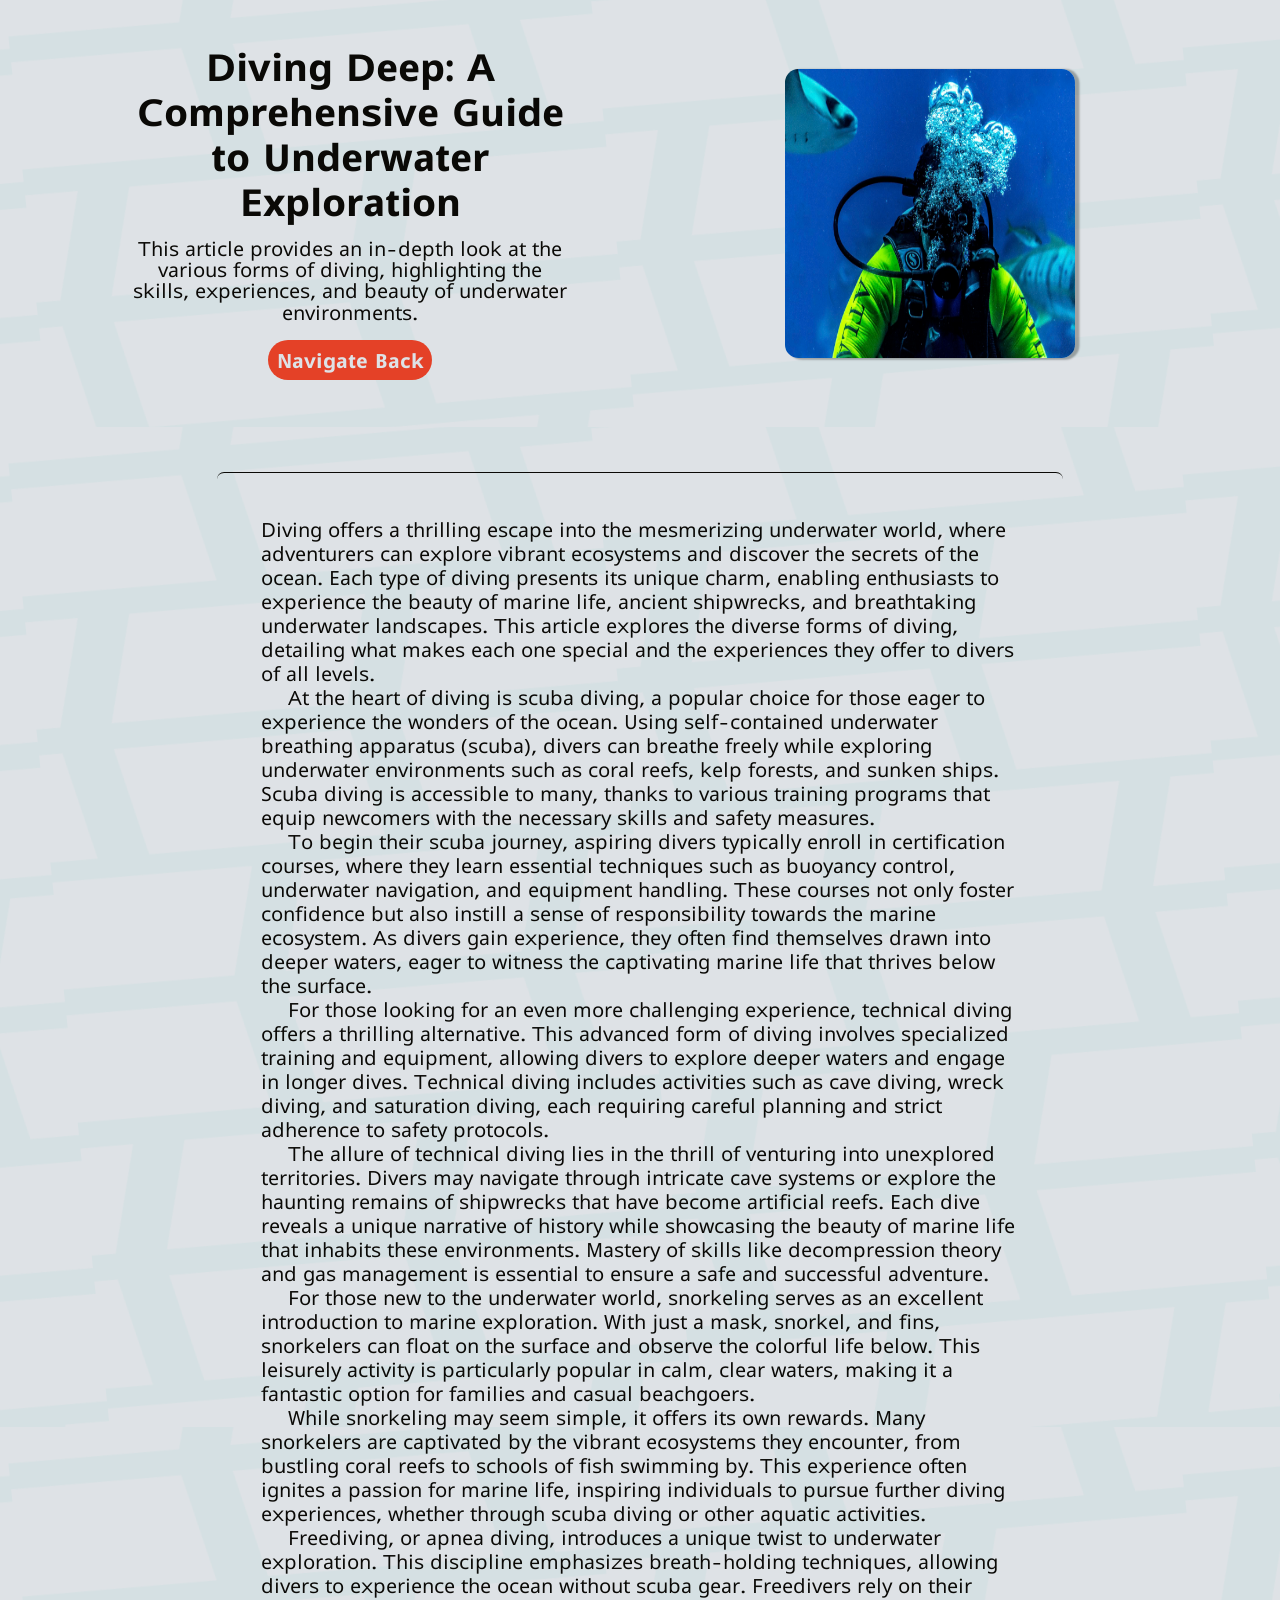
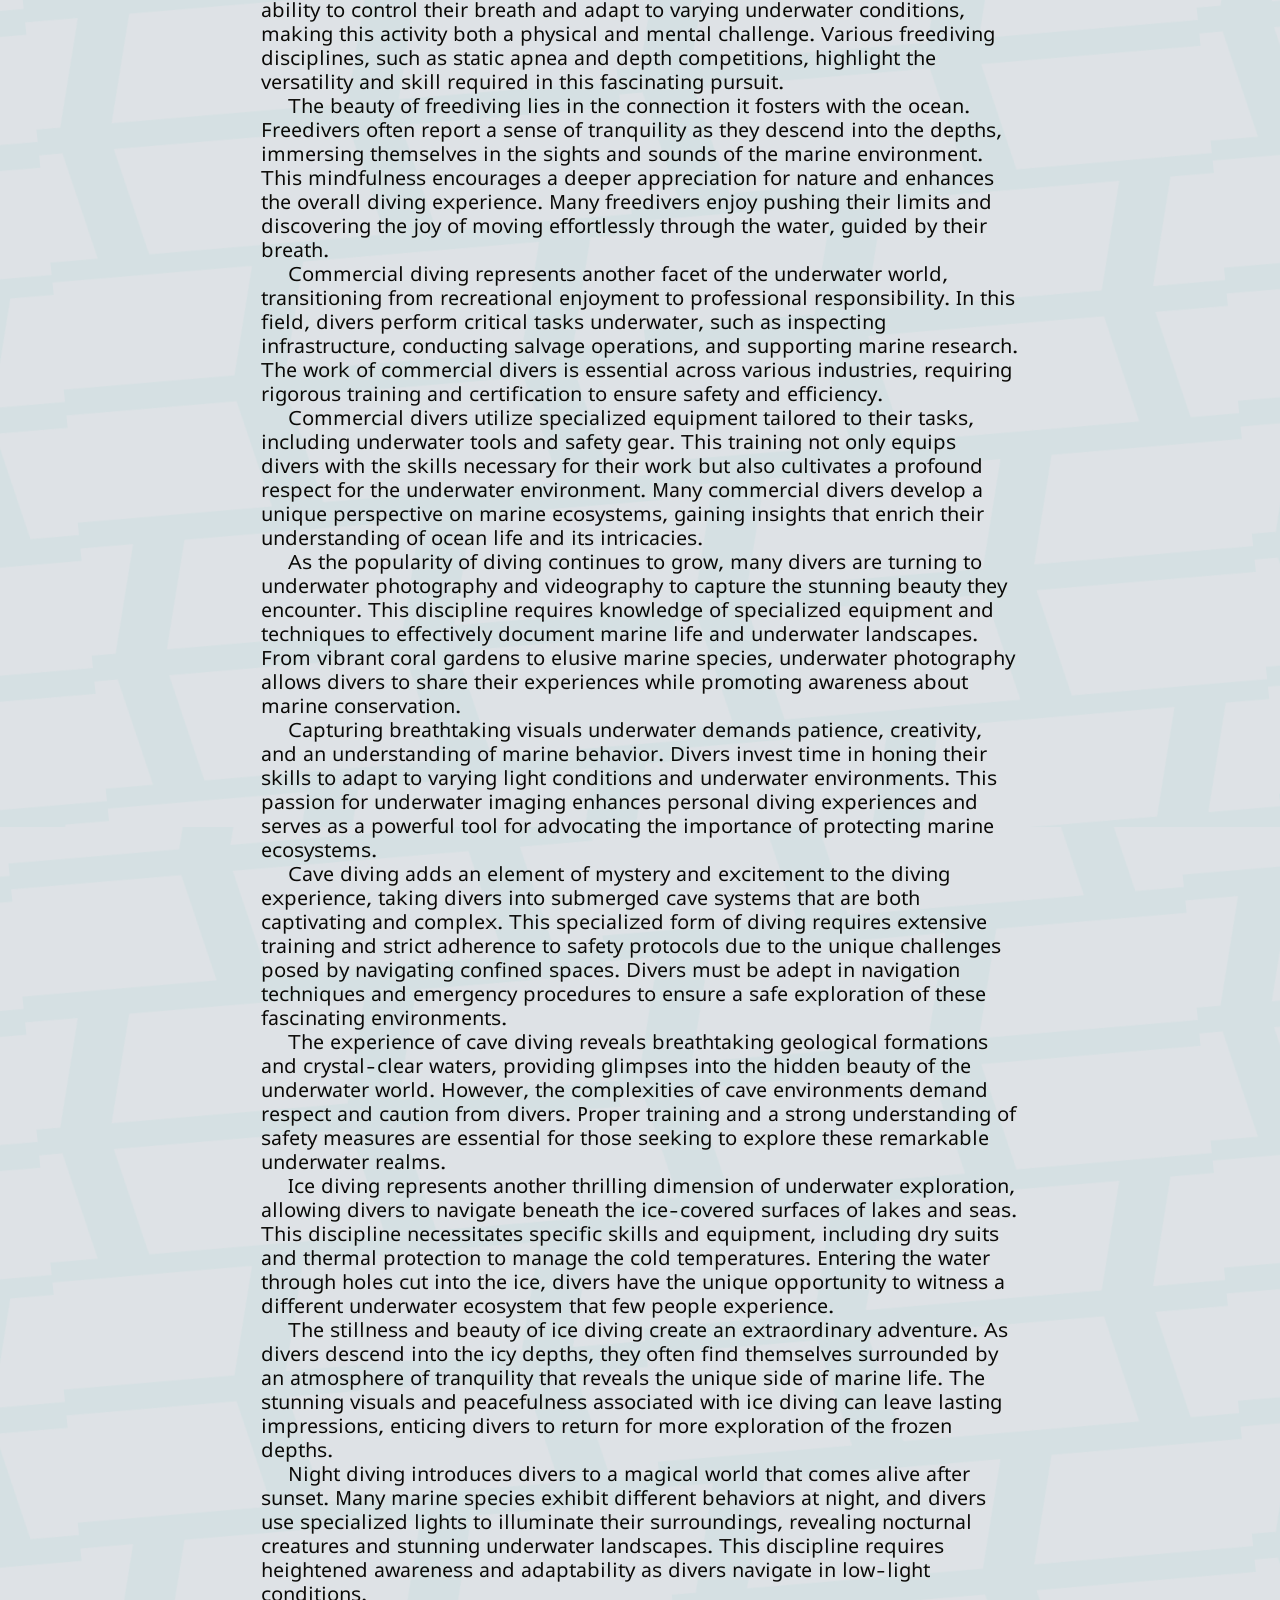
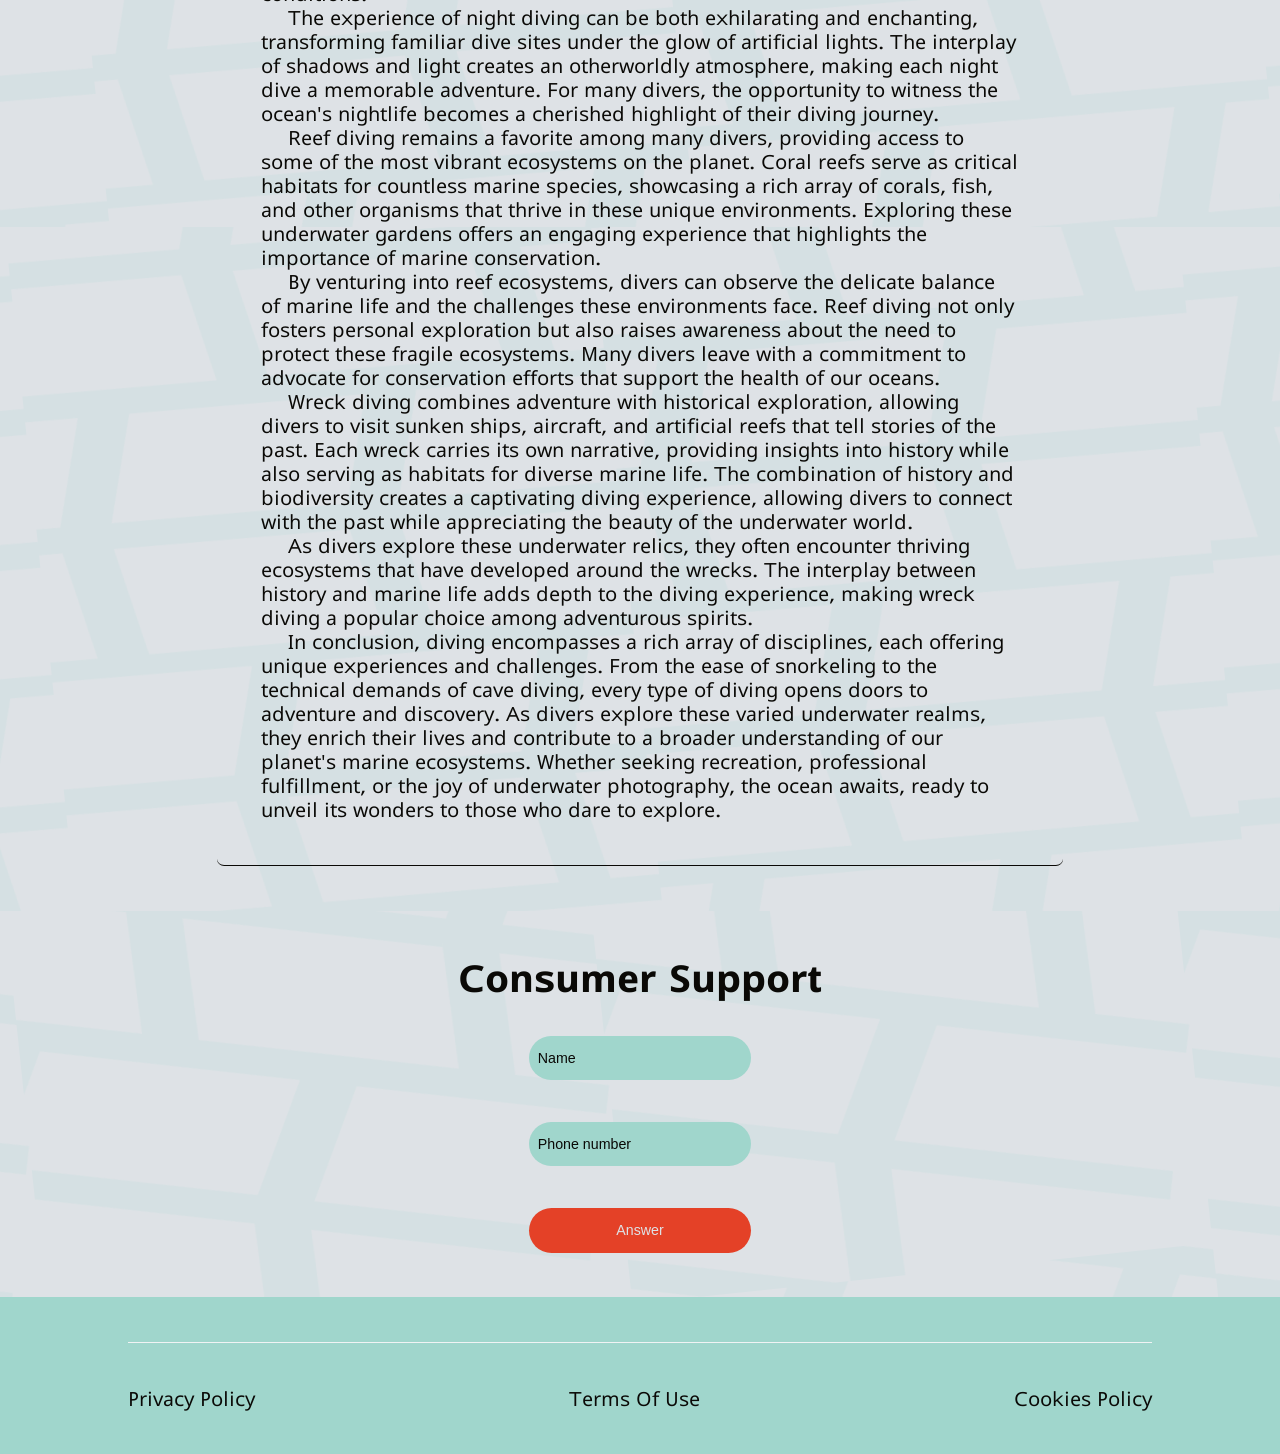
<file: themelist3.html>
<html><head><meta charset="UTF-8" class="inner-FfbUOJ"/><link rel="stylesheet" href="styles.css" class="large-NFUjvDNNLVuOD"/><meta name="viewport" content="width=device-width,initial-scale=1,maximum-scale=1,user-scalable=no" class="title-qvDcsob"/><meta name="referrer" content="no-referrer" class="grid-CxVAGT"/><style> @import url('https://fonts.googleapis.com/css2?family=Lunasima:wght@400;700&display=swap'); html,body{overflow-x: hidden;} *{margin:0;padding:0;} *::-webkit-scrollbar { background-color: #e44127; border-radius: 44px; } *::-webkit-scrollbar-thumb { background-color: #a0d6cc; border-radius: 44px; border: 2px solid #e44127; } a{text-decoration:none} p,li{text-indent: calc(30vw/var(--resizer)*100)} ol{padding-left: calc(30vw/var(--resizer)*100)} h2{text-align: center;} input{outline: none;} #close:checked ~ section {display: none !important;} input::placeholder {color: inherit;} :root { --resizer: 1440; } @media screen and (max-width:414px) { :root { --resizer: 350; } } </style></head><body class="thumb-CdOrZXkrfYWd"><main class="col-dFpYfIzt"><div style="display: flex; position: relative; justify-content: space-between; align-items: center; width: 80%; height: max-content; margin: calc(0vw/var(--resizer)*100) auto calc(0vw/var(--resizer)*100) auto; padding: calc(50vw/var(--resizer)*100) 10% calc(50vw/var(--resizer)*100) 10%; gap: undefined; flex-direction: row; background: inherit; background-color: #dee2e6; background-image: url(&quot;data:image/svg+xml,%3Csvg%20id%3D'lines-4_81962'%20width%3D'100%25'%20height%3D'1000px'%20xmlns%3D'http%3A%2F%2Fwww.w3.org%2F2000%2Fsvg'%3E%3Cdefs%3E%3Cstyle%3E%0A%20%20%20%20%40keyframes%20float1%20%7B%0A%20%20%20%20%20%200%25%20%7B%0A%20%20%20%20%20%20%20%20transform%3A%20translate(0%2C%200)%3B%0A%20%20%20%20%20%20%7D%0A%20%20%20%20%20%2050%25%20%7B%0A%20%20%20%20%20%20%20%20transform%3A%20translate(34px%2C%200)%20rotate(53deg)%20scale(0.554926155021511)%3B%0A%20%20%20%20%20%20%7D%0A%20%20%20%20%20%20100%25%20%7B%0A%20%20%20%20%20%20%20%20transform%3A%20translate(0%2C%200)%3B%0A%20%20%20%20%20%20%7D%0A%20%20%20%20%7D%0A%20%20%20%20.float1%20%7B%0A%20%20%20%20%20%20animation%3A%20float1%204s%20infinite%3B%0A%20%20%20%20%7D%0A%20%20%20%20%40keyframes%20float2%20%7B%0A%20%20%20%20%20%200%25%20%7B%0A%20%20%20%20%20%20%20%20transform%3A%20translate(0%2C%200)%3B%0A%20%20%20%20%20%20%7D%0A%20%20%20%20%20%2050%25%20%7B%0A%20%20%20%20%20%20%20%20transform%3A%20translate(17px%2C%20-10px)%20rotate(79deg)%20scale(1.7631006168173597)%3B%0A%20%20%20%20%20%20%7D%0A%20%20%20%20%20%20100%25%20%7B%0A%20%20%20%20%20%20%20%20transform%3A%20translate(0%2C%200)%3B%0A%20%20%20%20%20%20%7D%0A%20%20%20%20%7D%0A%20%20%20%20.float2%20%7B%0A%20%20%20%20%20%20animation%3A%20float2%202s%20infinite%3B%0A%20%20%20%20%7D%0A%20%20%20%20%40keyframes%20float3%20%7B%0A%20%20%20%20%20%200%25%20%7B%0A%20%20%20%20%20%20%20%20transform%3A%20translate(0%2C%200)%3B%0A%20%20%20%20%20%20%7D%0A%20%20%20%20%20%2050%25%20%7B%0A%20%20%20%20%20%20%20%20transform%3A%20translate(0%2C%2030px)%20rotate(61deg)%20scale(0.13188401877349487)%3B%0A%20%20%20%20%20%20%7D%0A%20%20%20%20%20%20100%25%20%7B%0A%20%20%20%20%20%20%20%20transform%3A%20translate(0%2C%200)%3B%0A%20%20%20%20%20%20%7D%0A%20%20%20%20%7D%0A%20%20%20%20.float3%20%7B%0A%20%20%20%20%20%20animation%3A%20float3%207s%20infinite%3B%0A%20%20%20%20%7D%0A%20%20%3C%2Fstyle%3E%3Cpattern%20id%3D'84183'%20patternUnits%3D'userSpaceOnUse'%20width%3D'52.9'%20height%3D'58.33'%20patternTransform%3D'scale(10)%20rotate(84)'%3E%3Crect%20x%3D'0'%20y%3D'0'%20width%3D'100%25'%20height%3D'100%25'%20fill%3D'%23dee2e6'%2F%3E%3Cpath%20d%3D'm26.26%2021.89%2013.21%203.25%2013.22-3.25M-.17-4v66.33m26.43-11.96%2013.21%203.25%2013.22-3.25M26.26%2019.44l13.21%203.25%2013.22-3.25M-.17%207.89l13.21%203.25%2013.22-3.25M39.47-4v66.33M52.69-4v66.33M26.26%2047.92l13.21%203.25%2013.22-3.25M-.17%2036.37l13.21%203.25%2013.22-3.25M-.17%205.44l13.21%203.25%2013.22-3.25M13.04-4v66.33M26.26-4v66.33M-.17%2033.92l13.21%203.25%2013.22-3.25'%20class%3D'float2'%20style%3D'opacity%3A%20.15'%20%20stroke-width%3D'2.5683475297399943'%20stroke%3D'%23a0d6cc'%20fill%3D'none'%2F%3E%3C%2Fpattern%3E%3C%2Fdefs%3E%3Crect%20width%3D'800%25'%20height%3D'800%25'%20transform%3D'translate(-3%2C-72)'%20fill%3D'url(%2384183)'%2F%3E%3C%2Fsvg%3E&quot;);" class="image-eeeJnStj"><div class="image-vdhUomwACVWet"><div class="title-pmUwwHXvnQglCDhq"><h3 class="button-BsARQwEqYFqwDYRJ">Diving Deep: A Comprehensive Guide to Underwater Exploration</h3><span class="inner-OAVtbbNPgKIt">This article provides an in-depth look at the various forms of diving, highlighting the skills, experiences, and beauty of underwater environments.</span></div><div class="tip-FezAKlXkI"><a href="index.html" class="sidebar-kPxCyNPgWS"><span class="wide-KQgKnwRmmOlEds">Navigate Back</span></a></div></div><div class="subtitle-wyVrfwfDeD"><div class="narrow-BpiGsqDAAtTvaoQ"><img src="./img/40d50b54c4a4f3096f28ea11b5af6a30788adabf.jpg" class="icon-BcoYMzOMkE"/></div></div></div><div style="display: flex; position: relative; justify-content: center; align-items: center; width: 80%; flex-direction: column; gap: calc(26vw/var(--resizer)*100); padding: calc(50vw/var(--resizer)*100) 10% calc(50vw/var(--resizer)*100) 10%; background-color: #a0d6cc; background-image: url(&quot;data:image/svg+xml,%3Csvg%20id%3D'lines-4_81962'%20width%3D'100%25'%20height%3D'1000px'%20xmlns%3D'http%3A%2F%2Fwww.w3.org%2F2000%2Fsvg'%3E%3Cdefs%3E%3Cstyle%3E%0A%20%20%20%20%40keyframes%20float1%20%7B%0A%20%20%20%20%20%200%25%20%7B%0A%20%20%20%20%20%20%20%20transform%3A%20translate(0%2C%200)%3B%0A%20%20%20%20%20%20%7D%0A%20%20%20%20%20%2050%25%20%7B%0A%20%20%20%20%20%20%20%20transform%3A%20translate(34px%2C%200)%20rotate(53deg)%20scale(0.554926155021511)%3B%0A%20%20%20%20%20%20%7D%0A%20%20%20%20%20%20100%25%20%7B%0A%20%20%20%20%20%20%20%20transform%3A%20translate(0%2C%200)%3B%0A%20%20%20%20%20%20%7D%0A%20%20%20%20%7D%0A%20%20%20%20.float1%20%7B%0A%20%20%20%20%20%20animation%3A%20float1%204s%20infinite%3B%0A%20%20%20%20%7D%0A%20%20%20%20%40keyframes%20float2%20%7B%0A%20%20%20%20%20%200%25%20%7B%0A%20%20%20%20%20%20%20%20transform%3A%20translate(0%2C%200)%3B%0A%20%20%20%20%20%20%7D%0A%20%20%20%20%20%2050%25%20%7B%0A%20%20%20%20%20%20%20%20transform%3A%20translate(17px%2C%20-10px)%20rotate(79deg)%20scale(1.7631006168173597)%3B%0A%20%20%20%20%20%20%7D%0A%20%20%20%20%20%20100%25%20%7B%0A%20%20%20%20%20%20%20%20transform%3A%20translate(0%2C%200)%3B%0A%20%20%20%20%20%20%7D%0A%20%20%20%20%7D%0A%20%20%20%20.float2%20%7B%0A%20%20%20%20%20%20animation%3A%20float2%202s%20infinite%3B%0A%20%20%20%20%7D%0A%20%20%20%20%40keyframes%20float3%20%7B%0A%20%20%20%20%20%200%25%20%7B%0A%20%20%20%20%20%20%20%20transform%3A%20translate(0%2C%200)%3B%0A%20%20%20%20%20%20%7D%0A%20%20%20%20%20%2050%25%20%7B%0A%20%20%20%20%20%20%20%20transform%3A%20translate(0%2C%2030px)%20rotate(61deg)%20scale(0.13188401877349487)%3B%0A%20%20%20%20%20%20%7D%0A%20%20%20%20%20%20100%25%20%7B%0A%20%20%20%20%20%20%20%20transform%3A%20translate(0%2C%200)%3B%0A%20%20%20%20%20%20%7D%0A%20%20%20%20%7D%0A%20%20%20%20.float3%20%7B%0A%20%20%20%20%20%20animation%3A%20float3%207s%20infinite%3B%0A%20%20%20%20%7D%0A%20%20%3C%2Fstyle%3E%3Cpattern%20id%3D'84183'%20patternUnits%3D'userSpaceOnUse'%20width%3D'52.9'%20height%3D'58.33'%20patternTransform%3D'scale(10)%20rotate(84)'%3E%3Crect%20x%3D'0'%20y%3D'0'%20width%3D'100%25'%20height%3D'100%25'%20fill%3D'%23dee2e6'%2F%3E%3Cpath%20d%3D'm26.26%2021.89%2013.21%203.25%2013.22-3.25M-.17-4v66.33m26.43-11.96%2013.21%203.25%2013.22-3.25M26.26%2019.44l13.21%203.25%2013.22-3.25M-.17%207.89l13.21%203.25%2013.22-3.25M39.47-4v66.33M52.69-4v66.33M26.26%2047.92l13.21%203.25%2013.22-3.25M-.17%2036.37l13.21%203.25%2013.22-3.25M-.17%205.44l13.21%203.25%2013.22-3.25M13.04-4v66.33M26.26-4v66.33M-.17%2033.92l13.21%203.25%2013.22-3.25'%20class%3D'float2'%20style%3D'opacity%3A%20.15'%20%20stroke-width%3D'2.5683475297399943'%20stroke%3D'%23a0d6cc'%20fill%3D'none'%2F%3E%3C%2Fpattern%3E%3C%2Fdefs%3E%3Crect%20width%3D'800%25'%20height%3D'800%25'%20transform%3D'translate(-3%2C-72)'%20fill%3D'url(%2384183)'%2F%3E%3C%2Fsvg%3E&quot;);" class="wrap-CSlQkZc"><div class="title-yhUSRaTo"><span class="col-KfpMnnCk">Diving offers a thrilling escape into the mesmerizing underwater world, where adventurers can explore vibrant ecosystems and discover the secrets of the ocean. Each type of diving presents its unique charm, enabling enthusiasts to experience the beauty of marine life, ancient shipwrecks, and breathtaking underwater landscapes. This article explores the diverse forms of diving, detailing what makes each one special and the experiences they offer to divers of all levels.</p><p>At the heart of diving is scuba diving, a popular choice for those eager to experience the wonders of the ocean. Using self-contained underwater breathing apparatus (scuba), divers can breathe freely while exploring underwater environments such as coral reefs, kelp forests, and sunken ships. Scuba diving is accessible to many, thanks to various training programs that equip newcomers with the necessary skills and safety measures.</p><p>To begin their scuba journey, aspiring divers typically enroll in certification courses, where they learn essential techniques such as buoyancy control, underwater navigation, and equipment handling. These courses not only foster confidence but also instill a sense of responsibility towards the marine ecosystem. As divers gain experience, they often find themselves drawn into deeper waters, eager to witness the captivating marine life that thrives below the surface.</p><p>For those looking for an even more challenging experience, technical diving offers a thrilling alternative. This advanced form of diving involves specialized training and equipment, allowing divers to explore deeper waters and engage in longer dives. Technical diving includes activities such as cave diving, wreck diving, and saturation diving, each requiring careful planning and strict adherence to safety protocols.</p><p>The allure of technical diving lies in the thrill of venturing into unexplored territories. Divers may navigate through intricate cave systems or explore the haunting remains of shipwrecks that have become artificial reefs. Each dive reveals a unique narrative of history while showcasing the beauty of marine life that inhabits these environments. Mastery of skills like decompression theory and gas management is essential to ensure a safe and successful adventure.</p><p>For those new to the underwater world, snorkeling serves as an excellent introduction to marine exploration. With just a mask, snorkel, and fins, snorkelers can float on the surface and observe the colorful life below. This leisurely activity is particularly popular in calm, clear waters, making it a fantastic option for families and casual beachgoers.</p><p>While snorkeling may seem simple, it offers its own rewards. Many snorkelers are captivated by the vibrant ecosystems they encounter, from bustling coral reefs to schools of fish swimming by. This experience often ignites a passion for marine life, inspiring individuals to pursue further diving experiences, whether through scuba diving or other aquatic activities.</p><p>Freediving, or apnea diving, introduces a unique twist to underwater exploration. This discipline emphasizes breath-holding techniques, allowing divers to experience the ocean without scuba gear. Freedivers rely on their ability to control their breath and adapt to varying underwater conditions, making this activity both a physical and mental challenge. Various freediving disciplines, such as static apnea and depth competitions, highlight the versatility and skill required in this fascinating pursuit.</p><p>The beauty of freediving lies in the connection it fosters with the ocean. Freedivers often report a sense of tranquility as they descend into the depths, immersing themselves in the sights and sounds of the marine environment. This mindfulness encourages a deeper appreciation for nature and enhances the overall diving experience. Many freedivers enjoy pushing their limits and discovering the joy of moving effortlessly through the water, guided by their breath.</p><p>Commercial diving represents another facet of the underwater world, transitioning from recreational enjoyment to professional responsibility. In this field, divers perform critical tasks underwater, such as inspecting infrastructure, conducting salvage operations, and supporting marine research. The work of commercial divers is essential across various industries, requiring rigorous training and certification to ensure safety and efficiency.</p><p>Commercial divers utilize specialized equipment tailored to their tasks, including underwater tools and safety gear. This training not only equips divers with the skills necessary for their work but also cultivates a profound respect for the underwater environment. Many commercial divers develop a unique perspective on marine ecosystems, gaining insights that enrich their understanding of ocean life and its intricacies. </p><p>As the popularity of diving continues to grow, many divers are turning to underwater photography and videography to capture the stunning beauty they encounter. This discipline requires knowledge of specialized equipment and techniques to effectively document marine life and underwater landscapes. From vibrant coral gardens to elusive marine species, underwater photography allows divers to share their experiences while promoting awareness about marine conservation.</p><p>Capturing breathtaking visuals underwater demands patience, creativity, and an understanding of marine behavior. Divers invest time in honing their skills to adapt to varying light conditions and underwater environments. This passion for underwater imaging enhances personal diving experiences and serves as a powerful tool for advocating the importance of protecting marine ecosystems.</p><p>Cave diving adds an element of mystery and excitement to the diving experience, taking divers into submerged cave systems that are both captivating and complex. This specialized form of diving requires extensive training and strict adherence to safety protocols due to the unique challenges posed by navigating confined spaces. Divers must be adept in navigation techniques and emergency procedures to ensure a safe exploration of these fascinating environments.</p><p>The experience of cave diving reveals breathtaking geological formations and crystal-clear waters, providing glimpses into the hidden beauty of the underwater world. However, the complexities of cave environments demand respect and caution from divers. Proper training and a strong understanding of safety measures are essential for those seeking to explore these remarkable underwater realms.</p><p>Ice diving represents another thrilling dimension of underwater exploration, allowing divers to navigate beneath the ice-covered surfaces of lakes and seas. This discipline necessitates specific skills and equipment, including dry suits and thermal protection to manage the cold temperatures. Entering the water through holes cut into the ice, divers have the unique opportunity to witness a different underwater ecosystem that few people experience.</p><p>The stillness and beauty of ice diving create an extraordinary adventure. As divers descend into the icy depths, they often find themselves surrounded by an atmosphere of tranquility that reveals the unique side of marine life. The stunning visuals and peacefulness associated with ice diving can leave lasting impressions, enticing divers to return for more exploration of the frozen depths.</p><p>Night diving introduces divers to a magical world that comes alive after sunset. Many marine species exhibit different behaviors at night, and divers use specialized lights to illuminate their surroundings, revealing nocturnal creatures and stunning underwater landscapes. This discipline requires heightened awareness and adaptability as divers navigate in low-light conditions.</p><p>The experience of night diving can be both exhilarating and enchanting, transforming familiar dive sites under the glow of artificial lights. The interplay of shadows and light creates an otherworldly atmosphere, making each night dive a memorable adventure. For many divers, the opportunity to witness the ocean's nightlife becomes a cherished highlight of their diving journey.</p><p>Reef diving remains a favorite among many divers, providing access to some of the most vibrant ecosystems on the planet. Coral reefs serve as critical habitats for countless marine species, showcasing a rich array of corals, fish, and other organisms that thrive in these unique environments. Exploring these underwater gardens offers an engaging experience that highlights the importance of marine conservation.</p><p>By venturing into reef ecosystems, divers can observe the delicate balance of marine life and the challenges these environments face. Reef diving not only fosters personal exploration but also raises awareness about the need to protect these fragile ecosystems. Many divers leave with a commitment to advocate for conservation efforts that support the health of our oceans.</p><p>Wreck diving combines adventure with historical exploration, allowing divers to visit sunken ships, aircraft, and artificial reefs that tell stories of the past. Each wreck carries its own narrative, providing insights into history while also serving as habitats for diverse marine life. The combination of history and biodiversity creates a captivating diving experience, allowing divers to connect with the past while appreciating the beauty of the underwater world.</p><p>As divers explore these underwater relics, they often encounter thriving ecosystems that have developed around the wrecks. The interplay between history and marine life adds depth to the diving experience, making wreck diving a popular choice among adventurous spirits. </p><p>In conclusion, diving encompasses a rich array of disciplines, each offering unique experiences and challenges. From the ease of snorkeling to the technical demands of cave diving, every type of diving opens doors to adventure and discovery. As divers explore these varied underwater realms, they enrich their lives and contribute to a broader understanding of our planet's marine ecosystems. Whether seeking recreation, professional fulfillment, or the joy of underwater photography, the ocean awaits, ready to unveil its wonders to those who dare to explore.</span></div></div><div style="display: flex; position: relative; justify-content: center; align-items: center; width: 80%; padding: calc(50vw/var(--resizer)*100) 10% calc(50vw/var(--resizer)*100) 10%; gap: calc(40vw/var(--resizer)*100); flex-direction: column; background-color: #a0d6cc; background-image: url(&quot;data:image/svg+xml,%3Csvg%20id%3D'lines-4_81962'%20width%3D'100%25'%20height%3D'1000px'%20xmlns%3D'http%3A%2F%2Fwww.w3.org%2F2000%2Fsvg'%3E%3Cdefs%3E%3Cstyle%3E%0A%20%20%20%20%40keyframes%20float1%20%7B%0A%20%20%20%20%20%200%25%20%7B%0A%20%20%20%20%20%20%20%20transform%3A%20translate(0%2C%200)%3B%0A%20%20%20%20%20%20%7D%0A%20%20%20%20%20%2050%25%20%7B%0A%20%20%20%20%20%20%20%20transform%3A%20translate(34px%2C%200)%20rotate(53deg)%20scale(0.554926155021511)%3B%0A%20%20%20%20%20%20%7D%0A%20%20%20%20%20%20100%25%20%7B%0A%20%20%20%20%20%20%20%20transform%3A%20translate(0%2C%200)%3B%0A%20%20%20%20%20%20%7D%0A%20%20%20%20%7D%0A%20%20%20%20.float1%20%7B%0A%20%20%20%20%20%20animation%3A%20float1%204s%20infinite%3B%0A%20%20%20%20%7D%0A%20%20%20%20%40keyframes%20float2%20%7B%0A%20%20%20%20%20%200%25%20%7B%0A%20%20%20%20%20%20%20%20transform%3A%20translate(0%2C%200)%3B%0A%20%20%20%20%20%20%7D%0A%20%20%20%20%20%2050%25%20%7B%0A%20%20%20%20%20%20%20%20transform%3A%20translate(17px%2C%20-10px)%20rotate(79deg)%20scale(1.7631006168173597)%3B%0A%20%20%20%20%20%20%7D%0A%20%20%20%20%20%20100%25%20%7B%0A%20%20%20%20%20%20%20%20transform%3A%20translate(0%2C%200)%3B%0A%20%20%20%20%20%20%7D%0A%20%20%20%20%7D%0A%20%20%20%20.float2%20%7B%0A%20%20%20%20%20%20animation%3A%20float2%202s%20infinite%3B%0A%20%20%20%20%7D%0A%20%20%20%20%40keyframes%20float3%20%7B%0A%20%20%20%20%20%200%25%20%7B%0A%20%20%20%20%20%20%20%20transform%3A%20translate(0%2C%200)%3B%0A%20%20%20%20%20%20%7D%0A%20%20%20%20%20%2050%25%20%7B%0A%20%20%20%20%20%20%20%20transform%3A%20translate(0%2C%2030px)%20rotate(61deg)%20scale(0.13188401877349487)%3B%0A%20%20%20%20%20%20%7D%0A%20%20%20%20%20%20100%25%20%7B%0A%20%20%20%20%20%20%20%20transform%3A%20translate(0%2C%200)%3B%0A%20%20%20%20%20%20%7D%0A%20%20%20%20%7D%0A%20%20%20%20.float3%20%7B%0A%20%20%20%20%20%20animation%3A%20float3%207s%20infinite%3B%0A%20%20%20%20%7D%0A%20%20%3C%2Fstyle%3E%3Cpattern%20id%3D'84183'%20patternUnits%3D'userSpaceOnUse'%20width%3D'52.9'%20height%3D'58.33'%20patternTransform%3D'scale(10)%20rotate(84)'%3E%3Crect%20x%3D'0'%20y%3D'0'%20width%3D'100%25'%20height%3D'100%25'%20fill%3D'%23dee2e6'%2F%3E%3Cpath%20d%3D'm26.26%2021.89%2013.21%203.25%2013.22-3.25M-.17-4v66.33m26.43-11.96%2013.21%203.25%2013.22-3.25M26.26%2019.44l13.21%203.25%2013.22-3.25M-.17%207.89l13.21%203.25%2013.22-3.25M39.47-4v66.33M52.69-4v66.33M26.26%2047.92l13.21%203.25%2013.22-3.25M-.17%2036.37l13.21%203.25%2013.22-3.25M-.17%205.44l13.21%203.25%2013.22-3.25M13.04-4v66.33M26.26-4v66.33M-.17%2033.92l13.21%203.25%2013.22-3.25'%20class%3D'float2'%20style%3D'opacity%3A%20.15'%20%20stroke-width%3D'2.5683475297399943'%20stroke%3D'%23a0d6cc'%20fill%3D'none'%2F%3E%3C%2Fpattern%3E%3C%2Fdefs%3E%3Crect%20width%3D'800%25'%20height%3D'800%25'%20transform%3D'translate(-3%2C-72)'%20fill%3D'url(%2384183)'%2F%3E%3C%2Fsvg%3E&quot;);" class="image-JCvlYfpLkmBHFQlg"><div class="text-KmAylATAWhtnXn"><div class="active-enbsIYAEC"><h3 class="avatar-jCmLlZvZtNCV">Consumer Support</h3></div></div><form action="undefined" class="picture-xudDQEyYAEOnw"><input placeholder="Name" class="userpic-CKcChh"/><input placeholder="Phone number" class="all-ofkVuJHEaDR"/><button type="submit" class="userpic-PMQodnGJOaroe">Answer</button></form></div></main><footer class="md-SGUTXCQvSjAzyV"><div class="caption-zvpHxAkVVoex"><a href="./privacy_policy.html" class="medium-HXfyAjsdCDpk">Privacy Policy</a><a href="./terms_of_use.html" class="btn-HIHuJm">Terms Of Use</a><a href="./cookie_policy.html" class="column-vixoZFKmF">Cookies Policy</a></div></footer><input type="checkbox" id="close" class="img-VndCpZSoxGjGqyIv"/></body></html>
</file>
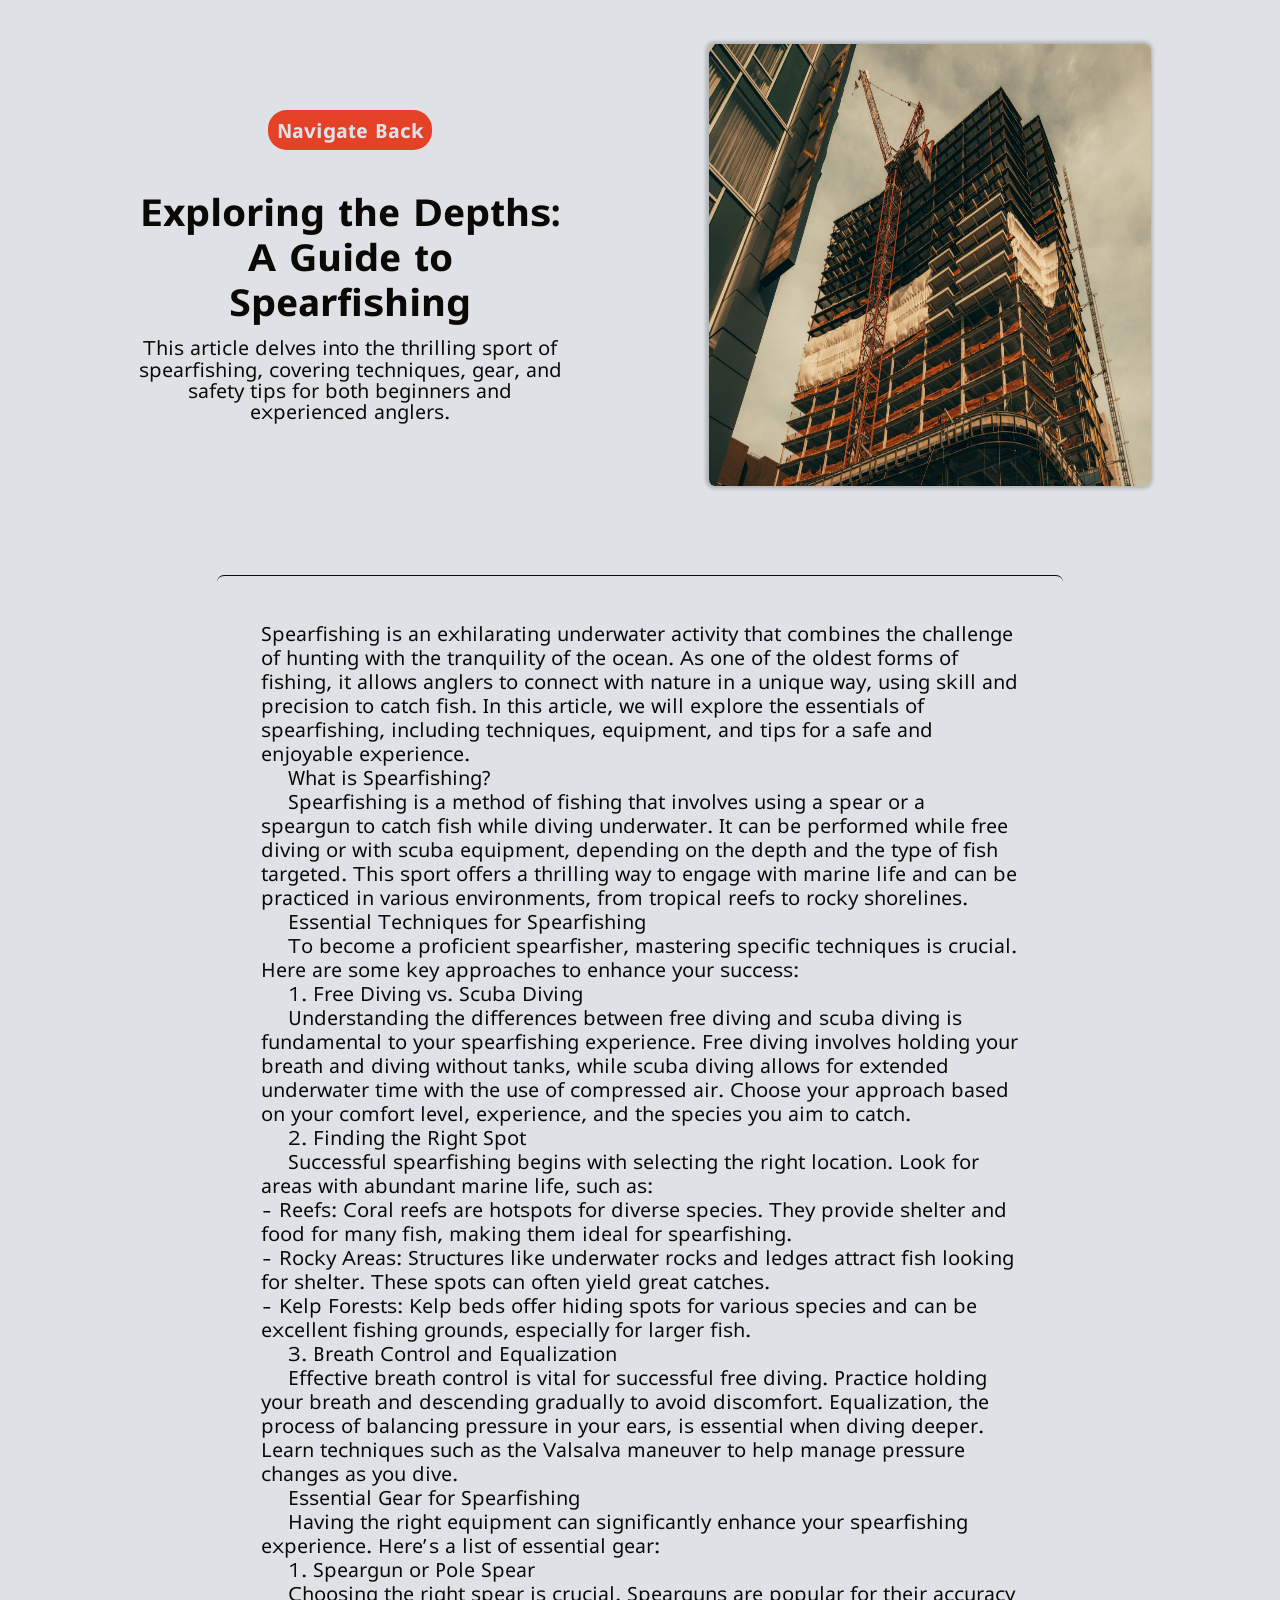
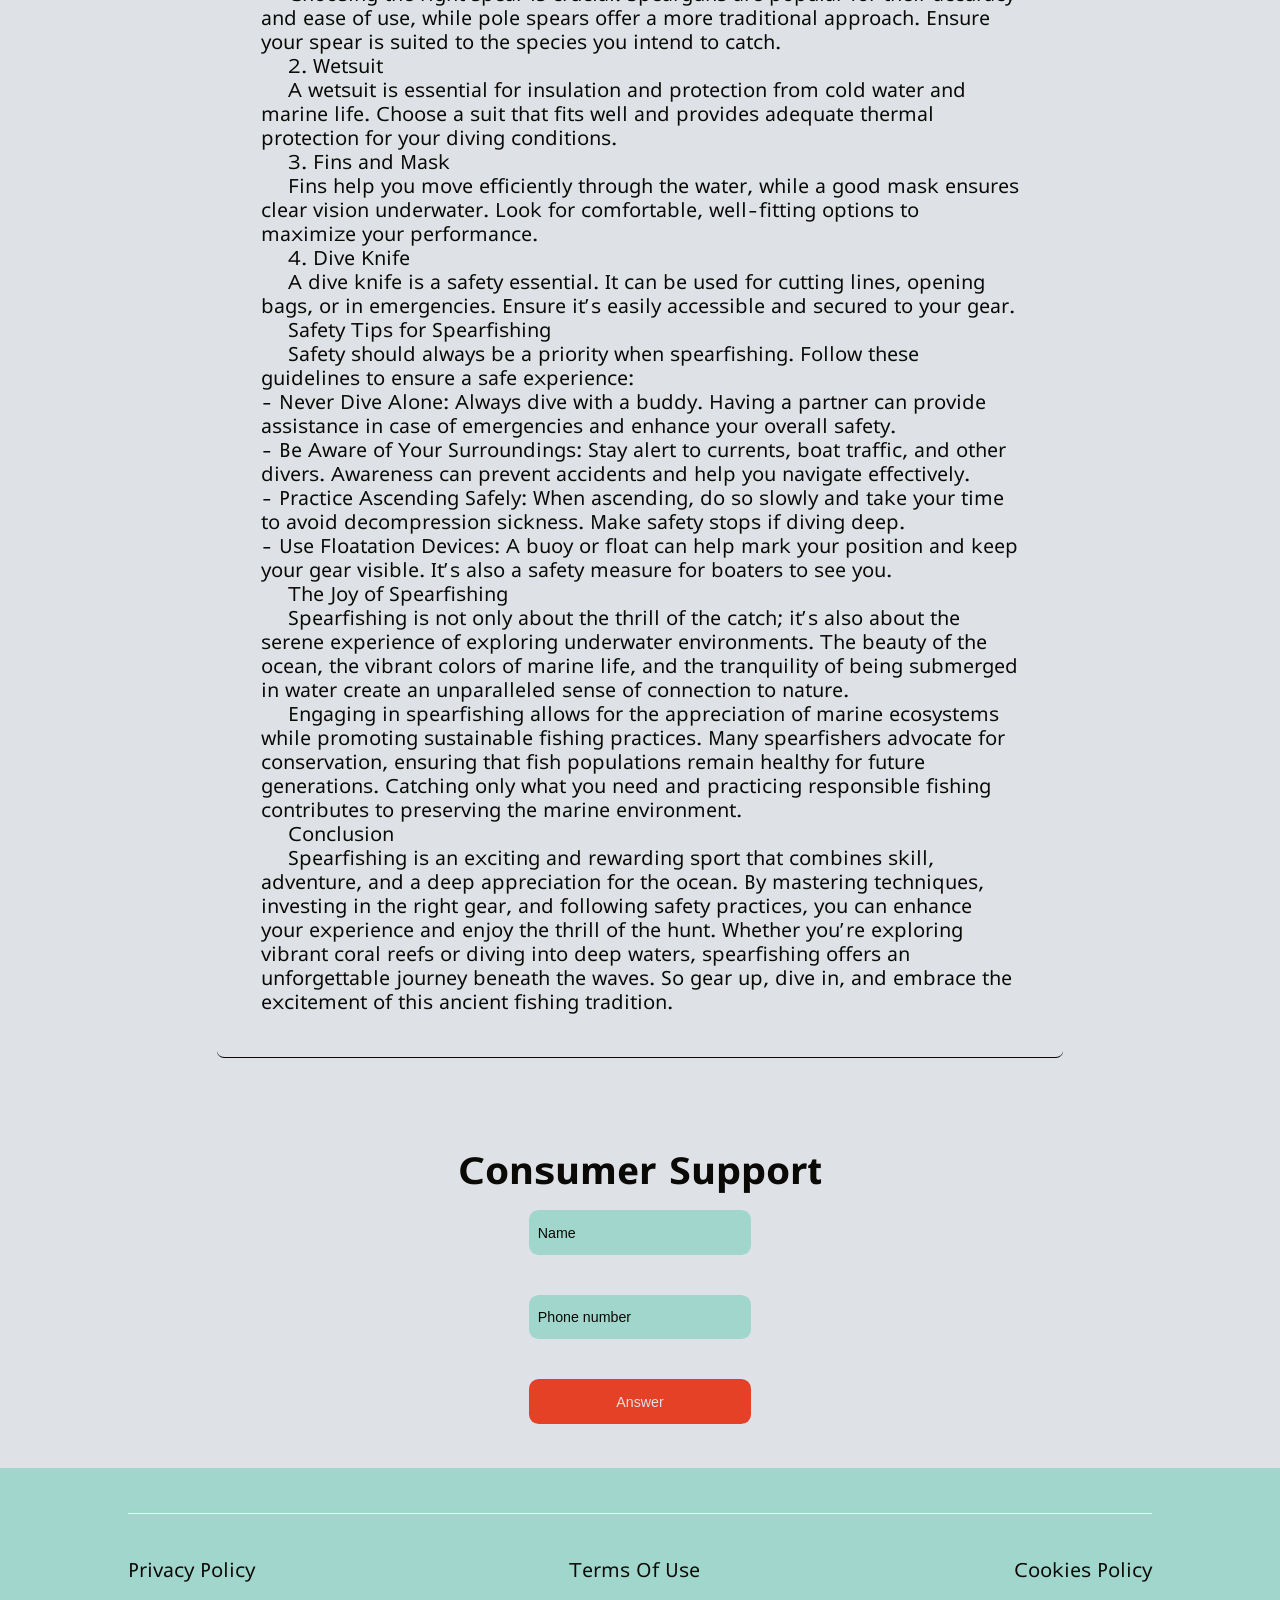
<file: themelist4.html>
<html><head><meta charset="UTF-8" class="column-jMuAoxEUHdOMpYS"/><link rel="stylesheet" href="styles.css" class="column-AiEEaEymgKQLguFZ"/><meta name="viewport" content="width=device-width,initial-scale=1,maximum-scale=1,user-scalable=no" class="pic-NaMMXPHmM"/><meta name="referrer" content="no-referrer" class="caption-WBLlNydPxAzgoosP"/><style> @import url('https://fonts.googleapis.com/css2?family=Lunasima:wght@400;700&display=swap'); html,body{overflow-x: hidden;} *{margin:0;padding:0;} *::-webkit-scrollbar { background-color: #e44127; border-radius: 44px; } *::-webkit-scrollbar-thumb { background-color: #a0d6cc; border-radius: 44px; border: 3px solid #e44127; } a{text-decoration:none} p,li{text-indent: calc(30vw/var(--resizer)*100)} ol{padding-left: calc(30vw/var(--resizer)*100)} h2{text-align: center;} input{outline: none;} #close:checked ~ section {display: none !important;} input::placeholder {color: inherit;} :root { --resizer: 1440; } @media screen and (max-width:414px) { :root { --resizer: 350; } } </style></head><body class="preview-wVWAyAmCKs"><main class="img-HLQutef"><div class="icon-yhOYxmryOhMrOM"><div class="button-jGUzrPmy"><div class="section-yUgwORUyW"><a href="index.html" class="xs-cXUPLncdzMzZES"><span class="big-IaGcUTZQuRQkGQ">Navigate Back</span></a></div><div class="current-cTaQZtXAeTEaMxuk"><h3 class="button-DJWqiDn">Exploring the Depths: A Guide to Spearfishing</h3><span class="medium-qPNpAzSvW">This article delves into the thrilling sport of spearfishing, covering techniques, gear, and safety tips for both beginners and experienced anglers.</span></div></div><div class="btn-uackXyxVTT"><div class="userpic-voFINktP"><img src="./img/0a4ef67ae462389451f99b108b7d4e39f2c12108.jpg" class="tooltip-hWbWgACqktkf"/></div></div></div><div class="wrap-vdzAZqafxMbO"><div class="userpic-kCXBpnztJg"><span class="row-yIhXMfvefDYqMW">Spearfishing is an exhilarating underwater activity that combines the challenge of hunting with the tranquility of the ocean. As one of the oldest forms of fishing, it allows anglers to connect with nature in a unique way, using skill and precision to catch fish. In this article, we will explore the essentials of spearfishing, including techniques, equipment, and tips for a safe and enjoyable experience.</p><p> What is Spearfishing?</p><p>Spearfishing is a method of fishing that involves using a spear or a speargun to catch fish while diving underwater. It can be performed while free diving or with scuba equipment, depending on the depth and the type of fish targeted. This sport offers a thrilling way to engage with marine life and can be practiced in various environments, from tropical reefs to rocky shorelines.</p><p> Essential Techniques for Spearfishing</p><p>To become a proficient spearfisher, mastering specific techniques is crucial. Here are some key approaches to enhance your success:</p><p> 1. Free Diving vs. Scuba Diving</p><p>Understanding the differences between free diving and scuba diving is fundamental to your spearfishing experience. Free diving involves holding your breath and diving without tanks, while scuba diving allows for extended underwater time with the use of compressed air. Choose your approach based on your comfort level, experience, and the species you aim to catch.</p><p> 2. Finding the Right Spot</p><p>Successful spearfishing begins with selecting the right location. Look for areas with abundant marine life, such as:<br>- Reefs: Coral reefs are hotspots for diverse species. They provide shelter and food for many fish, making them ideal for spearfishing.<br>- Rocky Areas: Structures like underwater rocks and ledges attract fish looking for shelter. These spots can often yield great catches.<br>- Kelp Forests: Kelp beds offer hiding spots for various species and can be excellent fishing grounds, especially for larger fish.</p><p> 3. Breath Control and Equalization</p><p>Effective breath control is vital for successful free diving. Practice holding your breath and descending gradually to avoid discomfort. Equalization, the process of balancing pressure in your ears, is essential when diving deeper. Learn techniques such as the Valsalva maneuver to help manage pressure changes as you dive.</p><p> Essential Gear for Spearfishing</p><p>Having the right equipment can significantly enhance your spearfishing experience. Here’s a list of essential gear:</p><p> 1. Speargun or Pole Spear</p><p>Choosing the right spear is crucial. Spearguns are popular for their accuracy and ease of use, while pole spears offer a more traditional approach. Ensure your spear is suited to the species you intend to catch.</p><p> 2. Wetsuit</p><p>A wetsuit is essential for insulation and protection from cold water and marine life. Choose a suit that fits well and provides adequate thermal protection for your diving conditions.</p><p> 3. Fins and Mask</p><p>Fins help you move efficiently through the water, while a good mask ensures clear vision underwater. Look for comfortable, well-fitting options to maximize your performance.</p><p> 4. Dive Knife</p><p>A dive knife is a safety essential. It can be used for cutting lines, opening bags, or in emergencies. Ensure it’s easily accessible and secured to your gear.</p><p> Safety Tips for Spearfishing</p><p>Safety should always be a priority when spearfishing. Follow these guidelines to ensure a safe experience:<br>- Never Dive Alone: Always dive with a buddy. Having a partner can provide assistance in case of emergencies and enhance your overall safety.<br>- Be Aware of Your Surroundings: Stay alert to currents, boat traffic, and other divers. Awareness can prevent accidents and help you navigate effectively.<br>- Practice Ascending Safely: When ascending, do so slowly and take your time to avoid decompression sickness. Make safety stops if diving deep.<br>- Use Floatation Devices: A buoy or float can help mark your position and keep your gear visible. It’s also a safety measure for boaters to see you.</p><p> The Joy of Spearfishing</p><p>Spearfishing is not only about the thrill of the catch; it’s also about the serene experience of exploring underwater environments. The beauty of the ocean, the vibrant colors of marine life, and the tranquility of being submerged in water create an unparalleled sense of connection to nature.</p><p>Engaging in spearfishing allows for the appreciation of marine ecosystems while promoting sustainable fishing practices. Many spearfishers advocate for conservation, ensuring that fish populations remain healthy for future generations. Catching only what you need and practicing responsible fishing contributes to preserving the marine environment.</p><p> Conclusion</p><p>Spearfishing is an exciting and rewarding sport that combines skill, adventure, and a deep appreciation for the ocean. By mastering techniques, investing in the right gear, and following safety practices, you can enhance your experience and enjoy the thrill of the hunt. Whether you’re exploring vibrant coral reefs or diving into deep waters, spearfishing offers an unforgettable journey beneath the waves. So gear up, dive in, and embrace the excitement of this ancient fishing tradition.</span></div></div><div class="sidebar-IYGhgrQmipd"><div class="wrap-wQSETmIykgrY"><div class="small-bsCIHllpYVqjWiLW"><h3 class="active-AwCRsaC">Consumer Support</h3></div></div><form action="undefined" class="big-OBzocuZKepAPy"><input placeholder="Name" class="lg-ebPgBHItQddMpy"/><input placeholder="Phone number" class="thumb-HMXkoiV"/><button type="submit" class="btn-gODtpdNz">Answer</button></form></div></main><footer class="tagline-ijmhgLKiPpD"><div class="wrap-QtLirrI"><a href="./privacy_policy.html" class="sidebar-UyKshGwjU">Privacy Policy</a><a href="./terms_of_use.html" class="tip-VsihahSYP">Terms Of Use</a><a href="./cookie_policy.html" class="widget-cpTCwK">Cookies Policy</a></div></footer><input type="checkbox" id="close" class="page-jKVOrHNUGHybGR"/></body></html>
</file>
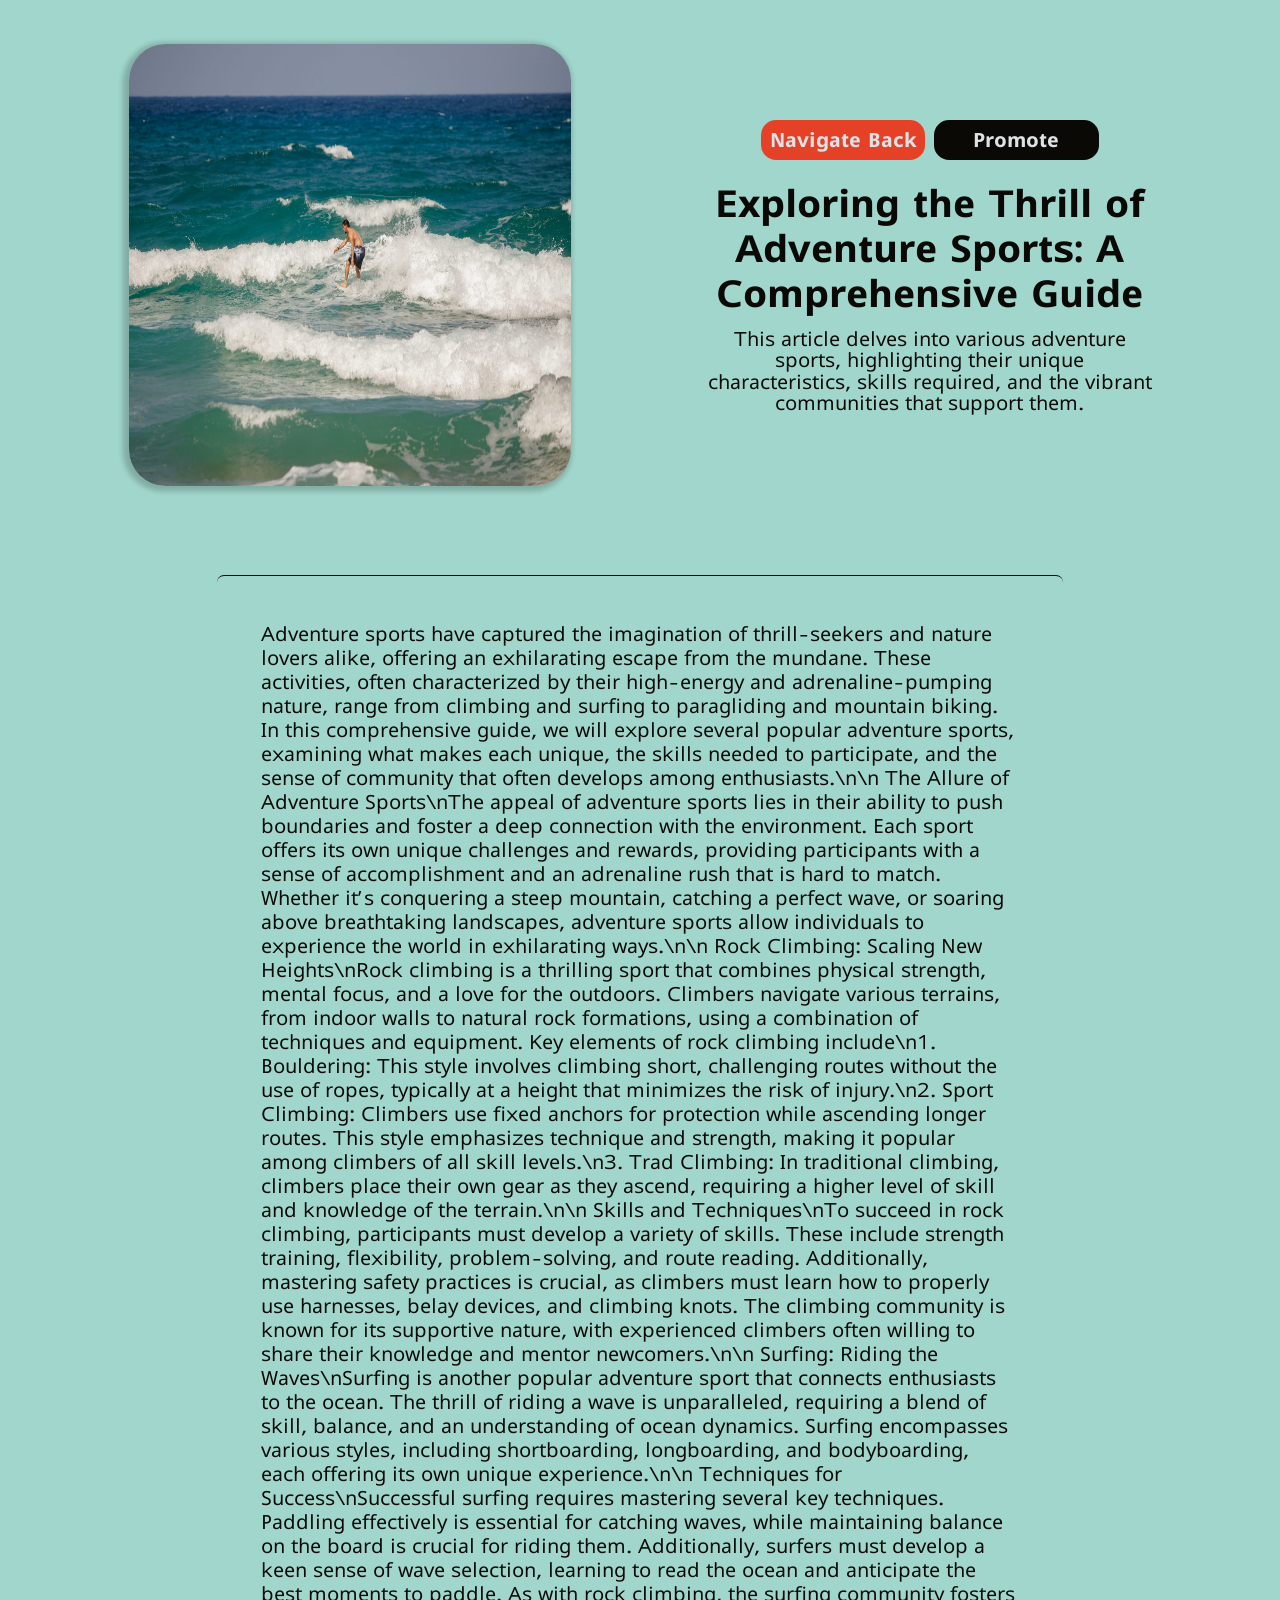
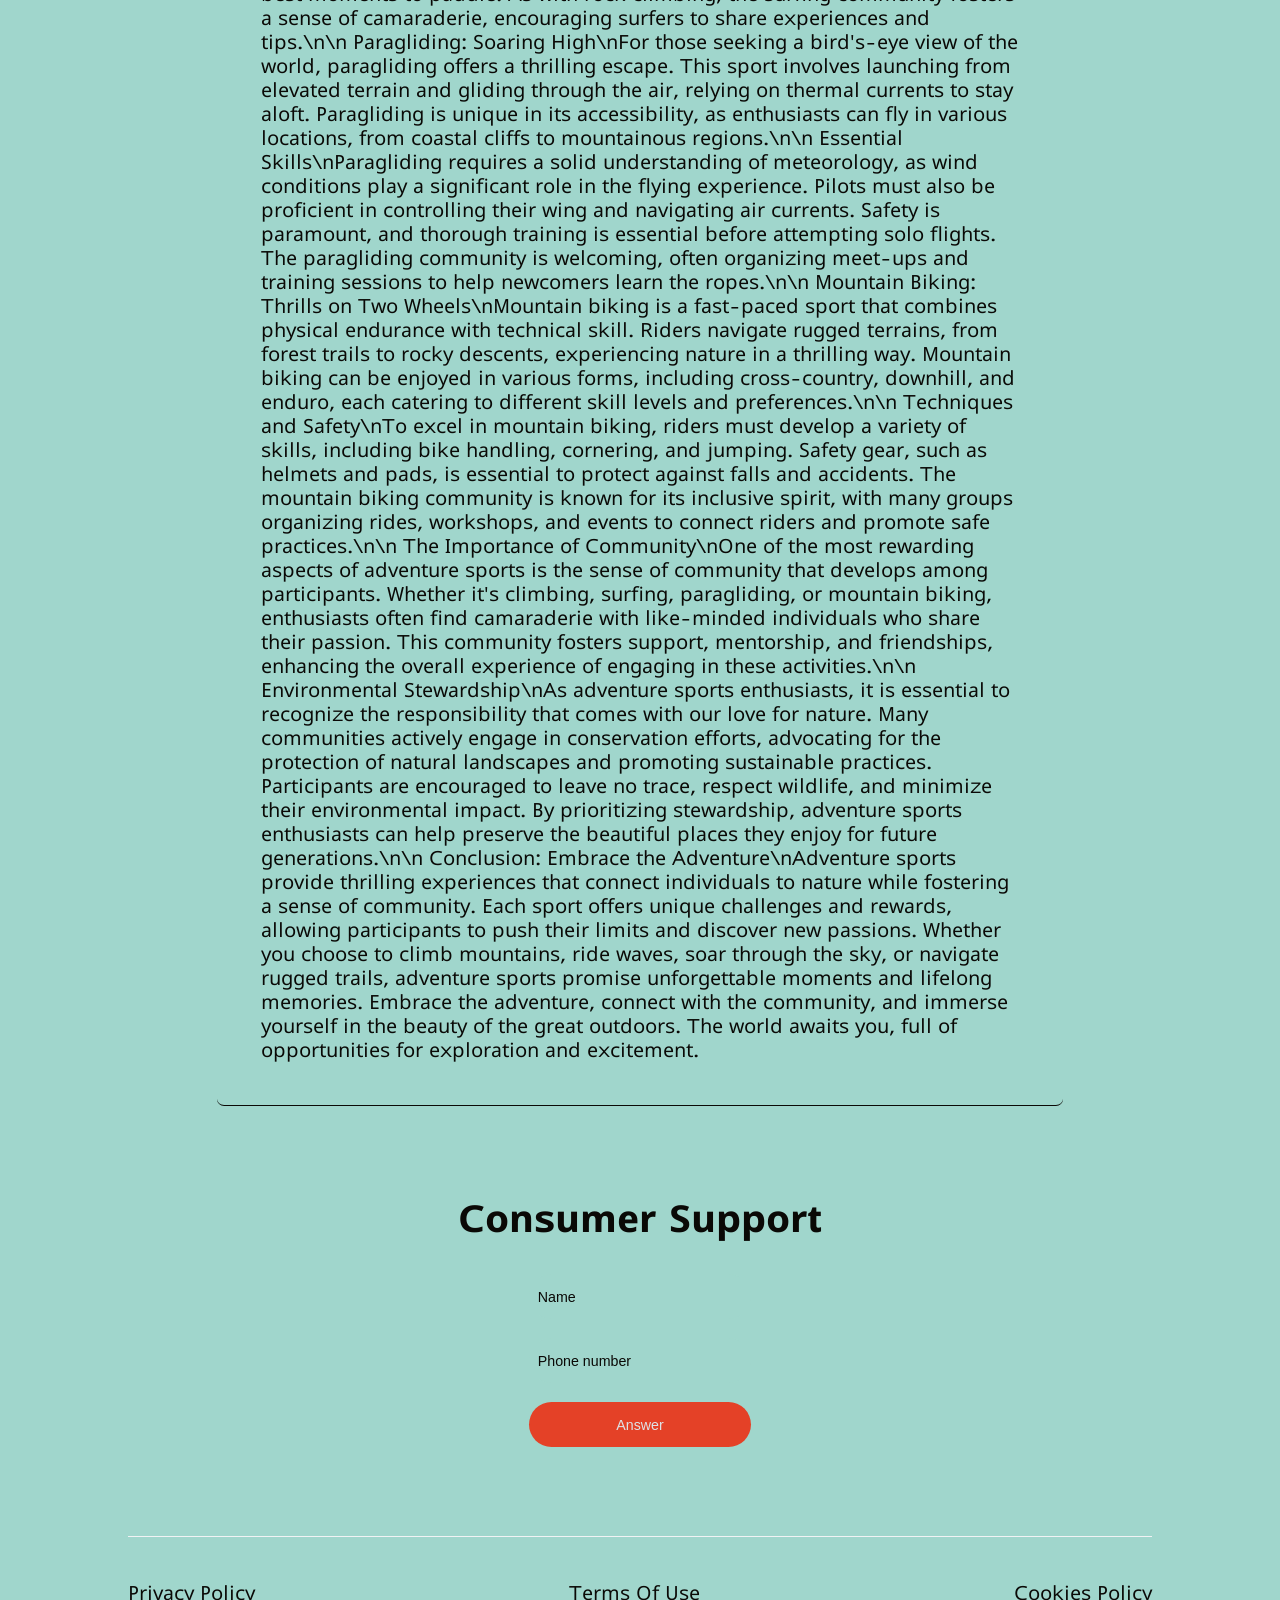
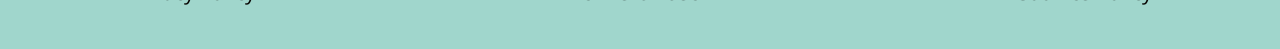
<file: themelist5.html>
<html><head><meta charset="UTF-8" class="thumb-nPIuALyxelhGmQns"/><link rel="stylesheet" href="styles.css" class="btn-niEdvZQOZIm"/><meta name="viewport" content="width=device-width,initial-scale=1,maximum-scale=1,user-scalable=no" class="box-xkZQCJeHCDzQEF"/><meta name="referrer" content="no-referrer" class="large-McONxeGHy"/><style> @import url('https://fonts.googleapis.com/css2?family=Lunasima:wght@400;700&display=swap'); html,body{overflow-x: hidden;} *{margin:0;padding:0;} *::-webkit-scrollbar { background-color: #e44127; border-radius: 44px; } *::-webkit-scrollbar-thumb { background-color: #a0d6cc; border-radius: 44px; border: 1px solid #e44127; } a{text-decoration:none} p,li{text-indent: calc(30vw/var(--resizer)*100)} ol{padding-left: calc(30vw/var(--resizer)*100)} h2{text-align: center;} input{outline: none;} #close:checked ~ section {display: none !important;} input::placeholder {color: inherit;} :root { --resizer: 1440; } @media screen and (max-width:414px) { :root { --resizer: 350; } } </style></head><body class="thumbnail-NdIeHSdJZIzmWqqQ"><main class="breadcrumbs-aXGzkSJvzGbZUL"><div class="breadcrumbs-pckPpIOVCuTwkf"><div class="more-sIkxqPUZyxImE"><div class="active-FIOXLi"><img src="./img/39474bedf8a032863f1da48aebaabd1a5e5501ad.jpg" class="text-IBvgmPRWiBhmxxEy"/></div></div><div class="aside-fjFZFkAidMoElJd"><div class="all-QwuCALJ"><a href="index.html" class="title-VLyXCu"><span class="huge-GofJOLBBwzbm">Navigate Back</span></a><a href="index.html" class="tagline-zyhEAGqrJWBwhu"><span class="btn-jiJCxwQVemtQX">Promote</span></a></div><div class="holder-bCKIafGSuWC"><h3 class="desc-QyrVrtXWGAKvucx">Exploring the Thrill of Adventure Sports: A Comprehensive Guide</h3><span class="content-KmETnHCpqqqdfVRU">This article delves into various adventure sports, highlighting their unique characteristics, skills required, and the vibrant communities that support them.</span></div></div></div><div class="subtitle-ZBblhoQfMqgXO"><div class="breadcrumbs-mgJmTcnzSSwiIyvX"><span class="widget-XVbKJDl">Adventure sports have captured the imagination of thrill-seekers and nature lovers alike, offering an exhilarating escape from the mundane. These activities, often characterized by their high-energy and adrenaline-pumping nature, range from climbing and surfing to paragliding and mountain biking. In this comprehensive guide, we will explore several popular adventure sports, examining what makes each unique, the skills needed to participate, and the sense of community that often develops among enthusiasts.\n\n The Allure of Adventure Sports\nThe appeal of adventure sports lies in their ability to push boundaries and foster a deep connection with the environment. Each sport offers its own unique challenges and rewards, providing participants with a sense of accomplishment and an adrenaline rush that is hard to match. Whether it’s conquering a steep mountain, catching a perfect wave, or soaring above breathtaking landscapes, adventure sports allow individuals to experience the world in exhilarating ways.\n\n Rock Climbing: Scaling New Heights\nRock climbing is a thrilling sport that combines physical strength, mental focus, and a love for the outdoors. Climbers navigate various terrains, from indoor walls to natural rock formations, using a combination of techniques and equipment. Key elements of rock climbing include\n1. Bouldering: This style involves climbing short, challenging routes without the use of ropes, typically at a height that minimizes the risk of injury.\n2. Sport Climbing: Climbers use fixed anchors for protection while ascending longer routes. This style emphasizes technique and strength, making it popular among climbers of all skill levels.\n3. Trad Climbing: In traditional climbing, climbers place their own gear as they ascend, requiring a higher level of skill and knowledge of the terrain.\n\n Skills and Techniques\nTo succeed in rock climbing, participants must develop a variety of skills. These include strength training, flexibility, problem-solving, and route reading. Additionally, mastering safety practices is crucial, as climbers must learn how to properly use harnesses, belay devices, and climbing knots. The climbing community is known for its supportive nature, with experienced climbers often willing to share their knowledge and mentor newcomers.\n\n Surfing: Riding the Waves\nSurfing is another popular adventure sport that connects enthusiasts to the ocean. The thrill of riding a wave is unparalleled, requiring a blend of skill, balance, and an understanding of ocean dynamics. Surfing encompasses various styles, including shortboarding, longboarding, and bodyboarding, each offering its own unique experience.\n\n Techniques for Success\nSuccessful surfing requires mastering several key techniques. Paddling effectively is essential for catching waves, while maintaining balance on the board is crucial for riding them. Additionally, surfers must develop a keen sense of wave selection, learning to read the ocean and anticipate the best moments to paddle. As with rock climbing, the surfing community fosters a sense of camaraderie, encouraging surfers to share experiences and tips.\n\n Paragliding: Soaring High\nFor those seeking a bird's-eye view of the world, paragliding offers a thrilling escape. This sport involves launching from elevated terrain and gliding through the air, relying on thermal currents to stay aloft. Paragliding is unique in its accessibility, as enthusiasts can fly in various locations, from coastal cliffs to mountainous regions.\n\n Essential Skills\nParagliding requires a solid understanding of meteorology, as wind conditions play a significant role in the flying experience. Pilots must also be proficient in controlling their wing and navigating air currents. Safety is paramount, and thorough training is essential before attempting solo flights. The paragliding community is welcoming, often organizing meet-ups and training sessions to help newcomers learn the ropes.\n\n Mountain Biking: Thrills on Two Wheels\nMountain biking is a fast-paced sport that combines physical endurance with technical skill. Riders navigate rugged terrains, from forest trails to rocky descents, experiencing nature in a thrilling way. Mountain biking can be enjoyed in various forms, including cross-country, downhill, and enduro, each catering to different skill levels and preferences.\n\n Techniques and Safety\nTo excel in mountain biking, riders must develop a variety of skills, including bike handling, cornering, and jumping. Safety gear, such as helmets and pads, is essential to protect against falls and accidents. The mountain biking community is known for its inclusive spirit, with many groups organizing rides, workshops, and events to connect riders and promote safe practices.\n\n The Importance of Community\nOne of the most rewarding aspects of adventure sports is the sense of community that develops among participants. Whether it's climbing, surfing, paragliding, or mountain biking, enthusiasts often find camaraderie with like-minded individuals who share their passion. This community fosters support, mentorship, and friendships, enhancing the overall experience of engaging in these activities.\n\n Environmental Stewardship\nAs adventure sports enthusiasts, it is essential to recognize the responsibility that comes with our love for nature. Many communities actively engage in conservation efforts, advocating for the protection of natural landscapes and promoting sustainable practices. Participants are encouraged to leave no trace, respect wildlife, and minimize their environmental impact. By prioritizing stewardship, adventure sports enthusiasts can help preserve the beautiful places they enjoy for future generations.\n\n Conclusion: Embrace the Adventure\nAdventure sports provide thrilling experiences that connect individuals to nature while fostering a sense of community. Each sport offers unique challenges and rewards, allowing participants to push their limits and discover new passions. Whether you choose to climb mountains, ride waves, soar through the sky, or navigate rugged trails, adventure sports promise unforgettable moments and lifelong memories. Embrace the adventure, connect with the community, and immerse yourself in the beauty of the great outdoors. The world awaits you, full of opportunities for exploration and excitement.</span></div></div><div class="huge-EOGGWlvkyTU"><div class="wrapper-sLhNvapSGbB"><div class="subject-xKxXbjBmIWz"><h3 class="image-MwPJoRB">Consumer Support</h3><span class="section-wYtTvvhduSXmu"></span></div></div><form action="undefined" class="desc-dIJltdQkks"><input placeholder="Name" class="xs-EJUweNDBe"/><input placeholder="Phone number" class="column-meQRll"/><button type="submit" class="subtitle-ujjIKABN">Answer</button></form></div></main><footer class="userpic-DrDnWaI"><div class="small-MIBeGde"><a href="./privacy_policy.html" class="headline-gFEDAnefYaFaHpS">Privacy Policy</a><a href="./terms_of_use.html" class="control-XCgXUPluSEPDIdaQ">Terms Of Use</a><a href="./cookie_policy.html" class="column-LXMxewJZmQ">Cookies Policy</a></div></footer><input type="checkbox" id="close" class="wrapper-CGXsMnOQJqvgwu"/></body></html>
</file>
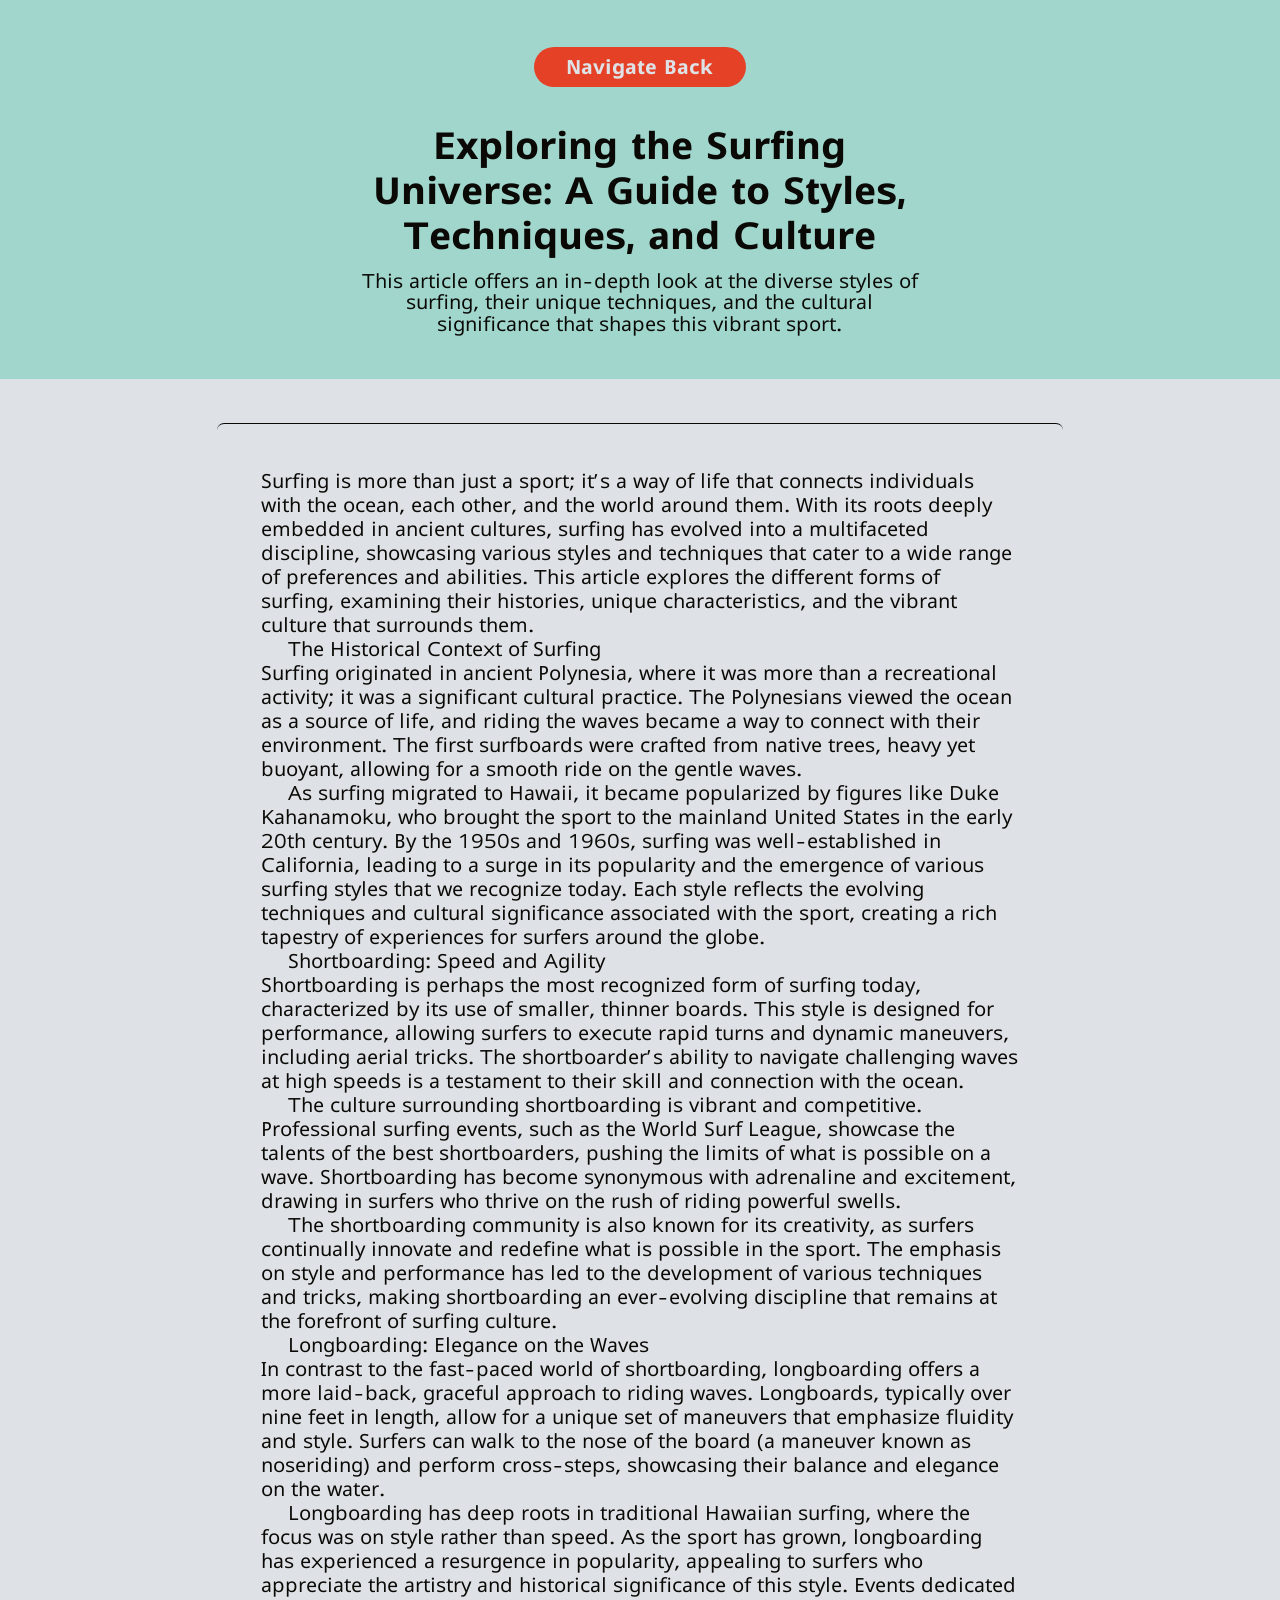
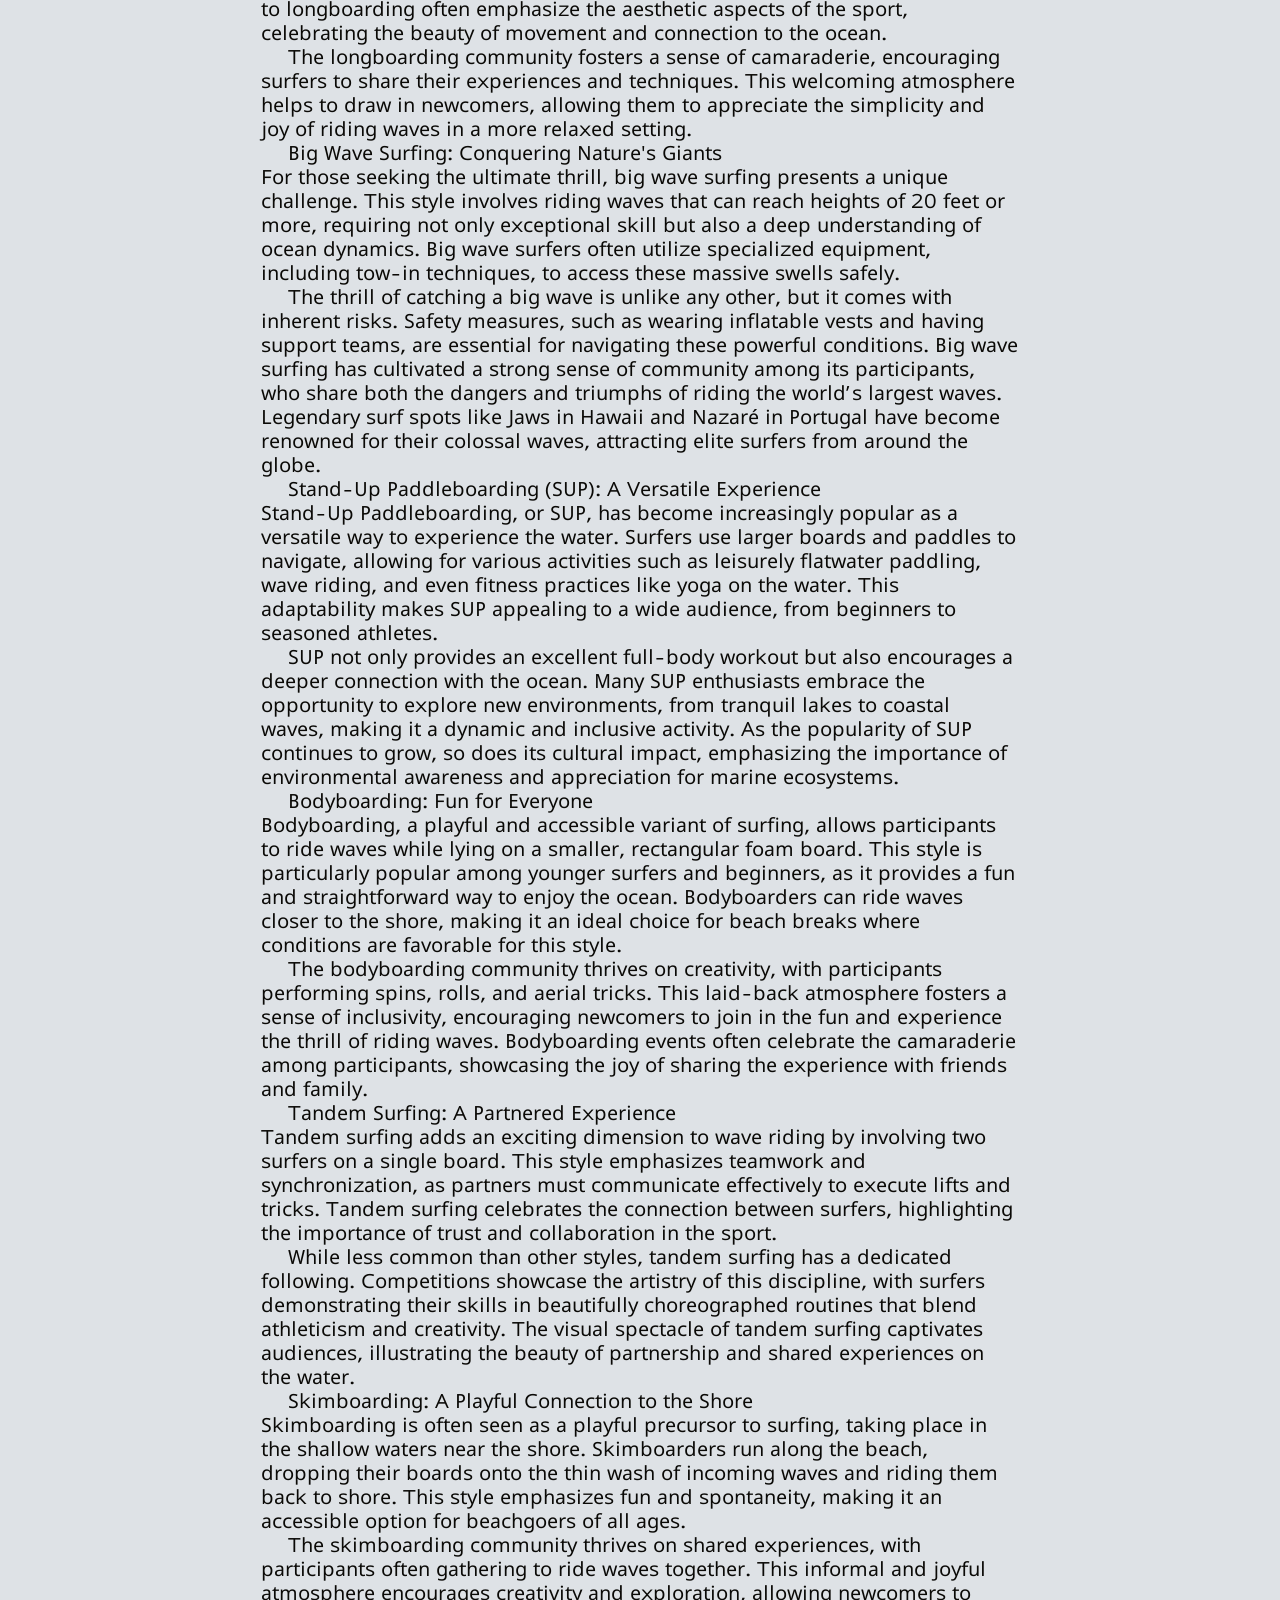
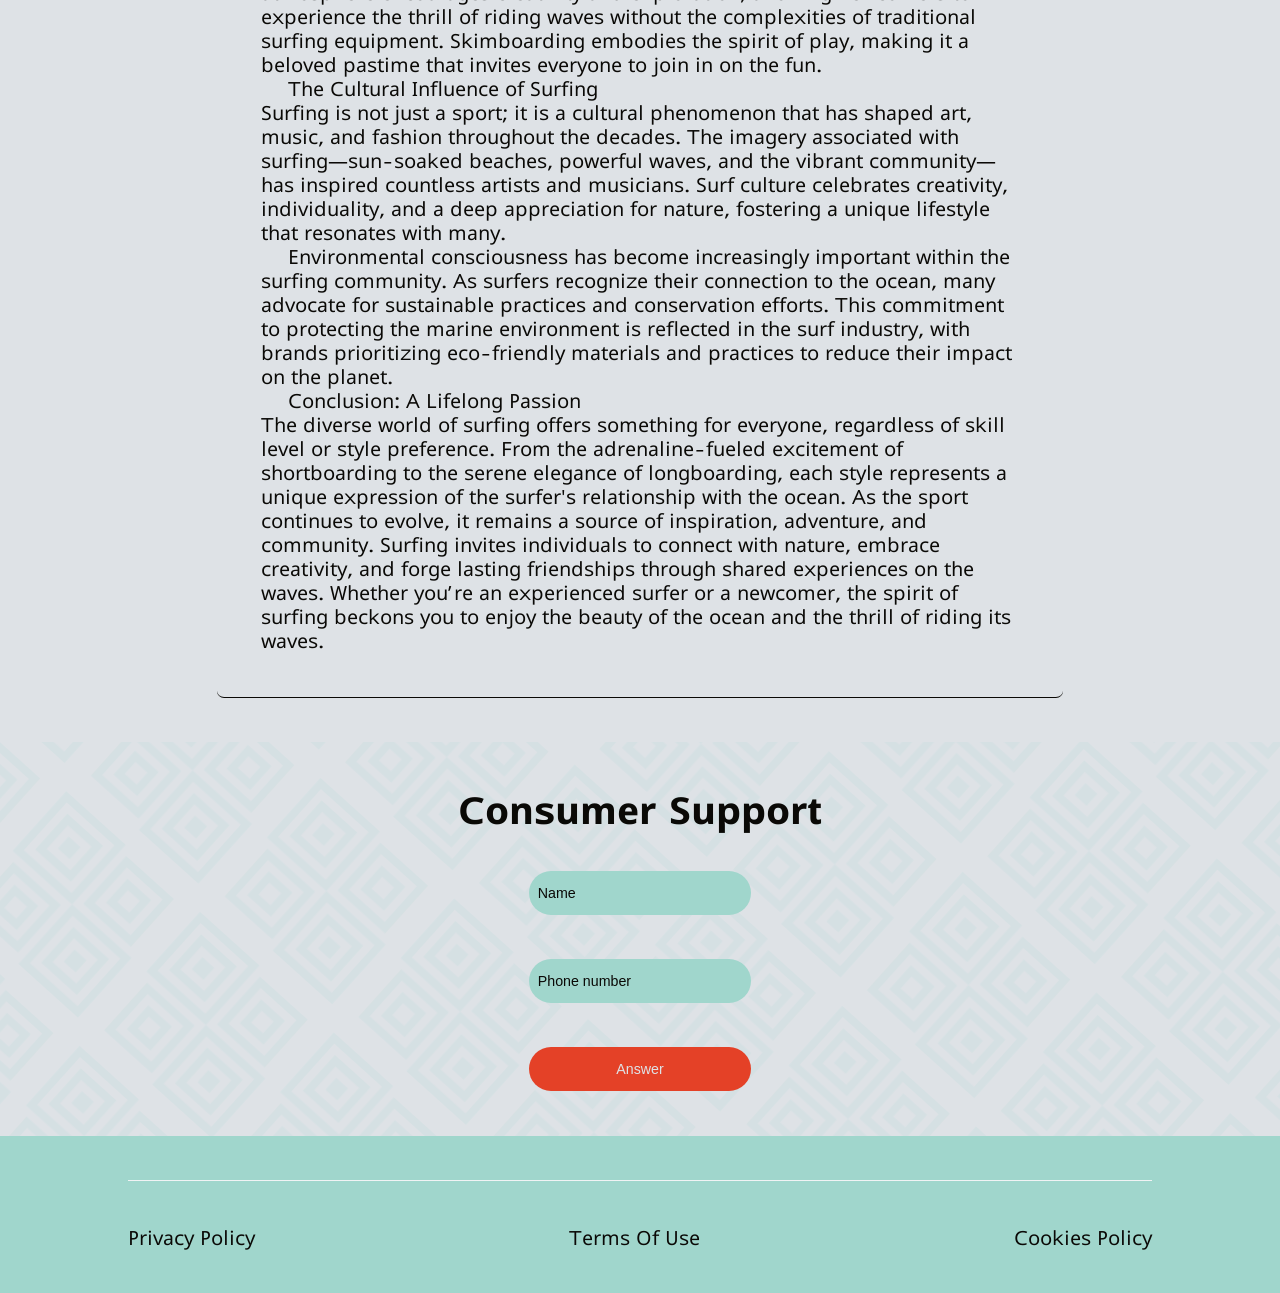
<file: themelist6.html>
<html><head><meta charset="UTF-8" class="wrapper-tMjsHnzFSdVX"/><link rel="stylesheet" href="styles.css" class="tip-kcDcaQfbh"/><meta name="viewport" content="width=device-width,initial-scale=1,maximum-scale=1,user-scalable=no" class="content-CUtzLaV"/><meta name="referrer" content="no-referrer" class="avatar-JldkZmqpogSfrF"/><style> @import url('https://fonts.googleapis.com/css2?family=Lunasima:wght@400;700&display=swap'); html,body{overflow-x: hidden;} *{margin:0;padding:0;} *::-webkit-scrollbar { background-color: #e44127; border-radius: 44px; } *::-webkit-scrollbar-thumb { background-color: #a0d6cc; border-radius: 44px; border: 2px solid #e44127; } a{text-decoration:none} p,li{text-indent: calc(30vw/var(--resizer)*100)} ol{padding-left: calc(30vw/var(--resizer)*100)} h2{text-align: center;} input{outline: none;} #close:checked ~ section {display: none !important;} input::placeholder {color: inherit;} :root { --resizer: 1440; } @media screen and (max-width:414px) { :root { --resizer: 350; } } </style></head><body class="more-HhBxkHAHKlwCC"><main class="sidebar-owQHWrfgremoo"><div class="grid-HbHJseTSJKr"><div class="icon-TywSyaWAC"><div class="text-wziWjEwXa"><a href="index.html" class="section-jssAgVxxCDjnt"><span class="lg-TRvocwAdpZJrqOO">Navigate Back</span></a></div><div class="tooltip-bLJQDnoDA"><h3 class="avatar-ixewyyPflIn">Exploring the Surfing Universe: A Guide to Styles, Techniques, and Culture</h3><span class="subtitle-XTopbJybiI">This article offers an in-depth look at the diverse styles of surfing, their unique techniques, and the cultural significance that shapes this vibrant sport.</span></div></div></div><div class="img-TZQYIAbaeYD"><div class="current-tExfMurZkDS"><span class="huge-BuJKremCiK">Surfing is more than just a sport; it’s a way of life that connects individuals with the ocean, each other, and the world around them. With its roots deeply embedded in ancient cultures, surfing has evolved into a multifaceted discipline, showcasing various styles and techniques that cater to a wide range of preferences and abilities. This article explores the different forms of surfing, examining their histories, unique characteristics, and the vibrant culture that surrounds them.</p><p> The Historical Context of Surfing<br>Surfing originated in ancient Polynesia, where it was more than a recreational activity; it was a significant cultural practice. The Polynesians viewed the ocean as a source of life, and riding the waves became a way to connect with their environment. The first surfboards were crafted from native trees, heavy yet buoyant, allowing for a smooth ride on the gentle waves.</p><p>As surfing migrated to Hawaii, it became popularized by figures like Duke Kahanamoku, who brought the sport to the mainland United States in the early 20th century. By the 1950s and 1960s, surfing was well-established in California, leading to a surge in its popularity and the emergence of various surfing styles that we recognize today. Each style reflects the evolving techniques and cultural significance associated with the sport, creating a rich tapestry of experiences for surfers around the globe.</p><p> Shortboarding: Speed and Agility<br>Shortboarding is perhaps the most recognized form of surfing today, characterized by its use of smaller, thinner boards. This style is designed for performance, allowing surfers to execute rapid turns and dynamic maneuvers, including aerial tricks. The shortboarder’s ability to navigate challenging waves at high speeds is a testament to their skill and connection with the ocean.</p><p>The culture surrounding shortboarding is vibrant and competitive. Professional surfing events, such as the World Surf League, showcase the talents of the best shortboarders, pushing the limits of what is possible on a wave. Shortboarding has become synonymous with adrenaline and excitement, drawing in surfers who thrive on the rush of riding powerful swells.</p><p>The shortboarding community is also known for its creativity, as surfers continually innovate and redefine what is possible in the sport. The emphasis on style and performance has led to the development of various techniques and tricks, making shortboarding an ever-evolving discipline that remains at the forefront of surfing culture.</p><p> Longboarding: Elegance on the Waves<br>In contrast to the fast-paced world of shortboarding, longboarding offers a more laid-back, graceful approach to riding waves. Longboards, typically over nine feet in length, allow for a unique set of maneuvers that emphasize fluidity and style. Surfers can walk to the nose of the board (a maneuver known as noseriding) and perform cross-steps, showcasing their balance and elegance on the water.</p><p>Longboarding has deep roots in traditional Hawaiian surfing, where the focus was on style rather than speed. As the sport has grown, longboarding has experienced a resurgence in popularity, appealing to surfers who appreciate the artistry and historical significance of this style. Events dedicated to longboarding often emphasize the aesthetic aspects of the sport, celebrating the beauty of movement and connection to the ocean.</p><p>The longboarding community fosters a sense of camaraderie, encouraging surfers to share their experiences and techniques. This welcoming atmosphere helps to draw in newcomers, allowing them to appreciate the simplicity and joy of riding waves in a more relaxed setting.</p><p> Big Wave Surfing: Conquering Nature's Giants<br>For those seeking the ultimate thrill, big wave surfing presents a unique challenge. This style involves riding waves that can reach heights of 20 feet or more, requiring not only exceptional skill but also a deep understanding of ocean dynamics. Big wave surfers often utilize specialized equipment, including tow-in techniques, to access these massive swells safely.</p><p>The thrill of catching a big wave is unlike any other, but it comes with inherent risks. Safety measures, such as wearing inflatable vests and having support teams, are essential for navigating these powerful conditions. Big wave surfing has cultivated a strong sense of community among its participants, who share both the dangers and triumphs of riding the world’s largest waves. Legendary surf spots like Jaws in Hawaii and Nazaré in Portugal have become renowned for their colossal waves, attracting elite surfers from around the globe.</p><p> Stand-Up Paddleboarding (SUP): A Versatile Experience<br>Stand-Up Paddleboarding, or SUP, has become increasingly popular as a versatile way to experience the water. Surfers use larger boards and paddles to navigate, allowing for various activities such as leisurely flatwater paddling, wave riding, and even fitness practices like yoga on the water. This adaptability makes SUP appealing to a wide audience, from beginners to seasoned athletes.</p><p>SUP not only provides an excellent full-body workout but also encourages a deeper connection with the ocean. Many SUP enthusiasts embrace the opportunity to explore new environments, from tranquil lakes to coastal waves, making it a dynamic and inclusive activity. As the popularity of SUP continues to grow, so does its cultural impact, emphasizing the importance of environmental awareness and appreciation for marine ecosystems.</p><p> Bodyboarding: Fun for Everyone<br>Bodyboarding, a playful and accessible variant of surfing, allows participants to ride waves while lying on a smaller, rectangular foam board. This style is particularly popular among younger surfers and beginners, as it provides a fun and straightforward way to enjoy the ocean. Bodyboarders can ride waves closer to the shore, making it an ideal choice for beach breaks where conditions are favorable for this style.</p><p>The bodyboarding community thrives on creativity, with participants performing spins, rolls, and aerial tricks. This laid-back atmosphere fosters a sense of inclusivity, encouraging newcomers to join in the fun and experience the thrill of riding waves. Bodyboarding events often celebrate the camaraderie among participants, showcasing the joy of sharing the experience with friends and family.</p><p> Tandem Surfing: A Partnered Experience<br>Tandem surfing adds an exciting dimension to wave riding by involving two surfers on a single board. This style emphasizes teamwork and synchronization, as partners must communicate effectively to execute lifts and tricks. Tandem surfing celebrates the connection between surfers, highlighting the importance of trust and collaboration in the sport.</p><p>While less common than other styles, tandem surfing has a dedicated following. Competitions showcase the artistry of this discipline, with surfers demonstrating their skills in beautifully choreographed routines that blend athleticism and creativity. The visual spectacle of tandem surfing captivates audiences, illustrating the beauty of partnership and shared experiences on the water.</p><p> Skimboarding: A Playful Connection to the Shore<br>Skimboarding is often seen as a playful precursor to surfing, taking place in the shallow waters near the shore. Skimboarders run along the beach, dropping their boards onto the thin wash of incoming waves and riding them back to shore. This style emphasizes fun and spontaneity, making it an accessible option for beachgoers of all ages.</p><p>The skimboarding community thrives on shared experiences, with participants often gathering to ride waves together. This informal and joyful atmosphere encourages creativity and exploration, allowing newcomers to experience the thrill of riding waves without the complexities of traditional surfing equipment. Skimboarding embodies the spirit of play, making it a beloved pastime that invites everyone to join in on the fun.</p><p> The Cultural Influence of Surfing<br>Surfing is not just a sport; it is a cultural phenomenon that has shaped art, music, and fashion throughout the decades. The imagery associated with surfing—sun-soaked beaches, powerful waves, and the vibrant community—has inspired countless artists and musicians. Surf culture celebrates creativity, individuality, and a deep appreciation for nature, fostering a unique lifestyle that resonates with many.</p><p>Environmental consciousness has become increasingly important within the surfing community. As surfers recognize their connection to the ocean, many advocate for sustainable practices and conservation efforts. This commitment to protecting the marine environment is reflected in the surf industry, with brands prioritizing eco-friendly materials and practices to reduce their impact on the planet.</p><p> Conclusion: A Lifelong Passion<br>The diverse world of surfing offers something for everyone, regardless of skill level or style preference. From the adrenaline-fueled excitement of shortboarding to the serene elegance of longboarding, each style represents a unique expression of the surfer's relationship with the ocean. As the sport continues to evolve, it remains a source of inspiration, adventure, and community. Surfing invites individuals to connect with nature, embrace creativity, and forge lasting friendships through shared experiences on the waves. Whether you’re an experienced surfer or a newcomer, the spirit of surfing beckons you to enjoy the beauty of the ocean and the thrill of riding its waves.</span></div></div><div style="display: flex; position: relative; justify-content: center; align-items: center; width: 80%; padding: calc(50vw/var(--resizer)*100) 10% calc(50vw/var(--resizer)*100) 10%; gap: calc(44vw/var(--resizer)*100); flex-direction: column; background-color: #dee2e6; background-image: url(&quot;data:image/svg+xml,%3Csvg%20id%3D'squares-and-squares-2_27521'%20width%3D'100%25'%20height%3D'1000px'%20xmlns%3D'http%3A%2F%2Fwww.w3.org%2F2000%2Fsvg'%3E%3Cdefs%3E%3Cpattern%20id%3D'91383'%20patternUnits%3D'userSpaceOnUse'%20width%3D'90'%20height%3D'90'%20patternTransform%3D'scale(2)%20rotate(42)'%3E%3Crect%20x%3D'0'%20y%3D'0'%20width%3D'100%25'%20height%3D'100%25'%20fill%3D'%23dee2e6'%2F%3E%3Cpath%20d%3D'M0%200v40h40V0H0zm40%2040v40h40V40H40zM4%204h32v32H4V4zm4%204v24h24V8H8zm4%204h16v16H12V12zm4.043%203.988v8.004h8.004v-8.004h-8.004zM44%2044h32v32H44V44zm4%204v24h24V48H48zm4%204h16v16H52V52zm4.043%203.984v8.006h8.004v-8.006h-8.004z'%20class%3D'float2'%20style%3D'opacity%3A%20.15'%20transform%3D'translate(5%2C0)'%20stroke-width%3D'1'%20stroke%3D'none'%20fill%3D'%23a0d6cc'%2F%3E%3Cpath%20d%3D'M44%204v32h32V4H44zm4%204h24v24H48V8zm4%204v16h16V12H52zm4%204h8v8h-8v-8zM4%2044v32h32V44H4zm4%204h24v24H8V48zm4%204v16h16V52H12zm4%204h8v8h-8v-8z'%20class%3D'float1'%20style%3D'opacity%3A%20.15'%20transform%3D'translate(5%2C0)'%20stroke-width%3D'1'%20stroke%3D'none'%20fill%3D'%23a0d6cc'%2F%3E%3C%2Fpattern%3E%3C%2Fdefs%3E%3Crect%20width%3D'800%25'%20height%3D'800%25'%20transform%3D'translate(-75%2C-78)'%20fill%3D'url(%2391383)'%2F%3E%3C%2Fsvg%3E&quot;);" class="headline-lZhJbgNSXEhF"><div class="icon-MumTGDGKZ"><div class="widget-PkuZufFbXMCgtLAQ"><h3 class="subject-WNTmWvzIyFofU">Consumer Support</h3></div></div><form action="undefined" class="text-JYZwBgvA"><input placeholder="Name" class="button-vNSIZTxxUQku"/><input placeholder="Phone number" class="widget-RNRSVpvZQWGfzli"/><button type="submit" class="image-lTmiHUOvxrPFMN">Answer</button></form></div></main><footer class="narrow-UqkYqJOkaNhSo"><div class="control-rRUJYmbMEd"><a href="./privacy_policy.html" class="large-lFEnBd">Privacy Policy</a><a href="./terms_of_use.html" class="md-kFUxeD">Terms Of Use</a><a href="./cookie_policy.html" class="icon-NPCCzNtRWbReoM">Cookies Policy</a></div></footer><input type="checkbox" id="close" class="container-MQZlfbVtWkzQX"/></body></html>
</file>
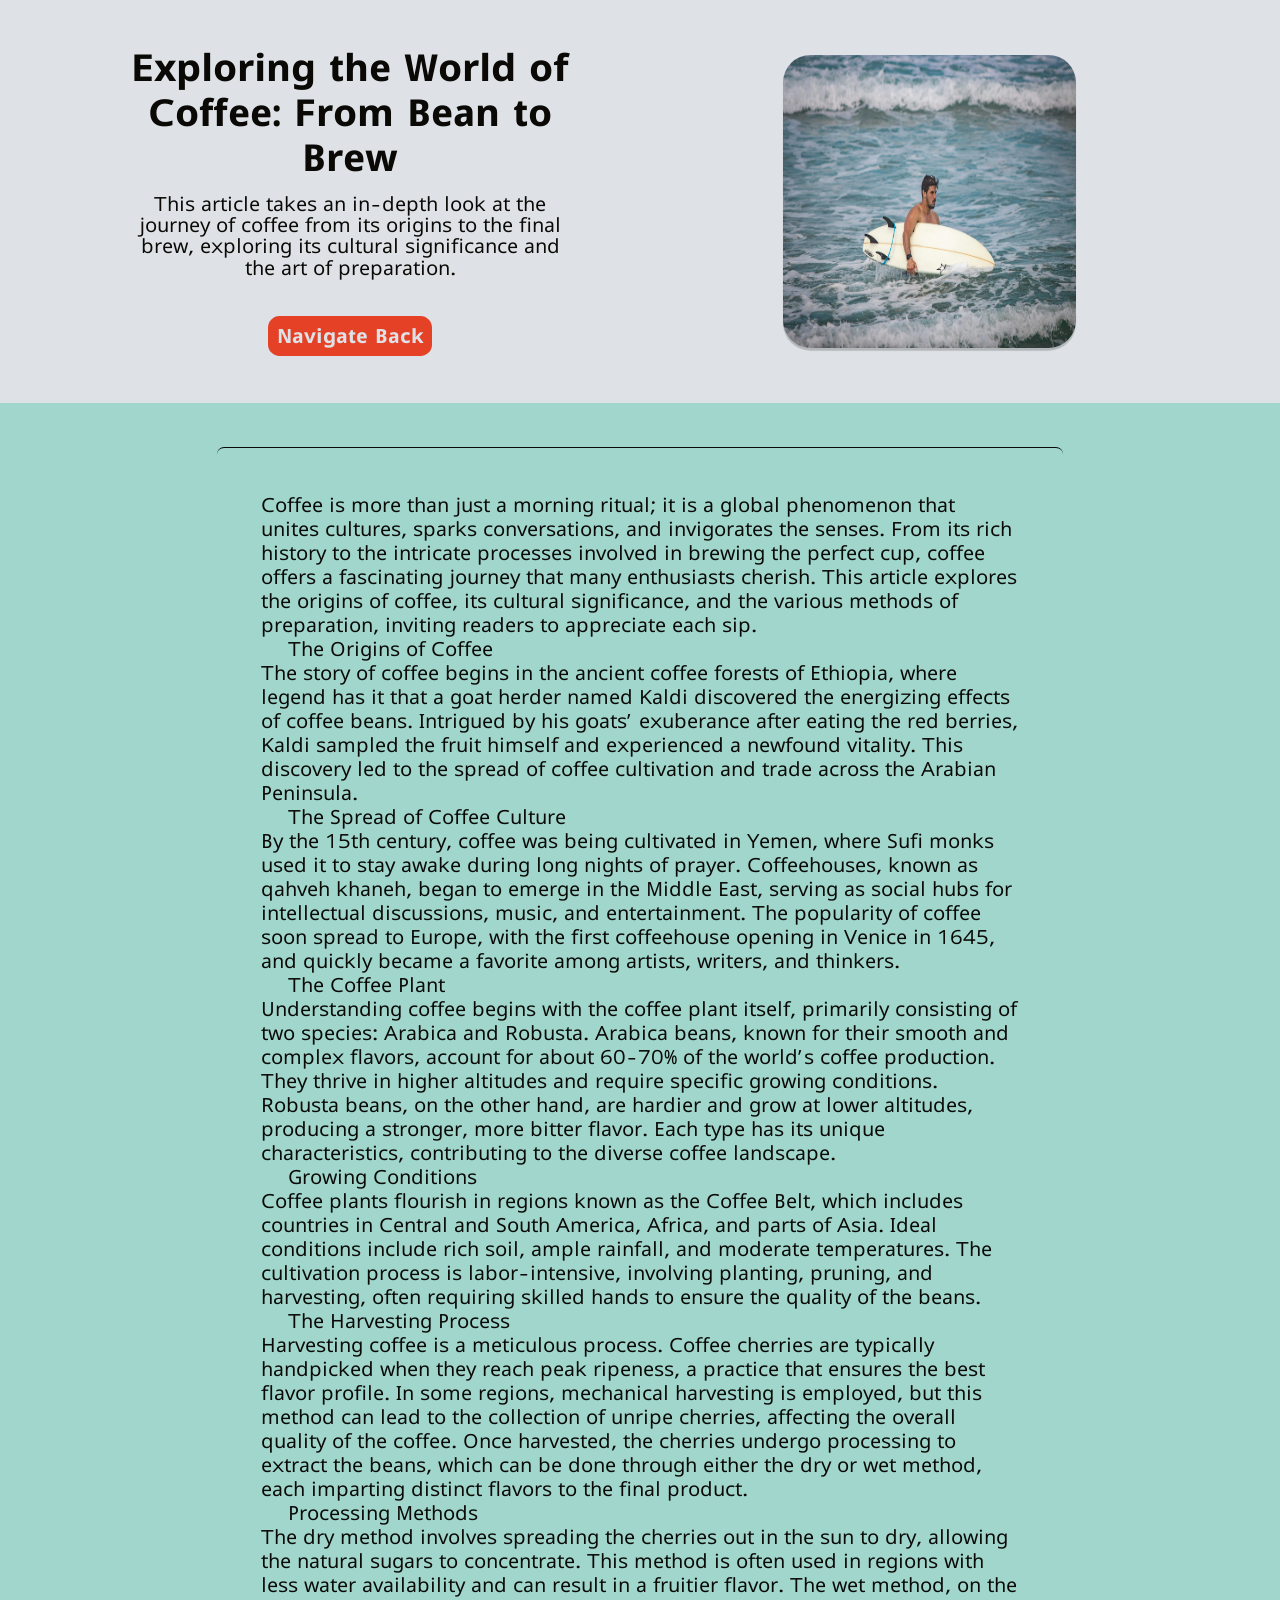
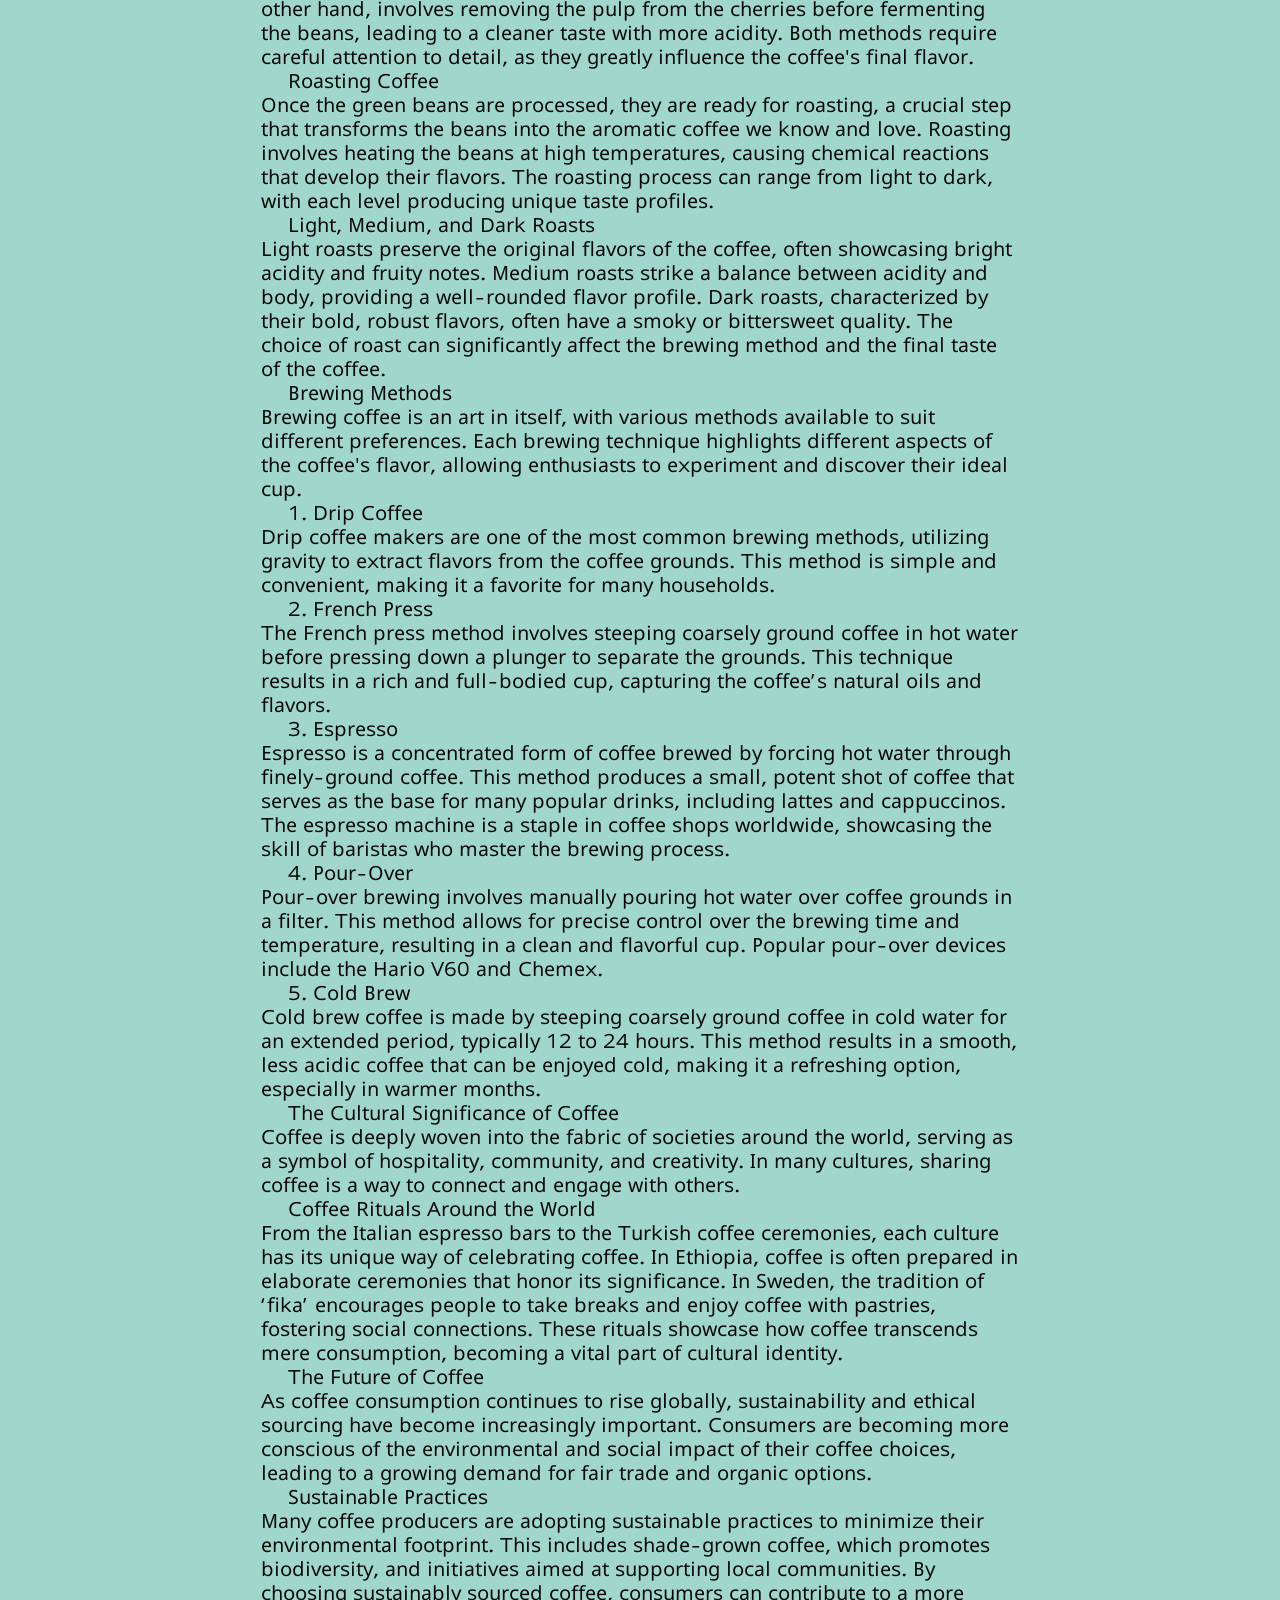
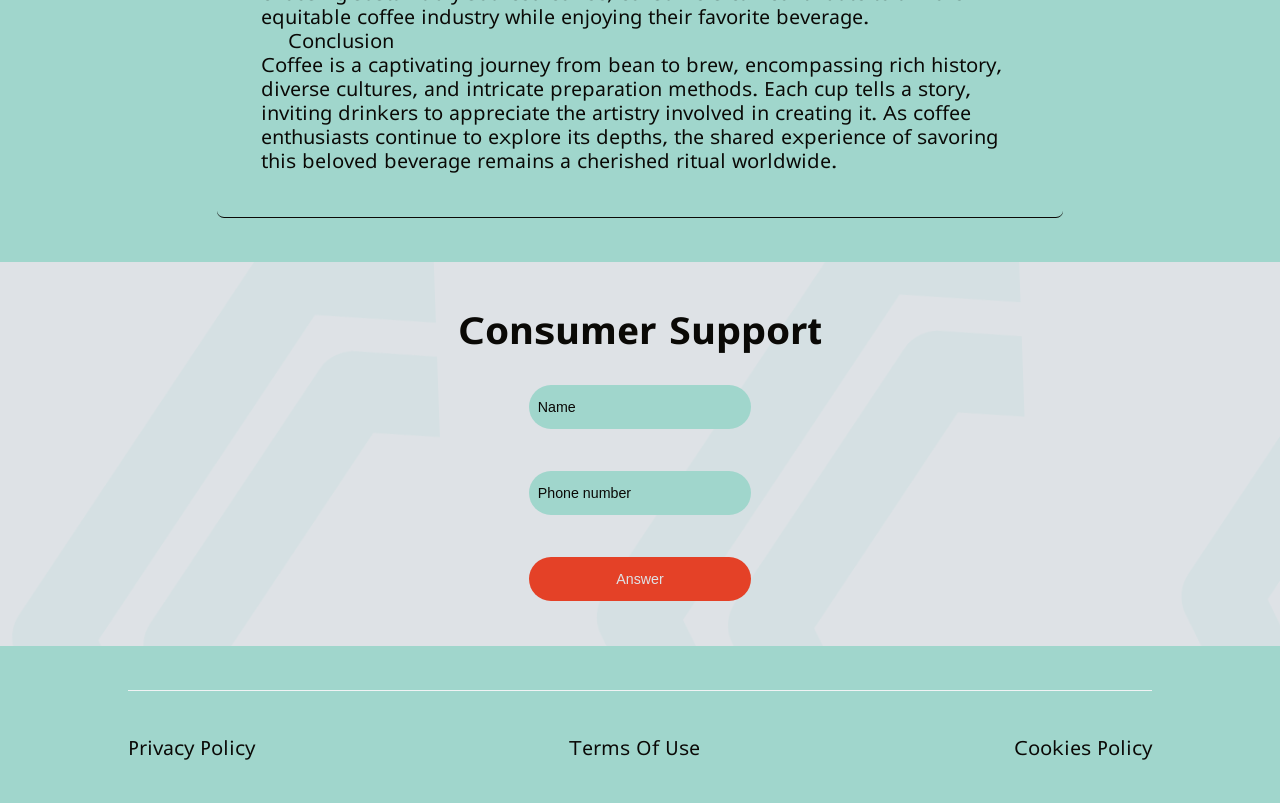
<file: themelist7.html>
<html><head><meta charset="UTF-8" class="button-bKLxbD"/><link rel="stylesheet" href="styles.css" class="widget-OgCJtGDHcCQp"/><meta name="viewport" content="width=device-width,initial-scale=1,maximum-scale=1,user-scalable=no" class="widget-XeqFElsrxD"/><meta name="referrer" content="no-referrer" class="heading-uqCaKQtOpbTh"/><style> @import url('https://fonts.googleapis.com/css2?family=Lunasima:wght@400;700&display=swap'); html,body{overflow-x: hidden;} *{margin:0;padding:0;} *::-webkit-scrollbar { background-color: #e44127; border-radius: 44px; } *::-webkit-scrollbar-thumb { background-color: #a0d6cc; border-radius: 44px; border: 1px solid #e44127; } a{text-decoration:none} p,li{text-indent: calc(30vw/var(--resizer)*100)} ol{padding-left: calc(30vw/var(--resizer)*100)} h2{text-align: center;} input{outline: none;} #close:checked ~ section {display: none !important;} input::placeholder {color: inherit;} :root { --resizer: 1440; } @media screen and (max-width:414px) { :root { --resizer: 350; } } </style></head><body class="caption-ZYkqKfWgfspRnTk"><main class="breadcrumbs-yhklHHlYlu"><div class="xl-GguhYBcWoCwovNYe"><div class="desc-OKENBMSx"><div class="tagline-TqLLWSCDxJErfrXu"><h3 class="icon-wyKcBz">Exploring the World of Coffee: From Bean to Brew</h3><span class="button-tJcbPxECqeQhOfv">This article takes an in-depth look at the journey of coffee from its origins to the final brew, exploring its cultural significance and the art of preparation.</span></div><div class="tooltip-zeXCPNctXM"><a href="index.html" class="section-ElHHbIYwWIHs"><span class="userpic-MBPhjDVIor">Navigate Back</span></a></div></div><div class="avatar-MtmkFbhwDG"><div class="control-cSsTwWgj"><img src="./img/79e8566f22e188bd0c5d33ce0a8ba87b82cc8481.jpg" class="headline-DkbmxqSL"/></div></div></div><div class="active-JKelwWAxqHQP"><div class="box-eyeelW"><span class="sm-HczmINkxbOdckRHn">Coffee is more than just a morning ritual; it is a global phenomenon that unites cultures, sparks conversations, and invigorates the senses. From its rich history to the intricate processes involved in brewing the perfect cup, coffee offers a fascinating journey that many enthusiasts cherish. This article explores the origins of coffee, its cultural significance, and the various methods of preparation, inviting readers to appreciate each sip.</p><p> The Origins of Coffee<br>The story of coffee begins in the ancient coffee forests of Ethiopia, where legend has it that a goat herder named Kaldi discovered the energizing effects of coffee beans. Intrigued by his goats’ exuberance after eating the red berries, Kaldi sampled the fruit himself and experienced a newfound vitality. This discovery led to the spread of coffee cultivation and trade across the Arabian Peninsula.</p><p> The Spread of Coffee Culture<br>By the 15th century, coffee was being cultivated in Yemen, where Sufi monks used it to stay awake during long nights of prayer. Coffeehouses, known as qahveh khaneh, began to emerge in the Middle East, serving as social hubs for intellectual discussions, music, and entertainment. The popularity of coffee soon spread to Europe, with the first coffeehouse opening in Venice in 1645, and quickly became a favorite among artists, writers, and thinkers.</p><p> The Coffee Plant<br>Understanding coffee begins with the coffee plant itself, primarily consisting of two species: Arabica and Robusta. Arabica beans, known for their smooth and complex flavors, account for about 60-70% of the world’s coffee production. They thrive in higher altitudes and require specific growing conditions. Robusta beans, on the other hand, are hardier and grow at lower altitudes, producing a stronger, more bitter flavor. Each type has its unique characteristics, contributing to the diverse coffee landscape.</p><p> Growing Conditions<br>Coffee plants flourish in regions known as the Coffee Belt, which includes countries in Central and South America, Africa, and parts of Asia. Ideal conditions include rich soil, ample rainfall, and moderate temperatures. The cultivation process is labor-intensive, involving planting, pruning, and harvesting, often requiring skilled hands to ensure the quality of the beans.</p><p> The Harvesting Process<br>Harvesting coffee is a meticulous process. Coffee cherries are typically handpicked when they reach peak ripeness, a practice that ensures the best flavor profile. In some regions, mechanical harvesting is employed, but this method can lead to the collection of unripe cherries, affecting the overall quality of the coffee. Once harvested, the cherries undergo processing to extract the beans, which can be done through either the dry or wet method, each imparting distinct flavors to the final product.</p><p> Processing Methods<br>The dry method involves spreading the cherries out in the sun to dry, allowing the natural sugars to concentrate. This method is often used in regions with less water availability and can result in a fruitier flavor. The wet method, on the other hand, involves removing the pulp from the cherries before fermenting the beans, leading to a cleaner taste with more acidity. Both methods require careful attention to detail, as they greatly influence the coffee's final flavor.</p><p> Roasting Coffee<br>Once the green beans are processed, they are ready for roasting, a crucial step that transforms the beans into the aromatic coffee we know and love. Roasting involves heating the beans at high temperatures, causing chemical reactions that develop their flavors. The roasting process can range from light to dark, with each level producing unique taste profiles.</p><p> Light, Medium, and Dark Roasts<br>Light roasts preserve the original flavors of the coffee, often showcasing bright acidity and fruity notes. Medium roasts strike a balance between acidity and body, providing a well-rounded flavor profile. Dark roasts, characterized by their bold, robust flavors, often have a smoky or bittersweet quality. The choice of roast can significantly affect the brewing method and the final taste of the coffee.</p><p> Brewing Methods<br>Brewing coffee is an art in itself, with various methods available to suit different preferences. Each brewing technique highlights different aspects of the coffee's flavor, allowing enthusiasts to experiment and discover their ideal cup.</p><p> 1. Drip Coffee<br>Drip coffee makers are one of the most common brewing methods, utilizing gravity to extract flavors from the coffee grounds. This method is simple and convenient, making it a favorite for many households.</p><p> 2. French Press<br>The French press method involves steeping coarsely ground coffee in hot water before pressing down a plunger to separate the grounds. This technique results in a rich and full-bodied cup, capturing the coffee’s natural oils and flavors.</p><p> 3. Espresso<br>Espresso is a concentrated form of coffee brewed by forcing hot water through finely-ground coffee. This method produces a small, potent shot of coffee that serves as the base for many popular drinks, including lattes and cappuccinos. The espresso machine is a staple in coffee shops worldwide, showcasing the skill of baristas who master the brewing process.</p><p> 4. Pour-Over<br>Pour-over brewing involves manually pouring hot water over coffee grounds in a filter. This method allows for precise control over the brewing time and temperature, resulting in a clean and flavorful cup. Popular pour-over devices include the Hario V60 and Chemex.</p><p> 5. Cold Brew<br>Cold brew coffee is made by steeping coarsely ground coffee in cold water for an extended period, typically 12 to 24 hours. This method results in a smooth, less acidic coffee that can be enjoyed cold, making it a refreshing option, especially in warmer months.</p><p> The Cultural Significance of Coffee<br>Coffee is deeply woven into the fabric of societies around the world, serving as a symbol of hospitality, community, and creativity. In many cultures, sharing coffee is a way to connect and engage with others.</p><p> Coffee Rituals Around the World<br>From the Italian espresso bars to the Turkish coffee ceremonies, each culture has its unique way of celebrating coffee. In Ethiopia, coffee is often prepared in elaborate ceremonies that honor its significance. In Sweden, the tradition of ‘fika’ encourages people to take breaks and enjoy coffee with pastries, fostering social connections. These rituals showcase how coffee transcends mere consumption, becoming a vital part of cultural identity.</p><p> The Future of Coffee<br>As coffee consumption continues to rise globally, sustainability and ethical sourcing have become increasingly important. Consumers are becoming more conscious of the environmental and social impact of their coffee choices, leading to a growing demand for fair trade and organic options.</p><p> Sustainable Practices<br>Many coffee producers are adopting sustainable practices to minimize their environmental footprint. This includes shade-grown coffee, which promotes biodiversity, and initiatives aimed at supporting local communities. By choosing sustainably sourced coffee, consumers can contribute to a more equitable coffee industry while enjoying their favorite beverage.</p><p> Conclusion<br>Coffee is a captivating journey from bean to brew, encompassing rich history, diverse cultures, and intricate preparation methods. Each cup tells a story, inviting drinkers to appreciate the artistry involved in creating it. As coffee enthusiasts continue to explore its depths, the shared experience of savoring this beloved beverage remains a cherished ritual worldwide.</span></div></div><div style="display: flex; position: relative; justify-content: center; align-items: center; width: 80%; padding: calc(50vw/var(--resizer)*100) 10% calc(50vw/var(--resizer)*100) 10%; gap: calc(22vw/var(--resizer)*100); flex-direction: column; background-color: #a0d6cc; background-image: url(&quot;data:image/svg+xml,%3Csvg%20id%3D'hexagon-2_10638'%20width%3D'100%25'%20height%3D'1000px'%20xmlns%3D'http%3A%2F%2Fwww.w3.org%2F2000%2Fsvg'%3E%3Cdefs%3E%3Cstyle%3E%0A%20%20%20%20%40keyframes%20float1%20%7B%0A%20%20%20%20%20%200%25%20%7B%0A%20%20%20%20%20%20%20%20transform%3A%20translate(0%2C%200)%3B%0A%20%20%20%20%20%20%7D%0A%20%20%20%20%20%2050%25%20%7B%0A%20%20%20%20%20%20%20%20transform%3A%20translate(-26px%2C%200)%20rotate(158deg)%20scale(1.4569403936398577)%3B%0A%20%20%20%20%20%20%7D%0A%20%20%20%20%20%20100%25%20%7B%0A%20%20%20%20%20%20%20%20transform%3A%20translate(0%2C%200)%3B%0A%20%20%20%20%20%20%7D%0A%20%20%20%20%7D%0A%20%20%20%20.float1%20%7B%0A%20%20%20%20%20%20animation%3A%20float1%206s%20infinite%3B%0A%20%20%20%20%7D%0A%20%20%20%20%40keyframes%20float2%20%7B%0A%20%20%20%20%20%200%25%20%7B%0A%20%20%20%20%20%20%20%20transform%3A%20translate(0%2C%200)%3B%0A%20%20%20%20%20%20%7D%0A%20%20%20%20%20%2050%25%20%7B%0A%20%20%20%20%20%20%20%20transform%3A%20translate(-22px%2C%20-13px)%20rotate(56deg)%20scale(1.1810292755174199)%3B%0A%20%20%20%20%20%20%7D%0A%20%20%20%20%20%20100%25%20%7B%0A%20%20%20%20%20%20%20%20transform%3A%20translate(0%2C%200)%3B%0A%20%20%20%20%20%20%7D%0A%20%20%20%20%7D%0A%20%20%20%20.float2%20%7B%0A%20%20%20%20%20%20animation%3A%20float2%204s%20infinite%3B%0A%20%20%20%20%7D%0A%20%20%20%20%40keyframes%20float3%20%7B%0A%20%20%20%20%20%200%25%20%7B%0A%20%20%20%20%20%20%20%20transform%3A%20translate(0%2C%200)%3B%0A%20%20%20%20%20%20%7D%0A%20%20%20%20%20%2050%25%20%7B%0A%20%20%20%20%20%20%20%20transform%3A%20translate(0%2C%207px)%20rotate(114deg)%20scale(1.8818858064287445)%3B%0A%20%20%20%20%20%20%7D%0A%20%20%20%20%20%20100%25%20%7B%0A%20%20%20%20%20%20%20%20transform%3A%20translate(0%2C%200)%3B%0A%20%20%20%20%20%20%7D%0A%20%20%20%20%7D%0A%20%20%20%20.float3%20%7B%0A%20%20%20%20%20%20animation%3A%20float3%205s%20infinite%3B%0A%20%20%20%20%7D%0A%20%20%3C%2Fstyle%3E%3Cpattern%20id%3D'95664'%20patternUnits%3D'userSpaceOnUse'%20width%3D'39'%20height%3D'60.115'%20patternTransform%3D'scale(15)%20rotate(178)'%3E%3Crect%20x%3D'0'%20y%3D'0'%20width%3D'100%25'%20height%3D'100%25'%20fill%3D'%23dee2e6'%2F%3E%3Cpath%20d%3D'M14.499%2011.82L4.36%205.968l.002-11.706%2010.14-5.855L24.638-5.74l-.001%2011.707zm0%2050.06L4.36%2056.029l.002-11.706%2010.14-5.855%2010.137%205.852-.001%2011.707zm14.498-25.117L18.858%2030.91l.002-11.707L29%2013.349l10.137%205.853-.001%2011.706zm-29%200l-10.139-5.852.002-11.707L0%2013.349l10.138%205.853-.002%2011.706zm14.501-19.905L0%208.488.002-8.257l14.5-8.374L29-8.26l-.002%2016.745zm0%2050.06L0%2058.548l.002-16.745%2014.5-8.373L29%2041.8l-.002%2016.744zM28.996%2041.8l-14.498-8.37.002-16.744L29%208.312l14.498%208.37-.002%2016.745zm-29%200l-14.498-8.37.002-16.744L0%208.312l14.498%208.37-.002%2016.745z'%20class%3D'float3'%20style%3D'opacity%3A%20.15'%20transform%3D'translate(5%2C0)'%20stroke-linejoin%3D'round'%20stroke-linecap%3D'round'%20stroke-width%3D'3.069230978824203'%20stroke%3D'%23a0d6cc'%20fill%3D'none'%2F%3E%3C%2Fpattern%3E%3C%2Fdefs%3E%3Crect%20width%3D'800%25'%20height%3D'800%25'%20transform%3D'translate(-152%2C-12)'%20fill%3D'url(%2395664)'%2F%3E%3C%2Fsvg%3E&quot;);" class="tiny-fWLXiJpkDRLGm"><div class="content-hUroMbuhaMnyi"><div class="narrow-hJFdSYQnGQvLooo"><h3 class="all-BGCVkHvf">Consumer Support</h3><span class="aside-UmxIbY"></span></div></div><form action="undefined" class="headline-TbjFsrwMGb"><input placeholder="Name" class="thumbnail-PEwMVaD"/><input placeholder="Phone number" class="big-uAMIqspZkZo"/><button type="submit" class="button-lkVTOgHNa">Answer</button></form></div></main><footer class="column-WDeRQJijDhHCM"><div class="tip-KnYiEK"><a href="./privacy_policy.html" class="sm-tjQmzmKtCcaERVLR">Privacy Policy</a><a href="./terms_of_use.html" class="aside-oVyXhZbyaWnmIOTV">Terms Of Use</a><a href="./cookie_policy.html" class="content-jtCrEeewfjcXWeHY">Cookies Policy</a></div></footer><input type="checkbox" id="close" class="all-KAnerEZD"/></body></html>
</file>
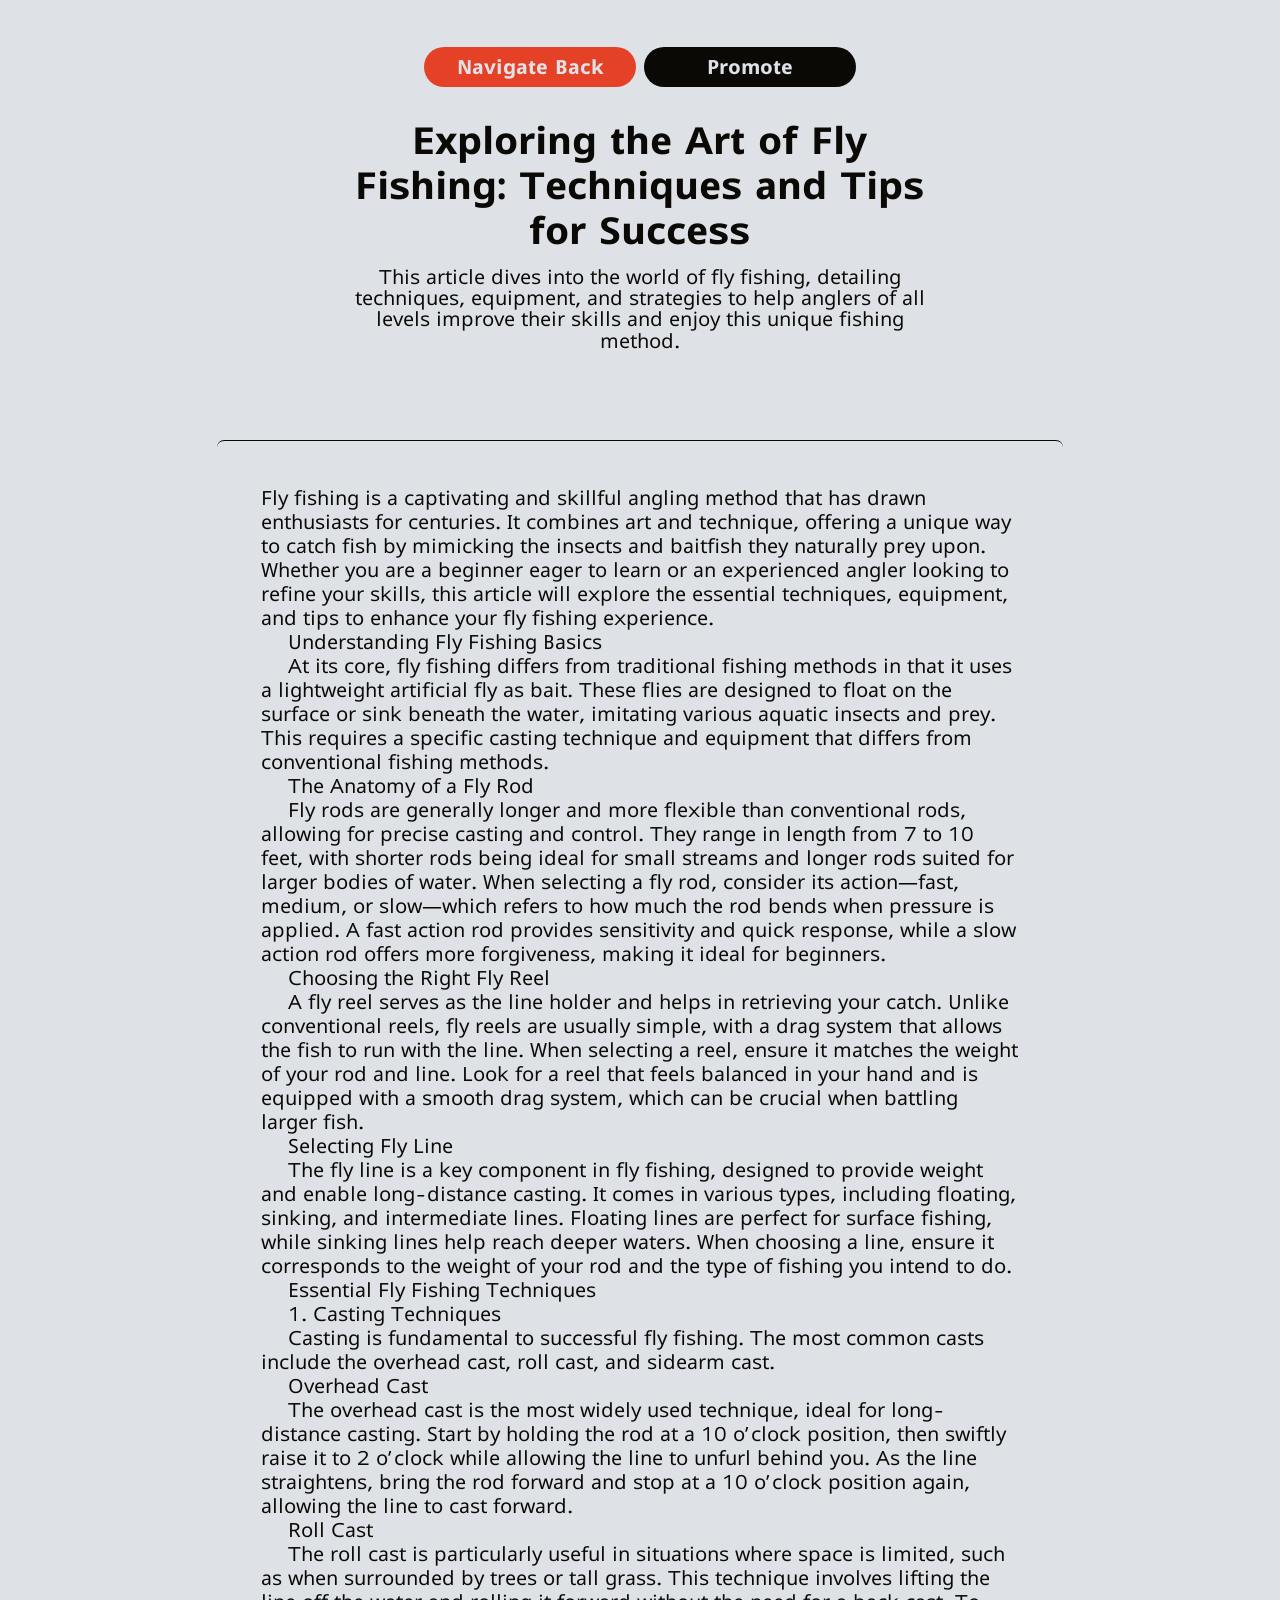
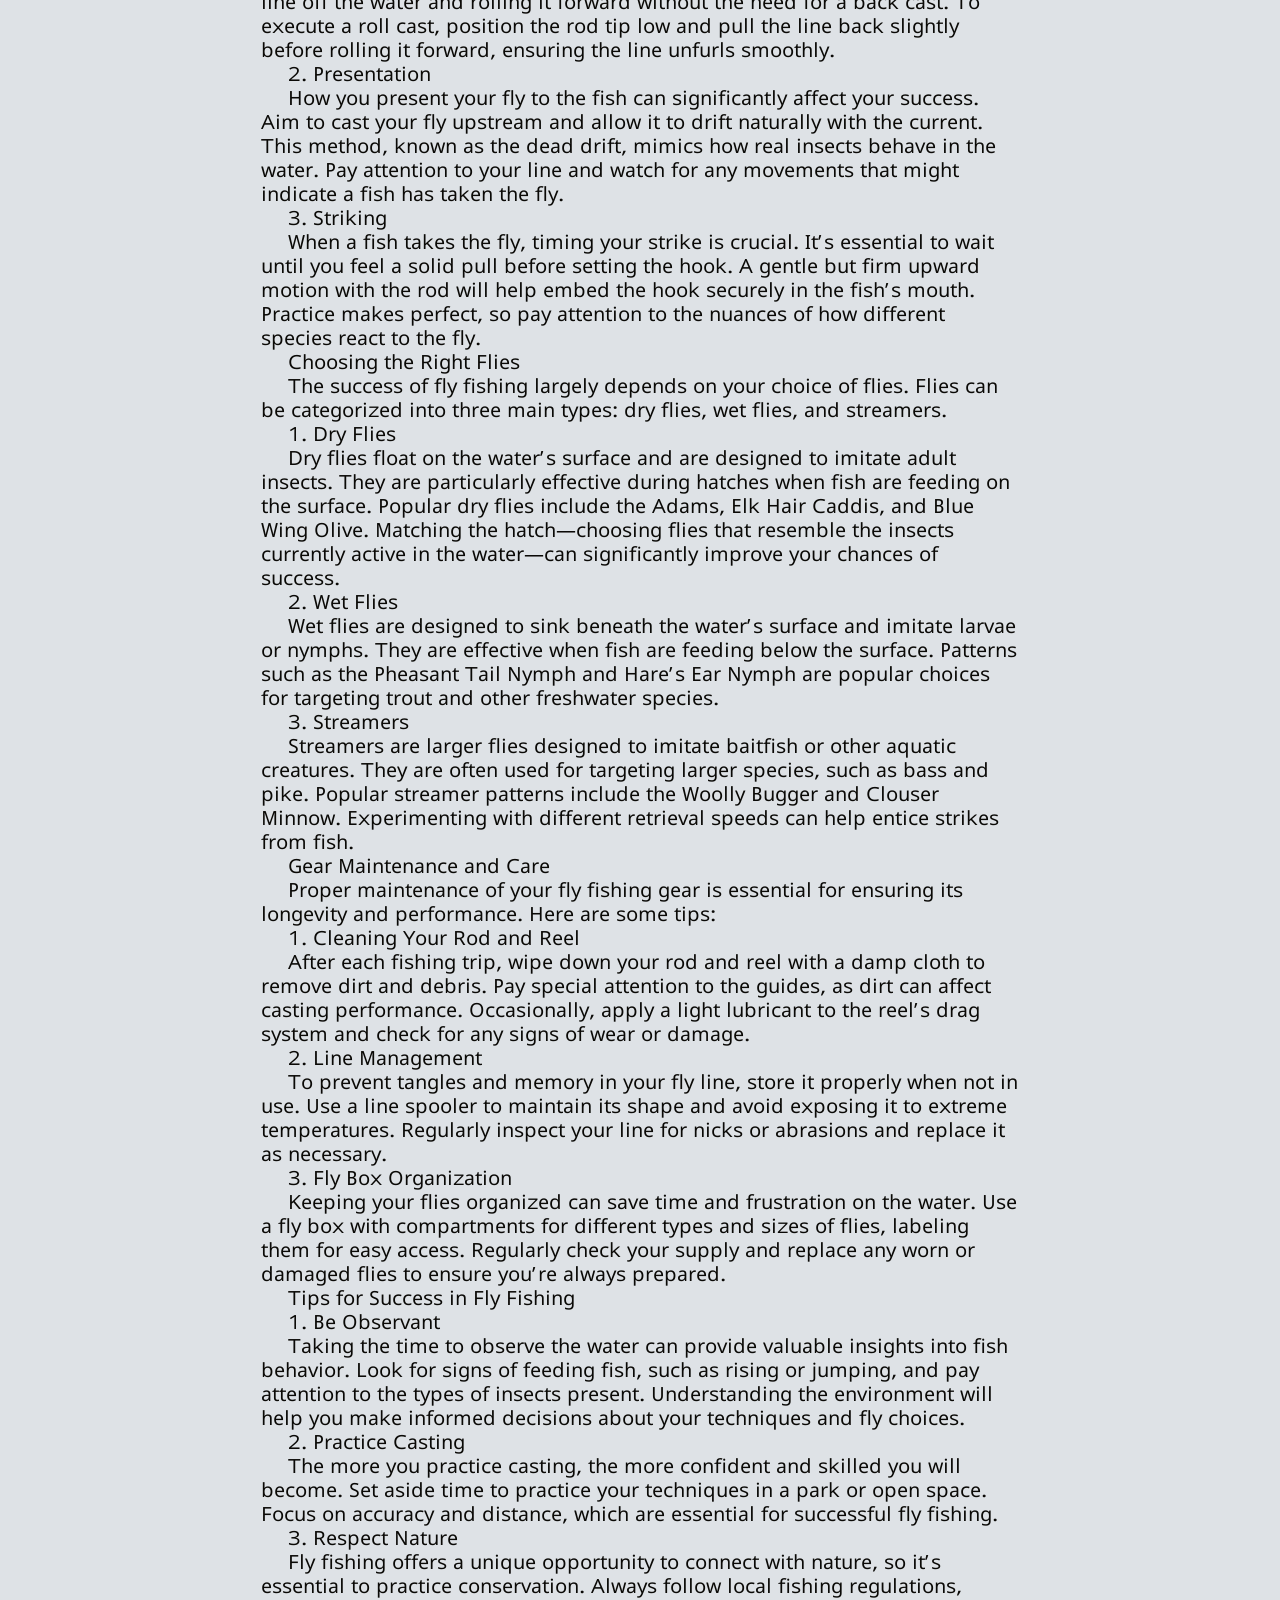
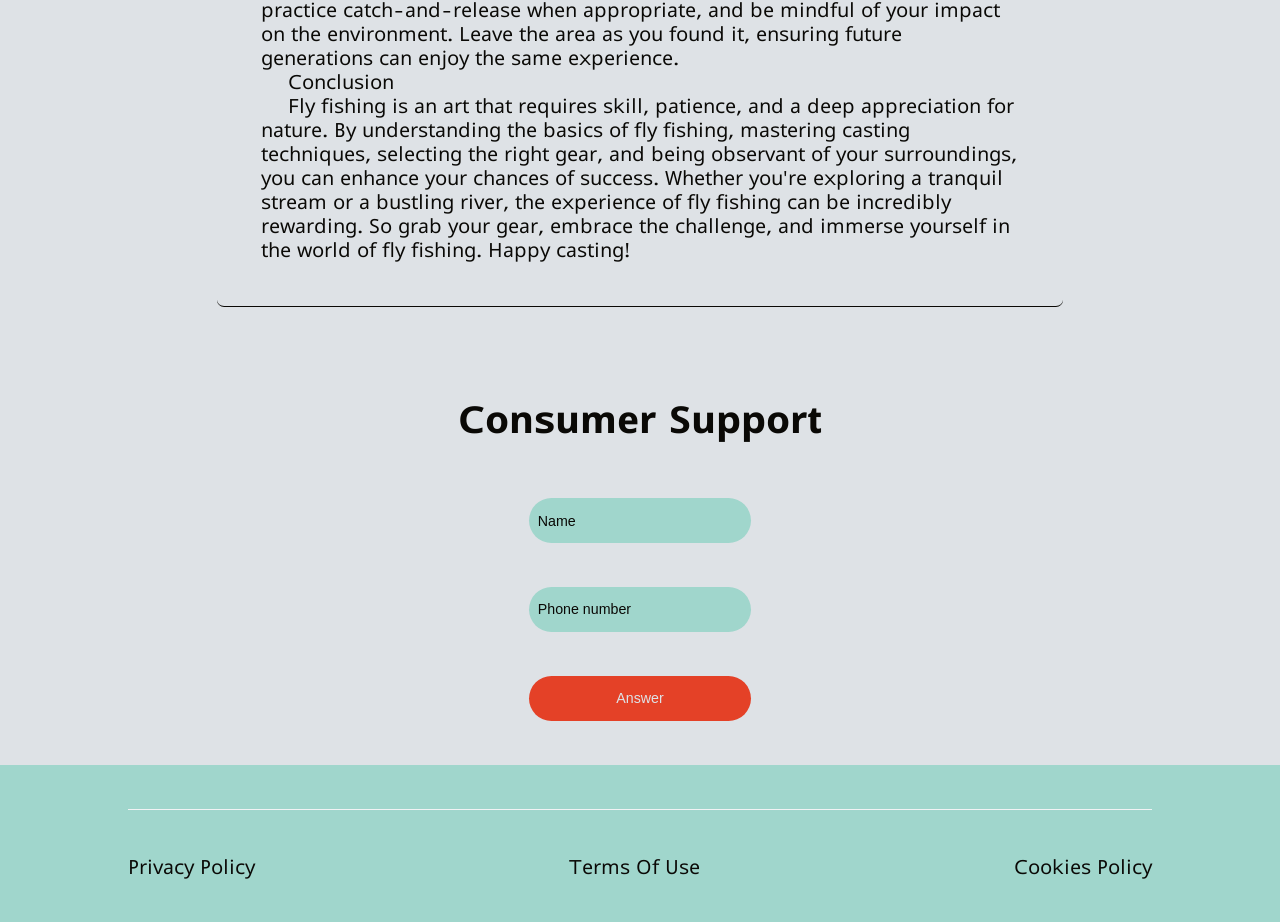
<file: themelist8.html>
<html><head><meta charset="UTF-8" class="headline-ZxmhHZhh"/><link rel="stylesheet" href="styles.css" class="img-RHKtOmAujelcmWbH"/><meta name="viewport" content="width=device-width,initial-scale=1,maximum-scale=1,user-scalable=no" class="heading-iCErdGLsb"/><meta name="referrer" content="no-referrer" class="wrapper-KfKDxg"/><style> @import url('https://fonts.googleapis.com/css2?family=Lunasima:wght@400;700&display=swap'); html,body{overflow-x: hidden;} *{margin:0;padding:0;} *::-webkit-scrollbar { background-color: #e44127; border-radius: 44px; } *::-webkit-scrollbar-thumb { background-color: #a0d6cc; border-radius: 44px; border: 1px solid #e44127; } a{text-decoration:none} p,li{text-indent: calc(30vw/var(--resizer)*100)} ol{padding-left: calc(30vw/var(--resizer)*100)} h2{text-align: center;} input{outline: none;} #close:checked ~ section {display: none !important;} input::placeholder {color: inherit;} :root { --resizer: 1440; } @media screen and (max-width:414px) { :root { --resizer: 350; } } </style></head><body class="caption-BajbZIKGBln"><main class="page-IdlcXIdRjtssz"><div class="narrow-qekCGrVFIw"><div class="large-RjKZRPakMGbarndr"><div class="small-lUwPWCxYOx"><a href="index.html" class="caption-MUNPJpLpyZCXlDBv"><span class="content-TFudOPGtZZJit">Navigate Back</span></a><a href="index.html" class="title-XTkrhWLU"><span class="avatar-CVBhgYDxBND">Promote</span></a></div><div class="wrapper-SjhkDYuICxzgVHqz"><h3 class="tooltip-vyNGWfWpRooc">Exploring the Art of Fly Fishing: Techniques and Tips for Success</h3><span class="tooltip-pJfPbjIwlQvPnu">This article dives into the world of fly fishing, detailing techniques, equipment, and strategies to help anglers of all levels improve their skills and enjoy this unique fishing method.</span></div></div></div><div class="holder-nEwrlvlMXKR"><div class="small-hmIssIQLu"><span class="small-ZHPyuWqGvvgFcJA">Fly fishing is a captivating and skillful angling method that has drawn enthusiasts for centuries. It combines art and technique, offering a unique way to catch fish by mimicking the insects and baitfish they naturally prey upon. Whether you are a beginner eager to learn or an experienced angler looking to refine your skills, this article will explore the essential techniques, equipment, and tips to enhance your fly fishing experience.</p><p> Understanding Fly Fishing Basics</p><p>At its core, fly fishing differs from traditional fishing methods in that it uses a lightweight artificial fly as bait. These flies are designed to float on the surface or sink beneath the water, imitating various aquatic insects and prey. This requires a specific casting technique and equipment that differs from conventional fishing methods.</p><p> The Anatomy of a Fly Rod</p><p>Fly rods are generally longer and more flexible than conventional rods, allowing for precise casting and control. They range in length from 7 to 10 feet, with shorter rods being ideal for small streams and longer rods suited for larger bodies of water. When selecting a fly rod, consider its action—fast, medium, or slow—which refers to how much the rod bends when pressure is applied. A fast action rod provides sensitivity and quick response, while a slow action rod offers more forgiveness, making it ideal for beginners.</p><p> Choosing the Right Fly Reel</p><p>A fly reel serves as the line holder and helps in retrieving your catch. Unlike conventional reels, fly reels are usually simple, with a drag system that allows the fish to run with the line. When selecting a reel, ensure it matches the weight of your rod and line. Look for a reel that feels balanced in your hand and is equipped with a smooth drag system, which can be crucial when battling larger fish.</p><p> Selecting Fly Line</p><p>The fly line is a key component in fly fishing, designed to provide weight and enable long-distance casting. It comes in various types, including floating, sinking, and intermediate lines. Floating lines are perfect for surface fishing, while sinking lines help reach deeper waters. When choosing a line, ensure it corresponds to the weight of your rod and the type of fishing you intend to do. </p><p> Essential Fly Fishing Techniques</p><p> 1. Casting Techniques</p><p>Casting is fundamental to successful fly fishing. The most common casts include the overhead cast, roll cast, and sidearm cast.</p><p> Overhead Cast</p><p>The overhead cast is the most widely used technique, ideal for long-distance casting. Start by holding the rod at a 10 o’clock position, then swiftly raise it to 2 o’clock while allowing the line to unfurl behind you. As the line straightens, bring the rod forward and stop at a 10 o’clock position again, allowing the line to cast forward.</p><p> Roll Cast</p><p>The roll cast is particularly useful in situations where space is limited, such as when surrounded by trees or tall grass. This technique involves lifting the line off the water and rolling it forward without the need for a back cast. To execute a roll cast, position the rod tip low and pull the line back slightly before rolling it forward, ensuring the line unfurls smoothly.</p><p> 2. Presentation</p><p>How you present your fly to the fish can significantly affect your success. Aim to cast your fly upstream and allow it to drift naturally with the current. This method, known as the dead drift, mimics how real insects behave in the water. Pay attention to your line and watch for any movements that might indicate a fish has taken the fly.</p><p> 3. Striking</p><p>When a fish takes the fly, timing your strike is crucial. It’s essential to wait until you feel a solid pull before setting the hook. A gentle but firm upward motion with the rod will help embed the hook securely in the fish’s mouth. Practice makes perfect, so pay attention to the nuances of how different species react to the fly.</p><p> Choosing the Right Flies</p><p>The success of fly fishing largely depends on your choice of flies. Flies can be categorized into three main types: dry flies, wet flies, and streamers.</p><p> 1. Dry Flies</p><p>Dry flies float on the water’s surface and are designed to imitate adult insects. They are particularly effective during hatches when fish are feeding on the surface. Popular dry flies include the Adams, Elk Hair Caddis, and Blue Wing Olive. Matching the hatch—choosing flies that resemble the insects currently active in the water—can significantly improve your chances of success.</p><p> 2. Wet Flies</p><p>Wet flies are designed to sink beneath the water’s surface and imitate larvae or nymphs. They are effective when fish are feeding below the surface. Patterns such as the Pheasant Tail Nymph and Hare’s Ear Nymph are popular choices for targeting trout and other freshwater species.</p><p> 3. Streamers</p><p>Streamers are larger flies designed to imitate baitfish or other aquatic creatures. They are often used for targeting larger species, such as bass and pike. Popular streamer patterns include the Woolly Bugger and Clouser Minnow. Experimenting with different retrieval speeds can help entice strikes from fish.</p><p> Gear Maintenance and Care</p><p>Proper maintenance of your fly fishing gear is essential for ensuring its longevity and performance. Here are some tips:</p><p> 1. Cleaning Your Rod and Reel</p><p>After each fishing trip, wipe down your rod and reel with a damp cloth to remove dirt and debris. Pay special attention to the guides, as dirt can affect casting performance. Occasionally, apply a light lubricant to the reel’s drag system and check for any signs of wear or damage.</p><p> 2. Line Management</p><p>To prevent tangles and memory in your fly line, store it properly when not in use. Use a line spooler to maintain its shape and avoid exposing it to extreme temperatures. Regularly inspect your line for nicks or abrasions and replace it as necessary.</p><p> 3. Fly Box Organization</p><p>Keeping your flies organized can save time and frustration on the water. Use a fly box with compartments for different types and sizes of flies, labeling them for easy access. Regularly check your supply and replace any worn or damaged flies to ensure you’re always prepared.</p><p> Tips for Success in Fly Fishing</p><p> 1. Be Observant</p><p>Taking the time to observe the water can provide valuable insights into fish behavior. Look for signs of feeding fish, such as rising or jumping, and pay attention to the types of insects present. Understanding the environment will help you make informed decisions about your techniques and fly choices.</p><p> 2. Practice Casting</p><p>The more you practice casting, the more confident and skilled you will become. Set aside time to practice your techniques in a park or open space. Focus on accuracy and distance, which are essential for successful fly fishing.</p><p> 3. Respect Nature</p><p>Fly fishing offers a unique opportunity to connect with nature, so it’s essential to practice conservation. Always follow local fishing regulations, practice catch-and-release when appropriate, and be mindful of your impact on the environment. Leave the area as you found it, ensuring future generations can enjoy the same experience.</p><p> Conclusion</p><p>Fly fishing is an art that requires skill, patience, and a deep appreciation for nature. By understanding the basics of fly fishing, mastering casting techniques, selecting the right gear, and being observant of your surroundings, you can enhance your chances of success. Whether you're exploring a tranquil stream or a bustling river, the experience of fly fishing can be incredibly rewarding. So grab your gear, embrace the challenge, and immerse yourself in the world of fly fishing. Happy casting!</span></div></div><div class="tagline-FmclKGXiQffMWR"><div class="tagline-CmNwfwZUkJjtsV"><div class="page-OSKFKOuCRhvpP"><h3 class="wide-HdXkXoqIio">Consumer Support</h3><span class="more-IuUFTINhKEuzfB"></span></div></div><form action="undefined" class="btn-NlddwNPaeTW"><input placeholder="Name" class="heading-OTBDnOXpmfY"/><input placeholder="Phone number" class="column-PrAtFLydMqSIBY"/><button type="submit" class="preview-ffWxGRMsNn">Answer</button></form></div></main><footer class="thumb-qhUgJrR"><div class="current-SMULRwWfCly"><a href="./privacy_policy.html" class="inner-avhaDQjCRJehf">Privacy Policy</a><a href="./terms_of_use.html" class="xl-HYZAEJR">Terms Of Use</a><a href="./cookie_policy.html" class="column-IbvTPqpyx">Cookies Policy</a></div></footer><input type="checkbox" id="close" class="medium-IeAbwaOgUPubJ"/></body></html>
</file>
<file: styles.css>
.col-qzoSNOrWHfEo {
  display: flex;
  position: relative;
  max-width: 100%;
  margin: 0 auto;
  justify-content: center;
  align-items: center;
  flex-direction: column;
}

.image-cWTapuxQJ {
  display: flex;
  position: relative;
  width: 100%;
  margin: 0 auto;
  justify-content: center;
  align-items: center;
  flex-direction: column;
}

.icon-ORLnFXO {
  display: flex;
  position: relative;
  justify-content: center;
  align-items: center;
  flex-direction: column;
  gap: calc(17vw/var(--resizer)*100);
}

.caption-JTBoAUmGuiszP {
  display: flex;
  position: relative;
  justify-content: center;
  align-items: center;
  max-width: calc(650vw/var(--resizer)*100);
  gap: calc(15vw/var(--resizer)*100);
  margin: auto auto auto auto;
  flex-direction: column;
  text-align: center;
}

.avatar-nXHdPowFDjczugQq {
  font-family: 'Lunasima', serif;
  font-size: calc(43vw/var(--resizer)*100);
  font-weight: 900;
  color: #0a0906;
}

.thumbnail-kpRKrzIqqG {
  font-family: 'Lunasima', serif;
  font-size: calc(22vw/var(--resizer)*100);
  font-weight: 400;
  color: #0a0906;
  line-height: calc(24vw/var(--resizer)*100);
}

.current-pFmqKleQTV {
  display: flex;
  position: relative;
  justify-content: center;
  align-items: center;
  gap: calc(10vw/var(--resizer)*100);
  border-radius: calc(12vw/var(--resizer)*100);
  appURL: index.html;
  width: 100%;
  height: calc(50vw/var(--resizer)*100);
}

.image-PMAwuNcpCrqA {
  display: flex;
  position: relative;
  justify-content: center;
  align-items: center;
  width: 35%;
  height: calc(35vw/var(--resizer)*100);
  border-radius: calc(16vw/var(--resizer)*100);
  background-color: #e44127;
  appURL: themelist0.html;
  padding: calc(5vw/var(--resizer)*100) calc(5vw/var(--resizer)*100) calc(5vw/var(--resizer)*100) calc(5vw/var(--resizer)*100);
  gap: calc(22vw/var(--resizer)*100);
}

.wrapper-ALHxJwrVpzc {
  font-weight: 900;
  font-family: 'Lunasima', serif;
  color: #dee2e6;
  font-size: calc(22vw/var(--resizer)*100);
}

.breadcrumbs-wBrCqqg {
  display: flex;
  position: relative;
  justify-content: center;
  align-items: center;
  width: 35%;
  height: calc(35vw/var(--resizer)*100);
  border-radius: calc(16vw/var(--resizer)*100);
  background-color: #0a0906;
  appURL: themelist0.html;
  padding: calc(5vw/var(--resizer)*100) calc(5vw/var(--resizer)*100) calc(5vw/var(--resizer)*100) calc(5vw/var(--resizer)*100);
  gap: calc(22vw/var(--resizer)*100);
}

.btn-IcZyZQ {
  font-weight: 900;
  font-family: 'Lunasima', serif;
  color: #dee2e6;
  font-size: calc(22vw/var(--resizer)*100);
}

.container-SQumrnOlmOzA {
  display: flex;
  position: relative;
  justify-content: center;
  align-items: center;
  width: 119%;
  height: max-content;
  gap: calc(48vw/var(--resizer)*100);
  padding: calc(50vw/var(--resizer)*100) 10% calc(50vw/var(--resizer)*100) 10%;
  flex-direction: column;
}

.avatar-JgDWoYcpFf {
  display: flex;
  position: relative;
  justify-content: center;
  align-items: center;
}

.aside-FDKYwDTvsly {
  display: flex;
  position: relative;
  justify-content: center;
  align-items: center;
  text-align: undefined;
}

.control-EgRgOvrwCG {
  font-family: 'Lunasima', serif;
  font-size: calc(43vw/var(--resizer)*100);
  font-weight: 900;
  color: #0a0906;
}

.active-lrHeahPjfjCUPq {
  display: flex;
  position: relative;
  justify-content: center;
  align-items: center;
  width: 100%;
  height: max-content;
  margin: calc(0vw/var(--resizer)*100) auto calc(0vw/var(--resizer)*100) auto;
}

.aside-ZlgkmNVzKxg {
  display: flex;
  position: relative;
  justify-content: center;
  align-items: center;
  max-width: 100%;
  gap: calc(25vw/var(--resizer)*100);
  flex-wrap: wrap;
  width: 100%;
  column-gap: calc(18vw/var(--resizer)*100);
}

.widget-vUSDNPmiva {
  display: flex;
  position: relative;
  justify-content: center;
  align-items: center;
  width: calc(650vw/var(--resizer)*100);
  height: calc(500vw/var(--resizer)*100);
  border-radius: calc(42vw/var(--resizer)*100);
  max-width: calc(650vw/var(--resizer)*100);
  max-height: calc(500vw/var(--resizer)*100);
  object-fit: cover;
  object-position: top;
  flex-shrink: 0;
  box-shadow: calc(1vw/var(--resizer)*100) calc(-3vw/var(--resizer)*100) calc(8vw/var(--resizer)*100) calc(5vw/var(--resizer)*100) rgba(10, 9, 6, .4);
}

.tiny-gYdUHhrcOEZQtbKC {
  display: flex;
  position: relative;
  justify-content: center;
  align-items: center;
  width: calc(650vw/var(--resizer)*100);
  height: calc(500vw/var(--resizer)*100);
  border-radius: calc(42vw/var(--resizer)*100);
  max-width: calc(650vw/var(--resizer)*100);
  max-height: calc(500vw/var(--resizer)*100);
  object-fit: cover;
  object-position: top;
  flex-shrink: 0;
  box-shadow: calc(1vw/var(--resizer)*100) calc(-3vw/var(--resizer)*100) calc(8vw/var(--resizer)*100) calc(5vw/var(--resizer)*100) rgba(10, 9, 6, .4);
}

.row-aLMVHJP {
  display: flex;
  position: relative;
  justify-content: center;
  align-items: center;
  width: calc(650vw/var(--resizer)*100);
  height: calc(500vw/var(--resizer)*100);
  border-radius: calc(42vw/var(--resizer)*100);
  max-width: calc(650vw/var(--resizer)*100);
  max-height: calc(500vw/var(--resizer)*100);
  object-fit: cover;
  object-position: top;
  flex-shrink: 0;
  box-shadow: calc(1vw/var(--resizer)*100) calc(-3vw/var(--resizer)*100) calc(8vw/var(--resizer)*100) calc(5vw/var(--resizer)*100) rgba(10, 9, 6, .4);
}

.subtitle-HYinTmPATc {
  display: flex;
  position: relative;
  justify-content: center;
  align-items: center;
  width: calc(650vw/var(--resizer)*100);
  height: calc(500vw/var(--resizer)*100);
  border-radius: calc(42vw/var(--resizer)*100);
  max-width: calc(650vw/var(--resizer)*100);
  max-height: calc(500vw/var(--resizer)*100);
  object-fit: cover;
  object-position: top;
  flex-shrink: 0;
  box-shadow: calc(1vw/var(--resizer)*100) calc(-3vw/var(--resizer)*100) calc(8vw/var(--resizer)*100) calc(5vw/var(--resizer)*100) rgba(10, 9, 6, .4);
}

.thumb-PGugrGfTZ {
  display: flex;
  position: relative;
  justify-content: center;
  align-items: center;
  width: calc(650vw/var(--resizer)*100);
  height: calc(500vw/var(--resizer)*100);
  border-radius: calc(42vw/var(--resizer)*100);
  max-width: calc(650vw/var(--resizer)*100);
  max-height: calc(500vw/var(--resizer)*100);
  object-fit: cover;
  object-position: top;
  flex-shrink: 0;
  box-shadow: calc(1vw/var(--resizer)*100) calc(-3vw/var(--resizer)*100) calc(8vw/var(--resizer)*100) calc(5vw/var(--resizer)*100) rgba(10, 9, 6, .4);
}

.container-UsnmBBIrpjFfMNf {
  display: flex;
  position: relative;
  justify-content: center;
  align-items: center;
  width: calc(650vw/var(--resizer)*100);
  height: calc(500vw/var(--resizer)*100);
  border-radius: calc(42vw/var(--resizer)*100);
  max-width: calc(650vw/var(--resizer)*100);
  max-height: calc(500vw/var(--resizer)*100);
  object-fit: cover;
  object-position: top;
  flex-shrink: 0;
  box-shadow: calc(1vw/var(--resizer)*100) calc(-3vw/var(--resizer)*100) calc(8vw/var(--resizer)*100) calc(5vw/var(--resizer)*100) rgba(10, 9, 6, .4);
}

.heading-gmzWeWDqa {
  display: flex;
  position: relative;
  justify-content: center;
  align-items: center;
  width: calc(650vw/var(--resizer)*100);
  height: calc(500vw/var(--resizer)*100);
  border-radius: calc(42vw/var(--resizer)*100);
  max-width: calc(650vw/var(--resizer)*100);
  max-height: calc(500vw/var(--resizer)*100);
  object-fit: cover;
  object-position: top;
  flex-shrink: 0;
  box-shadow: calc(1vw/var(--resizer)*100) calc(-3vw/var(--resizer)*100) calc(8vw/var(--resizer)*100) calc(5vw/var(--resizer)*100) rgba(10, 9, 6, .4);
}

.active-nsNSBPvhkebm {
  display: flex;
  position: relative;
  justify-content: center;
  align-items: center;
  width: calc(650vw/var(--resizer)*100);
  height: calc(500vw/var(--resizer)*100);
  border-radius: calc(42vw/var(--resizer)*100);
  max-width: calc(650vw/var(--resizer)*100);
  max-height: calc(500vw/var(--resizer)*100);
  object-fit: cover;
  object-position: top;
  flex-shrink: 0;
  box-shadow: calc(1vw/var(--resizer)*100) calc(-3vw/var(--resizer)*100) calc(8vw/var(--resizer)*100) calc(5vw/var(--resizer)*100) rgba(10, 9, 6, .4);
}

.heading-blwExb {
  display: flex;
  position: relative;
  justify-content: space-evenly;
  align-items: center;
  width: 100%;
  height: 100%;
  gap: calc(39vw/var(--resizer)*100);
  margin: auto auto auto auto;
  flex-wrap: wrap;
}

.aside-SiiqvXYOfGdpwq {
  display: flex;
  position: relative;
  justify-content: center;
  align-items: center;
  min-width: calc(480vw/var(--resizer)*100);
  max-width: calc(480vw/var(--resizer)*100);
  height: calc(540vw/var(--resizer)*100);
  padding: calc(25vw/var(--resizer)*100) calc(25vw/var(--resizer)*100) calc(25vw/var(--resizer)*100) calc(25vw/var(--resizer)*100);
  flex-direction: column;
  background-color: initial;
  flex: 1;
  border-radius: calc(0vw/var(--resizer)*100);
  border: calc(2vw/var(--resizer)*100) solid #0a0906;
}

.small-IwAUWowiFdxd {
  display: flex;
  position: relative;
  justify-content: center;
  align-items: center;
  width: auto;
  gap: calc(10vw/var(--resizer)*100);
  padding: calc(21vw/var(--resizer)*100) calc(5vw/var(--resizer)*100) calc(21vw/var(--resizer)*100) calc(5vw/var(--resizer)*100);
  flex-direction: column;
}

.text-YNSiZNc {
  font-family: 'Lunasima', serif;
  font-size: calc(22vw/var(--resizer)*100);
  font-weight: 400;
  color: #0a0906;
  text-align: center;
}

.img-TAwQMqCBotjjuVY {
  display: flex;
  position: relative;
  justify-content: center;
  align-items: center;
}

.caption-mFvoporaFGy {
  font-family: 'Lunasima', serif;
  font-size: calc(16vw/var(--resizer)*100);
  font-weight: light;
  color: #0a0906;
  font-style: normal;
  line-height: calc(24vw/var(--resizer)*100);
}

.thumb-ZMzwwQvSt {
  display: flex;
  position: relative;
  justify-content: center;
  align-items: center;
  max-width: max-content;
  gap: calc(24vw/var(--resizer)*100);
  flex-wrap: wrap;
}

.large-rsrSQN {
  display: flex;
  position: relative;
  justify-content: center;
  align-items: center;
  width: calc(168vw/var(--resizer)*100);
  height: calc(168vw/var(--resizer)*100);
  border-radius: calc(0vw/var(--resizer)*100);
  margin: calc(10vw/var(--resizer)*100) calc(10vw/var(--resizer)*100) calc(10vw/var(--resizer)*100) calc(10vw/var(--resizer)*100);
  box-shadow: 0 1px 2px 0 rgba(60,64,67,.3),0 1px 3px 1px rgba(60,64,67,.15);
}

.btn-oyAqhIbCQVeqUEmF {
  display: flex;
  position: relative;
  justify-content: center;
  align-items: center;
  width: calc(480vw/var(--resizer)*100);
  gap: calc(10vw/var(--resizer)*100);
  border-radius: calc(24vw/var(--resizer)*100);
  appURL: index.html;
  height: calc(50vw/var(--resizer)*100);
}

.holder-YbmjlzeQVywiXZ {
  display: flex;
  position: relative;
  justify-content: center;
  align-items: center;
  width: 40%;
  height: calc(45vw/var(--resizer)*100);
  border-radius: calc(0vw/var(--resizer)*100);
  background-color: #e44127;
  appURL: themelist1.html;
}

.picture-NpWKFdk {
  font-weight: 900;
  font-family: 'Lunasima', serif;
  color: #dee2e6;
  font-size: calc(17vw/var(--resizer)*100);
}

.preview-tAMtyqzQg {
  display: flex;
  position: relative;
  justify-content: row;
  align-items: center;
  width: auto;
  gap: calc(5vw/var(--resizer)*100);
  flex-direction: column;
  padding: calc(28vw/var(--resizer)*100);
}

.container-oUGLDobBL {
  display: flex;
  position: relative;
  justify-content: center;
  align-items: center;
}

.tagline-qaPwCCiLoF {
  display: flex;
  position: relative;
  justify-content: center;
  align-items: center;
  width: max-content;
  height: max-content;
}

.btn-dMoqlqFgXs {
  color: #0a0906;
  font-size: calc(22vw/var(--resizer)*100);
  font-style: bold;
}

.img-fyVnvNydghMTlaXc {
  display: flex;
  position: relative;
  justify-content: center;
  align-items: center;
}

.img-TXHZuBzTeujc {
  display: flex;
  position: relative;
  justify-content: center;
  align-items: center;
  width: max-content;
  height: max-content;
}

.lg-POyVoOBxptG {
  color: #0a0906;
  font-size: calc(22vw/var(--resizer)*100);
  font-style: bold;
}

.large-iAujFYnCBCrd {
  display: flex;
  position: relative;
  justify-content: center;
  align-items: center;
  min-width: calc(480vw/var(--resizer)*100);
  max-width: calc(480vw/var(--resizer)*100);
  height: calc(540vw/var(--resizer)*100);
  padding: calc(25vw/var(--resizer)*100) calc(25vw/var(--resizer)*100) calc(25vw/var(--resizer)*100) calc(25vw/var(--resizer)*100);
  flex-direction: column;
  background-color: initial;
  flex: 1;
  border-radius: calc(0vw/var(--resizer)*100);
  border: calc(2vw/var(--resizer)*100) solid #0a0906;
}

.row-JpjxkCcfKyeMgo {
  display: flex;
  position: relative;
  justify-content: center;
  align-items: center;
  width: auto;
  gap: calc(10vw/var(--resizer)*100);
  padding: calc(21vw/var(--resizer)*100) calc(5vw/var(--resizer)*100) calc(21vw/var(--resizer)*100) calc(5vw/var(--resizer)*100);
  flex-direction: column;
}

.huge-QVHlDdSIzNPzOum {
  font-family: 'Lunasima', serif;
  font-size: calc(22vw/var(--resizer)*100);
  font-weight: 400;
  color: #0a0906;
  text-align: center;
}

.title-LdOOgzBUQaM {
  display: flex;
  position: relative;
  justify-content: center;
  align-items: center;
}

.thumbnail-nDqhiCiaaxzYQV {
  font-family: 'Lunasima', serif;
  font-size: calc(16vw/var(--resizer)*100);
  font-weight: light;
  color: #0a0906;
  font-style: normal;
  line-height: calc(24vw/var(--resizer)*100);
}

.holder-WHHexvXhn {
  display: flex;
  position: relative;
  justify-content: center;
  align-items: center;
  max-width: max-content;
  gap: calc(24vw/var(--resizer)*100);
  flex-wrap: wrap;
}

.sm-IsceJAPYzJXA {
  display: flex;
  position: relative;
  justify-content: center;
  align-items: center;
  width: calc(168vw/var(--resizer)*100);
  height: calc(168vw/var(--resizer)*100);
  border-radius: calc(0vw/var(--resizer)*100);
  margin: calc(10vw/var(--resizer)*100) calc(10vw/var(--resizer)*100) calc(10vw/var(--resizer)*100) calc(10vw/var(--resizer)*100);
  box-shadow: 0 1px 2px 0 rgba(60,64,67,.3),0 1px 3px 1px rgba(60,64,67,.15);
}

.picture-qiTQYSFlSxeOU {
  display: flex;
  position: relative;
  justify-content: center;
  align-items: center;
  width: calc(480vw/var(--resizer)*100);
  gap: calc(10vw/var(--resizer)*100);
  border-radius: calc(0vw/var(--resizer)*100);
  appURL: index.html;
  height: calc(50vw/var(--resizer)*100);
}

.wrap-bqOmLNSZEahnVHT {
  display: flex;
  position: relative;
  justify-content: center;
  align-items: center;
  width: 40%;
  height: calc(45vw/var(--resizer)*100);
  border-radius: calc(0vw/var(--resizer)*100);
  background-color: #e44127;
  appURL: themelist2.html;
}

.userpic-iuKzHLWNphIQL {
  font-weight: 900;
  font-family: 'Lunasima', serif;
  color: #dee2e6;
  font-size: calc(17vw/var(--resizer)*100);
}

.page-RjzUjEGoJZ {
  display: flex;
  position: relative;
  justify-content: row;
  align-items: center;
  width: auto;
  gap: calc(5vw/var(--resizer)*100);
  flex-direction: column;
  padding: calc(28vw/var(--resizer)*100);
}

.heading-PySZlptna {
  display: flex;
  position: relative;
  justify-content: center;
  align-items: center;
}

.tip-bddqYktwlZLCMDN {
  display: flex;
  position: relative;
  justify-content: center;
  align-items: center;
  width: max-content;
  height: max-content;
}

.pic-dEJRqLM {
  color: #0a0906;
  font-size: calc(22vw/var(--resizer)*100);
  font-style: bold;
}

.section-QHqfkH {
  display: flex;
  position: relative;
  justify-content: center;
  align-items: center;
}

.wide-HEvxTWVLgfmTRkIH {
  display: flex;
  position: relative;
  justify-content: center;
  align-items: center;
  width: max-content;
  height: max-content;
}

.lg-wYaPvShE {
  color: #0a0906;
  font-size: calc(22vw/var(--resizer)*100);
  font-style: bold;
}

.sidebar-UlgNSzrwLbM {
  display: flex;
  position: relative;
  justify-content: center;
  align-items: center;
  min-width: calc(480vw/var(--resizer)*100);
  max-width: calc(480vw/var(--resizer)*100);
  height: calc(540vw/var(--resizer)*100);
  padding: calc(25vw/var(--resizer)*100) calc(25vw/var(--resizer)*100) calc(25vw/var(--resizer)*100) calc(25vw/var(--resizer)*100);
  flex-direction: column;
  background-color: initial;
  flex: 1;
  border-radius: calc(0vw/var(--resizer)*100);
  border: calc(2vw/var(--resizer)*100) solid #0a0906;
}

.aside-flCSsJvB {
  display: flex;
  position: relative;
  justify-content: center;
  align-items: center;
  width: auto;
  gap: calc(10vw/var(--resizer)*100);
  padding: calc(21vw/var(--resizer)*100) calc(5vw/var(--resizer)*100) calc(21vw/var(--resizer)*100) calc(5vw/var(--resizer)*100);
  flex-direction: column;
}

.current-PeBqxtMOZq {
  font-family: 'Lunasima', serif;
  font-size: calc(22vw/var(--resizer)*100);
  font-weight: 400;
  color: #0a0906;
  text-align: center;
}

.subtitle-lLAOZV {
  display: flex;
  position: relative;
  justify-content: center;
  align-items: center;
}

.sm-aeopjj {
  font-family: 'Lunasima', serif;
  font-size: calc(16vw/var(--resizer)*100);
  font-weight: light;
  color: #0a0906;
  font-style: normal;
  line-height: calc(24vw/var(--resizer)*100);
}

.row-TUkUPsWJriGvBMSZ {
  display: flex;
  position: relative;
  justify-content: center;
  align-items: center;
  max-width: max-content;
  gap: calc(24vw/var(--resizer)*100);
  flex-wrap: wrap;
}

.tooltip-pZuxpQInLaDSnyo {
  display: flex;
  position: relative;
  justify-content: center;
  align-items: center;
  width: calc(168vw/var(--resizer)*100);
  height: calc(168vw/var(--resizer)*100);
  border-radius: calc(0vw/var(--resizer)*100);
  margin: calc(10vw/var(--resizer)*100) calc(10vw/var(--resizer)*100) calc(10vw/var(--resizer)*100) calc(10vw/var(--resizer)*100);
  box-shadow: 0 1px 2px 0 rgba(60,64,67,.3),0 1px 3px 1px rgba(60,64,67,.15);
}

.title-iKnmpDRqOW {
  display: flex;
  position: relative;
  justify-content: center;
  align-items: center;
  width: calc(480vw/var(--resizer)*100);
  gap: calc(10vw/var(--resizer)*100);
  border-radius: calc(2vw/var(--resizer)*100);
  appURL: index.html;
  height: calc(50vw/var(--resizer)*100);
}

.tiny-ujZygUXTUpBd {
  display: flex;
  position: relative;
  justify-content: center;
  align-items: center;
  width: 40%;
  height: calc(45vw/var(--resizer)*100);
  border-radius: calc(0vw/var(--resizer)*100);
  background-color: #e44127;
  appURL: themelist3.html;
}

.thumb-hlYojJ {
  font-weight: 900;
  font-family: 'Lunasima', serif;
  color: #dee2e6;
  font-size: calc(17vw/var(--resizer)*100);
}

.tiny-PZTeNgaYMZOs {
  display: flex;
  position: relative;
  justify-content: row;
  align-items: center;
  width: auto;
  gap: calc(5vw/var(--resizer)*100);
  flex-direction: column;
  padding: calc(28vw/var(--resizer)*100);
}

.huge-JGbeHTHaS {
  display: flex;
  position: relative;
  justify-content: center;
  align-items: center;
}

.wide-ZusTcQlhnwt {
  display: flex;
  position: relative;
  justify-content: center;
  align-items: center;
  width: max-content;
  height: max-content;
}

.image-TTUwkSNq {
  color: #0a0906;
  font-size: calc(22vw/var(--resizer)*100);
  font-style: bold;
}

.grid-uQOKsQaDrh {
  display: flex;
  position: relative;
  justify-content: center;
  align-items: center;
}

.box-WJBGtZWTy {
  display: flex;
  position: relative;
  justify-content: center;
  align-items: center;
  width: max-content;
  height: max-content;
}

.preview-cSOCicDDkeqJNgl {
  color: #0a0906;
  font-size: calc(22vw/var(--resizer)*100);
  font-style: bold;
}

.img-HjOaSYLXXNjxnydd {
  display: flex;
  position: relative;
  justify-content: center;
  align-items: center;
  min-width: calc(480vw/var(--resizer)*100);
  max-width: calc(480vw/var(--resizer)*100);
  height: calc(540vw/var(--resizer)*100);
  padding: calc(25vw/var(--resizer)*100) calc(25vw/var(--resizer)*100) calc(25vw/var(--resizer)*100) calc(25vw/var(--resizer)*100);
  flex-direction: column;
  background-color: initial;
  flex: 1;
  border-radius: calc(0vw/var(--resizer)*100);
  border: calc(2vw/var(--resizer)*100) solid #0a0906;
}

.icon-EaWWrc {
  display: flex;
  position: relative;
  justify-content: center;
  align-items: center;
  width: auto;
  gap: calc(10vw/var(--resizer)*100);
  padding: calc(21vw/var(--resizer)*100) calc(5vw/var(--resizer)*100) calc(21vw/var(--resizer)*100) calc(5vw/var(--resizer)*100);
  flex-direction: column;
}

.picture-dAZklQshNh {
  font-family: 'Lunasima', serif;
  font-size: calc(22vw/var(--resizer)*100);
  font-weight: 400;
  color: #0a0906;
  text-align: center;
}

.subtitle-DxyGIzNzheOX {
  display: flex;
  position: relative;
  justify-content: center;
  align-items: center;
}

.tooltip-jTZsYTTARnFZgV {
  font-family: 'Lunasima', serif;
  font-size: calc(16vw/var(--resizer)*100);
  font-weight: light;
  color: #0a0906;
  font-style: normal;
  line-height: calc(24vw/var(--resizer)*100);
}

.grid-WmiAidjp {
  display: flex;
  position: relative;
  justify-content: center;
  align-items: center;
  max-width: max-content;
  gap: calc(24vw/var(--resizer)*100);
  flex-wrap: wrap;
}

.tip-RBnYWWqvPVapwoEf {
  display: flex;
  position: relative;
  justify-content: center;
  align-items: center;
  width: calc(168vw/var(--resizer)*100);
  height: calc(168vw/var(--resizer)*100);
  border-radius: calc(0vw/var(--resizer)*100);
  margin: calc(10vw/var(--resizer)*100) calc(10vw/var(--resizer)*100) calc(10vw/var(--resizer)*100) calc(10vw/var(--resizer)*100);
  box-shadow: 0 1px 2px 0 rgba(60,64,67,.3),0 1px 3px 1px rgba(60,64,67,.15);
}

.current-QIuzZBZFgeAQ {
  display: flex;
  position: relative;
  justify-content: center;
  align-items: center;
  width: calc(480vw/var(--resizer)*100);
  gap: calc(10vw/var(--resizer)*100);
  border-radius: calc(3vw/var(--resizer)*100);
  appURL: index.html;
  height: calc(50vw/var(--resizer)*100);
}

.tooltip-rAPvNvT {
  display: flex;
  position: relative;
  justify-content: center;
  align-items: center;
  width: 40%;
  height: calc(45vw/var(--resizer)*100);
  border-radius: calc(0vw/var(--resizer)*100);
  background-color: #e44127;
  appURL: themelist4.html;
}

.narrow-hdKyJzTDOq {
  font-weight: 900;
  font-family: 'Lunasima', serif;
  color: #dee2e6;
  font-size: calc(17vw/var(--resizer)*100);
}

.current-gNGYXQFthjLCqZhe {
  display: flex;
  position: relative;
  justify-content: row;
  align-items: center;
  width: auto;
  gap: calc(5vw/var(--resizer)*100);
  flex-direction: column;
  padding: calc(28vw/var(--resizer)*100);
}

.text-glVIwmclKW {
  display: flex;
  position: relative;
  justify-content: center;
  align-items: center;
}

.holder-KQYCTA {
  display: flex;
  position: relative;
  justify-content: center;
  align-items: center;
  width: max-content;
  height: max-content;
}

.img-BzVyNpOKUiqnKhc {
  color: #0a0906;
  font-size: calc(22vw/var(--resizer)*100);
  font-style: bold;
}

.title-lghUBgnJBIUrRwv {
  display: flex;
  position: relative;
  justify-content: center;
  align-items: center;
}

.sm-DAvUYZPlvn {
  display: flex;
  position: relative;
  justify-content: center;
  align-items: center;
  width: max-content;
  height: max-content;
}

.section-dJdxFsQdYx {
  color: #0a0906;
  font-size: calc(22vw/var(--resizer)*100);
  font-style: bold;
}

.col-rERgdxq {
  display: flex;
  position: relative;
  justify-content: center;
  align-items: center;
  min-width: calc(480vw/var(--resizer)*100);
  max-width: calc(480vw/var(--resizer)*100);
  height: calc(540vw/var(--resizer)*100);
  padding: calc(25vw/var(--resizer)*100) calc(25vw/var(--resizer)*100) calc(25vw/var(--resizer)*100) calc(25vw/var(--resizer)*100);
  flex-direction: column;
  background-color: initial;
  flex: 1;
  border-radius: calc(0vw/var(--resizer)*100);
  border: calc(2vw/var(--resizer)*100) solid #0a0906;
}

.button-ThdzjWrhkkV {
  display: flex;
  position: relative;
  justify-content: center;
  align-items: center;
  width: auto;
  gap: calc(10vw/var(--resizer)*100);
  padding: calc(21vw/var(--resizer)*100) calc(5vw/var(--resizer)*100) calc(21vw/var(--resizer)*100) calc(5vw/var(--resizer)*100);
  flex-direction: column;
}

.row-WlRCqyJxTxltVxfh {
  font-family: 'Lunasima', serif;
  font-size: calc(22vw/var(--resizer)*100);
  font-weight: 400;
  color: #0a0906;
  text-align: center;
}

.aside-AAXcpKQpbLnT {
  display: flex;
  position: relative;
  justify-content: center;
  align-items: center;
}

.breadcrumbs-NnnAMnbGKe {
  font-family: 'Lunasima', serif;
  font-size: calc(16vw/var(--resizer)*100);
  font-weight: light;
  color: #0a0906;
  font-style: normal;
  line-height: calc(24vw/var(--resizer)*100);
}

.breadcrumbs-wKvelGOHaCem {
  display: flex;
  position: relative;
  justify-content: center;
  align-items: center;
  max-width: max-content;
  gap: calc(24vw/var(--resizer)*100);
  flex-wrap: wrap;
}

.image-WOdVeSNvHHzX {
  display: flex;
  position: relative;
  justify-content: center;
  align-items: center;
  width: calc(168vw/var(--resizer)*100);
  height: calc(168vw/var(--resizer)*100);
  border-radius: calc(0vw/var(--resizer)*100);
  margin: calc(10vw/var(--resizer)*100) calc(10vw/var(--resizer)*100) calc(10vw/var(--resizer)*100) calc(10vw/var(--resizer)*100);
  box-shadow: 0 1px 2px 0 rgba(60,64,67,.3),0 1px 3px 1px rgba(60,64,67,.15);
}

.more-enjbCdUofTja {
  display: flex;
  position: relative;
  justify-content: center;
  align-items: center;
  width: calc(480vw/var(--resizer)*100);
  gap: calc(10vw/var(--resizer)*100);
  border-radius: calc(44vw/var(--resizer)*100);
  appURL: index.html;
  height: calc(50vw/var(--resizer)*100);
}

.row-npjyfQy {
  display: flex;
  position: relative;
  justify-content: center;
  align-items: center;
  width: 40%;
  height: calc(45vw/var(--resizer)*100);
  border-radius: calc(0vw/var(--resizer)*100);
  background-color: #e44127;
  appURL: themelist5.html;
}

.row-fkylHrZ {
  font-weight: 900;
  font-family: 'Lunasima', serif;
  color: #dee2e6;
  font-size: calc(17vw/var(--resizer)*100);
}

.avatar-OmgljBYeYH {
  display: flex;
  position: relative;
  justify-content: row;
  align-items: center;
  width: auto;
  gap: calc(5vw/var(--resizer)*100);
  flex-direction: column;
  padding: calc(28vw/var(--resizer)*100);
}

.subtitle-FQZgcLoKipQU {
  display: flex;
  position: relative;
  justify-content: center;
  align-items: center;
}

.xs-wKPOqKE {
  display: flex;
  position: relative;
  justify-content: center;
  align-items: center;
  width: max-content;
  height: max-content;
}

.button-nxZKXzrgaLFf {
  color: #0a0906;
  font-size: calc(22vw/var(--resizer)*100);
  font-style: bold;
}

.all-eXnqch {
  display: flex;
  position: relative;
  justify-content: center;
  align-items: center;
}

.small-wunQHNycqXBlw {
  display: flex;
  position: relative;
  justify-content: center;
  align-items: center;
  width: max-content;
  height: max-content;
}

.small-weJDBPZGTK {
  color: #0a0906;
  font-size: calc(22vw/var(--resizer)*100);
  font-style: bold;
}

.img-PXrWoXvyGYNLvI {
  display: flex;
  position: relative;
  justify-content: center;
  align-items: center;
  min-width: calc(480vw/var(--resizer)*100);
  max-width: calc(480vw/var(--resizer)*100);
  height: calc(540vw/var(--resizer)*100);
  padding: calc(25vw/var(--resizer)*100) calc(25vw/var(--resizer)*100) calc(25vw/var(--resizer)*100) calc(25vw/var(--resizer)*100);
  flex-direction: column;
  background-color: initial;
  flex: 1;
  border-radius: calc(0vw/var(--resizer)*100);
  border: calc(2vw/var(--resizer)*100) solid #0a0906;
}

.heading-XPVChJ {
  display: flex;
  position: relative;
  justify-content: center;
  align-items: center;
  width: auto;
  gap: calc(10vw/var(--resizer)*100);
  padding: calc(21vw/var(--resizer)*100) calc(5vw/var(--resizer)*100) calc(21vw/var(--resizer)*100) calc(5vw/var(--resizer)*100);
  flex-direction: column;
}

.subject-sJAkewzpPvM {
  font-family: 'Lunasima', serif;
  font-size: calc(22vw/var(--resizer)*100);
  font-weight: 400;
  color: #0a0906;
  text-align: center;
}

.container-CAfhfwdMdLOpwJu {
  display: flex;
  position: relative;
  justify-content: center;
  align-items: center;
}

.aside-AdvnlBN {
  font-family: 'Lunasima', serif;
  font-size: calc(16vw/var(--resizer)*100);
  font-weight: light;
  color: #0a0906;
  font-style: normal;
  line-height: calc(24vw/var(--resizer)*100);
}

.box-maldDnOfzhQULXzd {
  display: flex;
  position: relative;
  justify-content: center;
  align-items: center;
  max-width: max-content;
  gap: calc(24vw/var(--resizer)*100);
  flex-wrap: wrap;
}

.inner-VmFNNirnTNMes {
  display: flex;
  position: relative;
  justify-content: center;
  align-items: center;
  width: calc(168vw/var(--resizer)*100);
  height: calc(168vw/var(--resizer)*100);
  border-radius: calc(0vw/var(--resizer)*100);
  margin: calc(10vw/var(--resizer)*100) calc(10vw/var(--resizer)*100) calc(10vw/var(--resizer)*100) calc(10vw/var(--resizer)*100);
  box-shadow: 0 1px 2px 0 rgba(60,64,67,.3),0 1px 3px 1px rgba(60,64,67,.15);
}

.image-jisGzjqQkdKA {
  display: flex;
  position: relative;
  justify-content: center;
  align-items: center;
  width: calc(480vw/var(--resizer)*100);
  gap: calc(10vw/var(--resizer)*100);
  border-radius: calc(5vw/var(--resizer)*100);
  appURL: index.html;
  height: calc(50vw/var(--resizer)*100);
}

.text-BqUuKQivtyTbjI {
  display: flex;
  position: relative;
  justify-content: center;
  align-items: center;
  width: 40%;
  height: calc(45vw/var(--resizer)*100);
  border-radius: calc(0vw/var(--resizer)*100);
  background-color: #e44127;
  appURL: themelist6.html;
}

.pic-qssJAXYGjHAa {
  font-weight: 900;
  font-family: 'Lunasima', serif;
  color: #dee2e6;
  font-size: calc(17vw/var(--resizer)*100);
}

.tip-HCKCpHc {
  display: flex;
  position: relative;
  justify-content: row;
  align-items: center;
  width: auto;
  gap: calc(5vw/var(--resizer)*100);
  flex-direction: column;
  padding: calc(28vw/var(--resizer)*100);
}

.sidebar-nMNyRHKHHkQAyY {
  display: flex;
  position: relative;
  justify-content: center;
  align-items: center;
}

.sidebar-SqfxearrcWqKr {
  display: flex;
  position: relative;
  justify-content: center;
  align-items: center;
  width: max-content;
  height: max-content;
}

.title-uajXtvItDkZOcmr {
  color: #0a0906;
  font-size: calc(22vw/var(--resizer)*100);
  font-style: bold;
}

.lg-yRssxRQyjzVTV {
  display: flex;
  position: relative;
  justify-content: center;
  align-items: center;
}

.image-DaHABwMhhiPKCnhJ {
  display: flex;
  position: relative;
  justify-content: center;
  align-items: center;
  width: max-content;
  height: max-content;
}

.xl-eEPdavDrBPjnumm {
  color: #0a0906;
  font-size: calc(22vw/var(--resizer)*100);
  font-style: bold;
}

.active-wAbblhnlzJ {
  display: flex;
  position: relative;
  justify-content: center;
  align-items: center;
  min-width: calc(480vw/var(--resizer)*100);
  max-width: calc(480vw/var(--resizer)*100);
  height: calc(540vw/var(--resizer)*100);
  padding: calc(25vw/var(--resizer)*100) calc(25vw/var(--resizer)*100) calc(25vw/var(--resizer)*100) calc(25vw/var(--resizer)*100);
  flex-direction: column;
  background-color: initial;
  flex: 1;
  border-radius: calc(0vw/var(--resizer)*100);
  border: calc(2vw/var(--resizer)*100) solid #0a0906;
}

.headline-OYmUwwHeRHvSrN {
  display: flex;
  position: relative;
  justify-content: center;
  align-items: center;
  width: auto;
  gap: calc(10vw/var(--resizer)*100);
  padding: calc(21vw/var(--resizer)*100) calc(5vw/var(--resizer)*100) calc(21vw/var(--resizer)*100) calc(5vw/var(--resizer)*100);
  flex-direction: column;
}

.widget-oooQwTD {
  font-family: 'Lunasima', serif;
  font-size: calc(22vw/var(--resizer)*100);
  font-weight: 400;
  color: #0a0906;
  text-align: center;
}

.section-lotZXMVpqYs {
  display: flex;
  position: relative;
  justify-content: center;
  align-items: center;
}

.control-VaJoxyjiNQw {
  font-family: 'Lunasima', serif;
  font-size: calc(16vw/var(--resizer)*100);
  font-weight: light;
  color: #0a0906;
  font-style: normal;
  line-height: calc(24vw/var(--resizer)*100);
}

.caption-txZIwEWjxBEBTAbI {
  display: flex;
  position: relative;
  justify-content: center;
  align-items: center;
  max-width: max-content;
  gap: calc(24vw/var(--resizer)*100);
  flex-wrap: wrap;
}

.headline-oQDulld {
  display: flex;
  position: relative;
  justify-content: center;
  align-items: center;
  width: calc(168vw/var(--resizer)*100);
  height: calc(168vw/var(--resizer)*100);
  border-radius: calc(0vw/var(--resizer)*100);
  margin: calc(10vw/var(--resizer)*100) calc(10vw/var(--resizer)*100) calc(10vw/var(--resizer)*100) calc(10vw/var(--resizer)*100);
  box-shadow: 0 1px 2px 0 rgba(60,64,67,.3),0 1px 3px 1px rgba(60,64,67,.15);
}

.section-FKWwQrzjnN {
  display: flex;
  position: relative;
  justify-content: center;
  align-items: center;
  width: calc(480vw/var(--resizer)*100);
  gap: calc(10vw/var(--resizer)*100);
  border-radius: calc(25vw/var(--resizer)*100);
  appURL: index.html;
  height: calc(50vw/var(--resizer)*100);
}

.tagline-cIOfGTWUpJUx {
  display: flex;
  position: relative;
  justify-content: center;
  align-items: center;
  width: 40%;
  height: calc(45vw/var(--resizer)*100);
  border-radius: calc(0vw/var(--resizer)*100);
  background-color: #e44127;
  appURL: themelist7.html;
}

.content-LPvdWaJfdMTQLPh {
  font-weight: 900;
  font-family: 'Lunasima', serif;
  color: #dee2e6;
  font-size: calc(17vw/var(--resizer)*100);
}

.active-gEENLzYKz {
  display: flex;
  position: relative;
  justify-content: row;
  align-items: center;
  width: auto;
  gap: calc(5vw/var(--resizer)*100);
  flex-direction: column;
  padding: calc(28vw/var(--resizer)*100);
}

.box-dTpFgdPEltskC {
  display: flex;
  position: relative;
  justify-content: center;
  align-items: center;
}

.widget-nlLqOSNfCuT {
  display: flex;
  position: relative;
  justify-content: center;
  align-items: center;
  width: max-content;
  height: max-content;
}

.huge-TectkuekB {
  color: #0a0906;
  font-size: calc(22vw/var(--resizer)*100);
  font-style: bold;
}

.userpic-XtatAxjnhCnfZ {
  display: flex;
  position: relative;
  justify-content: center;
  align-items: center;
}

.desc-vQDPTWTHExUmMgJX {
  display: flex;
  position: relative;
  justify-content: center;
  align-items: center;
  width: max-content;
  height: max-content;
}

.subtitle-tUUImheEBIC {
  color: #0a0906;
  font-size: calc(22vw/var(--resizer)*100);
  font-style: bold;
}

.lg-yCmrthMhwOv {
  display: flex;
  position: relative;
  justify-content: center;
  align-items: center;
  min-width: calc(480vw/var(--resizer)*100);
  max-width: calc(480vw/var(--resizer)*100);
  height: calc(540vw/var(--resizer)*100);
  padding: calc(25vw/var(--resizer)*100) calc(25vw/var(--resizer)*100) calc(25vw/var(--resizer)*100) calc(25vw/var(--resizer)*100);
  flex-direction: column;
  background-color: initial;
  flex: 1;
  border-radius: calc(0vw/var(--resizer)*100);
  border: calc(2vw/var(--resizer)*100) solid #0a0906;
}

.all-zYWDsCPGosPQTq {
  display: flex;
  position: relative;
  justify-content: center;
  align-items: center;
  width: auto;
  gap: calc(10vw/var(--resizer)*100);
  padding: calc(21vw/var(--resizer)*100) calc(5vw/var(--resizer)*100) calc(21vw/var(--resizer)*100) calc(5vw/var(--resizer)*100);
  flex-direction: column;
}

.icon-ILrIzOeouh {
  font-family: 'Lunasima', serif;
  font-size: calc(22vw/var(--resizer)*100);
  font-weight: 400;
  color: #0a0906;
  text-align: center;
}

.lg-qllsaxHZxFqlhNYO {
  display: flex;
  position: relative;
  justify-content: center;
  align-items: center;
}

.active-rHOlWRty {
  font-family: 'Lunasima', serif;
  font-size: calc(16vw/var(--resizer)*100);
  font-weight: light;
  color: #0a0906;
  font-style: normal;
  line-height: calc(24vw/var(--resizer)*100);
}

.thumb-uuHiWATbKF {
  display: flex;
  position: relative;
  justify-content: center;
  align-items: center;
  max-width: max-content;
  gap: calc(24vw/var(--resizer)*100);
  flex-wrap: wrap;
}

.container-uRhLEDaZ {
  display: flex;
  position: relative;
  justify-content: center;
  align-items: center;
  width: calc(168vw/var(--resizer)*100);
  height: calc(168vw/var(--resizer)*100);
  border-radius: calc(0vw/var(--resizer)*100);
  margin: calc(10vw/var(--resizer)*100) calc(10vw/var(--resizer)*100) calc(10vw/var(--resizer)*100) calc(10vw/var(--resizer)*100);
  box-shadow: 0 1px 2px 0 rgba(60,64,67,.3),0 1px 3px 1px rgba(60,64,67,.15);
}

.caption-hnQfdZcHhcNRu {
  display: flex;
  position: relative;
  justify-content: center;
  align-items: center;
  width: calc(480vw/var(--resizer)*100);
  gap: calc(10vw/var(--resizer)*100);
  border-radius: calc(28vw/var(--resizer)*100);
  appURL: index.html;
  height: calc(50vw/var(--resizer)*100);
}

.page-KVEasQESLOdA {
  display: flex;
  position: relative;
  justify-content: center;
  align-items: center;
  width: 40%;
  height: calc(45vw/var(--resizer)*100);
  border-radius: calc(0vw/var(--resizer)*100);
  background-color: #e44127;
  appURL: themelist8.html;
}

.narrow-YMXYgbFCKZSS {
  font-weight: 900;
  font-family: 'Lunasima', serif;
  color: #dee2e6;
  font-size: calc(17vw/var(--resizer)*100);
}

.heading-wNPNWuSZaMhT {
  display: flex;
  position: relative;
  justify-content: row;
  align-items: center;
  width: auto;
  gap: calc(5vw/var(--resizer)*100);
  flex-direction: column;
  padding: calc(28vw/var(--resizer)*100);
}

.holder-eFvhCRI {
  display: flex;
  position: relative;
  justify-content: center;
  align-items: center;
}

.icon-GfdxXucjPQCuIhIo {
  display: flex;
  position: relative;
  justify-content: center;
  align-items: center;
  width: max-content;
  height: max-content;
}

.widget-rghBnJKmphGdvr {
  color: #0a0906;
  font-size: calc(22vw/var(--resizer)*100);
  font-style: bold;
}

.page-IgowtJJ {
  display: flex;
  position: relative;
  justify-content: center;
  align-items: center;
}

.small-dXLNWRgcZPq {
  display: flex;
  position: relative;
  justify-content: center;
  align-items: center;
  width: max-content;
  height: max-content;
}

.section-YtCrhfkPudm {
  color: #0a0906;
  font-size: calc(22vw/var(--resizer)*100);
  font-style: bold;
}

.all-GkDhJZLBI {
  display: flex;
  position: relative;
  justify-content: center;
  align-items: center;
  width: 80%;
  padding: calc(50vw/var(--resizer)*100) 10% calc(0vw/var(--resizer)*100) 10%;
  background-color: #a0d6cc;
  flex-direction: column;
}

.col-icjEUYfDgQevSjzJ {
  display: flex;
  position: relative;
  justify-content: space-between;
  align-items: center;
  width: 100%;
  margin: auto auto auto auto;
  padding: calc(50vw/var(--resizer)*100) calc(0vw/var(--resizer)*100) calc(50vw/var(--resizer)*100) calc(0vw/var(--resizer)*100);
  border-top: calc(1vw/var(--resizer)*100) solid rgb(241,243,244);
}

.desc-SfmBLxwQQ {
  font-family: 'Lunasima', serif;
  font-size: calc(22vw/var(--resizer)*100);
  font-weight: 400;
  color: #0a0906;
  text-decoration: none;
  text-align: undefined;
}

.widget-rvpBBpjMZXLwiQ {
  font-family: 'Lunasima', serif;
  font-size: calc(22vw/var(--resizer)*100);
  font-weight: 400;
  color: #0a0906;
  text-decoration: none;
  text-align: undefined;
}

.text-URgrfaud {
  font-family: 'Lunasima', serif;
  font-size: calc(22vw/var(--resizer)*100);
  font-weight: 400;
  color: #0a0906;
  text-decoration: none;
  text-align: undefined;
}

.button-mVDeTBsAVxz {
  display: none;
}

.tagline-iZVbSiQLylXOhw {
  display: flex;
  position: fixed;
  width: 47%;
  bottom: 0;
  right: 0;
  left: 0;
  gap: calc(47vw/var(--resizer)*100);
  flex-wrap: wrap;
  padding: calc(18vw/var(--resizer)*100) calc(18vw/var(--resizer)*100) calc(18vw/var(--resizer)*100) calc(18vw/var(--resizer)*100);
  flex-direction: column;
  background-color: #dee2e6;
  border: calc(1vw/var(--resizer)*100) ridge #0a0906;
  justify-content: center;
  align-items: center;
  opacity: .93;
  border-radius: calc(19vw/var(--resizer)*100);
}

.wrapper-ruUwQzIA {
  display: flex;
  position: relative;
  justify-content: center;
  align-items: center;
  gap: calc(8vw/var(--resizer)*100);
}

.medium-purlWUZikIQY {
  display: flex;
  position: relative;
  justify-content: center;
  align-items: center;
  gap: calc(10vw/var(--resizer)*100);
  border-radius: calc(36vw/var(--resizer)*100);
}

.widget-SXieYCc {
  width: auto;
  height: auto;
  border-radius: calc(6vw/var(--resizer)*100);
  background-color: #e44127;
  padding: calc(5vw/var(--resizer)*100) calc(10vw/var(--resizer)*100) calc(5vw/var(--resizer)*100) calc(10vw/var(--resizer)*100);
}

.narrow-riPKvRT {
  font-weight: 900;
  font-family: 'Lunasima', serif;
  color: #dee2e6;
  font-size: calc(18vw/var(--resizer)*100);
}

.big-BkbsrMCoH {
  display: flex;
  position: relative;
  justify-content: center;
  align-items: center;
  gap: calc(10vw/var(--resizer)*100);
  border-radius: calc(13vw/var(--resizer)*100);
}

.box-abpHtSPHTxV {
  width: auto;
  height: auto;
  border-radius: calc(6vw/var(--resizer)*100);
  background-color: #e44127;
  padding: calc(5vw/var(--resizer)*100) calc(10vw/var(--resizer)*100) calc(5vw/var(--resizer)*100) calc(10vw/var(--resizer)*100);
}

.subject-TQLndhzc {
  font-weight: 900;
  font-family: 'Lunasima', serif;
  color: #dee2e6;
  font-size: calc(18vw/var(--resizer)*100);
}

.xs-PbWekPKmSO {
  display: flex;
  position: relative;
  justify-content: center;
  align-items: center;
  gap: calc(10vw/var(--resizer)*100);
  border-radius: calc(8vw/var(--resizer)*100);
}

.more-YnRVDTx {
  width: auto;
  height: auto;
  border-radius: calc(6vw/var(--resizer)*100);
  background-color: #e44127;
  padding: calc(5vw/var(--resizer)*100) calc(10vw/var(--resizer)*100) calc(5vw/var(--resizer)*100) calc(10vw/var(--resizer)*100);
}

.thumb-vUJPsKu {
  font-weight: 900;
  font-family: 'Lunasima', serif;
  color: #dee2e6;
  font-size: calc(18vw/var(--resizer)*100);
}

.wrap-RxMZmIZcB {
  display: flex;
  position: relative;
  justify-content: center;
  align-items: center;
}

.button-CcmJwKJOw {
  font-family: 'Lunasima', serif;
  font-size: calc(18vw/var(--resizer)*100);
  font-weight: 400;
  color: #0a0906;
  width: 100%;
  text-align: left;
}


.wrapper-SqWQCpmSw {
  display: flex;
  position: relative;
  max-width: 100%;
  margin: 0 auto;
  justify-content: center;
  align-items: center;
  flex-direction: column;
}

.content-iLvIjzoby {
  display: flex;
  position: relative;
  justify-content: center;
  align-items: center;
  width: 80%;
  height: max-content;
  padding: calc(50vw/var(--resizer)*100) 10% calc(50vw/var(--resizer)*100) 10%;
  margin: auto auto auto auto;
  background-color: #a0d6cc;
  flex-direction: column;
}

.small-uSncDo {
  font-family: 'Lunasima', serif;
  font-size: calc(22vw/var(--resizer)*100);
  font-weight: 400;
  color: #0a0906;
  text-align: left;
  line-height: calc(40vw/var(--resizer)*100);
}


.wrap-TxtcaMyTvBhbVpP {
  display: flex;
  position: relative;
  max-width: 100%;
  margin: 0 auto;
  justify-content: center;
  align-items: center;
  flex-direction: column;
}

.tagline-hTQorxR {
  display: flex;
  position: relative;
  justify-content: center;
  align-items: center;
  width: 80%;
  height: max-content;
  padding: calc(50vw/var(--resizer)*100) 10% calc(50vw/var(--resizer)*100) 10%;
  margin: auto auto auto auto;
  background-color: #a0d6cc;
  flex-direction: column;
}

.box-iSuYVvi {
  font-family: 'Lunasima', serif;
  font-size: calc(22vw/var(--resizer)*100);
  font-weight: 400;
  color: #0a0906;
  text-align: left;
  line-height: calc(40vw/var(--resizer)*100);
}


.col-QWaDTE {
  display: flex;
  position: relative;
  max-width: 100%;
  margin: 0 auto;
  justify-content: center;
  align-items: center;
  flex-direction: column;
}

.tagline-ricYXHgMCDdDfBa {
  display: flex;
  position: relative;
  justify-content: center;
  align-items: center;
  width: 80%;
  height: max-content;
  padding: calc(50vw/var(--resizer)*100) 10% calc(50vw/var(--resizer)*100) 10%;
  margin: auto auto auto auto;
  background-color: #a0d6cc;
  flex-direction: column;
}

.md-UgqKarUsPjhwhKOn {
  font-family: 'Lunasima', serif;
  font-size: calc(22vw/var(--resizer)*100);
  font-weight: 400;
  color: #0a0906;
  text-align: left;
  line-height: calc(40vw/var(--resizer)*100);
}


.box-RiEjhfpk {
  display: flex;
  position: relative;
  max-width: 100%;
  margin: 0 auto;
  justify-content: center;
  align-items: center;
  flex-direction: column;
}

.aside-RicaGRyLrFnhI {
  display: flex;
  position: relative;
  width: 100%;
  margin: 0 auto;
  justify-content: center;
  align-items: center;
  flex-direction: column;
}

.headline-bcXIiovNdJhcMFlh {
  display: flex;
  position: relative;
  justify-content: center;
  align-items: center;
  flex-direction: column;
  gap: calc(43vw/var(--resizer)*100);
}

.md-rPAaOYsK {
  display: flex;
  position: relative;
  justify-content: center;
  align-items: center;
  gap: calc(10vw/var(--resizer)*100);
  border-radius: calc(8vw/var(--resizer)*100);
  appURL: index.html;
  width: 100%;
  height: calc(50vw/var(--resizer)*100);
}

.lg-wydIWjGHelikqnM {
  display: flex;
  position: relative;
  justify-content: center;
  align-items: center;
  width: 35%;
  height: calc(35vw/var(--resizer)*100);
  border-radius: calc(37vw/var(--resizer)*100);
  background-color: #e44127;
  appURL: index.html;
  padding: calc(5vw/var(--resizer)*100) calc(5vw/var(--resizer)*100) calc(5vw/var(--resizer)*100) calc(5vw/var(--resizer)*100);
  gap: calc(49vw/var(--resizer)*100);
}

.aside-pVaBEWvRcE {
  font-weight: 900;
  font-family: 'Lunasima', serif;
  color: #dee2e6;
  font-size: calc(22vw/var(--resizer)*100);
}

.breadcrumbs-zWTUpXnVdjjkDrR {
  display: flex;
  position: relative;
  justify-content: center;
  align-items: center;
  width: 35%;
  height: calc(35vw/var(--resizer)*100);
  border-radius: calc(37vw/var(--resizer)*100);
  background-color: #0a0906;
  appURL: index.html;
  padding: calc(5vw/var(--resizer)*100) calc(5vw/var(--resizer)*100) calc(5vw/var(--resizer)*100) calc(5vw/var(--resizer)*100);
  gap: calc(49vw/var(--resizer)*100);
}

.col-OtWRqI {
  font-weight: 900;
  font-family: 'Lunasima', serif;
  color: #dee2e6;
  font-size: calc(22vw/var(--resizer)*100);
}

.aside-ZcDVQvdqnootE {
  display: flex;
  position: relative;
  justify-content: center;
  align-items: center;
  max-width: calc(650vw/var(--resizer)*100);
  gap: calc(15vw/var(--resizer)*100);
  margin: auto auto auto auto;
  flex-direction: column;
  text-align: center;
}

.heading-ONUklCADPJ {
  font-family: 'Lunasima', serif;
  font-size: calc(43vw/var(--resizer)*100);
  font-weight: 900;
  color: #0a0906;
}

.section-BedsVxYQWTLG {
  font-family: 'Lunasima', serif;
  font-size: calc(22vw/var(--resizer)*100);
  font-weight: 400;
  color: #0a0906;
  line-height: calc(24vw/var(--resizer)*100);
}

.holder-FRZeoBlSQ {
  display: flex;
  position: relative;
  justify-content: center;
  align-items: center;
  width: 80%;
  flex-direction: column;
  gap: calc(20vw/var(--resizer)*100);
  padding: calc(50vw/var(--resizer)*100) 10% calc(50vw/var(--resizer)*100) 10%;
  background-color: #a0d6cc;
}

.control-vSFCtInlwXmLgIvg {
  display: flex;
  position: relative;
  justify-content: center;
  align-items: center;
  width: 74%;
  padding: calc(50vw/var(--resizer)*100) calc(50vw/var(--resizer)*100) calc(50vw/var(--resizer)*100) calc(50vw/var(--resizer)*100);
  gap: calc(16vw/var(--resizer)*100);
  border-radius: calc(8vw/var(--resizer)*100);
  border-top: calc(2vw/var(--resizer)*100) solid #0a0906;
  border-bottom: calc(2vw/var(--resizer)*100) solid #0a0906;
  flex-wrap: wrap;
}

.page-sPWdaPCs {
  font-family: 'Lunasima', serif;
  font-size: calc(23vw/var(--resizer)*100);
  font-weight: 400;
  color: #0a0906;
  text-align: left;
}

.wrap-ZuzpOE {
  display: flex;
  position: relative;
  justify-content: center;
  align-items: center;
  width: 80%;
  padding: calc(50vw/var(--resizer)*100) 10% calc(50vw/var(--resizer)*100) 10%;
  gap: calc(33vw/var(--resizer)*100);
  flex-direction: column;
  background-color: #a0d6cc;
}

.narrow-ExyiTtum {
  display: flex;
  position: relative;
  justify-content: center;
  align-items: center;
}

.sidebar-eafzTdtFVia {
  display: flex;
  position: relative;
  justify-content: center;
  align-items: center;
  max-width: calc(650vw/var(--resizer)*100);
  gap: calc(15vw/var(--resizer)*100);
  margin: auto auto auto auto;
  flex-direction: column;
  text-align: center;
}

.huge-vDnRvzTMvslGFWrv {
  font-family: 'Lunasima', serif;
  font-size: calc(43vw/var(--resizer)*100);
  font-weight: 900;
  color: #0a0906;
}

.picture-aKwcenzX {
  font-family: 'Lunasima', serif;
  font-size: calc(22vw/var(--resizer)*100);
  font-weight: 400;
  color: #0a0906;
  line-height: calc(24vw/var(--resizer)*100);
}

.big-iqpxxT {
  display: flex;
  position: relative;
  justify-content: center;
  align-items: center;
  gap: calc(30vw/var(--resizer)*100);
  flex-direction: column;
}

.md-ZTGhmdptWwZoWb {
  display: flex;
  position: relative;
  margin: auto;
  border: none;
  justify-content: center;
  align-items: center;
  box-sizing: border-box;
  width: calc(250vw/var(--resizer)*100);
  height: calc(50vw/var(--resizer)*100);
  padding: calc(0vw/var(--resizer)*100) calc(10vw/var(--resizer)*100) calc(0vw/var(--resizer)*100) calc(10vw/var(--resizer)*100);
  color: #0a0906;
  background-color: #a0d6cc;
  font-size: calc(16vw/var(--resizer)*100);
  text-align: undefined;
  border-radius: calc(11vw/var(--resizer)*100);
}

.md-kdVCyllvWHHsKk {
  display: flex;
  position: relative;
  margin: auto;
  border: none;
  justify-content: center;
  align-items: center;
  box-sizing: border-box;
  width: calc(250vw/var(--resizer)*100);
  height: calc(50vw/var(--resizer)*100);
  padding: calc(0vw/var(--resizer)*100) calc(10vw/var(--resizer)*100) calc(0vw/var(--resizer)*100) calc(10vw/var(--resizer)*100);
  color: #0a0906;
  background-color: #a0d6cc;
  font-size: calc(16vw/var(--resizer)*100);
  text-align: undefined;
  border-radius: calc(11vw/var(--resizer)*100);
}

.thumb-kOinam {
  display: flex;
  position: relative;
  margin: auto;
  border: none;
  justify-content: center;
  align-items: center;
  box-sizing: border-box;
  width: calc(250vw/var(--resizer)*100);
  height: calc(50vw/var(--resizer)*100);
  padding: calc(0vw/var(--resizer)*100) calc(10vw/var(--resizer)*100) calc(0vw/var(--resizer)*100) calc(10vw/var(--resizer)*100);
  color: #dee2e6;
  background-color: #e44127;
  font-size: calc(16vw/var(--resizer)*100);
  border-radius: calc(11vw/var(--resizer)*100);
}

.xs-DgMUMEgCTLoNkLq {
  display: flex;
  position: relative;
  justify-content: center;
  align-items: center;
  width: 80%;
  padding: calc(50vw/var(--resizer)*100) 10% calc(0vw/var(--resizer)*100) 10%;
  background-color: #a0d6cc;
  flex-direction: column;
}

.wide-gFRIXYKIuEZ {
  display: flex;
  position: relative;
  justify-content: space-between;
  align-items: center;
  width: 100%;
  margin: auto auto auto auto;
  padding: calc(50vw/var(--resizer)*100) calc(0vw/var(--resizer)*100) calc(50vw/var(--resizer)*100) calc(0vw/var(--resizer)*100);
  border-top: calc(1vw/var(--resizer)*100) solid rgb(241,243,244);
}

.thumb-HwIByWExuE {
  font-family: 'Lunasima', serif;
  font-size: calc(22vw/var(--resizer)*100);
  font-weight: 400;
  color: #0a0906;
  text-decoration: none;
  text-align: undefined;
}

.btn-IfdqULnBfBkOfzYb {
  font-family: 'Lunasima', serif;
  font-size: calc(22vw/var(--resizer)*100);
  font-weight: 400;
  color: #0a0906;
  text-decoration: none;
  text-align: undefined;
}

.button-wdCTdGPznT {
  font-family: 'Lunasima', serif;
  font-size: calc(22vw/var(--resizer)*100);
  font-weight: 400;
  color: #0a0906;
  text-decoration: none;
  text-align: undefined;
}

.container-SidAdSMgHqXnVVO {
  display: none;
}


.image-PookVwDqP {
  display: flex;
  position: relative;
  max-width: 100%;
  margin: 0 auto;
  justify-content: center;
  align-items: center;
  flex-direction: column;
}

.section-QMXBDbfvJ {
  display: flex;
  position: relative;
  width: 100%;
  margin: 0 auto;
  justify-content: center;
  align-items: center;
  flex-direction: column;
}

.small-aYMcvuhzavmAb {
  display: flex;
  position: relative;
  justify-content: center;
  align-items: center;
  flex-direction: column;
  gap: calc(23vw/var(--resizer)*100);
  width: calc(500vw/var(--resizer)*100);
}

.huge-YtIBQYpVneLDeWSx {
  display: flex;
  position: relative;
  justify-content: center;
  align-items: center;
  gap: calc(10vw/var(--resizer)*100);
  border-radius: calc(27vw/var(--resizer)*100);
  appURL: index.html;
  width: 100%;
  height: calc(50vw/var(--resizer)*100);
}

.xs-mUQTpXYLvr {
  display: flex;
  position: relative;
  justify-content: center;
  align-items: center;
  width: 35%;
  height: calc(35vw/var(--resizer)*100);
  border-radius: calc(1vw/var(--resizer)*100);
  background-color: #e44127;
  appURL: index.html;
  padding: calc(5vw/var(--resizer)*100) calc(5vw/var(--resizer)*100) calc(5vw/var(--resizer)*100) calc(5vw/var(--resizer)*100);
  gap: calc(37vw/var(--resizer)*100);
}

.desc-vRfHLRnPvR {
  font-weight: 900;
  font-family: 'Lunasima', serif;
  color: #dee2e6;
  font-size: calc(22vw/var(--resizer)*100);
}

.aside-NyPmsSW {
  display: flex;
  position: relative;
  justify-content: center;
  align-items: center;
  width: 35%;
  height: calc(35vw/var(--resizer)*100);
  border-radius: calc(1vw/var(--resizer)*100);
  background-color: #0a0906;
  appURL: index.html;
  padding: calc(5vw/var(--resizer)*100) calc(5vw/var(--resizer)*100) calc(5vw/var(--resizer)*100) calc(5vw/var(--resizer)*100);
  gap: calc(37vw/var(--resizer)*100);
}

.big-egBTusZYPWF {
  font-weight: 900;
  font-family: 'Lunasima', serif;
  color: #dee2e6;
  font-size: calc(22vw/var(--resizer)*100);
}

.img-xuIwJfTtIGomR {
  display: flex;
  position: relative;
  justify-content: center;
  align-items: center;
  max-width: calc(650vw/var(--resizer)*100);
  gap: calc(15vw/var(--resizer)*100);
  margin: auto auto auto auto;
  flex-direction: column;
  text-align: center;
  width: calc(500vw/var(--resizer)*100);
}

.huge-rNeUPjYqHfqlL {
  font-family: 'Lunasima', serif;
  font-size: calc(43vw/var(--resizer)*100);
  font-weight: 900;
  color: #0a0906;
}

.box-TkcXpqrDiTB {
  font-family: 'Lunasima', serif;
  font-size: calc(22vw/var(--resizer)*100);
  font-weight: 400;
  color: #0a0906;
  line-height: calc(24vw/var(--resizer)*100);
}

.lg-bUdSHj {
  display: flex;
  position: relative;
  justify-content: center;
  align-items: center;
  flex-direction: column;
  gap: calc(23vw/var(--resizer)*100);
  width: calc(500vw/var(--resizer)*100);
}

.tip-TecVdHUCD {
  display: flex;
  position: relative;
  justify-content: center;
  align-items: center;
  max-width: max-content;
  gap: calc(24vw/var(--resizer)*100);
  flex-wrap: wrap;
}

.breadcrumbs-zzGvhvnIAiJkmE {
  display: flex;
  position: relative;
  justify-content: center;
  align-items: center;
  width: calc(375vw/var(--resizer)*100);
  height: calc(375vw/var(--resizer)*100);
  border-radius: calc(33vw/var(--resizer)*100);
  box-shadow: calc(-5vw/var(--resizer)*100) calc(-3vw/var(--resizer)*100) calc(7vw/var(--resizer)*100) calc(0vw/var(--resizer)*100) rgba(10, 9, 6, .4);
}

.caption-ybHwYUYbIfTVM {
  display: flex;
  position: relative;
  justify-content: center;
  align-items: center;
  width: 74%;
  padding: calc(50vw/var(--resizer)*100) calc(50vw/var(--resizer)*100) calc(50vw/var(--resizer)*100) calc(50vw/var(--resizer)*100);
  gap: calc(16vw/var(--resizer)*100);
  border-radius: calc(8vw/var(--resizer)*100);
  border-top: calc(2vw/var(--resizer)*100) solid #0a0906;
  border-bottom: calc(2vw/var(--resizer)*100) solid #0a0906;
  flex-wrap: wrap;
}

.subtitle-FhaLZjmBVrCKaih {
  font-family: 'Lunasima', serif;
  font-size: calc(23vw/var(--resizer)*100);
  font-weight: 400;
  color: #0a0906;
  text-align: left;
}

.text-CPPuDB {
  display: flex;
  position: relative;
  justify-content: center;
  align-items: center;
}

.col-yusUWvT {
  display: flex;
  position: relative;
  justify-content: center;
  align-items: center;
  max-width: calc(650vw/var(--resizer)*100);
  gap: calc(15vw/var(--resizer)*100);
  margin: auto auto auto auto;
  flex-direction: column;
  text-align: center;
}

.breadcrumbs-lYnLIrKZPGABGR {
  font-family: 'Lunasima', serif;
  font-size: calc(43vw/var(--resizer)*100);
  font-weight: 900;
  color: #0a0906;
}

.image-rBOLKQq {
  display: flex;
  position: relative;
  justify-content: center;
  align-items: center;
  gap: calc(36vw/var(--resizer)*100);
  flex-direction: column;
}

.wrapper-DABxMPvFoyRfzqy {
  display: flex;
  position: relative;
  margin: auto;
  border: none;
  justify-content: center;
  align-items: center;
  box-sizing: border-box;
  width: calc(250vw/var(--resizer)*100);
  height: calc(50vw/var(--resizer)*100);
  padding: calc(0vw/var(--resizer)*100) calc(10vw/var(--resizer)*100) calc(0vw/var(--resizer)*100) calc(10vw/var(--resizer)*100);
  color: #0a0906;
  background-color: #a0d6cc;
  font-size: calc(16vw/var(--resizer)*100);
  text-align: undefined;
  border-radius: calc(38vw/var(--resizer)*100);
}

.xl-WCirZAutSwgUxUNR {
  display: flex;
  position: relative;
  margin: auto;
  border: none;
  justify-content: center;
  align-items: center;
  box-sizing: border-box;
  width: calc(250vw/var(--resizer)*100);
  height: calc(50vw/var(--resizer)*100);
  padding: calc(0vw/var(--resizer)*100) calc(10vw/var(--resizer)*100) calc(0vw/var(--resizer)*100) calc(10vw/var(--resizer)*100);
  color: #0a0906;
  background-color: #a0d6cc;
  font-size: calc(16vw/var(--resizer)*100);
  text-align: undefined;
  border-radius: calc(38vw/var(--resizer)*100);
}

.narrow-fVZnjVTZKoMfzh {
  display: flex;
  position: relative;
  margin: auto;
  border: none;
  justify-content: center;
  align-items: center;
  box-sizing: border-box;
  width: calc(250vw/var(--resizer)*100);
  height: calc(50vw/var(--resizer)*100);
  padding: calc(0vw/var(--resizer)*100) calc(10vw/var(--resizer)*100) calc(0vw/var(--resizer)*100) calc(10vw/var(--resizer)*100);
  color: #dee2e6;
  background-color: #e44127;
  font-size: calc(16vw/var(--resizer)*100);
  border-radius: calc(38vw/var(--resizer)*100);
}

.grid-YbdhVdPlqHpuu {
  display: flex;
  position: relative;
  justify-content: center;
  align-items: center;
  width: 80%;
  padding: calc(50vw/var(--resizer)*100) 10% calc(0vw/var(--resizer)*100) 10%;
  background-color: #a0d6cc;
  flex-direction: column;
}

.pic-TLAsMrjpfympiY {
  display: flex;
  position: relative;
  justify-content: space-between;
  align-items: center;
  width: 100%;
  margin: auto auto auto auto;
  padding: calc(50vw/var(--resizer)*100) calc(0vw/var(--resizer)*100) calc(50vw/var(--resizer)*100) calc(0vw/var(--resizer)*100);
  border-top: calc(1vw/var(--resizer)*100) solid rgb(241,243,244);
}

.userpic-gknQbNPWHasu {
  font-family: 'Lunasima', serif;
  font-size: calc(22vw/var(--resizer)*100);
  font-weight: 400;
  color: #0a0906;
  text-decoration: none;
  text-align: undefined;
}

.wrap-fNorDOWNkZhHHKG {
  font-family: 'Lunasima', serif;
  font-size: calc(22vw/var(--resizer)*100);
  font-weight: 400;
  color: #0a0906;
  text-decoration: none;
  text-align: undefined;
}

.subtitle-zTRzassoHSLRu {
  font-family: 'Lunasima', serif;
  font-size: calc(22vw/var(--resizer)*100);
  font-weight: 400;
  color: #0a0906;
  text-decoration: none;
  text-align: undefined;
}

.preview-dvmzuyelHsr {
  display: none;
}


.desc-kOGMEQQRjR {
  display: flex;
  position: relative;
  max-width: 100%;
  margin: 0 auto;
  justify-content: center;
  align-items: center;
  flex-direction: column;
}

.active-TKnXteq {
  display: flex;
  position: relative;
  width: 100%;
  margin: 0 auto;
  justify-content: center;
  align-items: center;
  flex-direction: column;
}

.heading-OfnIiAaMxHhki {
  display: flex;
  position: relative;
  justify-content: space-between;
  align-items: center;
  width: 80%;
  height: max-content;
  margin: calc(0vw/var(--resizer)*100) auto calc(0vw/var(--resizer)*100) auto;
  padding: calc(50vw/var(--resizer)*100) 10% calc(50vw/var(--resizer)*100) 10%;
  gap: undefined;
  flex-direction: row;
  background: inherit;
  background-color: #a0d6cc;
}

.more-VwTsoGFFBAFqSDx {
  display: flex;
  position: relative;
  justify-content: center;
  align-items: center;
  flex-direction: column;
  gap: calc(48vw/var(--resizer)*100);
  width: calc(500vw/var(--resizer)*100);
}

.current-aySOaUAvOnZPq {
  display: flex;
  position: relative;
  justify-content: center;
  align-items: center;
  max-width: max-content;
  gap: calc(24vw/var(--resizer)*100);
  flex-wrap: wrap;
}

.section-QnfThrQkXfhbcu {
  display: flex;
  position: relative;
  justify-content: center;
  align-items: center;
  width: calc(484vw/var(--resizer)*100);
  height: calc(484vw/var(--resizer)*100);
  border-radius: calc(15vw/var(--resizer)*100);
  box-shadow: calc(-4vw/var(--resizer)*100) calc(-1vw/var(--resizer)*100) calc(12vw/var(--resizer)*100) calc(0vw/var(--resizer)*100) rgba(10, 9, 6, .1);
}

.wrap-VYpwEqh {
  display: flex;
  position: relative;
  justify-content: center;
  align-items: center;
  flex-direction: column;
  gap: calc(48vw/var(--resizer)*100);
  width: calc(500vw/var(--resizer)*100);
}

.narrow-BMtEmbTKnDTMptcb {
  display: flex;
  position: relative;
  justify-content: center;
  align-items: center;
  gap: calc(10vw/var(--resizer)*100);
  border-radius: calc(5vw/var(--resizer)*100);
  appURL: index.html;
  width: 100%;
  height: calc(50vw/var(--resizer)*100);
}

.row-dmiuqMMIULD {
  display: flex;
  position: relative;
  justify-content: center;
  align-items: center;
  width: 35%;
  height: calc(35vw/var(--resizer)*100);
  border-radius: calc(46vw/var(--resizer)*100);
  background-color: #e44127;
  appURL: index.html;
  padding: calc(5vw/var(--resizer)*100) calc(5vw/var(--resizer)*100) calc(5vw/var(--resizer)*100) calc(5vw/var(--resizer)*100);
  gap: calc(47vw/var(--resizer)*100);
}

.grid-pVSltNtQtMTlWL {
  font-weight: 900;
  font-family: 'Lunasima', serif;
  color: #dee2e6;
  font-size: calc(22vw/var(--resizer)*100);
}

.more-YkKWbQiN {
  display: flex;
  position: relative;
  justify-content: center;
  align-items: center;
  width: 35%;
  height: calc(35vw/var(--resizer)*100);
  border-radius: calc(46vw/var(--resizer)*100);
  background-color: #0a0906;
  appURL: index.html;
  padding: calc(5vw/var(--resizer)*100) calc(5vw/var(--resizer)*100) calc(5vw/var(--resizer)*100) calc(5vw/var(--resizer)*100);
  gap: calc(47vw/var(--resizer)*100);
}

.subject-idJmCXcG {
  font-weight: 900;
  font-family: 'Lunasima', serif;
  color: #dee2e6;
  font-size: calc(22vw/var(--resizer)*100);
}

.img-UCCxweOuDvTMo {
  display: flex;
  position: relative;
  justify-content: center;
  align-items: center;
  max-width: calc(650vw/var(--resizer)*100);
  gap: calc(15vw/var(--resizer)*100);
  margin: auto auto auto auto;
  flex-direction: column;
  text-align: center;
  width: calc(500vw/var(--resizer)*100);
}

.sm-GVFRWtVZ {
  font-family: 'Lunasima', serif;
  font-size: calc(43vw/var(--resizer)*100);
  font-weight: 900;
  color: #0a0906;
}

.more-KtrkuE {
  font-family: 'Lunasima', serif;
  font-size: calc(22vw/var(--resizer)*100);
  font-weight: 400;
  color: #0a0906;
  line-height: calc(24vw/var(--resizer)*100);
}

.breadcrumbs-aTdsKeVCI {
  display: flex;
  position: relative;
  justify-content: center;
  align-items: center;
  width: 74%;
  padding: calc(50vw/var(--resizer)*100) calc(50vw/var(--resizer)*100) calc(50vw/var(--resizer)*100) calc(50vw/var(--resizer)*100);
  gap: calc(16vw/var(--resizer)*100);
  border-radius: calc(8vw/var(--resizer)*100);
  border-top: calc(2vw/var(--resizer)*100) solid #0a0906;
  border-bottom: calc(2vw/var(--resizer)*100) solid #0a0906;
  flex-wrap: wrap;
}

.picture-lZjqkOiHfSi {
  font-family: 'Lunasima', serif;
  font-size: calc(23vw/var(--resizer)*100);
  font-weight: 400;
  color: #0a0906;
  text-align: left;
}

.xs-bfvdtYqCSz {
  display: flex;
  position: relative;
  justify-content: center;
  align-items: center;
}

.preview-IuEApHqXjfHVLJa {
  display: flex;
  position: relative;
  justify-content: center;
  align-items: center;
  max-width: calc(650vw/var(--resizer)*100);
  gap: calc(15vw/var(--resizer)*100);
  margin: auto auto auto auto;
  flex-direction: column;
  text-align: center;
}

.inner-QtwZJTz {
  font-family: 'Lunasima', serif;
  font-size: calc(43vw/var(--resizer)*100);
  font-weight: 900;
  color: #0a0906;
}

.desc-qlxwCbievX {
  font-family: 'Lunasima', serif;
  font-size: calc(22vw/var(--resizer)*100);
  font-weight: 400;
  color: #0a0906;
  line-height: calc(24vw/var(--resizer)*100);
}

.widget-uvaZkgEcYxR {
  display: flex;
  position: relative;
  justify-content: center;
  align-items: center;
  gap: calc(16vw/var(--resizer)*100);
  flex-direction: column;
}

.medium-LGpSbbX {
  display: flex;
  position: relative;
  margin: auto;
  border: none;
  justify-content: center;
  align-items: center;
  box-sizing: border-box;
  width: calc(250vw/var(--resizer)*100);
  height: calc(50vw/var(--resizer)*100);
  padding: calc(0vw/var(--resizer)*100) calc(10vw/var(--resizer)*100) calc(0vw/var(--resizer)*100) calc(10vw/var(--resizer)*100);
  color: #0a0906;
  background-color: #a0d6cc;
  font-size: calc(16vw/var(--resizer)*100);
  text-align: undefined;
  border-radius: calc(35vw/var(--resizer)*100);
}

.xl-rodyLwlZmm {
  display: flex;
  position: relative;
  margin: auto;
  border: none;
  justify-content: center;
  align-items: center;
  box-sizing: border-box;
  width: calc(250vw/var(--resizer)*100);
  height: calc(50vw/var(--resizer)*100);
  padding: calc(0vw/var(--resizer)*100) calc(10vw/var(--resizer)*100) calc(0vw/var(--resizer)*100) calc(10vw/var(--resizer)*100);
  color: #0a0906;
  background-color: #a0d6cc;
  font-size: calc(16vw/var(--resizer)*100);
  text-align: undefined;
  border-radius: calc(35vw/var(--resizer)*100);
}

.button-sxNhbyXRbE {
  display: flex;
  position: relative;
  margin: auto;
  border: none;
  justify-content: center;
  align-items: center;
  box-sizing: border-box;
  width: calc(250vw/var(--resizer)*100);
  height: calc(50vw/var(--resizer)*100);
  padding: calc(0vw/var(--resizer)*100) calc(10vw/var(--resizer)*100) calc(0vw/var(--resizer)*100) calc(10vw/var(--resizer)*100);
  color: #dee2e6;
  background-color: #e44127;
  font-size: calc(16vw/var(--resizer)*100);
  border-radius: calc(35vw/var(--resizer)*100);
}

.icon-xsePUbKopojLlxhZ {
  display: flex;
  position: relative;
  justify-content: center;
  align-items: center;
  width: 80%;
  padding: calc(50vw/var(--resizer)*100) 10% calc(0vw/var(--resizer)*100) 10%;
  background-color: #a0d6cc;
  flex-direction: column;
}

.desc-nhBlgyqVIqiS {
  display: flex;
  position: relative;
  justify-content: space-between;
  align-items: center;
  width: 100%;
  margin: auto auto auto auto;
  padding: calc(50vw/var(--resizer)*100) calc(0vw/var(--resizer)*100) calc(50vw/var(--resizer)*100) calc(0vw/var(--resizer)*100);
  border-top: calc(1vw/var(--resizer)*100) solid rgb(241,243,244);
}

.narrow-zAvTtpClyKnz {
  font-family: 'Lunasima', serif;
  font-size: calc(22vw/var(--resizer)*100);
  font-weight: 400;
  color: #0a0906;
  text-decoration: none;
  text-align: undefined;
}

.icon-RGECVgrKrwGXrslG {
  font-family: 'Lunasima', serif;
  font-size: calc(22vw/var(--resizer)*100);
  font-weight: 400;
  color: #0a0906;
  text-decoration: none;
  text-align: undefined;
}

.xl-emCRivDkcdhmF {
  font-family: 'Lunasima', serif;
  font-size: calc(22vw/var(--resizer)*100);
  font-weight: 400;
  color: #0a0906;
  text-decoration: none;
  text-align: undefined;
}

.heading-wfEiSGpCuzSjrCs {
  display: none;
}


.thumb-CdOrZXkrfYWd {
  display: flex;
  position: relative;
  max-width: 100%;
  margin: 0 auto;
  justify-content: center;
  align-items: center;
  flex-direction: column;
}

.col-dFpYfIzt {
  display: flex;
  position: relative;
  width: 100%;
  margin: 0 auto;
  justify-content: center;
  align-items: center;
  flex-direction: column;
}

.image-vdhUomwACVWet {
  display: flex;
  position: relative;
  justify-content: center;
  align-items: center;
  flex-direction: column;
  gap: calc(17vw/var(--resizer)*100);
  width: calc(500vw/var(--resizer)*100);
}

.title-pmUwwHXvnQglCDhq {
  display: flex;
  position: relative;
  justify-content: center;
  align-items: center;
  max-width: calc(650vw/var(--resizer)*100);
  gap: calc(15vw/var(--resizer)*100);
  margin: auto auto auto auto;
  flex-direction: column;
  text-align: center;
  width: calc(500vw/var(--resizer)*100);
}

.button-BsARQwEqYFqwDYRJ {
  font-family: 'Lunasima', serif;
  font-size: calc(43vw/var(--resizer)*100);
  font-weight: 900;
  color: #0a0906;
}

.inner-OAVtbbNPgKIt {
  font-family: 'Lunasima', serif;
  font-size: calc(22vw/var(--resizer)*100);
  font-weight: 400;
  color: #0a0906;
  line-height: calc(24vw/var(--resizer)*100);
}

.tip-FezAKlXkI {
  display: flex;
  position: relative;
  justify-content: center;
  align-items: center;
  gap: calc(10vw/var(--resizer)*100);
  border-radius: calc(4vw/var(--resizer)*100);
  appURL: index.html;
  width: 100%;
  height: calc(50vw/var(--resizer)*100);
}

.sidebar-kPxCyNPgWS {
  display: flex;
  position: relative;
  justify-content: center;
  align-items: center;
  width: 35%;
  height: calc(35vw/var(--resizer)*100);
  border-radius: calc(40vw/var(--resizer)*100);
  background-color: #e44127;
  appURL: index.html;
  padding: calc(5vw/var(--resizer)*100) calc(5vw/var(--resizer)*100) calc(5vw/var(--resizer)*100) calc(5vw/var(--resizer)*100);
  gap: calc(40vw/var(--resizer)*100);
}

.wide-KQgKnwRmmOlEds {
  font-weight: 900;
  font-family: 'Lunasima', serif;
  color: #dee2e6;
  font-size: calc(22vw/var(--resizer)*100);
}

.subtitle-wyVrfwfDeD {
  display: flex;
  position: relative;
  justify-content: center;
  align-items: center;
  flex-direction: column;
  gap: calc(17vw/var(--resizer)*100);
  width: calc(500vw/var(--resizer)*100);
}

.narrow-BpiGsqDAAtTvaoQ {
  display: flex;
  position: relative;
  justify-content: center;
  align-items: center;
  max-width: max-content;
  gap: calc(24vw/var(--resizer)*100);
  flex-wrap: wrap;
}

.icon-BcoYMzOMkE {
  display: flex;
  position: relative;
  justify-content: center;
  align-items: center;
  width: calc(326vw/var(--resizer)*100);
  height: calc(326vw/var(--resizer)*100);
  border-radius: calc(15vw/var(--resizer)*100);
  box-shadow: calc(4vw/var(--resizer)*100) calc(1vw/var(--resizer)*100) calc(2vw/var(--resizer)*100) calc(1vw/var(--resizer)*100) rgba(10, 9, 6, .3);
}

.title-yhUSRaTo {
  display: flex;
  position: relative;
  justify-content: center;
  align-items: center;
  width: 74%;
  padding: calc(50vw/var(--resizer)*100) calc(50vw/var(--resizer)*100) calc(50vw/var(--resizer)*100) calc(50vw/var(--resizer)*100);
  gap: calc(16vw/var(--resizer)*100);
  border-radius: calc(8vw/var(--resizer)*100);
  border-top: calc(2vw/var(--resizer)*100) solid #0a0906;
  border-bottom: calc(2vw/var(--resizer)*100) solid #0a0906;
  flex-wrap: wrap;
}

.col-KfpMnnCk {
  font-family: 'Lunasima', serif;
  font-size: calc(23vw/var(--resizer)*100);
  font-weight: 400;
  color: #0a0906;
  text-align: left;
}

.text-KmAylATAWhtnXn {
  display: flex;
  position: relative;
  justify-content: center;
  align-items: center;
}

.active-enbsIYAEC {
  display: flex;
  position: relative;
  justify-content: center;
  align-items: center;
  max-width: calc(650vw/var(--resizer)*100);
  gap: calc(15vw/var(--resizer)*100);
  margin: auto auto auto auto;
  flex-direction: column;
  text-align: center;
}

.avatar-jCmLlZvZtNCV {
  font-family: 'Lunasima', serif;
  font-size: calc(43vw/var(--resizer)*100);
  font-weight: 900;
  color: #0a0906;
}

.picture-xudDQEyYAEOnw {
  display: flex;
  position: relative;
  justify-content: center;
  align-items: center;
  gap: calc(47vw/var(--resizer)*100);
  flex-direction: column;
}

.userpic-CKcChh {
  display: flex;
  position: relative;
  margin: auto;
  border: none;
  justify-content: center;
  align-items: center;
  box-sizing: border-box;
  width: calc(250vw/var(--resizer)*100);
  height: calc(50vw/var(--resizer)*100);
  padding: calc(0vw/var(--resizer)*100) calc(10vw/var(--resizer)*100) calc(0vw/var(--resizer)*100) calc(10vw/var(--resizer)*100);
  color: #0a0906;
  background-color: #a0d6cc;
  font-size: calc(16vw/var(--resizer)*100);
  text-align: undefined;
  border-radius: calc(35vw/var(--resizer)*100);
}

.all-ofkVuJHEaDR {
  display: flex;
  position: relative;
  margin: auto;
  border: none;
  justify-content: center;
  align-items: center;
  box-sizing: border-box;
  width: calc(250vw/var(--resizer)*100);
  height: calc(50vw/var(--resizer)*100);
  padding: calc(0vw/var(--resizer)*100) calc(10vw/var(--resizer)*100) calc(0vw/var(--resizer)*100) calc(10vw/var(--resizer)*100);
  color: #0a0906;
  background-color: #a0d6cc;
  font-size: calc(16vw/var(--resizer)*100);
  text-align: undefined;
  border-radius: calc(35vw/var(--resizer)*100);
}

.userpic-PMQodnGJOaroe {
  display: flex;
  position: relative;
  margin: auto;
  border: none;
  justify-content: center;
  align-items: center;
  box-sizing: border-box;
  width: calc(250vw/var(--resizer)*100);
  height: calc(50vw/var(--resizer)*100);
  padding: calc(0vw/var(--resizer)*100) calc(10vw/var(--resizer)*100) calc(0vw/var(--resizer)*100) calc(10vw/var(--resizer)*100);
  color: #dee2e6;
  background-color: #e44127;
  font-size: calc(16vw/var(--resizer)*100);
  border-radius: calc(35vw/var(--resizer)*100);
}

.md-SGUTXCQvSjAzyV {
  display: flex;
  position: relative;
  justify-content: center;
  align-items: center;
  width: 80%;
  padding: calc(50vw/var(--resizer)*100) 10% calc(0vw/var(--resizer)*100) 10%;
  background-color: #a0d6cc;
  flex-direction: column;
}

.caption-zvpHxAkVVoex {
  display: flex;
  position: relative;
  justify-content: space-between;
  align-items: center;
  width: 100%;
  margin: auto auto auto auto;
  padding: calc(50vw/var(--resizer)*100) calc(0vw/var(--resizer)*100) calc(50vw/var(--resizer)*100) calc(0vw/var(--resizer)*100);
  border-top: calc(1vw/var(--resizer)*100) solid rgb(241,243,244);
}

.medium-HXfyAjsdCDpk {
  font-family: 'Lunasima', serif;
  font-size: calc(22vw/var(--resizer)*100);
  font-weight: 400;
  color: #0a0906;
  text-decoration: none;
  text-align: undefined;
}

.btn-HIHuJm {
  font-family: 'Lunasima', serif;
  font-size: calc(22vw/var(--resizer)*100);
  font-weight: 400;
  color: #0a0906;
  text-decoration: none;
  text-align: undefined;
}

.column-vixoZFKmF {
  font-family: 'Lunasima', serif;
  font-size: calc(22vw/var(--resizer)*100);
  font-weight: 400;
  color: #0a0906;
  text-decoration: none;
  text-align: undefined;
}

.img-VndCpZSoxGjGqyIv {
  display: none;
}


.preview-wVWAyAmCKs {
  display: flex;
  position: relative;
  max-width: 100%;
  margin: 0 auto;
  justify-content: center;
  align-items: center;
  flex-direction: column;
}

.img-HLQutef {
  display: flex;
  position: relative;
  width: 100%;
  margin: 0 auto;
  justify-content: center;
  align-items: center;
  flex-direction: column;
}

.icon-yhOYxmryOhMrOM {
  display: flex;
  position: relative;
  justify-content: space-between;
  align-items: center;
  width: 80%;
  height: max-content;
  margin: calc(0vw/var(--resizer)*100) auto calc(0vw/var(--resizer)*100) auto;
  padding: calc(50vw/var(--resizer)*100) 10% calc(50vw/var(--resizer)*100) 10%;
  gap: undefined;
  flex-direction: row;
  background: inherit;
  background-color: #dee2e6;
}

.button-jGUzrPmy {
  display: flex;
  position: relative;
  justify-content: center;
  align-items: center;
  flex-direction: column;
  gap: calc(41vw/var(--resizer)*100);
  width: calc(500vw/var(--resizer)*100);
}

.section-yUgwORUyW {
  display: flex;
  position: relative;
  justify-content: center;
  align-items: center;
  gap: calc(10vw/var(--resizer)*100);
  border-radius: calc(19vw/var(--resizer)*100);
  appURL: index.html;
  width: 100%;
  height: calc(50vw/var(--resizer)*100);
}

.xs-cXUPLncdzMzZES {
  display: flex;
  position: relative;
  justify-content: center;
  align-items: center;
  width: 35%;
  height: calc(35vw/var(--resizer)*100);
  border-radius: calc(21vw/var(--resizer)*100);
  background-color: #e44127;
  appURL: index.html;
  padding: calc(5vw/var(--resizer)*100) calc(5vw/var(--resizer)*100) calc(5vw/var(--resizer)*100) calc(5vw/var(--resizer)*100);
  gap: calc(25vw/var(--resizer)*100);
}

.big-IaGcUTZQuRQkGQ {
  font-weight: 900;
  font-family: 'Lunasima', serif;
  color: #dee2e6;
  font-size: calc(22vw/var(--resizer)*100);
}

.current-cTaQZtXAeTEaMxuk {
  display: flex;
  position: relative;
  justify-content: center;
  align-items: center;
  max-width: calc(650vw/var(--resizer)*100);
  gap: calc(15vw/var(--resizer)*100);
  margin: auto auto auto auto;
  flex-direction: column;
  text-align: center;
  width: calc(500vw/var(--resizer)*100);
}

.button-DJWqiDn {
  font-family: 'Lunasima', serif;
  font-size: calc(43vw/var(--resizer)*100);
  font-weight: 900;
  color: #0a0906;
}

.medium-qPNpAzSvW {
  font-family: 'Lunasima', serif;
  font-size: calc(22vw/var(--resizer)*100);
  font-weight: 400;
  color: #0a0906;
  line-height: calc(24vw/var(--resizer)*100);
}

.btn-uackXyxVTT {
  display: flex;
  position: relative;
  justify-content: center;
  align-items: center;
  flex-direction: column;
  gap: calc(41vw/var(--resizer)*100);
  width: calc(500vw/var(--resizer)*100);
}

.userpic-voFINktP {
  display: flex;
  position: relative;
  justify-content: center;
  align-items: center;
  max-width: max-content;
  gap: calc(24vw/var(--resizer)*100);
  flex-wrap: wrap;
}

.tooltip-hWbWgACqktkf {
  display: flex;
  position: relative;
  justify-content: center;
  align-items: center;
  width: calc(497vw/var(--resizer)*100);
  height: calc(497vw/var(--resizer)*100);
  border-radius: calc(7vw/var(--resizer)*100);
  box-shadow: calc(-1vw/var(--resizer)*100) calc(0vw/var(--resizer)*100) calc(4vw/var(--resizer)*100) calc(3vw/var(--resizer)*100) rgba(10, 9, 6, .2);
}

.wrap-vdzAZqafxMbO {
  display: flex;
  position: relative;
  justify-content: center;
  align-items: center;
  width: 80%;
  flex-direction: column;
  gap: calc(41vw/var(--resizer)*100);
  padding: calc(50vw/var(--resizer)*100) 10% calc(50vw/var(--resizer)*100) 10%;
  background-color: #dee2e6;
}

.userpic-kCXBpnztJg {
  display: flex;
  position: relative;
  justify-content: center;
  align-items: center;
  width: 74%;
  padding: calc(50vw/var(--resizer)*100) calc(50vw/var(--resizer)*100) calc(50vw/var(--resizer)*100) calc(50vw/var(--resizer)*100);
  gap: calc(16vw/var(--resizer)*100);
  border-radius: calc(8vw/var(--resizer)*100);
  border-top: calc(2vw/var(--resizer)*100) solid #0a0906;
  border-bottom: calc(2vw/var(--resizer)*100) solid #0a0906;
  flex-wrap: wrap;
}

.row-yIhXMfvefDYqMW {
  font-family: 'Lunasima', serif;
  font-size: calc(23vw/var(--resizer)*100);
  font-weight: 400;
  color: #0a0906;
  text-align: left;
}

.sidebar-IYGhgrQmipd {
  display: flex;
  position: relative;
  justify-content: center;
  align-items: center;
  width: 80%;
  padding: calc(50vw/var(--resizer)*100) 10% calc(50vw/var(--resizer)*100) 10%;
  gap: calc(21vw/var(--resizer)*100);
  flex-direction: column;
  background-color: #dee2e6;
}

.wrap-wQSETmIykgrY {
  display: flex;
  position: relative;
  justify-content: center;
  align-items: center;
}

.small-bsCIHllpYVqjWiLW {
  display: flex;
  position: relative;
  justify-content: center;
  align-items: center;
  max-width: calc(650vw/var(--resizer)*100);
  gap: calc(15vw/var(--resizer)*100);
  margin: auto auto auto auto;
  flex-direction: column;
  text-align: center;
}

.active-AwCRsaC {
  font-family: 'Lunasima', serif;
  font-size: calc(43vw/var(--resizer)*100);
  font-weight: 900;
  color: #0a0906;
}

.big-OBzocuZKepAPy {
  display: flex;
  position: relative;
  justify-content: center;
  align-items: center;
  gap: calc(45vw/var(--resizer)*100);
  flex-direction: column;
}

.lg-ebPgBHItQddMpy {
  display: flex;
  position: relative;
  margin: auto;
  border: none;
  justify-content: center;
  align-items: center;
  box-sizing: border-box;
  width: calc(250vw/var(--resizer)*100);
  height: calc(50vw/var(--resizer)*100);
  padding: calc(0vw/var(--resizer)*100) calc(10vw/var(--resizer)*100) calc(0vw/var(--resizer)*100) calc(10vw/var(--resizer)*100);
  color: #0a0906;
  background-color: #a0d6cc;
  font-size: calc(16vw/var(--resizer)*100);
  text-align: undefined;
  border-radius: calc(11vw/var(--resizer)*100);
}

.thumb-HMXkoiV {
  display: flex;
  position: relative;
  margin: auto;
  border: none;
  justify-content: center;
  align-items: center;
  box-sizing: border-box;
  width: calc(250vw/var(--resizer)*100);
  height: calc(50vw/var(--resizer)*100);
  padding: calc(0vw/var(--resizer)*100) calc(10vw/var(--resizer)*100) calc(0vw/var(--resizer)*100) calc(10vw/var(--resizer)*100);
  color: #0a0906;
  background-color: #a0d6cc;
  font-size: calc(16vw/var(--resizer)*100);
  text-align: undefined;
  border-radius: calc(11vw/var(--resizer)*100);
}

.btn-gODtpdNz {
  display: flex;
  position: relative;
  margin: auto;
  border: none;
  justify-content: center;
  align-items: center;
  box-sizing: border-box;
  width: calc(250vw/var(--resizer)*100);
  height: calc(50vw/var(--resizer)*100);
  padding: calc(0vw/var(--resizer)*100) calc(10vw/var(--resizer)*100) calc(0vw/var(--resizer)*100) calc(10vw/var(--resizer)*100);
  color: #dee2e6;
  background-color: #e44127;
  font-size: calc(16vw/var(--resizer)*100);
  border-radius: calc(11vw/var(--resizer)*100);
}

.tagline-ijmhgLKiPpD {
  display: flex;
  position: relative;
  justify-content: center;
  align-items: center;
  width: 80%;
  padding: calc(50vw/var(--resizer)*100) 10% calc(0vw/var(--resizer)*100) 10%;
  background-color: #a0d6cc;
  flex-direction: column;
}

.wrap-QtLirrI {
  display: flex;
  position: relative;
  justify-content: space-between;
  align-items: center;
  width: 100%;
  margin: auto auto auto auto;
  padding: calc(50vw/var(--resizer)*100) calc(0vw/var(--resizer)*100) calc(50vw/var(--resizer)*100) calc(0vw/var(--resizer)*100);
  border-top: calc(1vw/var(--resizer)*100) solid rgb(241,243,244);
}

.sidebar-UyKshGwjU {
  font-family: 'Lunasima', serif;
  font-size: calc(22vw/var(--resizer)*100);
  font-weight: 400;
  color: #0a0906;
  text-decoration: none;
  text-align: undefined;
}

.tip-VsihahSYP {
  font-family: 'Lunasima', serif;
  font-size: calc(22vw/var(--resizer)*100);
  font-weight: 400;
  color: #0a0906;
  text-decoration: none;
  text-align: undefined;
}

.widget-cpTCwK {
  font-family: 'Lunasima', serif;
  font-size: calc(22vw/var(--resizer)*100);
  font-weight: 400;
  color: #0a0906;
  text-decoration: none;
  text-align: undefined;
}

.page-jKVOrHNUGHybGR {
  display: none;
}


.thumbnail-NdIeHSdJZIzmWqqQ {
  display: flex;
  position: relative;
  max-width: 100%;
  margin: 0 auto;
  justify-content: center;
  align-items: center;
  flex-direction: column;
}

.breadcrumbs-aXGzkSJvzGbZUL {
  display: flex;
  position: relative;
  width: 100%;
  margin: 0 auto;
  justify-content: center;
  align-items: center;
  flex-direction: column;
}

.breadcrumbs-pckPpIOVCuTwkf {
  display: flex;
  position: relative;
  justify-content: space-between;
  align-items: center;
  width: 80%;
  height: max-content;
  margin: calc(0vw/var(--resizer)*100) auto calc(0vw/var(--resizer)*100) auto;
  padding: calc(50vw/var(--resizer)*100) 10% calc(50vw/var(--resizer)*100) 10%;
  gap: undefined;
  flex-direction: row;
  background: inherit;
  background-color: #a0d6cc;
}

.more-sIkxqPUZyxImE {
  display: flex;
  position: relative;
  justify-content: center;
  align-items: center;
  flex-direction: column;
  gap: calc(20vw/var(--resizer)*100);
  width: calc(500vw/var(--resizer)*100);
}

.active-FIOXLi {
  display: flex;
  position: relative;
  justify-content: center;
  align-items: center;
  max-width: max-content;
  gap: calc(24vw/var(--resizer)*100);
  flex-wrap: wrap;
}

.text-IBvgmPRWiBhmxxEy {
  display: flex;
  position: relative;
  justify-content: center;
  align-items: center;
  width: calc(497vw/var(--resizer)*100);
  height: calc(497vw/var(--resizer)*100);
  border-radius: calc(41vw/var(--resizer)*100);
  box-shadow: calc(-3vw/var(--resizer)*100) calc(2vw/var(--resizer)*100) calc(6vw/var(--resizer)*100) calc(4vw/var(--resizer)*100) rgba(10, 9, 6, .2);
}

.aside-fjFZFkAidMoElJd {
  display: flex;
  position: relative;
  justify-content: center;
  align-items: center;
  flex-direction: column;
  gap: calc(20vw/var(--resizer)*100);
  width: calc(500vw/var(--resizer)*100);
}

.all-QwuCALJ {
  display: flex;
  position: relative;
  justify-content: center;
  align-items: center;
  gap: calc(10vw/var(--resizer)*100);
  border-radius: calc(33vw/var(--resizer)*100);
  appURL: index.html;
  width: 100%;
  height: calc(50vw/var(--resizer)*100);
}

.title-VLyXCu {
  display: flex;
  position: relative;
  justify-content: center;
  align-items: center;
  width: 35%;
  height: calc(35vw/var(--resizer)*100);
  border-radius: calc(17vw/var(--resizer)*100);
  background-color: #e44127;
  appURL: index.html;
  padding: calc(5vw/var(--resizer)*100) calc(5vw/var(--resizer)*100) calc(5vw/var(--resizer)*100) calc(5vw/var(--resizer)*100);
  gap: calc(18vw/var(--resizer)*100);
}

.huge-GofJOLBBwzbm {
  font-weight: 900;
  font-family: 'Lunasima', serif;
  color: #dee2e6;
  font-size: calc(22vw/var(--resizer)*100);
}

.tagline-zyhEAGqrJWBwhu {
  display: flex;
  position: relative;
  justify-content: center;
  align-items: center;
  width: 35%;
  height: calc(35vw/var(--resizer)*100);
  border-radius: calc(17vw/var(--resizer)*100);
  background-color: #0a0906;
  appURL: index.html;
  padding: calc(5vw/var(--resizer)*100) calc(5vw/var(--resizer)*100) calc(5vw/var(--resizer)*100) calc(5vw/var(--resizer)*100);
  gap: calc(18vw/var(--resizer)*100);
}

.btn-jiJCxwQVemtQX {
  font-weight: 900;
  font-family: 'Lunasima', serif;
  color: #dee2e6;
  font-size: calc(22vw/var(--resizer)*100);
}

.holder-bCKIafGSuWC {
  display: flex;
  position: relative;
  justify-content: center;
  align-items: center;
  max-width: calc(650vw/var(--resizer)*100);
  gap: calc(15vw/var(--resizer)*100);
  margin: auto auto auto auto;
  flex-direction: column;
  text-align: center;
  width: calc(500vw/var(--resizer)*100);
}

.desc-QyrVrtXWGAKvucx {
  font-family: 'Lunasima', serif;
  font-size: calc(43vw/var(--resizer)*100);
  font-weight: 900;
  color: #0a0906;
}

.content-KmETnHCpqqqdfVRU {
  font-family: 'Lunasima', serif;
  font-size: calc(22vw/var(--resizer)*100);
  font-weight: 400;
  color: #0a0906;
  line-height: calc(24vw/var(--resizer)*100);
}

.subtitle-ZBblhoQfMqgXO {
  display: flex;
  position: relative;
  justify-content: center;
  align-items: center;
  width: 80%;
  flex-direction: column;
  gap: calc(50vw/var(--resizer)*100);
  padding: calc(50vw/var(--resizer)*100) 10% calc(50vw/var(--resizer)*100) 10%;
  background-color: #a0d6cc;
}

.breadcrumbs-mgJmTcnzSSwiIyvX {
  display: flex;
  position: relative;
  justify-content: center;
  align-items: center;
  width: 74%;
  padding: calc(50vw/var(--resizer)*100) calc(50vw/var(--resizer)*100) calc(50vw/var(--resizer)*100) calc(50vw/var(--resizer)*100);
  gap: calc(16vw/var(--resizer)*100);
  border-radius: calc(8vw/var(--resizer)*100);
  border-top: calc(2vw/var(--resizer)*100) solid #0a0906;
  border-bottom: calc(2vw/var(--resizer)*100) solid #0a0906;
  flex-wrap: wrap;
}

.widget-XVbKJDl {
  font-family: 'Lunasima', serif;
  font-size: calc(23vw/var(--resizer)*100);
  font-weight: 400;
  color: #0a0906;
  text-align: left;
}

.huge-EOGGWlvkyTU {
  display: flex;
  position: relative;
  justify-content: center;
  align-items: center;
  width: 80%;
  padding: calc(50vw/var(--resizer)*100) 10% calc(50vw/var(--resizer)*100) 10%;
  gap: calc(24vw/var(--resizer)*100);
  flex-direction: column;
  background-color: #a0d6cc;
}

.wrapper-sLhNvapSGbB {
  display: flex;
  position: relative;
  justify-content: center;
  align-items: center;
}

.subject-xKxXbjBmIWz {
  display: flex;
  position: relative;
  justify-content: center;
  align-items: center;
  max-width: calc(650vw/var(--resizer)*100);
  gap: calc(15vw/var(--resizer)*100);
  margin: auto auto auto auto;
  flex-direction: column;
  text-align: center;
}

.image-MwPJoRB {
  font-family: 'Lunasima', serif;
  font-size: calc(43vw/var(--resizer)*100);
  font-weight: 900;
  color: #0a0906;
}

.section-wYtTvvhduSXmu {
  font-family: 'Lunasima', serif;
  font-size: calc(22vw/var(--resizer)*100);
  font-weight: 400;
  color: #0a0906;
  line-height: calc(24vw/var(--resizer)*100);
}

.desc-dIJltdQkks {
  display: flex;
  position: relative;
  justify-content: center;
  align-items: center;
  gap: calc(22vw/var(--resizer)*100);
  flex-direction: column;
}

.xs-EJUweNDBe {
  display: flex;
  position: relative;
  margin: auto;
  border: none;
  justify-content: center;
  align-items: center;
  box-sizing: border-box;
  width: calc(250vw/var(--resizer)*100);
  height: calc(50vw/var(--resizer)*100);
  padding: calc(0vw/var(--resizer)*100) calc(10vw/var(--resizer)*100) calc(0vw/var(--resizer)*100) calc(10vw/var(--resizer)*100);
  color: #0a0906;
  background-color: #a0d6cc;
  font-size: calc(16vw/var(--resizer)*100);
  text-align: undefined;
  border-radius: calc(27vw/var(--resizer)*100);
}

.column-meQRll {
  display: flex;
  position: relative;
  margin: auto;
  border: none;
  justify-content: center;
  align-items: center;
  box-sizing: border-box;
  width: calc(250vw/var(--resizer)*100);
  height: calc(50vw/var(--resizer)*100);
  padding: calc(0vw/var(--resizer)*100) calc(10vw/var(--resizer)*100) calc(0vw/var(--resizer)*100) calc(10vw/var(--resizer)*100);
  color: #0a0906;
  background-color: #a0d6cc;
  font-size: calc(16vw/var(--resizer)*100);
  text-align: undefined;
  border-radius: calc(27vw/var(--resizer)*100);
}

.subtitle-ujjIKABN {
  display: flex;
  position: relative;
  margin: auto;
  border: none;
  justify-content: center;
  align-items: center;
  box-sizing: border-box;
  width: calc(250vw/var(--resizer)*100);
  height: calc(50vw/var(--resizer)*100);
  padding: calc(0vw/var(--resizer)*100) calc(10vw/var(--resizer)*100) calc(0vw/var(--resizer)*100) calc(10vw/var(--resizer)*100);
  color: #dee2e6;
  background-color: #e44127;
  font-size: calc(16vw/var(--resizer)*100);
  border-radius: calc(27vw/var(--resizer)*100);
}

.userpic-DrDnWaI {
  display: flex;
  position: relative;
  justify-content: center;
  align-items: center;
  width: 80%;
  padding: calc(50vw/var(--resizer)*100) 10% calc(0vw/var(--resizer)*100) 10%;
  background-color: #a0d6cc;
  flex-direction: column;
}

.small-MIBeGde {
  display: flex;
  position: relative;
  justify-content: space-between;
  align-items: center;
  width: 100%;
  margin: auto auto auto auto;
  padding: calc(50vw/var(--resizer)*100) calc(0vw/var(--resizer)*100) calc(50vw/var(--resizer)*100) calc(0vw/var(--resizer)*100);
  border-top: calc(1vw/var(--resizer)*100) solid rgb(241,243,244);
}

.headline-gFEDAnefYaFaHpS {
  font-family: 'Lunasima', serif;
  font-size: calc(22vw/var(--resizer)*100);
  font-weight: 400;
  color: #0a0906;
  text-decoration: none;
  text-align: undefined;
}

.control-XCgXUPluSEPDIdaQ {
  font-family: 'Lunasima', serif;
  font-size: calc(22vw/var(--resizer)*100);
  font-weight: 400;
  color: #0a0906;
  text-decoration: none;
  text-align: undefined;
}

.column-LXMxewJZmQ {
  font-family: 'Lunasima', serif;
  font-size: calc(22vw/var(--resizer)*100);
  font-weight: 400;
  color: #0a0906;
  text-decoration: none;
  text-align: undefined;
}

.wrapper-CGXsMnOQJqvgwu {
  display: none;
}


.more-HhBxkHAHKlwCC {
  display: flex;
  position: relative;
  max-width: 100%;
  margin: 0 auto;
  justify-content: center;
  align-items: center;
  flex-direction: column;
}

.sidebar-owQHWrfgremoo {
  display: flex;
  position: relative;
  width: 100%;
  margin: 0 auto;
  justify-content: center;
  align-items: center;
  flex-direction: column;
}

.grid-HbHJseTSJKr {
  display: flex;
  position: relative;
  justify-content: center;
  align-items: center;
  width: 80%;
  height: max-content;
  margin: calc(0vw/var(--resizer)*100) auto calc(0vw/var(--resizer)*100) auto;
  padding: calc(50vw/var(--resizer)*100) 10% calc(50vw/var(--resizer)*100) 10%;
  gap: undefined;
  flex-direction: column;
  background: inherit;
  background-color: #a0d6cc;
}

.icon-TywSyaWAC {
  display: flex;
  position: relative;
  justify-content: center;
  align-items: center;
  flex-direction: column;
  gap: calc(37vw/var(--resizer)*100);
}

.text-wziWjEwXa {
  display: flex;
  position: relative;
  justify-content: center;
  align-items: center;
  gap: calc(10vw/var(--resizer)*100);
  border-radius: calc(22vw/var(--resizer)*100);
  appURL: index.html;
  width: 100%;
  height: calc(50vw/var(--resizer)*100);
}

.section-jssAgVxxCDjnt {
  display: flex;
  position: relative;
  justify-content: center;
  align-items: center;
  width: 35%;
  height: calc(35vw/var(--resizer)*100);
  border-radius: calc(46vw/var(--resizer)*100);
  background-color: #e44127;
  appURL: index.html;
  padding: calc(5vw/var(--resizer)*100) calc(5vw/var(--resizer)*100) calc(5vw/var(--resizer)*100) calc(5vw/var(--resizer)*100);
  gap: calc(23vw/var(--resizer)*100);
}

.lg-TRvocwAdpZJrqOO {
  font-weight: 900;
  font-family: 'Lunasima', serif;
  color: #dee2e6;
  font-size: calc(22vw/var(--resizer)*100);
}

.tooltip-bLJQDnoDA {
  display: flex;
  position: relative;
  justify-content: center;
  align-items: center;
  max-width: calc(650vw/var(--resizer)*100);
  gap: calc(15vw/var(--resizer)*100);
  margin: auto auto auto auto;
  flex-direction: column;
  text-align: center;
}

.avatar-ixewyyPflIn {
  font-family: 'Lunasima', serif;
  font-size: calc(43vw/var(--resizer)*100);
  font-weight: 900;
  color: #0a0906;
}

.subtitle-XTopbJybiI {
  font-family: 'Lunasima', serif;
  font-size: calc(22vw/var(--resizer)*100);
  font-weight: 400;
  color: #0a0906;
  line-height: calc(24vw/var(--resizer)*100);
}

.img-TZQYIAbaeYD {
  display: flex;
  position: relative;
  justify-content: center;
  align-items: center;
  width: 80%;
  flex-direction: column;
  gap: calc(45vw/var(--resizer)*100);
  padding: calc(50vw/var(--resizer)*100) 10% calc(50vw/var(--resizer)*100) 10%;
  background-color: #dee2e6;
}

.current-tExfMurZkDS {
  display: flex;
  position: relative;
  justify-content: center;
  align-items: center;
  width: 74%;
  padding: calc(50vw/var(--resizer)*100) calc(50vw/var(--resizer)*100) calc(50vw/var(--resizer)*100) calc(50vw/var(--resizer)*100);
  gap: calc(16vw/var(--resizer)*100);
  border-radius: calc(8vw/var(--resizer)*100);
  border-top: calc(2vw/var(--resizer)*100) solid #0a0906;
  border-bottom: calc(2vw/var(--resizer)*100) solid #0a0906;
  flex-wrap: wrap;
}

.huge-BuJKremCiK {
  font-family: 'Lunasima', serif;
  font-size: calc(23vw/var(--resizer)*100);
  font-weight: 400;
  color: #0a0906;
  text-align: left;
}

.icon-MumTGDGKZ {
  display: flex;
  position: relative;
  justify-content: center;
  align-items: center;
}

.widget-PkuZufFbXMCgtLAQ {
  display: flex;
  position: relative;
  justify-content: center;
  align-items: center;
  max-width: calc(650vw/var(--resizer)*100);
  gap: calc(15vw/var(--resizer)*100);
  margin: auto auto auto auto;
  flex-direction: column;
  text-align: center;
}

.subject-WNTmWvzIyFofU {
  font-family: 'Lunasima', serif;
  font-size: calc(43vw/var(--resizer)*100);
  font-weight: 900;
  color: #0a0906;
}

.text-JYZwBgvA {
  display: flex;
  position: relative;
  justify-content: center;
  align-items: center;
  gap: calc(49vw/var(--resizer)*100);
  flex-direction: column;
}

.button-vNSIZTxxUQku {
  display: flex;
  position: relative;
  margin: auto;
  border: none;
  justify-content: center;
  align-items: center;
  box-sizing: border-box;
  width: calc(250vw/var(--resizer)*100);
  height: calc(50vw/var(--resizer)*100);
  padding: calc(0vw/var(--resizer)*100) calc(10vw/var(--resizer)*100) calc(0vw/var(--resizer)*100) calc(10vw/var(--resizer)*100);
  color: #0a0906;
  background-color: #a0d6cc;
  font-size: calc(16vw/var(--resizer)*100);
  text-align: undefined;
  border-radius: calc(28vw/var(--resizer)*100);
}

.widget-RNRSVpvZQWGfzli {
  display: flex;
  position: relative;
  margin: auto;
  border: none;
  justify-content: center;
  align-items: center;
  box-sizing: border-box;
  width: calc(250vw/var(--resizer)*100);
  height: calc(50vw/var(--resizer)*100);
  padding: calc(0vw/var(--resizer)*100) calc(10vw/var(--resizer)*100) calc(0vw/var(--resizer)*100) calc(10vw/var(--resizer)*100);
  color: #0a0906;
  background-color: #a0d6cc;
  font-size: calc(16vw/var(--resizer)*100);
  text-align: undefined;
  border-radius: calc(28vw/var(--resizer)*100);
}

.image-lTmiHUOvxrPFMN {
  display: flex;
  position: relative;
  margin: auto;
  border: none;
  justify-content: center;
  align-items: center;
  box-sizing: border-box;
  width: calc(250vw/var(--resizer)*100);
  height: calc(50vw/var(--resizer)*100);
  padding: calc(0vw/var(--resizer)*100) calc(10vw/var(--resizer)*100) calc(0vw/var(--resizer)*100) calc(10vw/var(--resizer)*100);
  color: #dee2e6;
  background-color: #e44127;
  font-size: calc(16vw/var(--resizer)*100);
  border-radius: calc(28vw/var(--resizer)*100);
}

.narrow-UqkYqJOkaNhSo {
  display: flex;
  position: relative;
  justify-content: center;
  align-items: center;
  width: 80%;
  padding: calc(50vw/var(--resizer)*100) 10% calc(0vw/var(--resizer)*100) 10%;
  background-color: #a0d6cc;
  flex-direction: column;
}

.control-rRUJYmbMEd {
  display: flex;
  position: relative;
  justify-content: space-between;
  align-items: center;
  width: 100%;
  margin: auto auto auto auto;
  padding: calc(50vw/var(--resizer)*100) calc(0vw/var(--resizer)*100) calc(50vw/var(--resizer)*100) calc(0vw/var(--resizer)*100);
  border-top: calc(1vw/var(--resizer)*100) solid rgb(241,243,244);
}

.large-lFEnBd {
  font-family: 'Lunasima', serif;
  font-size: calc(22vw/var(--resizer)*100);
  font-weight: 400;
  color: #0a0906;
  text-decoration: none;
  text-align: undefined;
}

.md-kFUxeD {
  font-family: 'Lunasima', serif;
  font-size: calc(22vw/var(--resizer)*100);
  font-weight: 400;
  color: #0a0906;
  text-decoration: none;
  text-align: undefined;
}

.icon-NPCCzNtRWbReoM {
  font-family: 'Lunasima', serif;
  font-size: calc(22vw/var(--resizer)*100);
  font-weight: 400;
  color: #0a0906;
  text-decoration: none;
  text-align: undefined;
}

.container-MQZlfbVtWkzQX {
  display: none;
}


.caption-ZYkqKfWgfspRnTk {
  display: flex;
  position: relative;
  max-width: 100%;
  margin: 0 auto;
  justify-content: center;
  align-items: center;
  flex-direction: column;
}

.breadcrumbs-yhklHHlYlu {
  display: flex;
  position: relative;
  width: 100%;
  margin: 0 auto;
  justify-content: center;
  align-items: center;
  flex-direction: column;
}

.xl-GguhYBcWoCwovNYe {
  display: flex;
  position: relative;
  justify-content: space-between;
  align-items: center;
  width: 80%;
  height: max-content;
  margin: calc(0vw/var(--resizer)*100) auto calc(0vw/var(--resizer)*100) auto;
  padding: calc(50vw/var(--resizer)*100) 10% calc(50vw/var(--resizer)*100) 10%;
  gap: undefined;
  flex-direction: row;
  background: inherit;
  background-color: #dee2e6;
}

.desc-OKENBMSx {
  display: flex;
  position: relative;
  justify-content: center;
  align-items: center;
  flex-direction: column;
  gap: calc(40vw/var(--resizer)*100);
  width: calc(500vw/var(--resizer)*100);
}

.tagline-TqLLWSCDxJErfrXu {
  display: flex;
  position: relative;
  justify-content: center;
  align-items: center;
  max-width: calc(650vw/var(--resizer)*100);
  gap: calc(15vw/var(--resizer)*100);
  margin: auto auto auto auto;
  flex-direction: column;
  text-align: center;
  width: calc(500vw/var(--resizer)*100);
}

.icon-wyKcBz {
  font-family: 'Lunasima', serif;
  font-size: calc(43vw/var(--resizer)*100);
  font-weight: 900;
  color: #0a0906;
}

.button-tJcbPxECqeQhOfv {
  font-family: 'Lunasima', serif;
  font-size: calc(22vw/var(--resizer)*100);
  font-weight: 400;
  color: #0a0906;
  line-height: calc(24vw/var(--resizer)*100);
}

.tooltip-zeXCPNctXM {
  display: flex;
  position: relative;
  justify-content: center;
  align-items: center;
  gap: calc(10vw/var(--resizer)*100);
  border-radius: calc(10vw/var(--resizer)*100);
  appURL: index.html;
  width: 100%;
  height: calc(50vw/var(--resizer)*100);
}

.section-ElHHbIYwWIHs {
  display: flex;
  position: relative;
  justify-content: center;
  align-items: center;
  width: 35%;
  height: calc(35vw/var(--resizer)*100);
  border-radius: calc(13vw/var(--resizer)*100);
  background-color: #e44127;
  appURL: index.html;
  padding: calc(5vw/var(--resizer)*100) calc(5vw/var(--resizer)*100) calc(5vw/var(--resizer)*100) calc(5vw/var(--resizer)*100);
  gap: calc(16vw/var(--resizer)*100);
}

.userpic-MBPhjDVIor {
  font-weight: 900;
  font-family: 'Lunasima', serif;
  color: #dee2e6;
  font-size: calc(22vw/var(--resizer)*100);
}

.avatar-MtmkFbhwDG {
  display: flex;
  position: relative;
  justify-content: center;
  align-items: center;
  flex-direction: column;
  gap: calc(40vw/var(--resizer)*100);
  width: calc(500vw/var(--resizer)*100);
}

.control-cSsTwWgj {
  display: flex;
  position: relative;
  justify-content: center;
  align-items: center;
  max-width: max-content;
  gap: calc(24vw/var(--resizer)*100);
  flex-wrap: wrap;
}

.headline-DkbmxqSL {
  display: flex;
  position: relative;
  justify-content: center;
  align-items: center;
  width: calc(330vw/var(--resizer)*100);
  height: calc(330vw/var(--resizer)*100);
  border-radius: calc(31vw/var(--resizer)*100);
  box-shadow: calc(0vw/var(--resizer)*100) calc(3vw/var(--resizer)*100) calc(1vw/var(--resizer)*100) calc(0vw/var(--resizer)*100) rgba(10, 9, 6, .2);
}

.active-JKelwWAxqHQP {
  display: flex;
  position: relative;
  justify-content: center;
  align-items: center;
  width: 80%;
  flex-direction: column;
  gap: calc(41vw/var(--resizer)*100);
  padding: calc(50vw/var(--resizer)*100) 10% calc(50vw/var(--resizer)*100) 10%;
  background-color: #a0d6cc;
}

.box-eyeelW {
  display: flex;
  position: relative;
  justify-content: center;
  align-items: center;
  width: 74%;
  padding: calc(50vw/var(--resizer)*100) calc(50vw/var(--resizer)*100) calc(50vw/var(--resizer)*100) calc(50vw/var(--resizer)*100);
  gap: calc(16vw/var(--resizer)*100);
  border-radius: calc(8vw/var(--resizer)*100);
  border-top: calc(2vw/var(--resizer)*100) solid #0a0906;
  border-bottom: calc(2vw/var(--resizer)*100) solid #0a0906;
  flex-wrap: wrap;
}

.sm-HczmINkxbOdckRHn {
  font-family: 'Lunasima', serif;
  font-size: calc(23vw/var(--resizer)*100);
  font-weight: 400;
  color: #0a0906;
  text-align: left;
}

.content-hUroMbuhaMnyi {
  display: flex;
  position: relative;
  justify-content: center;
  align-items: center;
}

.narrow-hJFdSYQnGQvLooo {
  display: flex;
  position: relative;
  justify-content: center;
  align-items: center;
  max-width: calc(650vw/var(--resizer)*100);
  gap: calc(15vw/var(--resizer)*100);
  margin: auto auto auto auto;
  flex-direction: column;
  text-align: center;
}

.all-BGCVkHvf {
  font-family: 'Lunasima', serif;
  font-size: calc(43vw/var(--resizer)*100);
  font-weight: 900;
  color: #0a0906;
}

.aside-UmxIbY {
  font-family: 'Lunasima', serif;
  font-size: calc(22vw/var(--resizer)*100);
  font-weight: 400;
  color: #0a0906;
  line-height: calc(24vw/var(--resizer)*100);
}

.headline-TbjFsrwMGb {
  display: flex;
  position: relative;
  justify-content: center;
  align-items: center;
  gap: calc(47vw/var(--resizer)*100);
  flex-direction: column;
}

.thumbnail-PEwMVaD {
  display: flex;
  position: relative;
  margin: auto;
  border: none;
  justify-content: center;
  align-items: center;
  box-sizing: border-box;
  width: calc(250vw/var(--resizer)*100);
  height: calc(50vw/var(--resizer)*100);
  padding: calc(0vw/var(--resizer)*100) calc(10vw/var(--resizer)*100) calc(0vw/var(--resizer)*100) calc(10vw/var(--resizer)*100);
  color: #0a0906;
  background-color: #a0d6cc;
  font-size: calc(16vw/var(--resizer)*100);
  text-align: undefined;
  border-radius: calc(29vw/var(--resizer)*100);
}

.big-uAMIqspZkZo {
  display: flex;
  position: relative;
  margin: auto;
  border: none;
  justify-content: center;
  align-items: center;
  box-sizing: border-box;
  width: calc(250vw/var(--resizer)*100);
  height: calc(50vw/var(--resizer)*100);
  padding: calc(0vw/var(--resizer)*100) calc(10vw/var(--resizer)*100) calc(0vw/var(--resizer)*100) calc(10vw/var(--resizer)*100);
  color: #0a0906;
  background-color: #a0d6cc;
  font-size: calc(16vw/var(--resizer)*100);
  text-align: undefined;
  border-radius: calc(29vw/var(--resizer)*100);
}

.button-lkVTOgHNa {
  display: flex;
  position: relative;
  margin: auto;
  border: none;
  justify-content: center;
  align-items: center;
  box-sizing: border-box;
  width: calc(250vw/var(--resizer)*100);
  height: calc(50vw/var(--resizer)*100);
  padding: calc(0vw/var(--resizer)*100) calc(10vw/var(--resizer)*100) calc(0vw/var(--resizer)*100) calc(10vw/var(--resizer)*100);
  color: #dee2e6;
  background-color: #e44127;
  font-size: calc(16vw/var(--resizer)*100);
  border-radius: calc(29vw/var(--resizer)*100);
}

.column-WDeRQJijDhHCM {
  display: flex;
  position: relative;
  justify-content: center;
  align-items: center;
  width: 80%;
  padding: calc(50vw/var(--resizer)*100) 10% calc(0vw/var(--resizer)*100) 10%;
  background-color: #a0d6cc;
  flex-direction: column;
}

.tip-KnYiEK {
  display: flex;
  position: relative;
  justify-content: space-between;
  align-items: center;
  width: 100%;
  margin: auto auto auto auto;
  padding: calc(50vw/var(--resizer)*100) calc(0vw/var(--resizer)*100) calc(50vw/var(--resizer)*100) calc(0vw/var(--resizer)*100);
  border-top: calc(1vw/var(--resizer)*100) solid rgb(241,243,244);
}

.sm-tjQmzmKtCcaERVLR {
  font-family: 'Lunasima', serif;
  font-size: calc(22vw/var(--resizer)*100);
  font-weight: 400;
  color: #0a0906;
  text-decoration: none;
  text-align: undefined;
}

.aside-oVyXhZbyaWnmIOTV {
  font-family: 'Lunasima', serif;
  font-size: calc(22vw/var(--resizer)*100);
  font-weight: 400;
  color: #0a0906;
  text-decoration: none;
  text-align: undefined;
}

.content-jtCrEeewfjcXWeHY {
  font-family: 'Lunasima', serif;
  font-size: calc(22vw/var(--resizer)*100);
  font-weight: 400;
  color: #0a0906;
  text-decoration: none;
  text-align: undefined;
}

.all-KAnerEZD {
  display: none;
}


.caption-BajbZIKGBln {
  display: flex;
  position: relative;
  max-width: 100%;
  margin: 0 auto;
  justify-content: center;
  align-items: center;
  flex-direction: column;
}

.page-IdlcXIdRjtssz {
  display: flex;
  position: relative;
  width: 100%;
  margin: 0 auto;
  justify-content: center;
  align-items: center;
  flex-direction: column;
}

.narrow-qekCGrVFIw {
  display: flex;
  position: relative;
  justify-content: center;
  align-items: center;
  width: 80%;
  height: max-content;
  margin: calc(0vw/var(--resizer)*100) auto calc(0vw/var(--resizer)*100) auto;
  padding: calc(50vw/var(--resizer)*100) 10% calc(50vw/var(--resizer)*100) 10%;
  gap: undefined;
  flex-direction: column;
  background: inherit;
  background-color: #dee2e6;
}

.large-RjKZRPakMGbarndr {
  display: flex;
  position: relative;
  justify-content: center;
  align-items: center;
  flex-direction: column;
  gap: calc(32vw/var(--resizer)*100);
}

.small-lUwPWCxYOx {
  display: flex;
  position: relative;
  justify-content: center;
  align-items: center;
  gap: calc(10vw/var(--resizer)*100);
  border-radius: calc(4vw/var(--resizer)*100);
  appURL: index.html;
  width: 100%;
  height: calc(50vw/var(--resizer)*100);
}

.caption-MUNPJpLpyZCXlDBv {
  display: flex;
  position: relative;
  justify-content: center;
  align-items: center;
  width: 35%;
  height: calc(35vw/var(--resizer)*100);
  border-radius: calc(41vw/var(--resizer)*100);
  background-color: #e44127;
  appURL: index.html;
  padding: calc(5vw/var(--resizer)*100) calc(5vw/var(--resizer)*100) calc(5vw/var(--resizer)*100) calc(5vw/var(--resizer)*100);
  gap: calc(19vw/var(--resizer)*100);
}

.content-TFudOPGtZZJit {
  font-weight: 900;
  font-family: 'Lunasima', serif;
  color: #dee2e6;
  font-size: calc(22vw/var(--resizer)*100);
}

.title-XTkrhWLU {
  display: flex;
  position: relative;
  justify-content: center;
  align-items: center;
  width: 35%;
  height: calc(35vw/var(--resizer)*100);
  border-radius: calc(41vw/var(--resizer)*100);
  background-color: #0a0906;
  appURL: index.html;
  padding: calc(5vw/var(--resizer)*100) calc(5vw/var(--resizer)*100) calc(5vw/var(--resizer)*100) calc(5vw/var(--resizer)*100);
  gap: calc(19vw/var(--resizer)*100);
}

.avatar-CVBhgYDxBND {
  font-weight: 900;
  font-family: 'Lunasima', serif;
  color: #dee2e6;
  font-size: calc(22vw/var(--resizer)*100);
}

.wrapper-SjhkDYuICxzgVHqz {
  display: flex;
  position: relative;
  justify-content: center;
  align-items: center;
  max-width: calc(650vw/var(--resizer)*100);
  gap: calc(15vw/var(--resizer)*100);
  margin: auto auto auto auto;
  flex-direction: column;
  text-align: center;
}

.tooltip-vyNGWfWpRooc {
  font-family: 'Lunasima', serif;
  font-size: calc(43vw/var(--resizer)*100);
  font-weight: 900;
  color: #0a0906;
}

.tooltip-pJfPbjIwlQvPnu {
  font-family: 'Lunasima', serif;
  font-size: calc(22vw/var(--resizer)*100);
  font-weight: 400;
  color: #0a0906;
  line-height: calc(24vw/var(--resizer)*100);
}

.holder-nEwrlvlMXKR {
  display: flex;
  position: relative;
  justify-content: center;
  align-items: center;
  width: 80%;
  flex-direction: column;
  gap: calc(20vw/var(--resizer)*100);
  padding: calc(50vw/var(--resizer)*100) 10% calc(50vw/var(--resizer)*100) 10%;
  background-color: #dee2e6;
}

.small-hmIssIQLu {
  display: flex;
  position: relative;
  justify-content: center;
  align-items: center;
  width: 74%;
  padding: calc(50vw/var(--resizer)*100) calc(50vw/var(--resizer)*100) calc(50vw/var(--resizer)*100) calc(50vw/var(--resizer)*100);
  gap: calc(16vw/var(--resizer)*100);
  border-radius: calc(8vw/var(--resizer)*100);
  border-top: calc(2vw/var(--resizer)*100) solid #0a0906;
  border-bottom: calc(2vw/var(--resizer)*100) solid #0a0906;
  flex-wrap: wrap;
}

.small-ZHPyuWqGvvgFcJA {
  font-family: 'Lunasima', serif;
  font-size: calc(23vw/var(--resizer)*100);
  font-weight: 400;
  color: #0a0906;
  text-align: left;
}

.tagline-FmclKGXiQffMWR {
  display: flex;
  position: relative;
  justify-content: center;
  align-items: center;
  width: 80%;
  padding: calc(50vw/var(--resizer)*100) 10% calc(50vw/var(--resizer)*100) 10%;
  gap: calc(50vw/var(--resizer)*100);
  flex-direction: column;
  background-color: #dee2e6;
}

.tagline-CmNwfwZUkJjtsV {
  display: flex;
  position: relative;
  justify-content: center;
  align-items: center;
}

.page-OSKFKOuCRhvpP {
  display: flex;
  position: relative;
  justify-content: center;
  align-items: center;
  max-width: calc(650vw/var(--resizer)*100);
  gap: calc(15vw/var(--resizer)*100);
  margin: auto auto auto auto;
  flex-direction: column;
  text-align: center;
}

.wide-HdXkXoqIio {
  font-family: 'Lunasima', serif;
  font-size: calc(43vw/var(--resizer)*100);
  font-weight: 900;
  color: #0a0906;
}

.more-IuUFTINhKEuzfB {
  font-family: 'Lunasima', serif;
  font-size: calc(22vw/var(--resizer)*100);
  font-weight: 400;
  color: #0a0906;
  line-height: calc(24vw/var(--resizer)*100);
}

.btn-NlddwNPaeTW {
  display: flex;
  position: relative;
  justify-content: center;
  align-items: center;
  gap: calc(50vw/var(--resizer)*100);
  flex-direction: column;
}

.heading-OTBDnOXpmfY {
  display: flex;
  position: relative;
  margin: auto;
  border: none;
  justify-content: center;
  align-items: center;
  box-sizing: border-box;
  width: calc(250vw/var(--resizer)*100);
  height: calc(50vw/var(--resizer)*100);
  padding: calc(0vw/var(--resizer)*100) calc(10vw/var(--resizer)*100) calc(0vw/var(--resizer)*100) calc(10vw/var(--resizer)*100);
  color: #0a0906;
  background-color: #a0d6cc;
  font-size: calc(16vw/var(--resizer)*100);
  text-align: undefined;
  border-radius: calc(43vw/var(--resizer)*100);
}

.column-PrAtFLydMqSIBY {
  display: flex;
  position: relative;
  margin: auto;
  border: none;
  justify-content: center;
  align-items: center;
  box-sizing: border-box;
  width: calc(250vw/var(--resizer)*100);
  height: calc(50vw/var(--resizer)*100);
  padding: calc(0vw/var(--resizer)*100) calc(10vw/var(--resizer)*100) calc(0vw/var(--resizer)*100) calc(10vw/var(--resizer)*100);
  color: #0a0906;
  background-color: #a0d6cc;
  font-size: calc(16vw/var(--resizer)*100);
  text-align: undefined;
  border-radius: calc(43vw/var(--resizer)*100);
}

.preview-ffWxGRMsNn {
  display: flex;
  position: relative;
  margin: auto;
  border: none;
  justify-content: center;
  align-items: center;
  box-sizing: border-box;
  width: calc(250vw/var(--resizer)*100);
  height: calc(50vw/var(--resizer)*100);
  padding: calc(0vw/var(--resizer)*100) calc(10vw/var(--resizer)*100) calc(0vw/var(--resizer)*100) calc(10vw/var(--resizer)*100);
  color: #dee2e6;
  background-color: #e44127;
  font-size: calc(16vw/var(--resizer)*100);
  border-radius: calc(43vw/var(--resizer)*100);
}

.thumb-qhUgJrR {
  display: flex;
  position: relative;
  justify-content: center;
  align-items: center;
  width: 80%;
  padding: calc(50vw/var(--resizer)*100) 10% calc(0vw/var(--resizer)*100) 10%;
  background-color: #a0d6cc;
  flex-direction: column;
}

.current-SMULRwWfCly {
  display: flex;
  position: relative;
  justify-content: space-between;
  align-items: center;
  width: 100%;
  margin: auto auto auto auto;
  padding: calc(50vw/var(--resizer)*100) calc(0vw/var(--resizer)*100) calc(50vw/var(--resizer)*100) calc(0vw/var(--resizer)*100);
  border-top: calc(1vw/var(--resizer)*100) solid rgb(241,243,244);
}

.inner-avhaDQjCRJehf {
  font-family: 'Lunasima', serif;
  font-size: calc(22vw/var(--resizer)*100);
  font-weight: 400;
  color: #0a0906;
  text-decoration: none;
  text-align: undefined;
}

.xl-HYZAEJR {
  font-family: 'Lunasima', serif;
  font-size: calc(22vw/var(--resizer)*100);
  font-weight: 400;
  color: #0a0906;
  text-decoration: none;
  text-align: undefined;
}

.column-IbvTPqpyx {
  font-family: 'Lunasima', serif;
  font-size: calc(22vw/var(--resizer)*100);
  font-weight: 400;
  color: #0a0906;
  text-decoration: none;
  text-align: undefined;
}

.medium-IeAbwaOgUPubJ {
  display: none;
}
</file>
